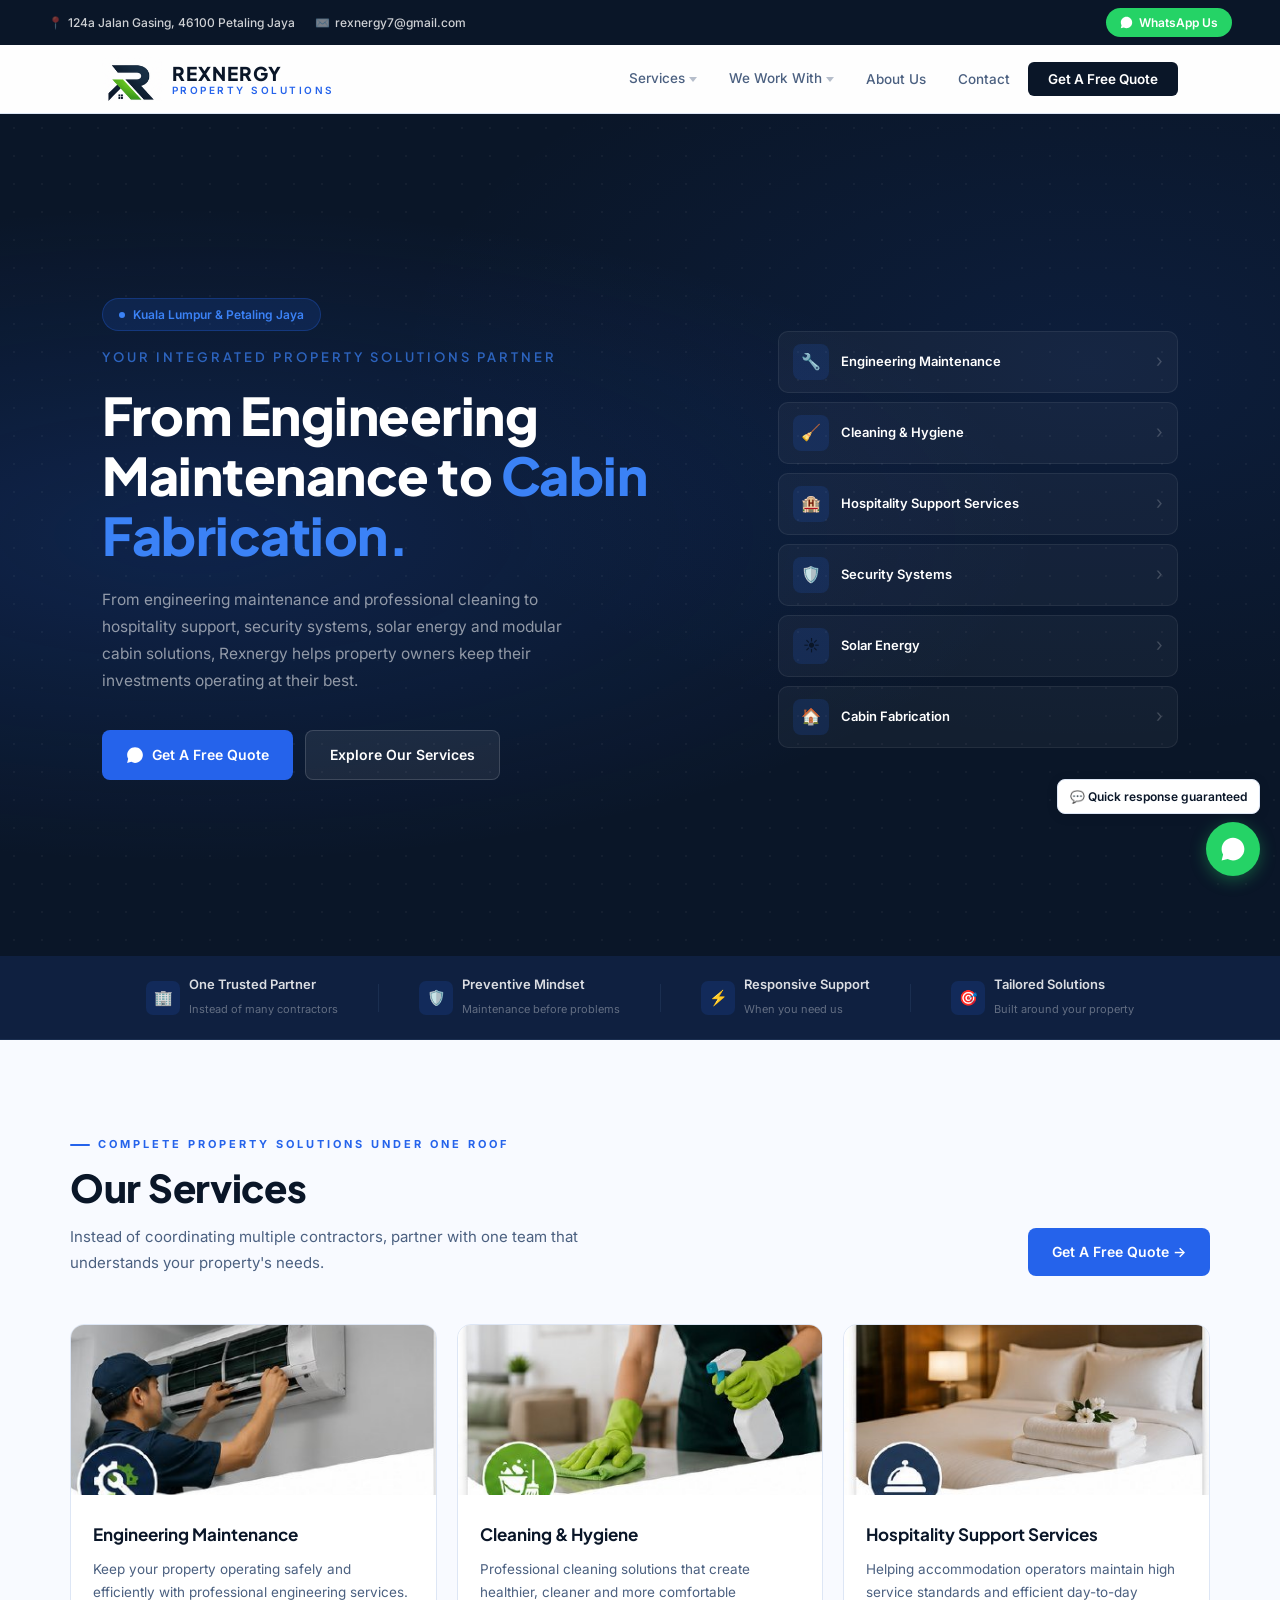
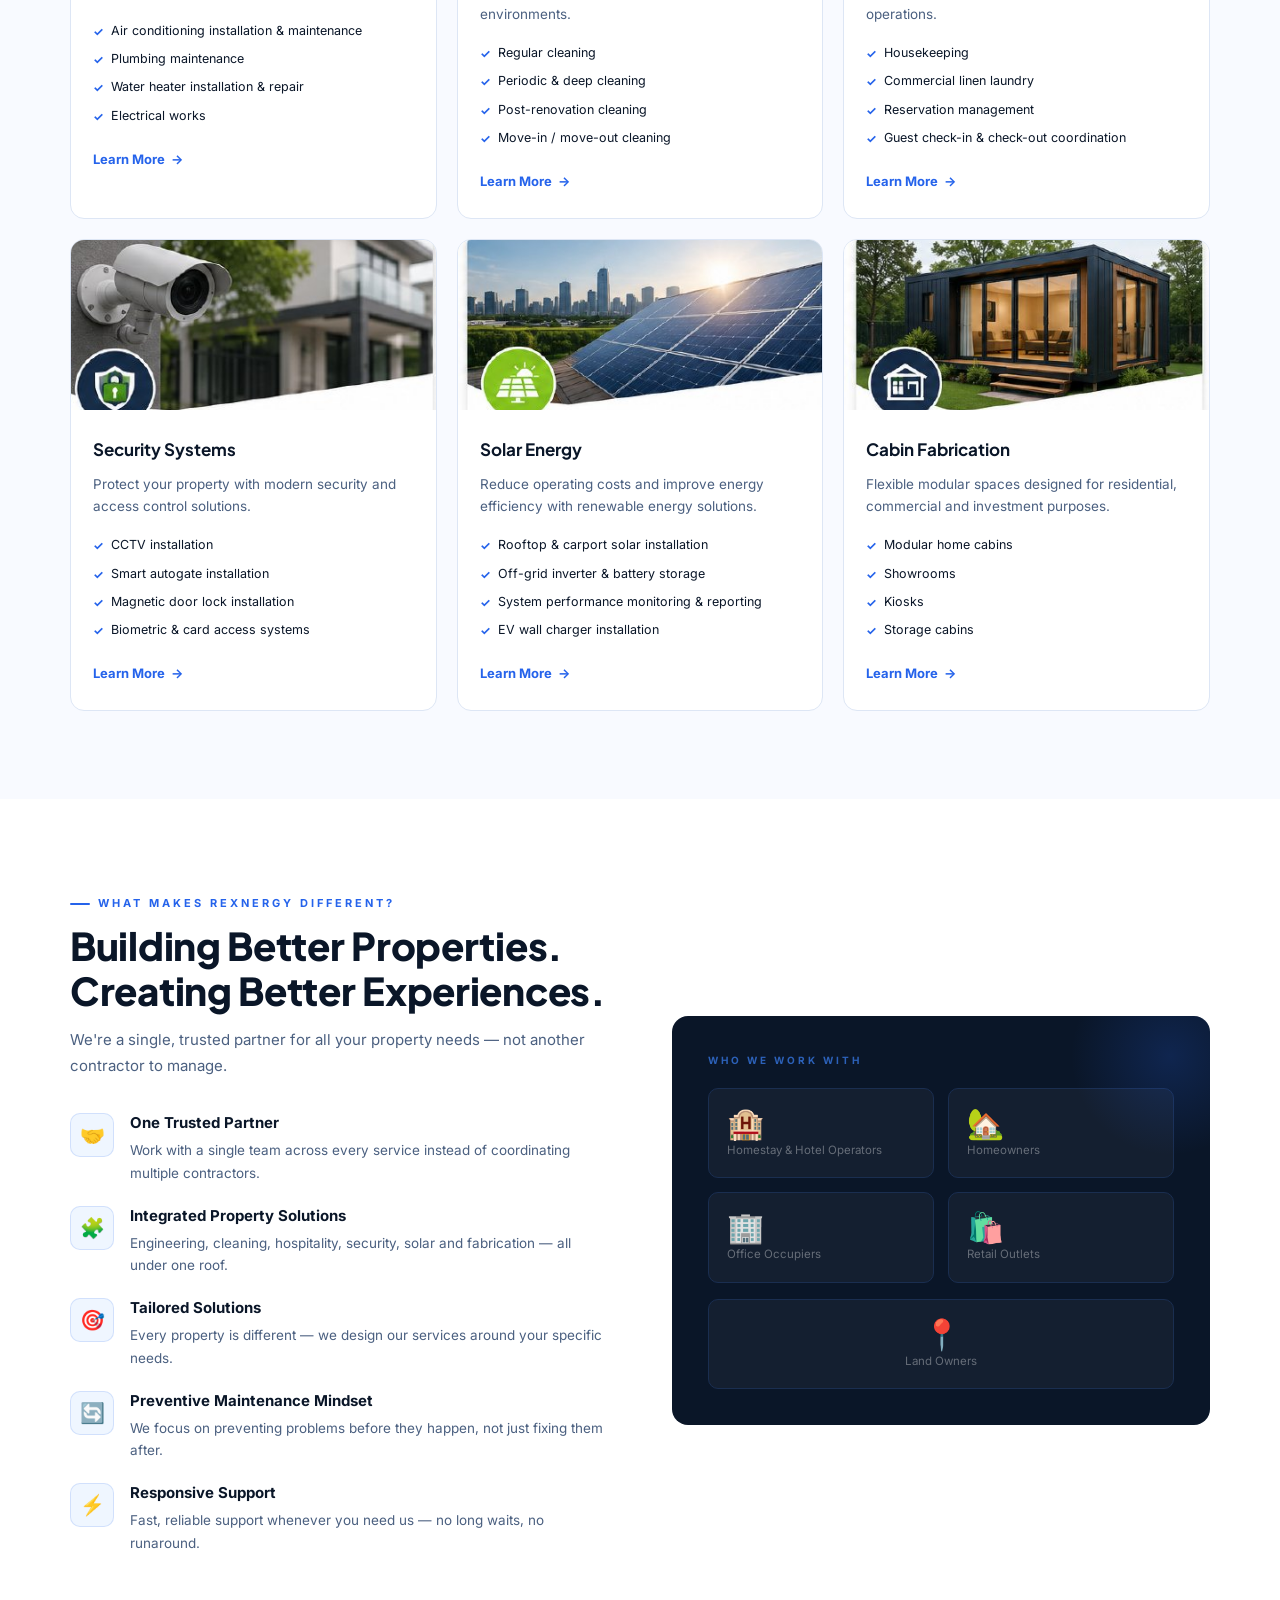
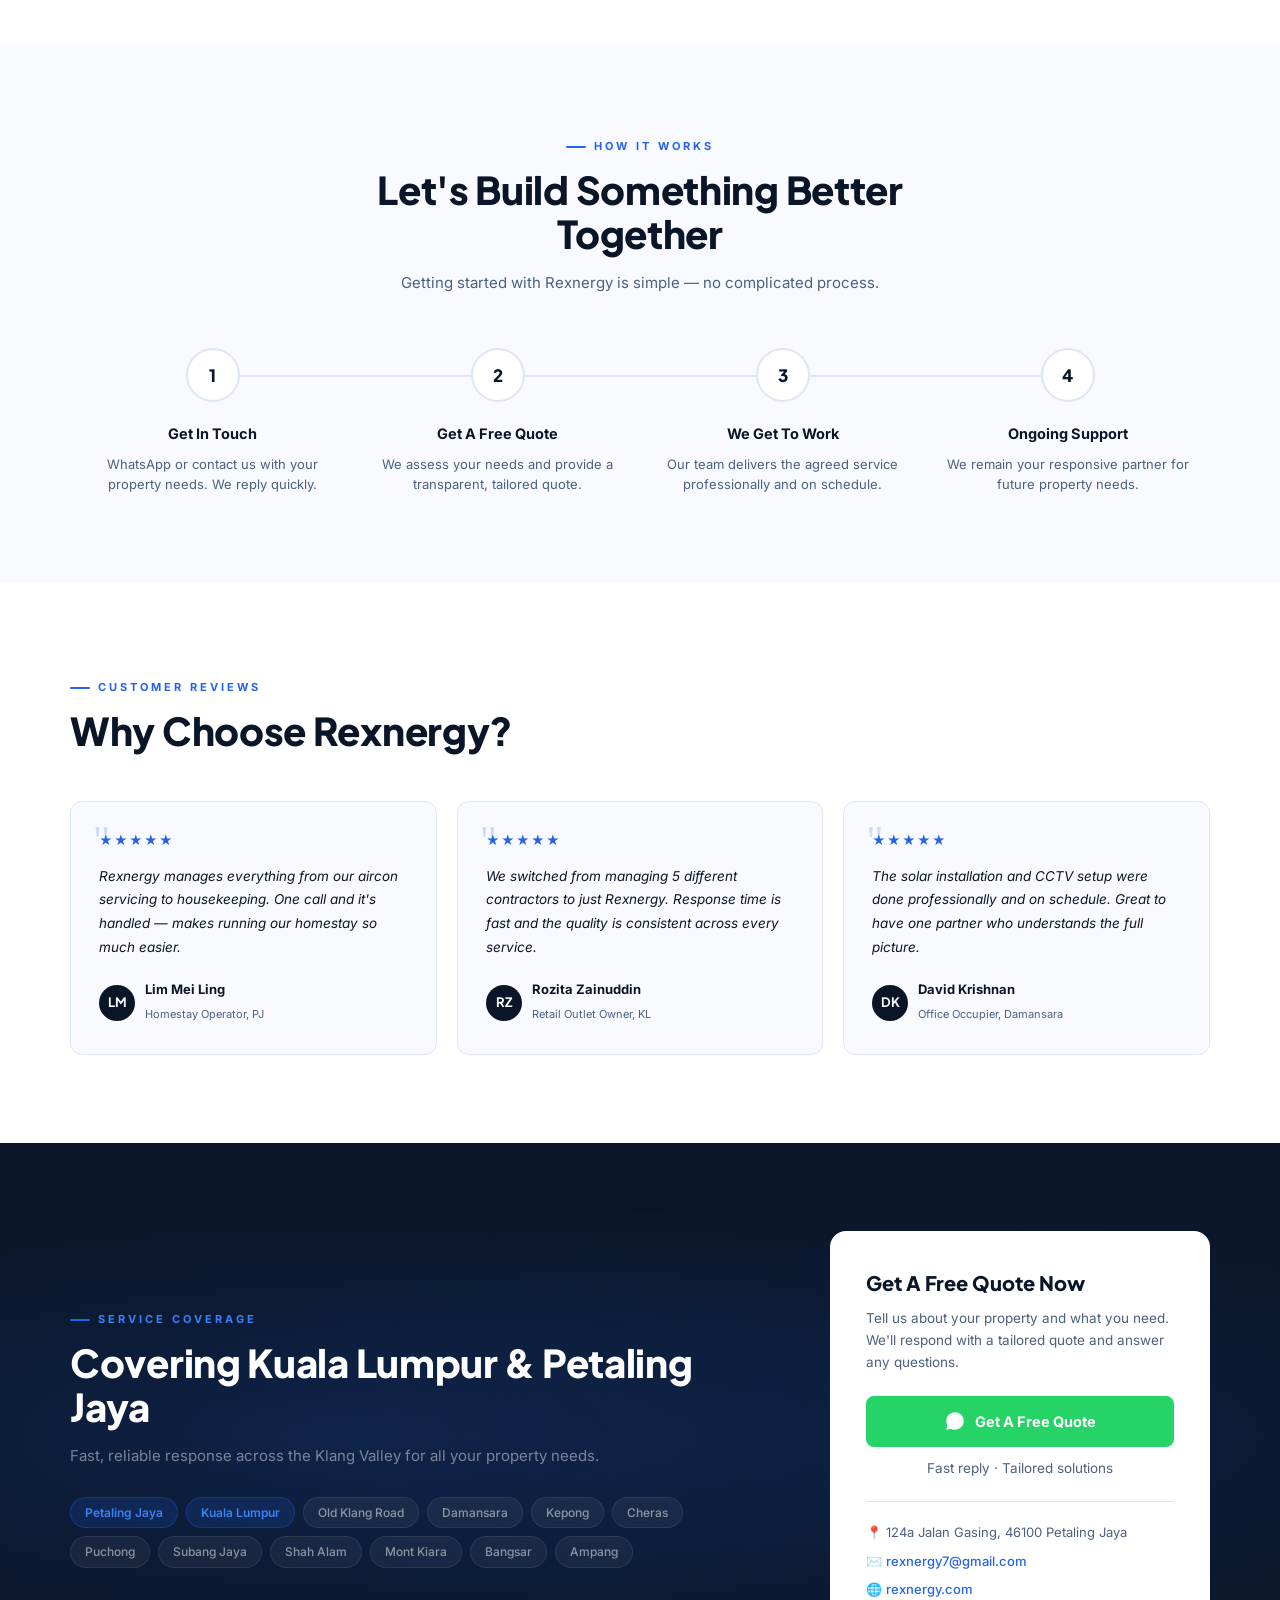
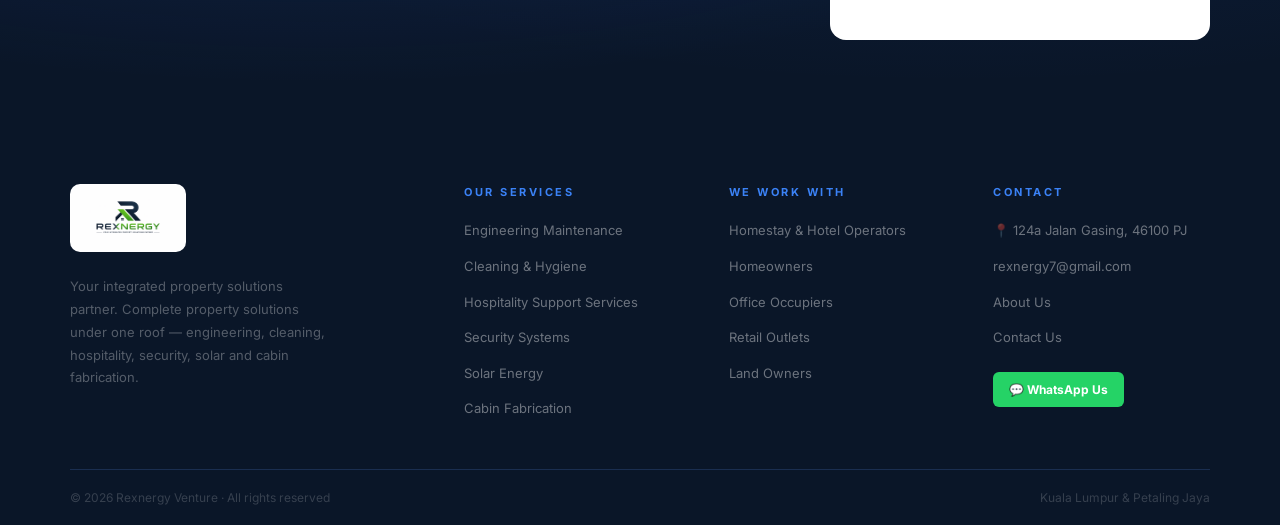
<file: index.html>
<!DOCTYPE html>
<html lang="en">
<head>
<meta charset="UTF-8">
<meta name="viewport" content="width=device-width, initial-scale=1.0">
<title>Rexnergy — Your Integrated Property Solutions Partner</title>
<meta name="description" content="From engineering maintenance and professional cleaning to hospitality support, security systems, solar energy and modular cabin solutions, Rexnergy helps property owners keep their investments operating at their best.">
<link href="https://fonts.googleapis.com/css2?family=Inter:wght@300;400;500;600;700&family=Plus+Jakarta+Sans:wght@400;500;600;700;800&display=swap" rel="stylesheet">
<link rel="stylesheet" href="/css/style.css">
<link rel="icon" type="image/x-icon" href="/images/favicon.ico">
<link rel="icon" type="image/png" sizes="32x32" href="/images/favicon-32x32.png">
<link rel="icon" type="image/png" sizes="16x16" href="/images/favicon-16x16.png">
<link rel="apple-touch-icon" sizes="180x180" href="/images/apple-touch-icon.png">
<link rel="icon" type="image/png" sizes="192x192" href="/images/favicon-192.png">
<script async src="https://www.googletagmanager.com/gtag/js?id=G-FF2KQ5VFH6"></script>
<script src="/js/main.js" defer></script>
</head>
<body>

<div id="site-header"></div>

<!-- HERO -->
<section class="hero">
  <div class="hero-glow"></div>
  <div class="hero-dots"></div>
  <div class="hero-inner">
    <div>
      <div class="hero-badge"><span>Kuala Lumpur &amp; Petaling Jaya</span></div>
      <div class="hero-tagline">Your Integrated Property Solutions Partner</div>
      <h1>From Engineering Maintenance to <span class="accent">Cabin Fabrication.</span></h1>
      <p class="hero-sub">From engineering maintenance and professional cleaning to hospitality support, security systems, solar energy and modular cabin solutions, Rexnergy helps property owners keep their investments operating at their best.</p>
      <div class="hero-btns">
        <a href="https://wa.me/60162234210?text=Hi%20Rexnergy!%20I%27d%20like%20a%20free%20quote." class="btn btn-accent" target="_blank">
          <svg width="18" height="18" viewBox="0 0 32 32" fill="white"><path d="M16 2C8.28 2 2 8.28 2 16c0 2.46.67 4.76 1.84 6.74L2 30l7.48-1.8A13.93 13.93 0 0016 30c7.72 0 14-6.28 14-14S23.72 2 16 2zm6.27 18.87c-.34-.17-2.02-1-2.34-1.11-.31-.11-.54-.17-.77.17-.23.34-.88 1.11-1.08 1.34-.2.23-.4.26-.74.09-.34-.17-1.44-.53-2.74-1.69-1.01-.9-1.7-2.01-1.9-2.35-.2-.34-.02-.52.15-.69.15-.15.34-.4.51-.6.17-.2.23-.34.34-.57.11-.23.06-.43-.03-.6-.09-.17-.77-1.86-1.06-2.54-.28-.67-.56-.58-.77-.59-.2-.01-.43-.01-.66-.01-.23 0-.6.09-.91.43-.31.34-1.2 1.17-1.2 2.86 0 1.69 1.23 3.32 1.4 3.55.17.23 2.42 3.7 5.86 5.19.82.35 1.46.56 1.96.72.82.26 1.57.22 2.16.13.66-.1 2.02-.82 2.31-1.62.28-.79.28-1.47.2-1.62-.09-.14-.31-.23-.65-.4z"/></svg>
          Get A Free Quote
        </a>
        <a href="#services" class="btn btn-ghost">Explore Our Services</a>
      </div>
    </div>
    <div class="hero-cards">
      <a href="/engineering/" class="hcard"><div class="hcard-icon">🔧</div><div class="hcard-name">Engineering Maintenance</div><div class="hcard-arr">›</div></a>
      <a href="/cleaning/" class="hcard"><div class="hcard-icon">🧹</div><div class="hcard-name">Cleaning &amp; Hygiene</div><div class="hcard-arr">›</div></a>
      <a href="/hospitality/" class="hcard"><div class="hcard-icon">🏨</div><div class="hcard-name">Hospitality Support Services</div><div class="hcard-arr">›</div></a>
      <a href="/security/" class="hcard"><div class="hcard-icon">🛡️</div><div class="hcard-name">Security Systems</div><div class="hcard-arr">›</div></a>
      <a href="/solar/" class="hcard"><div class="hcard-icon">☀️</div><div class="hcard-name">Solar Energy</div><div class="hcard-arr">›</div></a>
      <a href="/cabin/" class="hcard"><div class="hcard-icon">🏠</div><div class="hcard-name">Cabin Fabrication</div><div class="hcard-arr">›</div></a>
    </div>
  </div>
</section>

<!-- TRUST BAR -->
<div class="trust-bar">
  <div class="trust-inner">
    <div class="ti"><div class="ti-icon">🏢</div><div class="ti-text"><strong>One Trusted Partner</strong><span>Instead of many contractors</span></div></div>
    <div class="ti-div"></div>
    <div class="ti"><div class="ti-icon">🛡️</div><div class="ti-text"><strong>Preventive Mindset</strong><span>Maintenance before problems</span></div></div>
    <div class="ti-div"></div>
    <div class="ti"><div class="ti-icon">⚡</div><div class="ti-text"><strong>Responsive Support</strong><span>When you need us</span></div></div>
    <div class="ti-div"></div>
    <div class="ti"><div class="ti-icon">🎯</div><div class="ti-text"><strong>Tailored Solutions</strong><span>Built around your property</span></div></div>
  </div>
</div>

<!-- SERVICES — with real photos from company profile -->
<section class="services-bg" id="services">
  <div class="section-inner">
    <div class="srv-header">
      <div>
        <div class="eyebrow">Complete Property Solutions Under One Roof</div>
        <h2 class="section-title">Our Services</h2>
        <p class="section-sub">Instead of coordinating multiple contractors, partner with one team that understands your property's needs.</p>
      </div>
      <a href="https://wa.me/60162234210?text=Hi%20Rexnergy!%20I%27d%20like%20to%20know%20more%20about%20your%20services." target="_blank" class="btn btn-accent">Get A Free Quote →</a>
    </div>

    <div class="srv-grid">

      <a href="/engineering/" class="srv-card">
        <img class="srv-photo" src="/images/svc-engineering.jpg" alt="Engineering Maintenance">
        <div class="srv-body">
          <div class="sc-title">Engineering Maintenance</div>
          <p class="sc-desc">Keep your property operating safely and efficiently with professional engineering services.</p>
          <ul class="sc-list">
            <li>Air conditioning installation &amp; maintenance</li>
            <li>Plumbing maintenance</li>
            <li>Water heater installation &amp; repair</li>
            <li>Electrical works</li>
          </ul>
          <span class="sc-more">Learn More <span>→</span></span>
        </div>
      </a>

      <a href="/cleaning/" class="srv-card">
        <img class="srv-photo" src="/images/svc-cleaning.jpg" alt="Cleaning & Hygiene">
        <div class="srv-body">
          <div class="sc-title">Cleaning &amp; Hygiene</div>
          <p class="sc-desc">Professional cleaning solutions that create healthier, cleaner and more comfortable environments.</p>
          <ul class="sc-list">
            <li>Regular cleaning</li>
            <li>Periodic &amp; deep cleaning</li>
            <li>Post-renovation cleaning</li>
            <li>Move-in / move-out cleaning</li>
          </ul>
          <span class="sc-more">Learn More <span>→</span></span>
        </div>
      </a>

      <a href="/hospitality/" class="srv-card">
        <img class="srv-photo" src="/images/svc-hospitality.jpg" alt="Hospitality Support Services">
        <div class="srv-body">
          <div class="sc-title">Hospitality Support Services</div>
          <p class="sc-desc">Helping accommodation operators maintain high service standards and efficient day-to-day operations.</p>
          <ul class="sc-list">
            <li>Housekeeping</li>
            <li>Commercial linen laundry</li>
            <li>Reservation management</li>
            <li>Guest check-in &amp; check-out coordination</li>
          </ul>
          <span class="sc-more">Learn More <span>→</span></span>
        </div>
      </a>

      <a href="/security/" class="srv-card">
        <img class="srv-photo" src="/images/svc-security.jpg" alt="Security Systems">
        <div class="srv-body">
          <div class="sc-title">Security Systems</div>
          <p class="sc-desc">Protect your property with modern security and access control solutions.</p>
          <ul class="sc-list">
            <li>CCTV installation</li>
            <li>Smart autogate installation</li>
            <li>Magnetic door lock installation</li>
            <li>Biometric &amp; card access systems</li>
          </ul>
          <span class="sc-more">Learn More <span>→</span></span>
        </div>
      </a>

      <a href="/solar/" class="srv-card">
        <img class="srv-photo" src="/images/svc-solar.jpg" alt="Solar Energy">
        <div class="srv-body">
          <div class="sc-title">Solar Energy</div>
          <p class="sc-desc">Reduce operating costs and improve energy efficiency with renewable energy solutions.</p>
          <ul class="sc-list">
            <li>Rooftop &amp; carport solar installation</li>
            <li>Off-grid inverter &amp; battery storage</li>
            <li>System performance monitoring &amp; reporting</li>
            <li>EV wall charger installation</li>
          </ul>
          <span class="sc-more">Learn More <span>→</span></span>
        </div>
      </a>

      <a href="/cabin/" class="srv-card">
        <img class="srv-photo" src="/images/svc-cabin.jpg" alt="Cabin Fabrication">
        <div class="srv-body">
          <div class="sc-title">Cabin Fabrication</div>
          <p class="sc-desc">Flexible modular spaces designed for residential, commercial and investment purposes.</p>
          <ul class="sc-list">
            <li>Modular home cabins</li>
            <li>Showrooms</li>
            <li>Kiosks</li>
            <li>Storage cabins</li>
          </ul>
          <span class="sc-more">Learn More <span>→</span></span>
        </div>
      </a>

    </div>
  </div>
</section>

<!-- WHY CHOOSE REXNERGY -->
<section id="why">
  <div class="section-inner">
    <div class="why-grid">
      <div>
        <div class="eyebrow">What Makes Rexnergy Different?</div>
        <h2 class="section-title">Building Better Properties. Creating Better Experiences.</h2>
        <p class="section-sub">We're a single, trusted partner for all your property needs — not another contractor to manage.</p>
        <div class="why-pts">
          <div class="why-pt"><div class="wp-icon">🤝</div><div><div class="wp-title">One Trusted Partner</div><div class="wp-desc">Work with a single team across every service instead of coordinating multiple contractors.</div></div></div>
          <div class="why-pt"><div class="wp-icon">🧩</div><div><div class="wp-title">Integrated Property Solutions</div><div class="wp-desc">Engineering, cleaning, hospitality, security, solar and fabrication — all under one roof.</div></div></div>
          <div class="why-pt"><div class="wp-icon">🎯</div><div><div class="wp-title">Tailored Solutions</div><div class="wp-desc">Every property is different — we design our services around your specific needs.</div></div></div>
          <div class="why-pt"><div class="wp-icon">🔄</div><div><div class="wp-title">Preventive Maintenance Mindset</div><div class="wp-desc">We focus on preventing problems before they happen, not just fixing them after.</div></div></div>
          <div class="why-pt"><div class="wp-icon">⚡</div><div><div class="wp-title">Responsive Support</div><div class="wp-desc">Fast, reliable support whenever you need us — no long waits, no runaround.</div></div></div>
        </div>
      </div>
      <div class="why-panel">
        <div class="wp-lbl">Who We Work With</div>
        <div class="wp-stats">
          <div class="wp-stat"><div class="ws-val">🏨</div><div class="ws-desc">Homestay &amp; Hotel Operators</div></div>
          <div class="wp-stat"><div class="ws-val">🏡</div><div class="ws-desc">Homeowners</div></div>
          <div class="wp-stat"><div class="ws-val">🏢</div><div class="ws-desc">Office Occupiers</div></div>
          <div class="wp-stat"><div class="ws-val">🛍️</div><div class="ws-desc">Retail Outlets</div></div>
        </div>
        <div class="wp-stat" style="text-align:center;">
          <div class="ws-val">📍</div>
          <div class="ws-desc">Land Owners</div>
        </div>
      </div>
    </div>
  </div>
</section>

<!-- HOW IT WORKS -->
<section class="how-bg">
  <div class="section-inner">
    <div style="text-align:center;max-width:540px;margin:0 auto;">
      <div class="eyebrow" style="justify-content:center;">How It Works</div>
      <h2 class="section-title">Let's Build Something Better Together</h2>
      <p class="section-sub" style="margin:0 auto;">Getting started with Rexnergy is simple — no complicated process.</p>
    </div>
    <div class="how-steps">
      <div class="how-step"><div class="hs-num">1</div><div class="hs-title">Get In Touch</div><p class="hs-desc">WhatsApp or contact us with your property needs. We reply quickly.</p></div>
      <div class="how-step"><div class="hs-num">2</div><div class="hs-title">Get A Free Quote</div><p class="hs-desc">We assess your needs and provide a transparent, tailored quote.</p></div>
      <div class="how-step"><div class="hs-num">3</div><div class="hs-title">We Get To Work</div><p class="hs-desc">Our team delivers the agreed service professionally and on schedule.</p></div>
      <div class="how-step"><div class="hs-num">4</div><div class="hs-title">Ongoing Support</div><p class="hs-desc">We remain your responsive partner for future property needs.</p></div>
    </div>
  </div>
</section>

<!-- TESTIMONIALS -->
<section>
  <div class="section-inner">
    <div class="eyebrow">Customer Reviews</div>
    <h2 class="section-title">Why Choose Rexnergy?</h2>
    <div class="testi-grid">
      <div class="testi-card"><div class="tq">"</div><div class="t-stars">★★★★★</div><p class="t-text">Rexnergy manages everything from our aircon servicing to housekeeping. One call and it's handled — makes running our homestay so much easier.</p><div class="t-author"><div class="t-avatar">LM</div><div><span class="t-name">Lim Mei Ling</span><span class="t-loc">Homestay Operator, PJ</span></div></div></div>
      <div class="testi-card"><div class="tq">"</div><div class="t-stars">★★★★★</div><p class="t-text">We switched from managing 5 different contractors to just Rexnergy. Response time is fast and the quality is consistent across every service.</p><div class="t-author"><div class="t-avatar">RZ</div><div><span class="t-name">Rozita Zainuddin</span><span class="t-loc">Retail Outlet Owner, KL</span></div></div></div>
      <div class="testi-card"><div class="tq">"</div><div class="t-stars">★★★★★</div><p class="t-text">The solar installation and CCTV setup were done professionally and on schedule. Great to have one partner who understands the full picture.</p><div class="t-author"><div class="t-avatar">DK</div><div><span class="t-name">David Krishnan</span><span class="t-loc">Office Occupier, Damansara</span></div></div></div>
    </div>
  </div>
</section>

<!-- CTA + COVERAGE -->
<section class="cta-bg" id="coverage">
  <div class="cta-inner">
    <div>
      <div class="eyebrow">Service Coverage</div>
      <h2 class="section-title">Covering Kuala Lumpur &amp; Petaling Jaya</h2>
      <p class="section-sub">Fast, reliable response across the Klang Valley for all your property needs.</p>
      <div class="areas">
        <span class="atag hl">Petaling Jaya</span><span class="atag hl">Kuala Lumpur</span>
        <span class="atag">Old Klang Road</span><span class="atag">Damansara</span>
        <span class="atag">Kepong</span><span class="atag">Cheras</span><span class="atag">Puchong</span>
        <span class="atag">Subang Jaya</span><span class="atag">Shah Alam</span>
        <span class="atag">Mont Kiara</span><span class="atag">Bangsar</span><span class="atag">Ampang</span>
      </div>
    </div>
    <div class="cta-box">
      <h3>Get A Free Quote Now</h3>
      <p>Tell us about your property and what you need. We'll respond with a tailored quote and answer any questions.</p>
      <a href="https://wa.me/60162234210?text=Hi%20Rexnergy!%20I%27d%20like%20a%20free%20quote%20for%20my%20property." class="btn-wa" target="_blank">
        <svg width="20" height="20" viewBox="0 0 32 32" fill="white"><path d="M16 2C8.28 2 2 8.28 2 16c0 2.46.67 4.76 1.84 6.74L2 30l7.48-1.8A13.93 13.93 0 0016 30c7.72 0 14-6.28 14-14S23.72 2 16 2zm6.27 18.87c-.34-.17-2.02-1-2.34-1.11-.31-.11-.54-.17-.77.17-.23.34-.88 1.11-1.08 1.34-.2.23-.4.26-.74.09-.34-.17-1.44-.53-2.74-1.69-1.01-.9-1.7-2.01-1.9-2.35-.2-.34-.02-.52.15-.69.15-.15.34-.4.51-.6.17-.2.23-.34.34-.57.11-.23.06-.43-.03-.6-.09-.17-.77-1.86-1.06-2.54-.28-.67-.56-.58-.77-.59-.2-.01-.43-.01-.66-.01-.23 0-.6.09-.91.43-.31.34-1.2 1.17-1.2 2.86 0 1.69 1.23 3.32 1.4 3.55.17.23 2.42 3.7 5.86 5.19.82.35 1.46.56 1.96.72.82.26 1.57.22 2.16.13.66-.1 2.02-.82 2.31-1.62.28-.79.28-1.47.2-1.62-.09-.14-.31-.23-.65-.4z"/></svg>
        Get A Free Quote
      </a>
      <p class="cta-note">Fast reply · Tailored solutions</p>
      <div class="cta-contact">
        📍 124a Jalan Gasing, 46100 Petaling Jaya<br>
        ✉️ <a href="mailto:rexnergy7@gmail.com">rexnergy7@gmail.com</a><br>
        🌐 <a href="https://rexnergy.com">rexnergy.com</a>
      </div>
    </div>
  </div>
</section>

<div id="site-footer"></div>

</body>
</html>
</file>
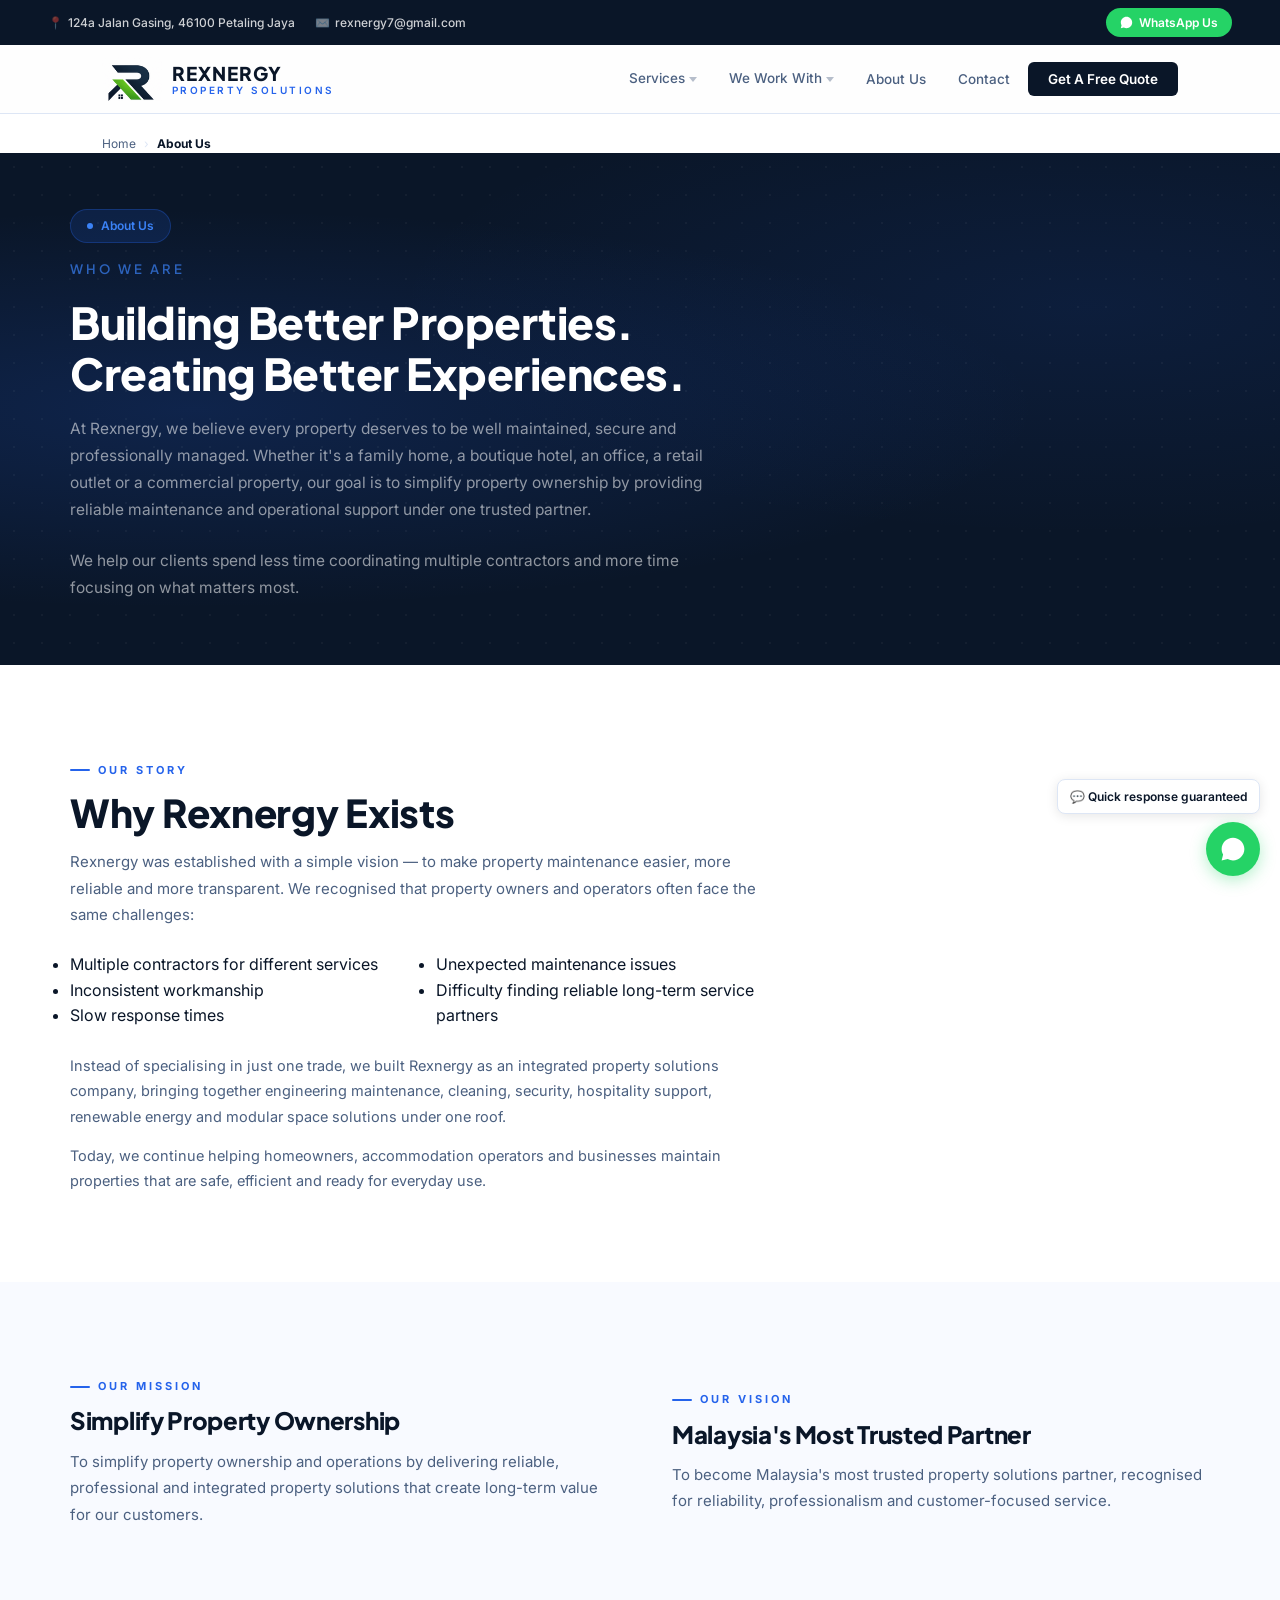
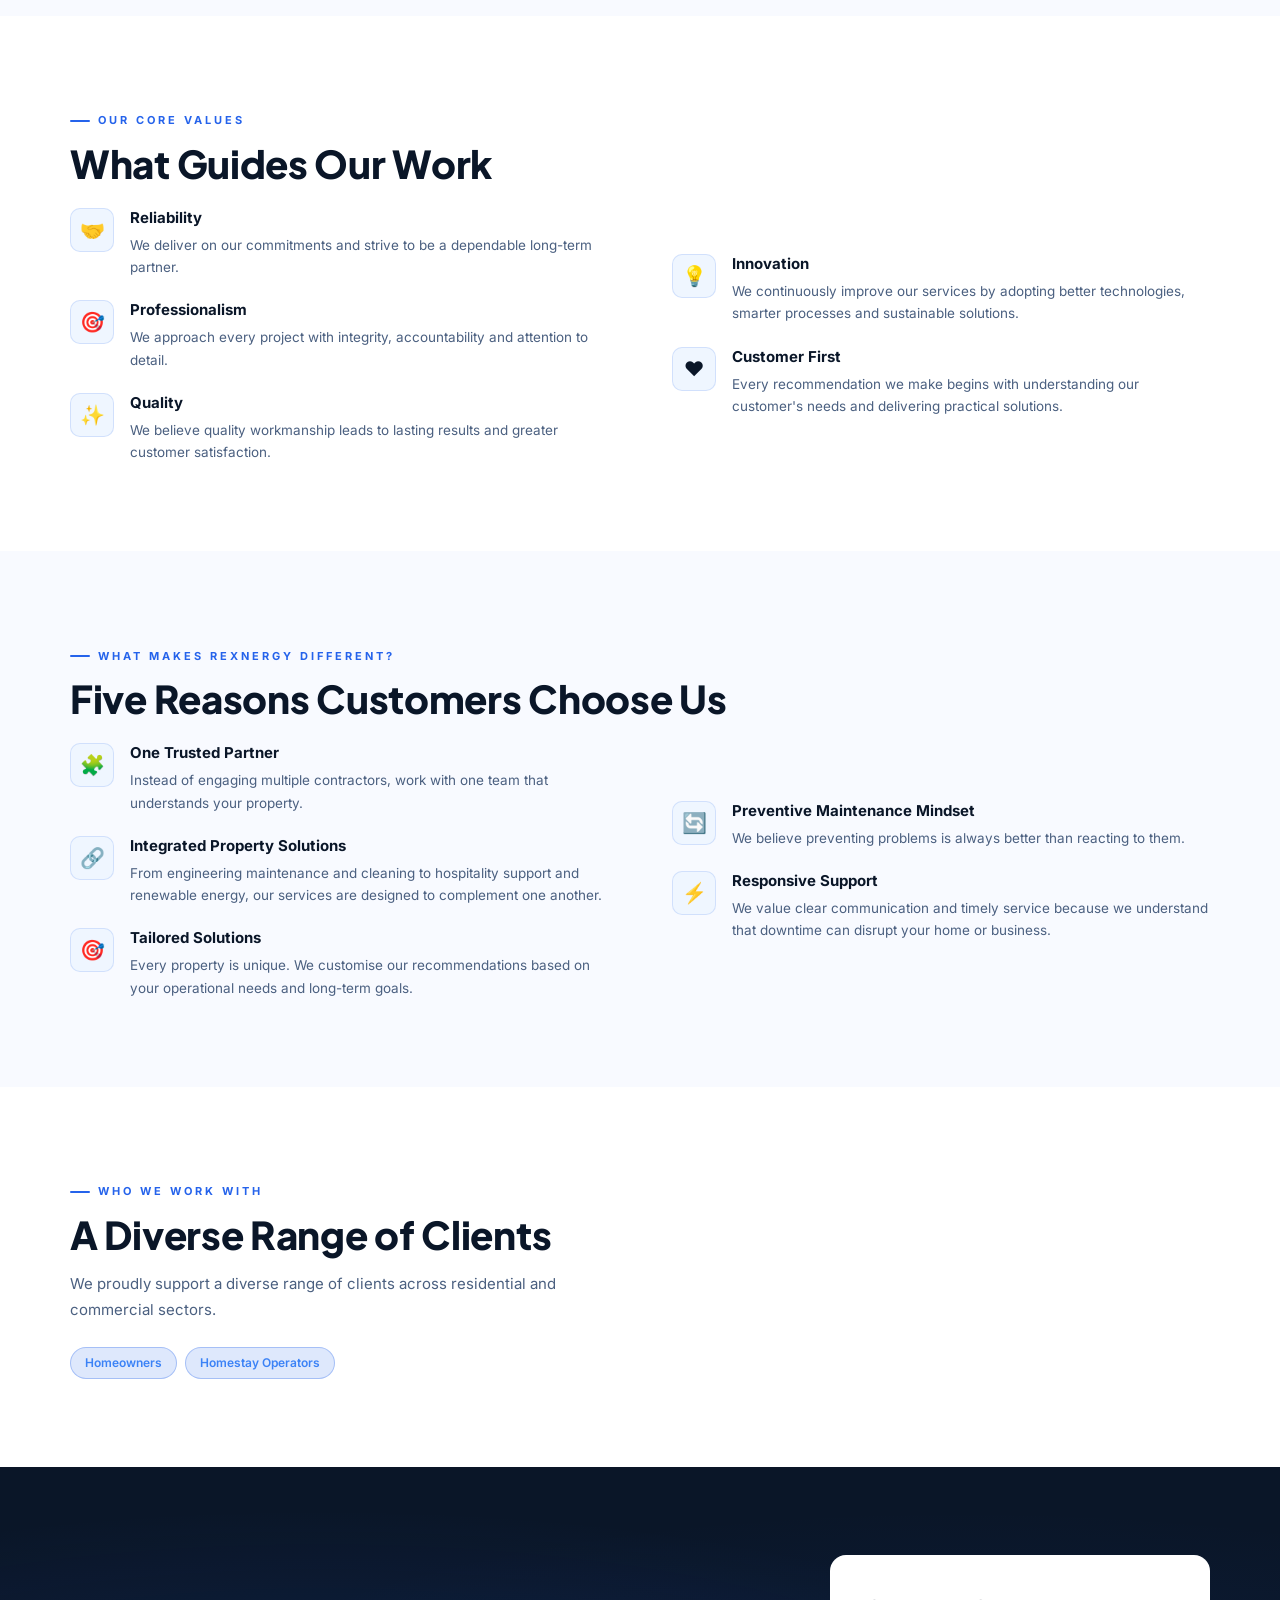
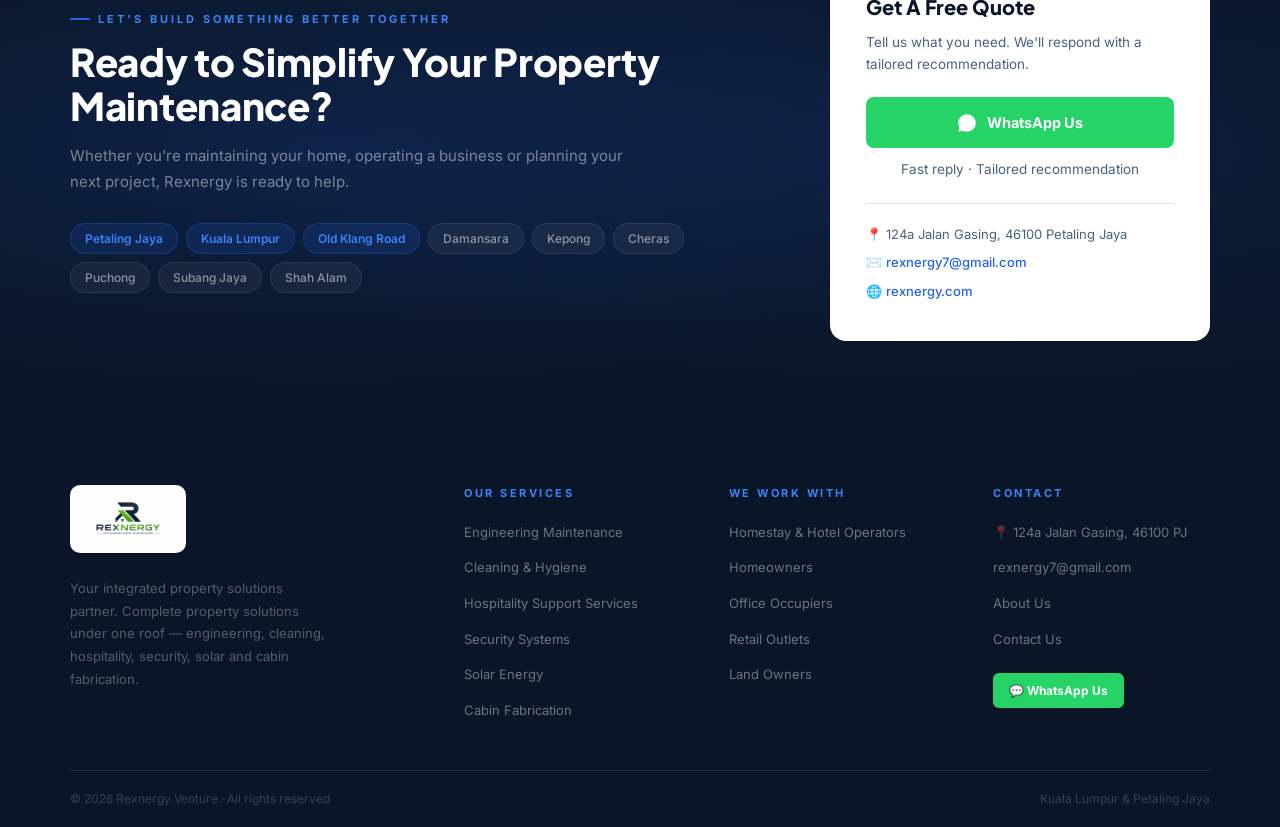
<file: about/index.html>
<!DOCTYPE html>
<html lang="en">
<head>
<meta charset="UTF-8">
<meta name="viewport" content="width=device-width, initial-scale=1.0">
<title>About Us — Rexnergy Venture | Your Integrated Property Solutions Partner</title>
<meta name="description" content="Rexnergy is an integrated property solutions company serving KL, PJ & the Klang Valley — engineering maintenance, cleaning, hospitality support, security, solar energy and cabin fabrication.">
<link href="https://fonts.googleapis.com/css2?family=Inter:wght@300;400;500;600;700&family=Plus+Jakarta+Sans:wght@400;500;600;700;800&display=swap" rel="stylesheet">
<link rel="stylesheet" href="/css/style.css">
<link rel="icon" type="image/x-icon" href="/images/favicon.ico">
<link rel="icon" type="image/png" sizes="32x32" href="/images/favicon-32x32.png">
<link rel="icon" type="image/png" sizes="16x16" href="/images/favicon-16x16.png">
<link rel="apple-touch-icon" sizes="180x180" href="/images/apple-touch-icon.png">
<script async src="https://www.googletagmanager.com/gtag/js?id=G-FF2KQ5VFH6"></script>
<script src="/js/main.js" defer></script>
</head>
<body>

<div id="site-header"></div>

<div class="breadcrumb">
  <div class="breadcrumb-inner">
    <a href="/">Home</a><span>›</span><strong>About Us</strong>
  </div>
</div>

<section class="page-hero">
  <div class="hero-glow"></div>
  <div class="hero-dots"></div>
  <div class="page-hero-inner">
    <div class="hero-badge"><span>About Us</span></div>
    <div class="hero-tagline">Who We Are</div>
    <h1 style="font-family:'Plus Jakarta Sans',sans-serif;font-size:clamp(28px,4vw,44px);font-weight:800;color:var(--white);line-height:1.15;letter-spacing:-0.5px;margin-bottom:16px;max-width:700px;">Building Better Properties. <span class="accent">Creating Better Experiences.</span></h1>
    <p style="font-size:15.5px;color:rgba(255,255,255,0.55);line-height:1.75;max-width:640px;margin-bottom:24px;">At Rexnergy, we believe every property deserves to be well maintained, secure and professionally managed. Whether it's a family home, a boutique hotel, an office, a retail outlet or a commercial property, our goal is to simplify property ownership by providing reliable maintenance and operational support under one trusted partner.</p>
    <p style="font-size:15.5px;color:rgba(255,255,255,0.55);line-height:1.75;max-width:640px;">We help our clients spend less time coordinating multiple contractors and more time focusing on what matters most.</p>
  </div>
</section>

<section style="background:var(--white);">
  <div class="section-inner">
    <div class="eyebrow">Our Story</div>
    <h2 class="section-title">Why Rexnergy Exists</h2>
    <p class="section-sub" style="max-width:700px;">Rexnergy was established with a simple vision — to make property maintenance easier, more reliable and more transparent. We recognised that property owners and operators often face the same challenges:</p>
    <div class="checklist-grid" style="margin-top:24px;max-width:700px;">
      <ul class="checklist">
        <li>Multiple contractors for different services</li>
        <li>Inconsistent workmanship</li>
        <li>Slow response times</li>
      </ul>
      <ul class="checklist">
        <li>Unexpected maintenance issues</li>
        <li>Difficulty finding reliable long-term service partners</li>
      </ul>
    </div>
    <p style="font-size:14.5px;color:var(--muted);line-height:1.75;margin-top:24px;max-width:700px;">Instead of specialising in just one trade, we built Rexnergy as an integrated property solutions company, bringing together engineering maintenance, cleaning, security, hospitality support, renewable energy and modular space solutions under one roof.</p>
    <p style="font-size:14.5px;color:var(--muted);line-height:1.75;margin-top:14px;max-width:700px;">Today, we continue helping homeowners, accommodation operators and businesses maintain properties that are safe, efficient and ready for everyday use.</p>
  </div>
</section>

<section class="how-bg">
  <div class="section-inner">
    <div class="why-grid">
      <div>
        <div class="eyebrow">Our Mission</div>
        <h2 class="section-title" style="font-size:24px;">Simplify Property Ownership</h2>
        <p class="section-sub">To simplify property ownership and operations by delivering reliable, professional and integrated property solutions that create long-term value for our customers.</p>
      </div>
      <div>
        <div class="eyebrow">Our Vision</div>
        <h2 class="section-title" style="font-size:24px;">Malaysia's Most Trusted Partner</h2>
        <p class="section-sub">To become Malaysia's most trusted property solutions partner, recognised for reliability, professionalism and customer-focused service.</p>
      </div>
    </div>
  </div>
</section>

<section style="background:var(--white);">
  <div class="section-inner">
    <div class="eyebrow">Our Core Values</div>
    <h2 class="section-title">What Guides Our Work</h2>
    <div class="why-grid" style="margin-top:20px;">
      <div class="why-pts" style="margin-top:0;">
        <div class="why-pt"><div class="wp-icon">🤝</div><div><div class="wp-title">Reliability</div><div class="wp-desc">We deliver on our commitments and strive to be a dependable long-term partner.</div></div></div>
        <div class="why-pt"><div class="wp-icon">🎯</div><div><div class="wp-title">Professionalism</div><div class="wp-desc">We approach every project with integrity, accountability and attention to detail.</div></div></div>
        <div class="why-pt"><div class="wp-icon">✨</div><div><div class="wp-title">Quality</div><div class="wp-desc">We believe quality workmanship leads to lasting results and greater customer satisfaction.</div></div></div>
      </div>
      <div class="why-pts" style="margin-top:0;">
        <div class="why-pt"><div class="wp-icon">💡</div><div><div class="wp-title">Innovation</div><div class="wp-desc">We continuously improve our services by adopting better technologies, smarter processes and sustainable solutions.</div></div></div>
        <div class="why-pt"><div class="wp-icon">❤️</div><div><div class="wp-title">Customer First</div><div class="wp-desc">Every recommendation we make begins with understanding our customer's needs and delivering practical solutions.</div></div></div>
      </div>
    </div>
  </div>
</section>

<section class="how-bg">
  <div class="section-inner">
    <div class="eyebrow">What Makes Rexnergy Different?</div>
    <h2 class="section-title">Five Reasons Customers Choose Us</h2>
    <div class="why-grid" style="margin-top:20px;">
      <div class="why-pts" style="margin-top:0;">
        <div class="why-pt"><div class="wp-icon">🧩</div><div><div class="wp-title">One Trusted Partner</div><div class="wp-desc">Instead of engaging multiple contractors, work with one team that understands your property.</div></div></div>
        <div class="why-pt"><div class="wp-icon">🔗</div><div><div class="wp-title">Integrated Property Solutions</div><div class="wp-desc">From engineering maintenance and cleaning to hospitality support and renewable energy, our services are designed to complement one another.</div></div></div>
        <div class="why-pt"><div class="wp-icon">🎯</div><div><div class="wp-title">Tailored Solutions</div><div class="wp-desc">Every property is unique. We customise our recommendations based on your operational needs and long-term goals.</div></div></div>
      </div>
      <div class="why-pts" style="margin-top:0;">
        <div class="why-pt"><div class="wp-icon">🔄</div><div><div class="wp-title">Preventive Maintenance Mindset</div><div class="wp-desc">We believe preventing problems is always better than reacting to them.</div></div></div>
        <div class="why-pt"><div class="wp-icon">⚡</div><div><div class="wp-title">Responsive Support</div><div class="wp-desc">We value clear communication and timely service because we understand that downtime can disrupt your home or business.</div></div></div>
      </div>
    </div>
  </div>
</section>

<section style="background:var(--white);">
  <div class="section-inner">
    <div class="eyebrow">Who We Work With</div>
    <h2 class="section-title">A Diverse Range of Clients</h2>
    <p class="section-sub">We proudly support a diverse range of clients across residential and commercial sectors.</p>
    <div class="areas" style="margin-top:24px;">
      <a href="/homeowners/" class="atag hl" style="text-decoration:none;">Homeowners</a>
      <a href="/homestay/" class="atag hl" style="text-decoration:none;">Homestay Operators</a>
      <a href="/homestay/" class="atag" style="text-decoration:none;">Hotels</a>
      <a href="/office/" class="atag" style="text-decoration:none;">Office Occupiers</a>
      <a href="/retail/" class="atag" style="text-decoration:none;">Retail Businesses</a>
      <a href="/landowners/" class="atag" style="text-decoration:none;">Property Investors</a>
      <a href="/landowners/" class="atag" style="text-decoration:none;">Land Owners</a>
      <span class="atag">Small &amp; Medium Enterprises (SMEs)</span>
    </div>
  </div>
</section>

<section class="cta-bg" id="coverage">
  <div class="cta-inner">
    <div>
      <div class="eyebrow">Let's Build Something Better Together</div>
      <h2 class="section-title">Ready to Simplify Your Property Maintenance?</h2>
      <p class="section-sub">Whether you're maintaining your home, operating a business or planning your next project, Rexnergy is ready to help.</p>
      <div class="areas">
        <span class="atag hl">Petaling Jaya</span><span class="atag hl">Kuala Lumpur</span>
        <span class="atag hl">Old Klang Road</span><span class="atag">Damansara</span>
        <span class="atag">Kepong</span><span class="atag">Cheras</span><span class="atag">Puchong</span>
        <span class="atag">Subang Jaya</span><span class="atag">Shah Alam</span>
      </div>
    </div>
    <div class="cta-box">
      <h3>Get A Free Quote</h3>
      <p>Tell us what you need. We'll respond with a tailored recommendation.</p>
      <a href="https://wa.me/60162234210?text=Hi%20Rexnergy!%20I%27d%20like%20a%20free%20quote." class="btn-wa" target="_blank">
        <svg width="20" height="20" viewBox="0 0 32 32" fill="white"><path d="M16 2C8.28 2 2 8.28 2 16c0 2.46.67 4.76 1.84 6.74L2 30l7.48-1.8A13.93 13.93 0 0016 30c7.72 0 14-6.28 14-14S23.72 2 16 2zm6.27 18.87c-.34-.17-2.02-1-2.34-1.11-.31-.11-.54-.17-.77.17-.23.34-.88 1.11-1.08 1.34-.2.23-.4.26-.74.09-.34-.17-1.44-.53-2.74-1.69-1.01-.9-1.7-2.01-1.9-2.35-.2-.34-.02-.52.15-.69.15-.15.34-.4.51-.6.17-.2.23-.34.34-.57.11-.23.06-.43-.03-.6-.09-.17-.77-1.86-1.06-2.54-.28-.67-.56-.58-.77-.59-.2-.01-.43-.01-.66-.01-.23 0-.6.09-.91.43-.31.34-1.2 1.17-1.2 2.86 0 1.69 1.23 3.32 1.4 3.55.17.23 2.42 3.7 5.86 5.19.82.35 1.46.56 1.96.72.82.26 1.57.22 2.16.13.66-.1 2.02-.82 2.31-1.62.28-.79.28-1.47.2-1.62-.09-.14-.31-.23-.65-.4z"/></svg>
        WhatsApp Us
      </a>
      <p class="cta-note">Fast reply · Tailored recommendation</p>
      <div class="cta-contact">
        📍 124a Jalan Gasing, 46100 Petaling Jaya<br>
        ✉️ <a href="mailto:rexnergy7@gmail.com">rexnergy7@gmail.com</a><br>
        🌐 <a href="https://rexnergy.com">rexnergy.com</a>
      </div>
    </div>
  </div>
</section>

<div id="site-footer"></div>

</body>
</html>
</file>
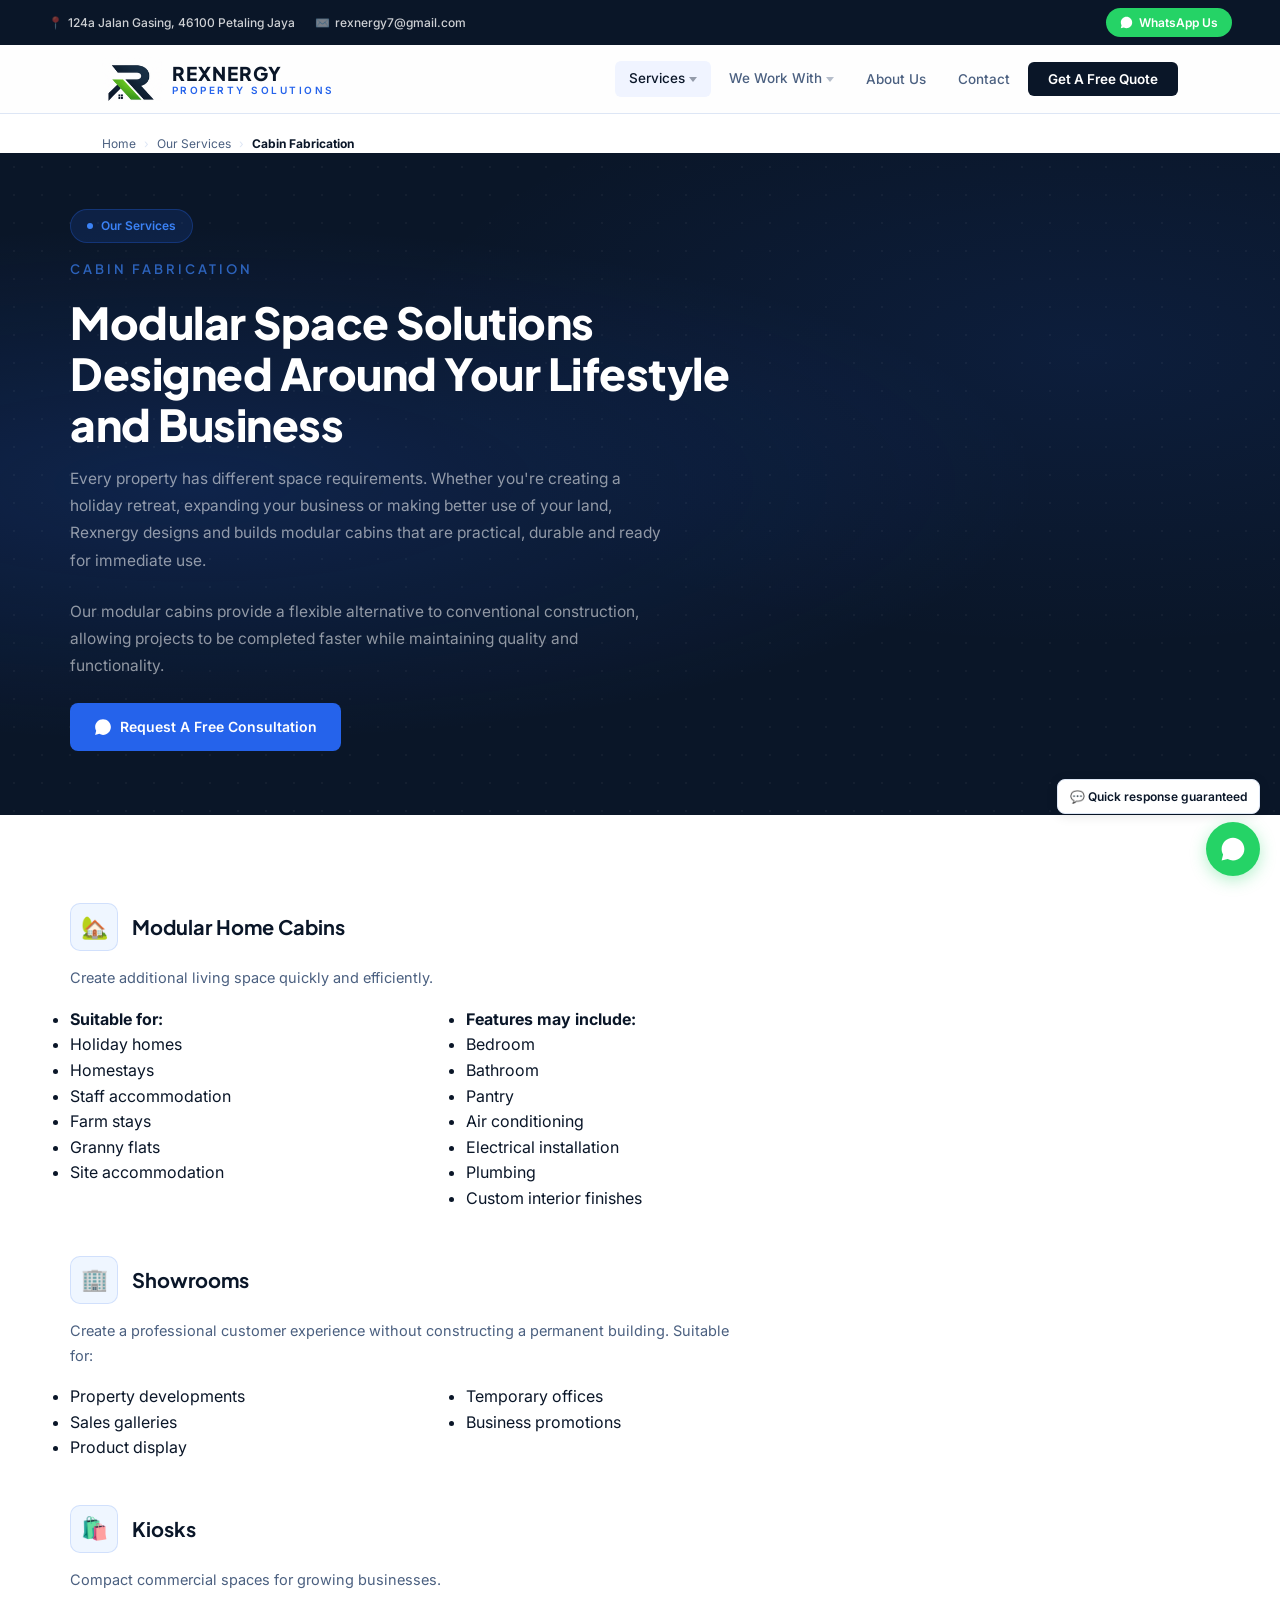
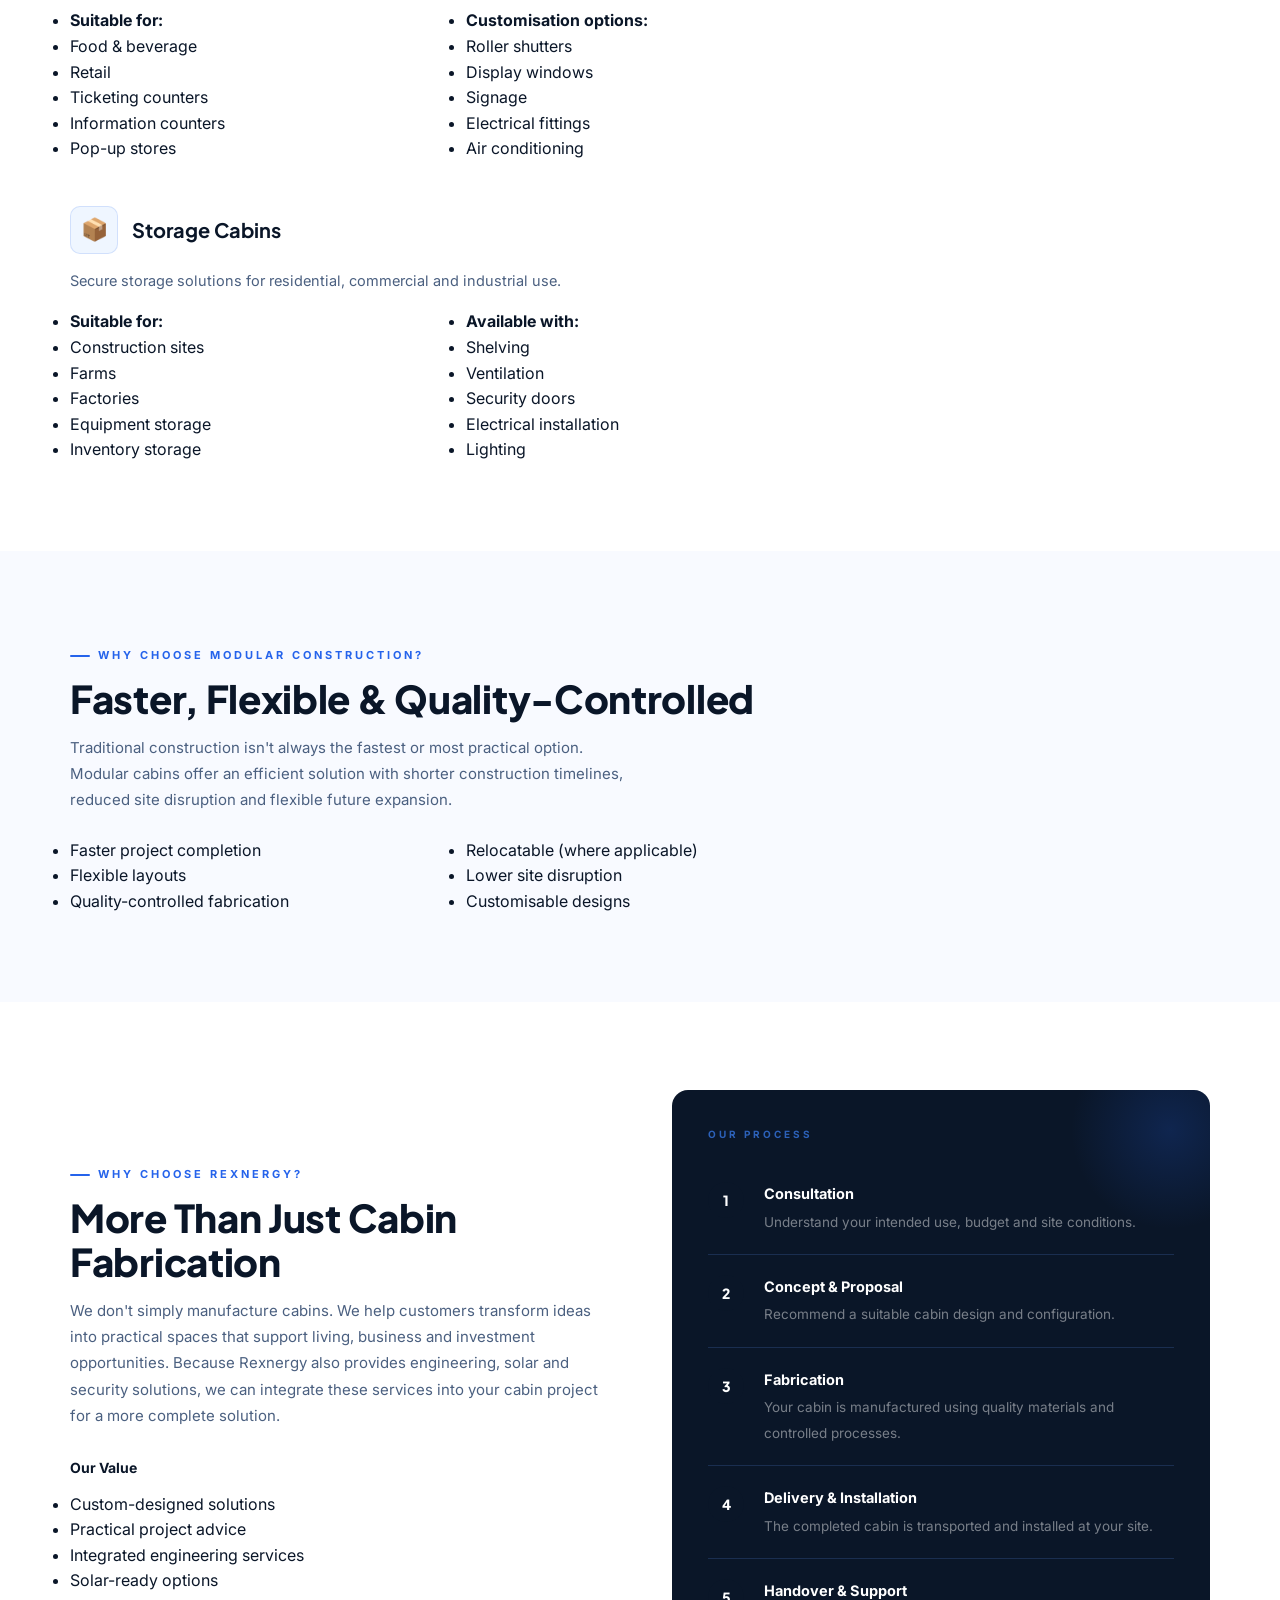
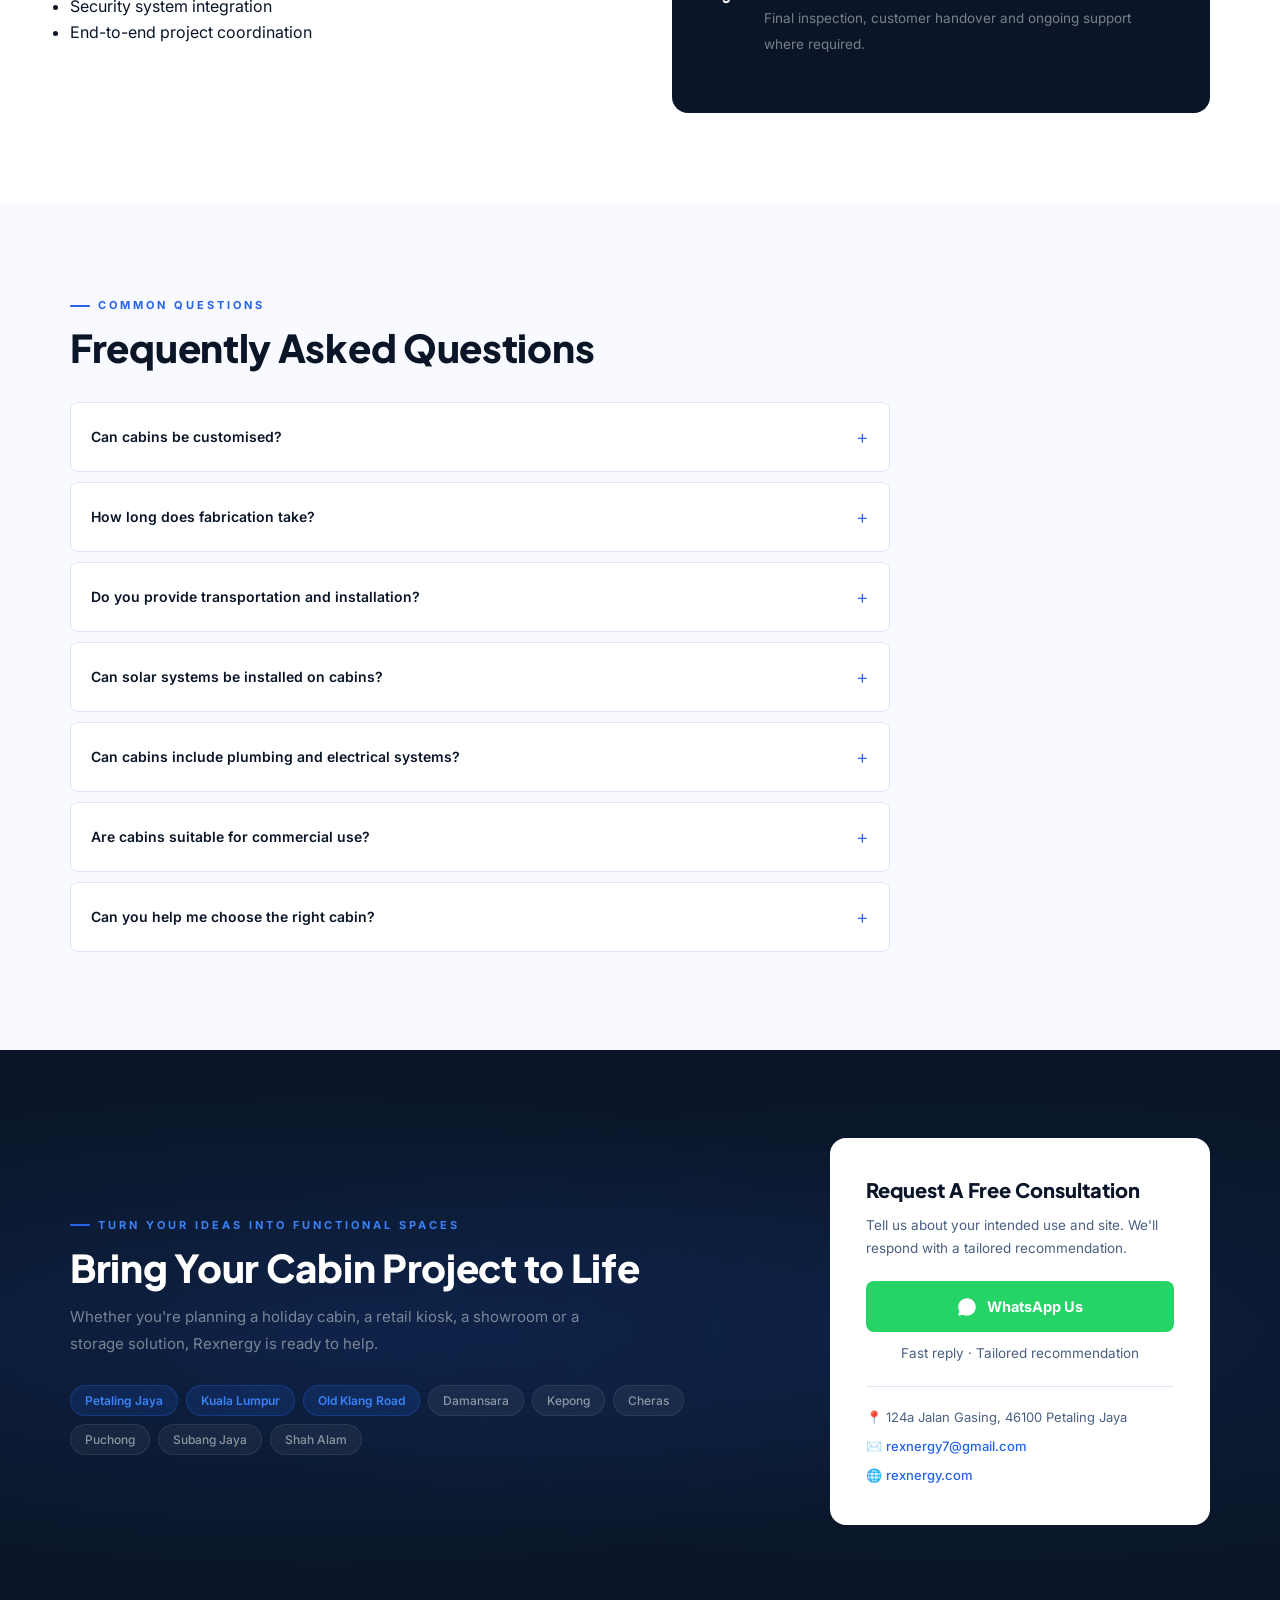
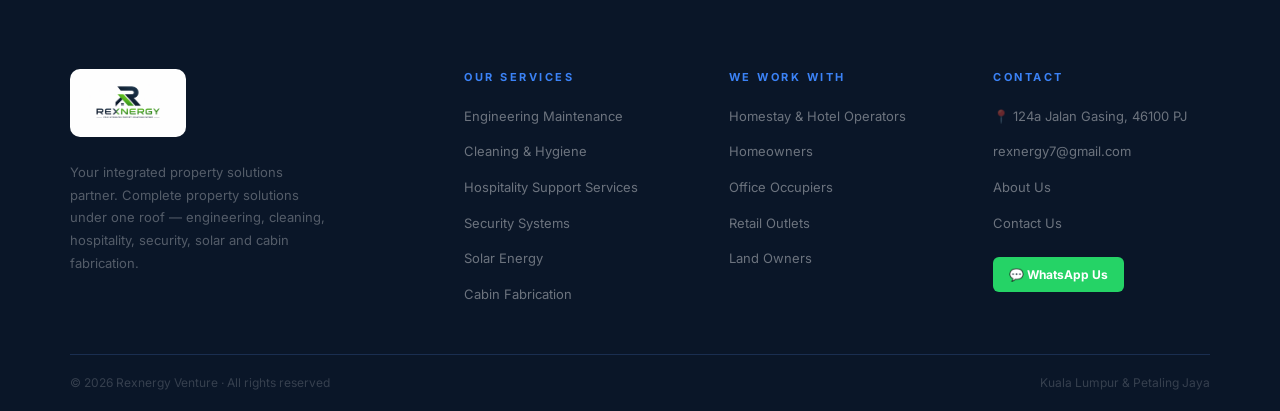
<file: cabin/index.html>
<!DOCTYPE html>
<html lang="en">
<head>
<meta charset="UTF-8">
<meta name="viewport" content="width=device-width, initial-scale=1.0">
<title>Cabin Fabrication — Modular Homes, Showrooms, Kiosks & Storage | Rexnergy</title>
<meta name="description" content="Modular cabin solutions in KL, PJ & Old Klang Road — modular home cabins, showrooms, kiosks and storage cabins. Custom-designed, fast fabrication. Request a free consultation.">
<link href="https://fonts.googleapis.com/css2?family=Inter:wght@300;400;500;600;700&family=Plus+Jakarta+Sans:wght@400;500;600;700;800&display=swap" rel="stylesheet">
<link rel="stylesheet" href="/css/style.css">
<link rel="icon" type="image/x-icon" href="/images/favicon.ico">
<link rel="icon" type="image/png" sizes="32x32" href="/images/favicon-32x32.png">
<link rel="icon" type="image/png" sizes="16x16" href="/images/favicon-16x16.png">
<link rel="apple-touch-icon" sizes="180x180" href="/images/apple-touch-icon.png">
<script async src="https://www.googletagmanager.com/gtag/js?id=G-FF2KQ5VFH6"></script>
<script src="/js/main.js" defer></script>
</head>
<body>

<div id="site-header"></div>

<div class="breadcrumb">
  <div class="breadcrumb-inner">
    <a href="/">Home</a><span>›</span><a href="/#services">Our Services</a><span>›</span><strong>Cabin Fabrication</strong>
  </div>
</div>

<section class="page-hero">
  <div class="hero-glow"></div>
  <div class="hero-dots"></div>
  <div class="page-hero-inner">
    <div class="hero-badge"><span>Our Services</span></div>
    <div class="hero-tagline">Cabin Fabrication</div>
    <h1 style="font-family:'Plus Jakarta Sans',sans-serif;font-size:clamp(28px,4vw,44px);font-weight:800;color:var(--white);line-height:1.15;letter-spacing:-0.5px;margin-bottom:16px;max-width:700px;">Modular Space Solutions Designed Around Your <span class="accent">Lifestyle and Business</span></h1>
    <p style="font-size:15.5px;color:rgba(255,255,255,0.55);line-height:1.75;max-width:600px;margin-bottom:24px;">Every property has different space requirements. Whether you're creating a holiday retreat, expanding your business or making better use of your land, Rexnergy designs and builds modular cabins that are practical, durable and ready for immediate use.</p>
    <p style="font-size:15.5px;color:rgba(255,255,255,0.55);line-height:1.75;max-width:600px;margin-bottom:24px;">Our modular cabins provide a flexible alternative to conventional construction, allowing projects to be completed faster while maintaining quality and functionality.</p>
    <a href="https://wa.me/60162234210?text=Hi%20Rexnergy!%20I%27d%20like%20to%20request%20a%20free%20consultation%20for%20Cabin%20Fabrication." class="btn btn-accent" target="_blank">
      <svg width="18" height="18" viewBox="0 0 32 32" fill="white"><path d="M16 2C8.28 2 2 8.28 2 16c0 2.46.67 4.76 1.84 6.74L2 30l7.48-1.8A13.93 13.93 0 0016 30c7.72 0 14-6.28 14-14S23.72 2 16 2zm6.27 18.87c-.34-.17-2.02-1-2.34-1.11-.31-.11-.54-.17-.77.17-.23.34-.88 1.11-1.08 1.34-.2.23-.4.26-.74.09-.34-.17-1.44-.53-2.74-1.69-1.01-.9-1.7-2.01-1.9-2.35-.2-.34-.02-.52.15-.69.15-.15.34-.4.51-.6.17-.2.23-.34.34-.57.11-.23.06-.43-.03-.6-.09-.17-.77-1.86-1.06-2.54-.28-.67-.56-.58-.77-.59-.2-.01-.43-.01-.66-.01-.23 0-.6.09-.91.43-.31.34-1.2 1.17-1.2 2.86 0 1.69 1.23 3.32 1.4 3.55.17.23 2.42 3.7 5.86 5.19.82.35 1.46.56 1.96.72.82.26 1.57.22 2.16.13.66-.1 2.02-.82 2.31-1.62.28-.79.28-1.47.2-1.62-.09-.14-.31-.23-.65-.4z"/></svg>
      Request A Free Consultation
    </a>
  </div>
</section>

<section style="background:var(--white);">
  <div class="section-inner">

    <div class="service-block">
      <div class="icon-heading">
        <div class="ih-icon">🏡</div>
        <h3>Modular Home Cabins</h3>
      </div>
      <p class="lead">Create additional living space quickly and efficiently.</p>
      <div class="checklist-grid">
        <ul class="checklist">
          <li><strong>Suitable for:</strong></li>
          <li>Holiday homes</li>
          <li>Homestays</li>
          <li>Staff accommodation</li>
          <li>Farm stays</li>
          <li>Granny flats</li>
          <li>Site accommodation</li>
        </ul>
        <ul class="checklist">
          <li><strong>Features may include:</strong></li>
          <li>Bedroom</li>
          <li>Bathroom</li>
          <li>Pantry</li>
          <li>Air conditioning</li>
          <li>Electrical installation</li>
          <li>Plumbing</li>
          <li>Custom interior finishes</li>
        </ul>
      </div>
    </div>

    <div class="service-block">
      <div class="icon-heading">
        <div class="ih-icon">🏢</div>
        <h3>Showrooms</h3>
      </div>
      <p class="lead">Create a professional customer experience without constructing a permanent building. Suitable for:</p>
      <div class="checklist-grid">
        <ul class="checklist">
          <li>Property developments</li>
          <li>Sales galleries</li>
          <li>Product display</li>
        </ul>
        <ul class="checklist">
          <li>Temporary offices</li>
          <li>Business promotions</li>
        </ul>
      </div>
    </div>

    <div class="service-block">
      <div class="icon-heading">
        <div class="ih-icon">🛍️</div>
        <h3>Kiosks</h3>
      </div>
      <p class="lead">Compact commercial spaces for growing businesses.</p>
      <div class="checklist-grid">
        <ul class="checklist">
          <li><strong>Suitable for:</strong></li>
          <li>Food &amp; beverage</li>
          <li>Retail</li>
          <li>Ticketing counters</li>
          <li>Information counters</li>
          <li>Pop-up stores</li>
        </ul>
        <ul class="checklist">
          <li><strong>Customisation options:</strong></li>
          <li>Roller shutters</li>
          <li>Display windows</li>
          <li>Signage</li>
          <li>Electrical fittings</li>
          <li>Air conditioning</li>
        </ul>
      </div>
    </div>

    <div class="service-block">
      <div class="icon-heading">
        <div class="ih-icon">📦</div>
        <h3>Storage Cabins</h3>
      </div>
      <p class="lead">Secure storage solutions for residential, commercial and industrial use.</p>
      <div class="checklist-grid">
        <ul class="checklist">
          <li><strong>Suitable for:</strong></li>
          <li>Construction sites</li>
          <li>Farms</li>
          <li>Factories</li>
          <li>Equipment storage</li>
          <li>Inventory storage</li>
        </ul>
        <ul class="checklist">
          <li><strong>Available with:</strong></li>
          <li>Shelving</li>
          <li>Ventilation</li>
          <li>Security doors</li>
          <li>Electrical installation</li>
          <li>Lighting</li>
        </ul>
      </div>
    </div>

  </div>
</section>

<section class="how-bg">
  <div class="section-inner">
    <div class="eyebrow">Why Choose Modular Construction?</div>
    <h2 class="section-title">Faster, Flexible &amp; Quality-Controlled</h2>
    <p class="section-sub">Traditional construction isn't always the fastest or most practical option. Modular cabins offer an efficient solution with shorter construction timelines, reduced site disruption and flexible future expansion.</p>
    <div class="checklist-grid" style="margin-top:24px;">
      <ul class="checklist">
        <li>Faster project completion</li>
        <li>Flexible layouts</li>
        <li>Quality-controlled fabrication</li>
      </ul>
      <ul class="checklist">
        <li>Relocatable (where applicable)</li>
        <li>Lower site disruption</li>
        <li>Customisable designs</li>
      </ul>
    </div>
  </div>
</section>

<section style="background:var(--white);">
  <div class="section-inner">
    <div class="why-grid">
      <div>
        <div class="eyebrow">Why Choose Rexnergy?</div>
        <h2 class="section-title">More Than Just Cabin Fabrication</h2>
        <p class="section-sub">We don't simply manufacture cabins. We help customers transform ideas into practical spaces that support living, business and investment opportunities. Because Rexnergy also provides engineering, solar and security solutions, we can integrate these services into your cabin project for a more complete solution.</p>
        <h4 style="font-size:14px;font-weight:700;color:var(--text);margin:28px 0 12px;">Our Value</h4>
        <ul class="checklist">
          <li>Custom-designed solutions</li>
          <li>Practical project advice</li>
          <li>Integrated engineering services</li>
          <li>Solar-ready options</li>
          <li>Security system integration</li>
          <li>End-to-end project coordination</li>
        </ul>
      </div>
      <div class="why-panel">
        <div class="wp-lbl">Our Process</div>
        <div class="process-list" style="margin-top:0;">
          <div class="process-item" style="border-color:var(--blue-border);">
            <div class="process-num">1</div>
            <div class="process-text"><strong style="color:white;">Consultation</strong><span style="color:rgba(255,255,255,0.45);">Understand your intended use, budget and site conditions.</span></div>
          </div>
          <div class="process-item" style="border-color:var(--blue-border);">
            <div class="process-num">2</div>
            <div class="process-text"><strong style="color:white;">Concept &amp; Proposal</strong><span style="color:rgba(255,255,255,0.45);">Recommend a suitable cabin design and configuration.</span></div>
          </div>
          <div class="process-item" style="border-color:var(--blue-border);">
            <div class="process-num">3</div>
            <div class="process-text"><strong style="color:white;">Fabrication</strong><span style="color:rgba(255,255,255,0.45);">Your cabin is manufactured using quality materials and controlled processes.</span></div>
          </div>
          <div class="process-item" style="border-color:var(--blue-border);">
            <div class="process-num">4</div>
            <div class="process-text"><strong style="color:white;">Delivery &amp; Installation</strong><span style="color:rgba(255,255,255,0.45);">The completed cabin is transported and installed at your site.</span></div>
          </div>
          <div class="process-item" style="border:none;">
            <div class="process-num">5</div>
            <div class="process-text"><strong style="color:white;">Handover &amp; Support</strong><span style="color:rgba(255,255,255,0.45);">Final inspection, customer handover and ongoing support where required.</span></div>
          </div>
        </div>
      </div>
    </div>
  </div>
</section>

<section class="how-bg">
  <div class="section-inner">
    <div class="eyebrow">Common Questions</div>
    <h2 class="section-title">Frequently Asked Questions</h2>
    <div style="margin-top:32px;max-width:820px;">

      <div class="faq-item">
        <div class="faq-q">Can cabins be customised?</div>
        <div class="faq-a">Yes. Cabin layouts, sizes, finishes and fittings can be customised to suit your intended use.</div>
      </div>

      <div class="faq-item">
        <div class="faq-q">How long does fabrication take?</div>
        <div class="faq-a">The timeline depends on the cabin size, level of customisation and current production schedule. We'll provide an estimated completion timeframe during the quotation stage.</div>
      </div>

      <div class="faq-item">
        <div class="faq-q">Do you provide transportation and installation?</div>
        <div class="faq-a">Yes. We can coordinate transportation and installation for completed cabins, subject to site accessibility.</div>
      </div>

      <div class="faq-item">
        <div class="faq-q">Can solar systems be installed on cabins?</div>
        <div class="faq-a">Yes. Our cabins can be designed to accommodate rooftop solar panels and off-grid battery systems where suitable.</div>
      </div>

      <div class="faq-item">
        <div class="faq-q">Can cabins include plumbing and electrical systems?</div>
        <div class="faq-a">Yes. We can integrate plumbing, electrical wiring, lighting, air conditioning and other essential services based on your requirements.</div>
      </div>

      <div class="faq-item">
        <div class="faq-q">Are cabins suitable for commercial use?</div>
        <div class="faq-a">Yes. Our modular solutions are suitable for businesses, showrooms, kiosks, offices and many other commercial applications.</div>
      </div>

      <div class="faq-item">
        <div class="faq-q">Can you help me choose the right cabin?</div>
        <div class="faq-a">Absolutely. We'll recommend a solution based on your intended use, available land and budget.</div>
      </div>

    </div>
  </div>
</section>

<section class="cta-bg" id="coverage">
  <div class="cta-inner">
    <div>
      <div class="eyebrow">Turn Your Ideas Into Functional Spaces</div>
      <h2 class="section-title">Bring Your Cabin Project to Life</h2>
      <p class="section-sub">Whether you're planning a holiday cabin, a retail kiosk, a showroom or a storage solution, Rexnergy is ready to help.</p>
      <div class="areas">
        <span class="atag hl">Petaling Jaya</span><span class="atag hl">Kuala Lumpur</span>
        <span class="atag hl">Old Klang Road</span><span class="atag">Damansara</span>
        <span class="atag">Kepong</span><span class="atag">Cheras</span><span class="atag">Puchong</span>
        <span class="atag">Subang Jaya</span><span class="atag">Shah Alam</span>
      </div>
    </div>
    <div class="cta-box">
      <h3>Request A Free Consultation</h3>
      <p>Tell us about your intended use and site. We'll respond with a tailored recommendation.</p>
      <a href="https://wa.me/60162234210?text=Hi%20Rexnergy!%20I%27d%20like%20to%20request%20a%20free%20consultation%20for%20Cabin%20Fabrication." class="btn-wa" target="_blank">
        <svg width="20" height="20" viewBox="0 0 32 32" fill="white"><path d="M16 2C8.28 2 2 8.28 2 16c0 2.46.67 4.76 1.84 6.74L2 30l7.48-1.8A13.93 13.93 0 0016 30c7.72 0 14-6.28 14-14S23.72 2 16 2zm6.27 18.87c-.34-.17-2.02-1-2.34-1.11-.31-.11-.54-.17-.77.17-.23.34-.88 1.11-1.08 1.34-.2.23-.4.26-.74.09-.34-.17-1.44-.53-2.74-1.69-1.01-.9-1.7-2.01-1.9-2.35-.2-.34-.02-.52.15-.69.15-.15.34-.4.51-.6.17-.2.23-.34.34-.57.11-.23.06-.43-.03-.6-.09-.17-.77-1.86-1.06-2.54-.28-.67-.56-.58-.77-.59-.2-.01-.43-.01-.66-.01-.23 0-.6.09-.91.43-.31.34-1.2 1.17-1.2 2.86 0 1.69 1.23 3.32 1.4 3.55.17.23 2.42 3.7 5.86 5.19.82.35 1.46.56 1.96.72.82.26 1.57.22 2.16.13.66-.1 2.02-.82 2.31-1.62.28-.79.28-1.47.2-1.62-.09-.14-.31-.23-.65-.4z"/></svg>
        WhatsApp Us
      </a>
      <p class="cta-note">Fast reply · Tailored recommendation</p>
      <div class="cta-contact">
        📍 124a Jalan Gasing, 46100 Petaling Jaya<br>
        ✉️ <a href="mailto:rexnergy7@gmail.com">rexnergy7@gmail.com</a><br>
        🌐 <a href="https://rexnergy.com">rexnergy.com</a>
      </div>
    </div>
  </div>
</section>

<div id="site-footer"></div>

</body>
</html>
</file>
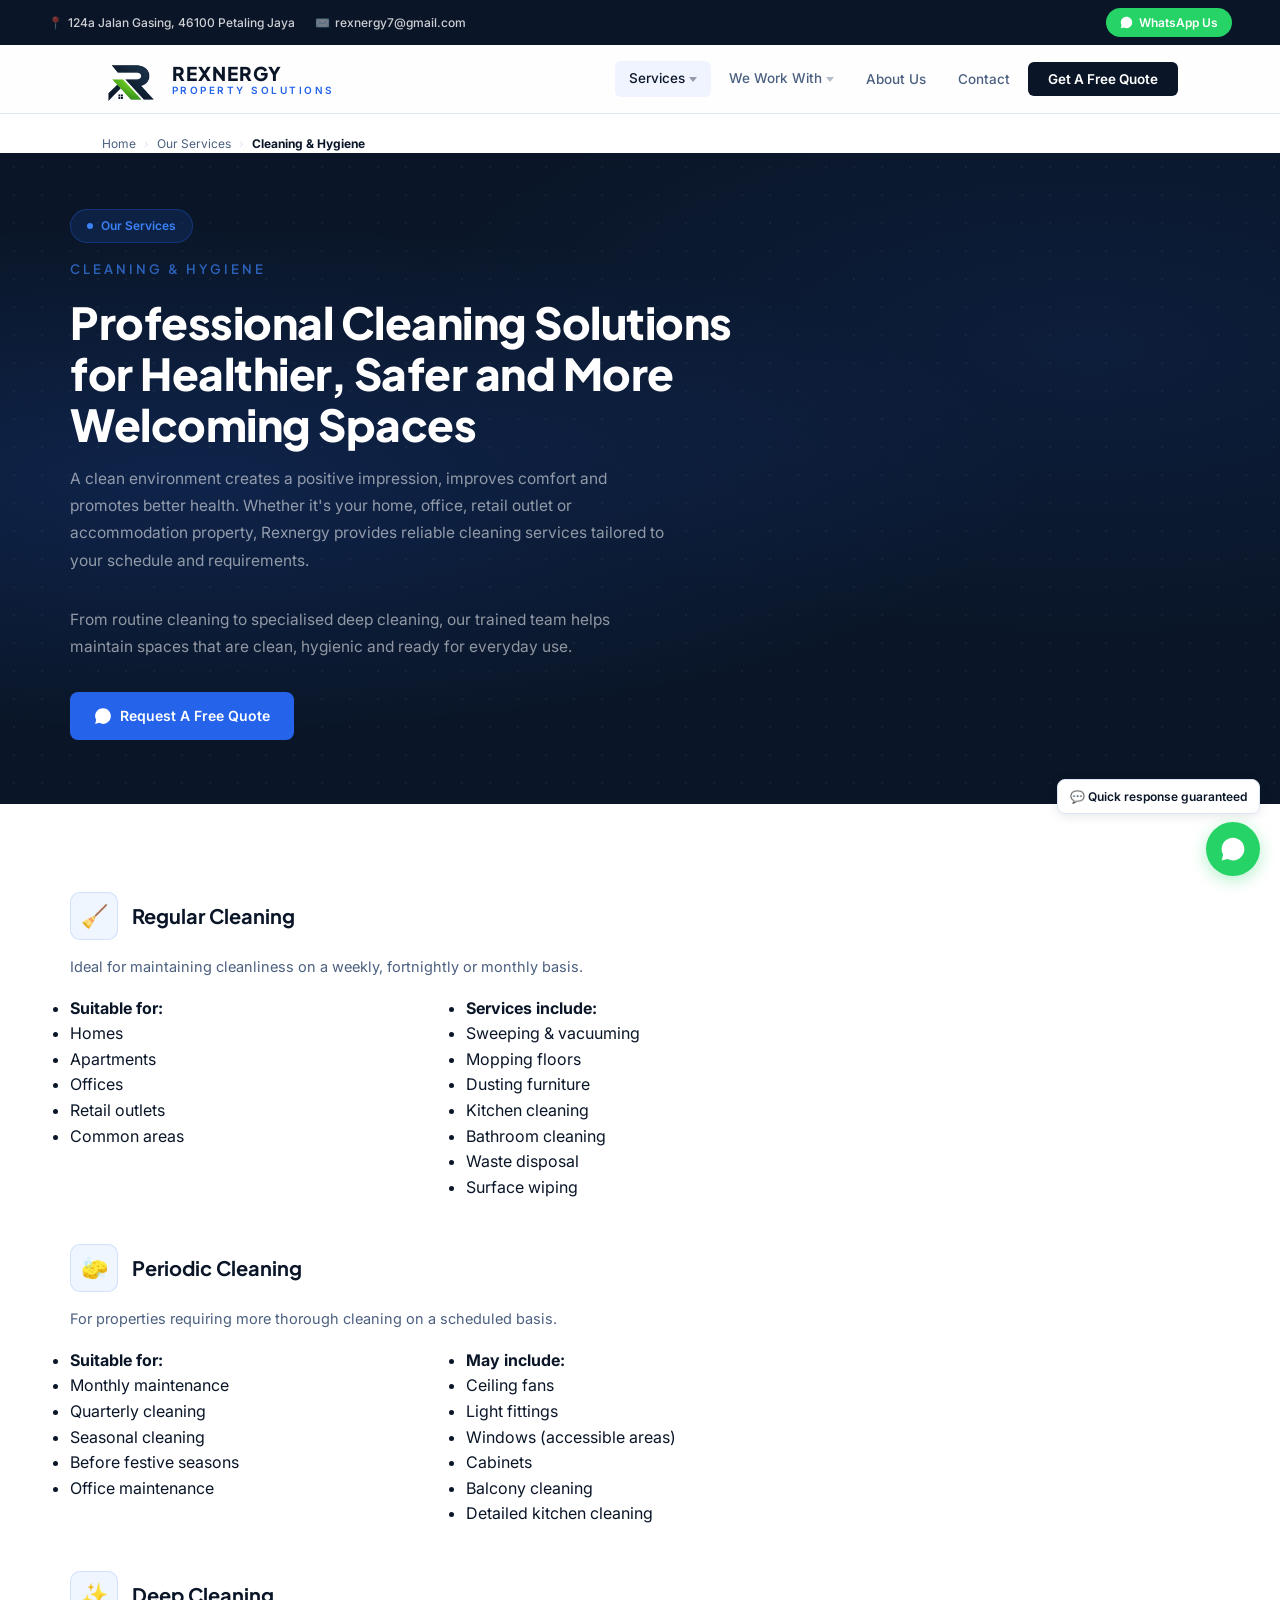
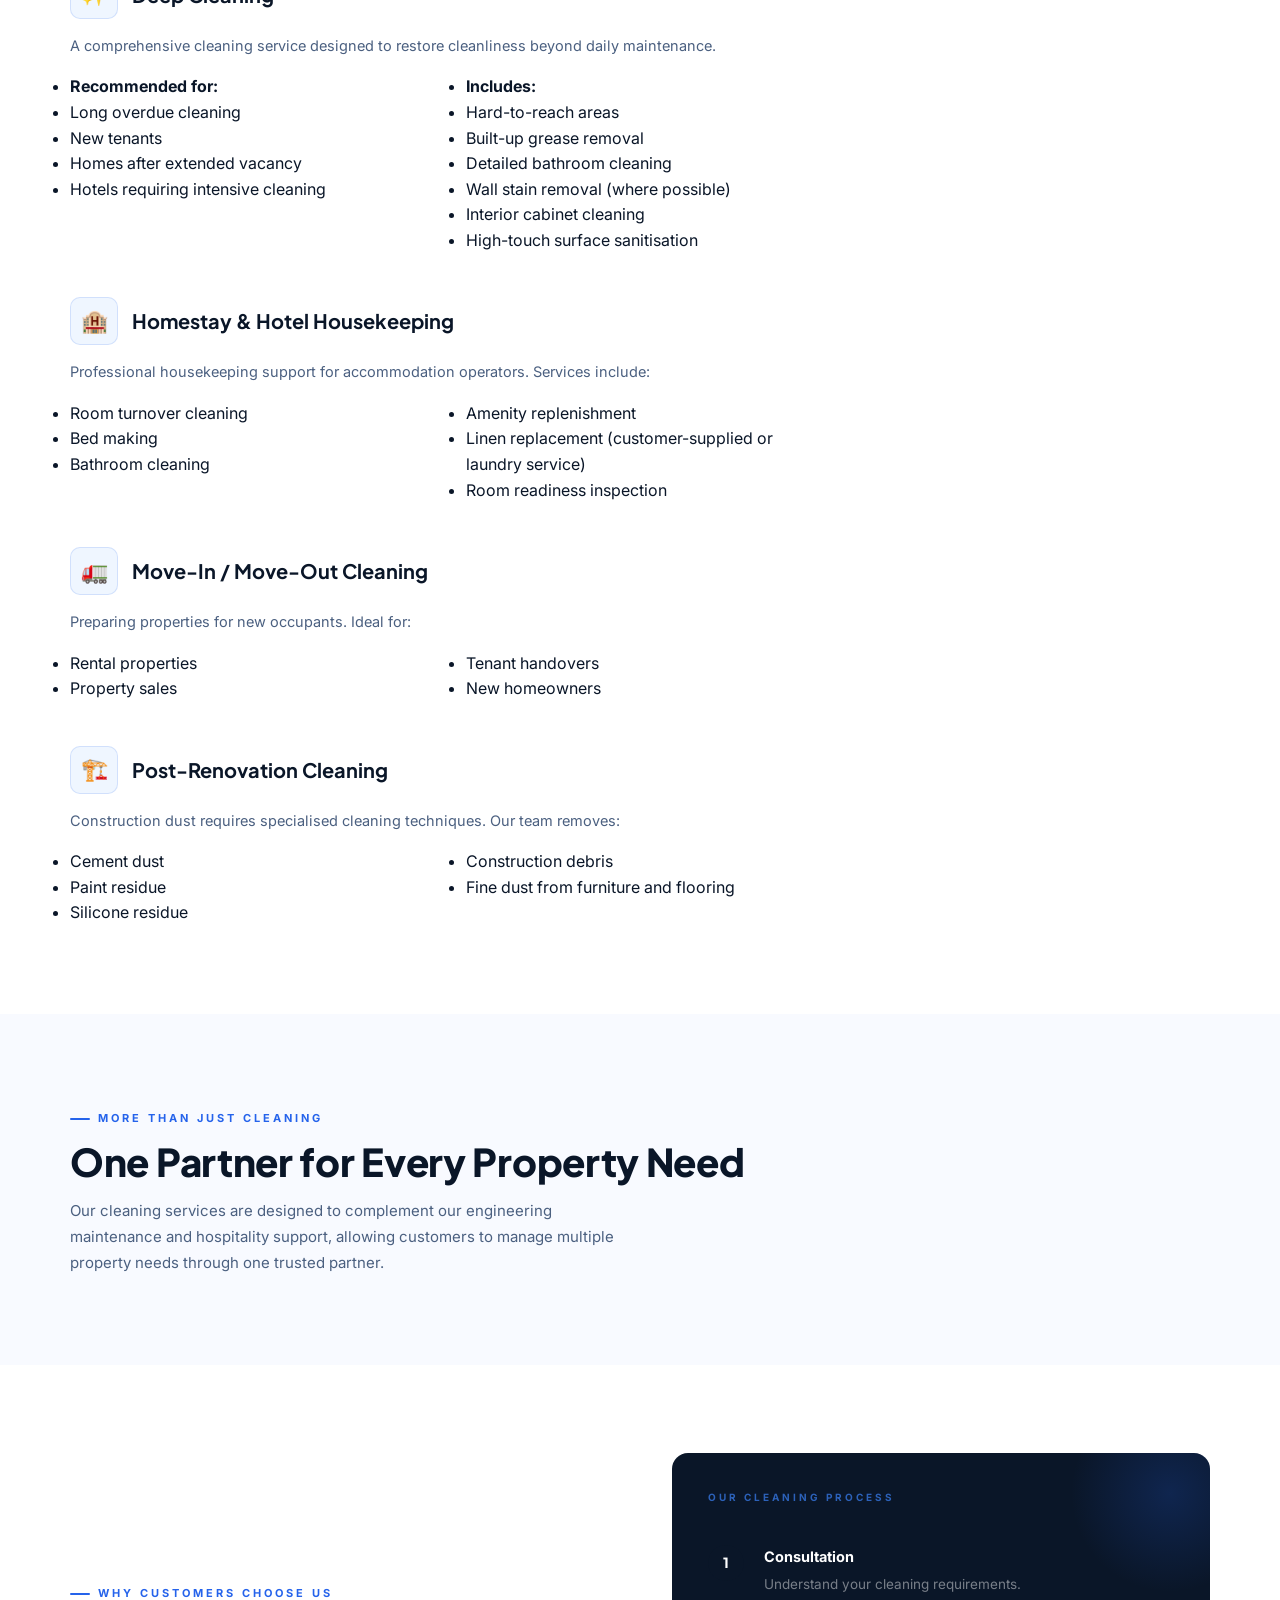
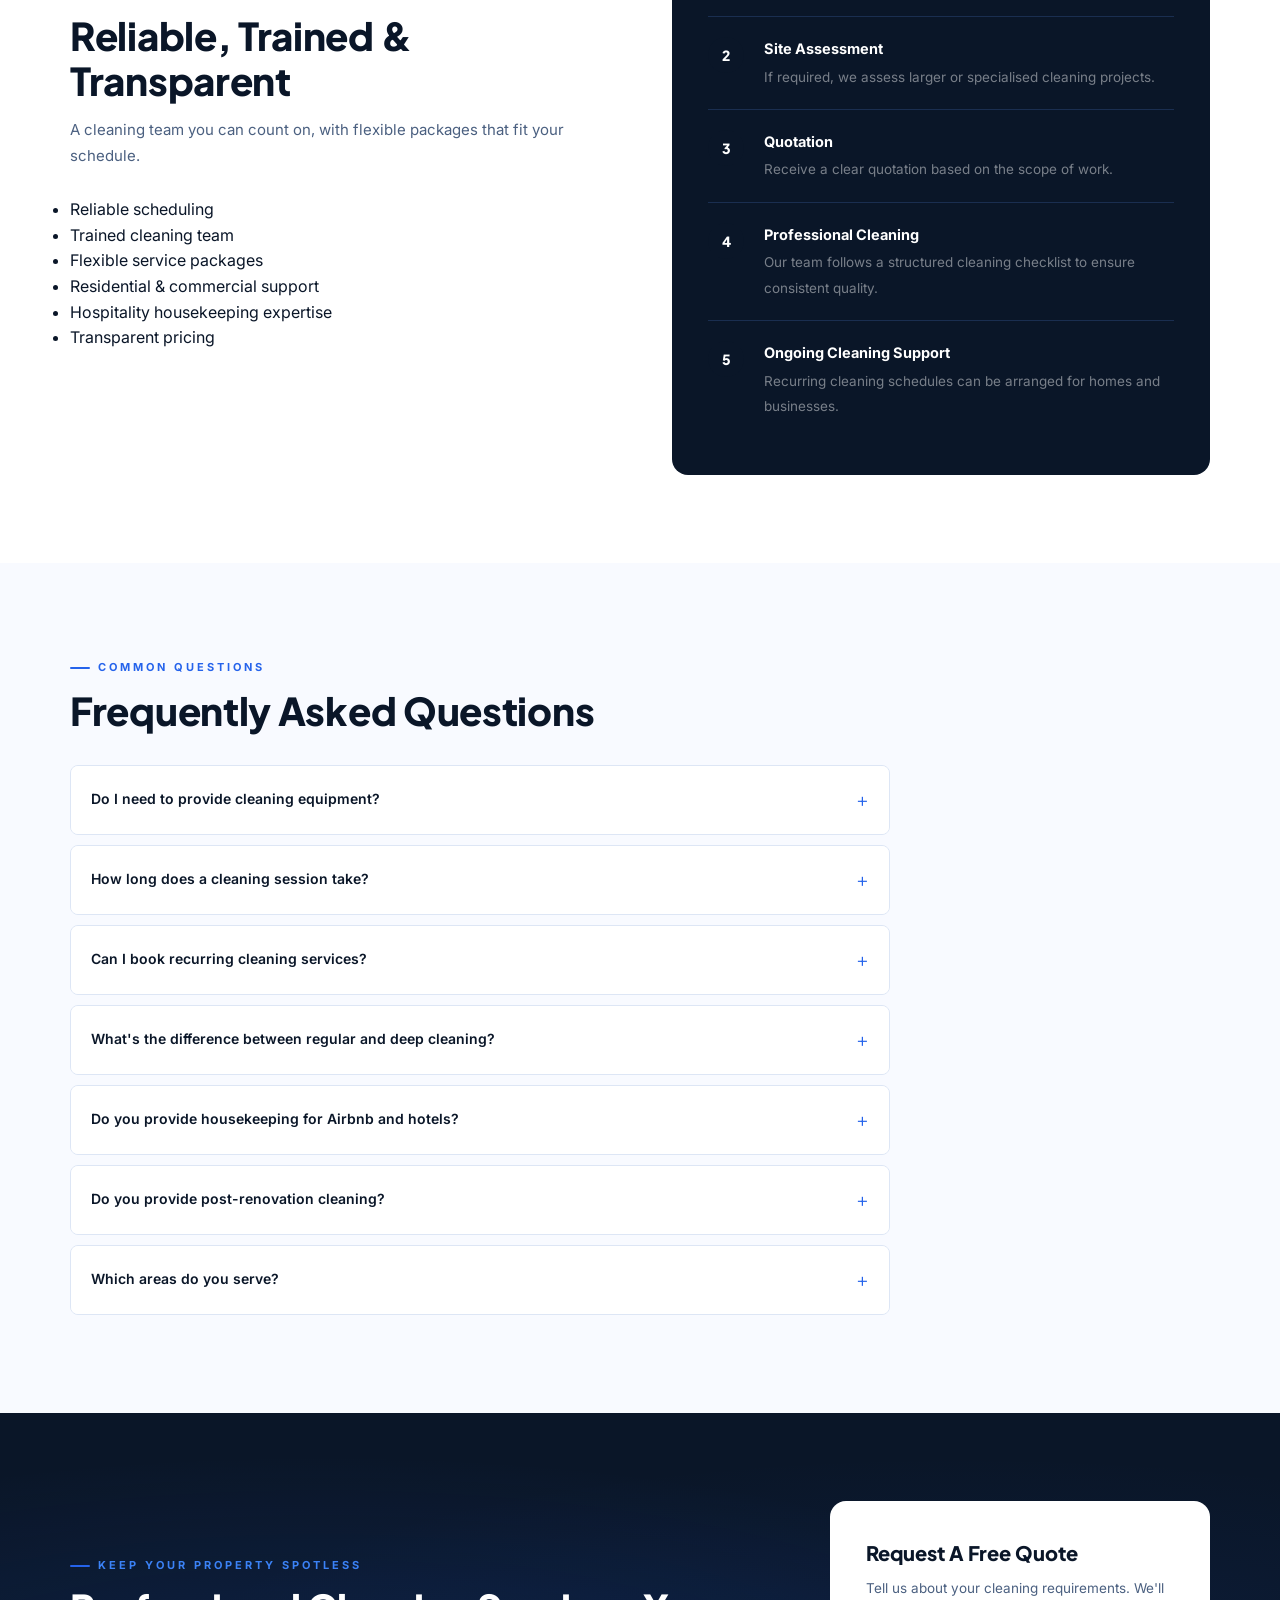
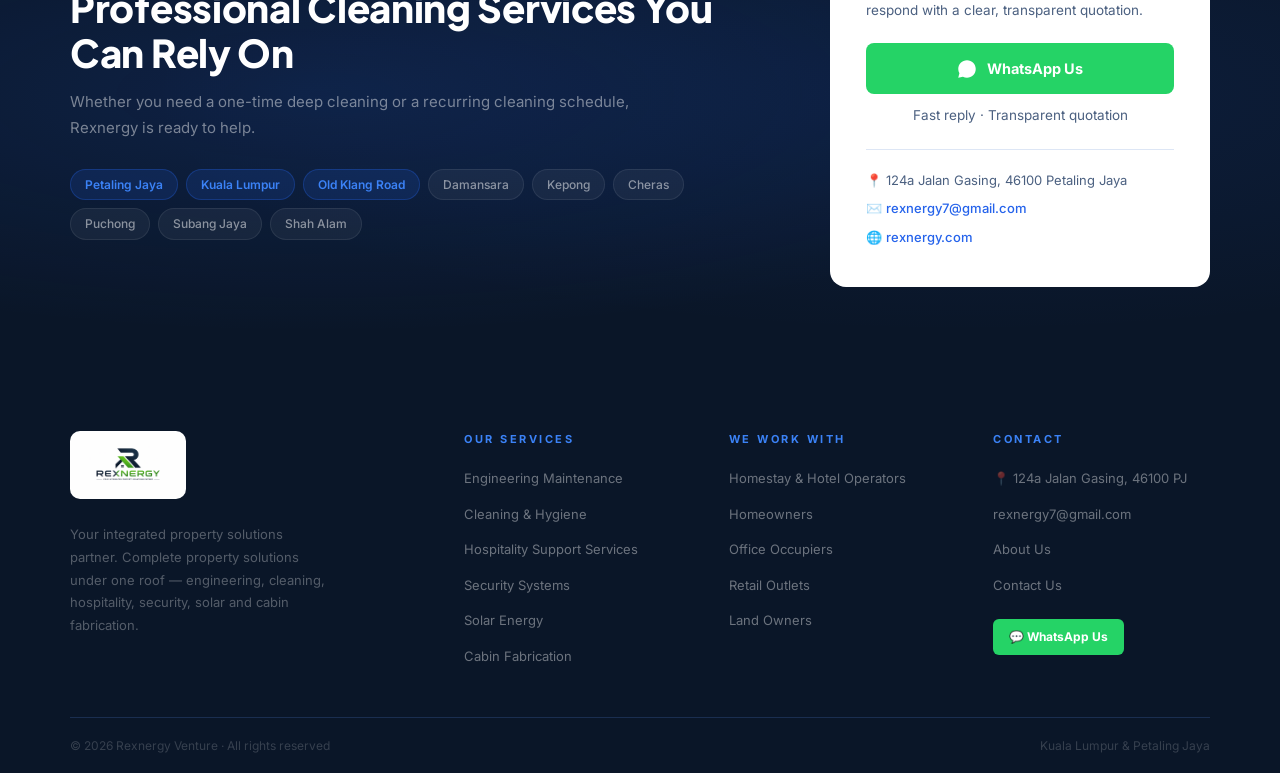
<file: cleaning/index.html>
<!DOCTYPE html>
<html lang="en">
<head>
<meta charset="UTF-8">
<meta name="viewport" content="width=device-width, initial-scale=1.0">
<title>Cleaning & Hygiene Services — Regular, Deep & Post-Renovation Cleaning | Rexnergy</title>
<meta name="description" content="Professional cleaning solutions in KL, PJ & Old Klang Road — regular cleaning, deep cleaning, homestay housekeeping, move-in/move-out and post-renovation cleaning. Request a free quote.">
<link href="https://fonts.googleapis.com/css2?family=Inter:wght@300;400;500;600;700&family=Plus+Jakarta+Sans:wght@400;500;600;700;800&display=swap" rel="stylesheet">
<link rel="stylesheet" href="/css/style.css">
<link rel="icon" type="image/x-icon" href="/images/favicon.ico">
<link rel="icon" type="image/png" sizes="32x32" href="/images/favicon-32x32.png">
<link rel="icon" type="image/png" sizes="16x16" href="/images/favicon-16x16.png">
<link rel="apple-touch-icon" sizes="180x180" href="/images/apple-touch-icon.png">
<script async src="https://www.googletagmanager.com/gtag/js?id=G-FF2KQ5VFH6"></script>
<script src="/js/main.js" defer></script>
</head>
<body>

<div id="site-header"></div>

<!-- BREADCRUMB -->
<div class="breadcrumb">
  <div class="breadcrumb-inner">
    <a href="/">Home</a><span>›</span><a href="/#services">Our Services</a><span>›</span><strong>Cleaning &amp; Hygiene</strong>
  </div>
</div>

<!-- PAGE HERO -->
<section class="page-hero">
  <div class="hero-glow"></div>
  <div class="hero-dots"></div>
  <div class="page-hero-inner">
    <div class="hero-badge"><span>Our Services</span></div>
    <div class="hero-tagline">Cleaning &amp; Hygiene</div>
    <h1 style="font-family:'Plus Jakarta Sans',sans-serif;font-size:clamp(28px,4vw,44px);font-weight:800;color:var(--white);line-height:1.15;letter-spacing:-0.5px;margin-bottom:16px;max-width:700px;">Professional Cleaning Solutions for Healthier, Safer and <span class="accent">More Welcoming Spaces</span></h1>
    <p style="font-size:15.5px;color:rgba(255,255,255,0.55);line-height:1.75;max-width:600px;margin-bottom:32px;">A clean environment creates a positive impression, improves comfort and promotes better health. Whether it's your home, office, retail outlet or accommodation property, Rexnergy provides reliable cleaning services tailored to your schedule and requirements.</p>
    <p style="font-size:15.5px;color:rgba(255,255,255,0.55);line-height:1.75;max-width:600px;margin-bottom:32px;">From routine cleaning to specialised deep cleaning, our trained team helps maintain spaces that are clean, hygienic and ready for everyday use.</p>
    <a href="https://wa.me/60162234210?text=Hi%20Rexnergy!%20I%27d%20like%20to%20request%20a%20free%20quote%20for%20Cleaning%20%26%20Hygiene%20services." class="btn btn-accent" target="_blank">
      <svg width="18" height="18" viewBox="0 0 32 32" fill="white"><path d="M16 2C8.28 2 2 8.28 2 16c0 2.46.67 4.76 1.84 6.74L2 30l7.48-1.8A13.93 13.93 0 0016 30c7.72 0 14-6.28 14-14S23.72 2 16 2zm6.27 18.87c-.34-.17-2.02-1-2.34-1.11-.31-.11-.54-.17-.77.17-.23.34-.88 1.11-1.08 1.34-.2.23-.4.26-.74.09-.34-.17-1.44-.53-2.74-1.69-1.01-.9-1.7-2.01-1.9-2.35-.2-.34-.02-.52.15-.69.15-.15.34-.4.51-.6.17-.2.23-.34.34-.57.11-.23.06-.43-.03-.6-.09-.17-.77-1.86-1.06-2.54-.28-.67-.56-.58-.77-.59-.2-.01-.43-.01-.66-.01-.23 0-.6.09-.91.43-.31.34-1.2 1.17-1.2 2.86 0 1.69 1.23 3.32 1.4 3.55.17.23 2.42 3.7 5.86 5.19.82.35 1.46.56 1.96.72.82.26 1.57.22 2.16.13.66-.1 2.02-.82 2.31-1.62.28-.79.28-1.47.2-1.62-.09-.14-.31-.23-.65-.4z"/></svg>
      Request A Free Quote
    </a>
  </div>
</section>

<!-- SERVICE DETAILS -->
<section style="background:var(--white);">
  <div class="section-inner">

    <div class="service-block">
      <div class="icon-heading">
        <div class="ih-icon">🧹</div>
        <h3>Regular Cleaning</h3>
      </div>
      <p class="lead">Ideal for maintaining cleanliness on a weekly, fortnightly or monthly basis.</p>
      <div class="checklist-grid">
        <ul class="checklist">
          <li><strong>Suitable for:</strong></li>
          <li>Homes</li>
          <li>Apartments</li>
          <li>Offices</li>
          <li>Retail outlets</li>
          <li>Common areas</li>
        </ul>
        <ul class="checklist">
          <li><strong>Services include:</strong></li>
          <li>Sweeping &amp; vacuuming</li>
          <li>Mopping floors</li>
          <li>Dusting furniture</li>
          <li>Kitchen cleaning</li>
          <li>Bathroom cleaning</li>
          <li>Waste disposal</li>
          <li>Surface wiping</li>
        </ul>
      </div>
    </div>

    <div class="service-block">
      <div class="icon-heading">
        <div class="ih-icon">🧽</div>
        <h3>Periodic Cleaning</h3>
      </div>
      <p class="lead">For properties requiring more thorough cleaning on a scheduled basis.</p>
      <div class="checklist-grid">
        <ul class="checklist">
          <li><strong>Suitable for:</strong></li>
          <li>Monthly maintenance</li>
          <li>Quarterly cleaning</li>
          <li>Seasonal cleaning</li>
          <li>Before festive seasons</li>
          <li>Office maintenance</li>
        </ul>
        <ul class="checklist">
          <li><strong>May include:</strong></li>
          <li>Ceiling fans</li>
          <li>Light fittings</li>
          <li>Windows (accessible areas)</li>
          <li>Cabinets</li>
          <li>Balcony cleaning</li>
          <li>Detailed kitchen cleaning</li>
        </ul>
      </div>
    </div>

    <div class="service-block">
      <div class="icon-heading">
        <div class="ih-icon">✨</div>
        <h3>Deep Cleaning</h3>
      </div>
      <p class="lead">A comprehensive cleaning service designed to restore cleanliness beyond daily maintenance.</p>
      <div class="checklist-grid">
        <ul class="checklist">
          <li><strong>Recommended for:</strong></li>
          <li>Long overdue cleaning</li>
          <li>New tenants</li>
          <li>Homes after extended vacancy</li>
          <li>Hotels requiring intensive cleaning</li>
        </ul>
        <ul class="checklist">
          <li><strong>Includes:</strong></li>
          <li>Hard-to-reach areas</li>
          <li>Built-up grease removal</li>
          <li>Detailed bathroom cleaning</li>
          <li>Wall stain removal (where possible)</li>
          <li>Interior cabinet cleaning</li>
          <li>High-touch surface sanitisation</li>
        </ul>
      </div>
    </div>

    <div class="service-block">
      <div class="icon-heading">
        <div class="ih-icon">🏨</div>
        <h3>Homestay &amp; Hotel Housekeeping</h3>
      </div>
      <p class="lead">Professional housekeeping support for accommodation operators. Services include:</p>
      <div class="checklist-grid">
        <ul class="checklist">
          <li>Room turnover cleaning</li>
          <li>Bed making</li>
          <li>Bathroom cleaning</li>
        </ul>
        <ul class="checklist">
          <li>Amenity replenishment</li>
          <li>Linen replacement (customer-supplied or laundry service)</li>
          <li>Room readiness inspection</li>
        </ul>
      </div>
    </div>

    <div class="service-block">
      <div class="icon-heading">
        <div class="ih-icon">🚛</div>
        <h3>Move-In / Move-Out Cleaning</h3>
      </div>
      <p class="lead">Preparing properties for new occupants. Ideal for:</p>
      <div class="checklist-grid">
        <ul class="checklist">
          <li>Rental properties</li>
          <li>Property sales</li>
        </ul>
        <ul class="checklist">
          <li>Tenant handovers</li>
          <li>New homeowners</li>
        </ul>
      </div>
    </div>

    <div class="service-block">
      <div class="icon-heading">
        <div class="ih-icon">🏗️</div>
        <h3>Post-Renovation Cleaning</h3>
      </div>
      <p class="lead">Construction dust requires specialised cleaning techniques. Our team removes:</p>
      <div class="checklist-grid">
        <ul class="checklist">
          <li>Cement dust</li>
          <li>Paint residue</li>
          <li>Silicone residue</li>
        </ul>
        <ul class="checklist">
          <li>Construction debris</li>
          <li>Fine dust from furniture and flooring</li>
        </ul>
      </div>
    </div>

  </div>
</section>

<!-- MORE THAN JUST CLEANING -->
<section class="how-bg">
  <div class="section-inner">
    <div class="eyebrow">More Than Just Cleaning</div>
    <h2 class="section-title">One Partner for Every Property Need</h2>
    <p class="section-sub">Our cleaning services are designed to complement our engineering maintenance and hospitality support, allowing customers to manage multiple property needs through one trusted partner.</p>
  </div>
</section>

<!-- WHY CUSTOMERS CHOOSE US -->
<section style="background:var(--white);">
  <div class="section-inner">
    <div class="why-grid">
      <div>
        <div class="eyebrow">Why Customers Choose Us</div>
        <h2 class="section-title">Reliable, Trained &amp; Transparent</h2>
        <p class="section-sub">A cleaning team you can count on, with flexible packages that fit your schedule.</p>
        <ul class="checklist" style="margin-top:28px;">
          <li>Reliable scheduling</li>
          <li>Trained cleaning team</li>
          <li>Flexible service packages</li>
          <li>Residential &amp; commercial support</li>
          <li>Hospitality housekeeping expertise</li>
          <li>Transparent pricing</li>
        </ul>
      </div>
      <div class="why-panel">
        <div class="wp-lbl">Our Cleaning Process</div>
        <div class="process-list" style="margin-top:0;">
          <div class="process-item" style="border-color:var(--blue-border);">
            <div class="process-num">1</div>
            <div class="process-text"><strong style="color:white;">Consultation</strong><span style="color:rgba(255,255,255,0.45);">Understand your cleaning requirements.</span></div>
          </div>
          <div class="process-item" style="border-color:var(--blue-border);">
            <div class="process-num">2</div>
            <div class="process-text"><strong style="color:white;">Site Assessment</strong><span style="color:rgba(255,255,255,0.45);">If required, we assess larger or specialised cleaning projects.</span></div>
          </div>
          <div class="process-item" style="border-color:var(--blue-border);">
            <div class="process-num">3</div>
            <div class="process-text"><strong style="color:white;">Quotation</strong><span style="color:rgba(255,255,255,0.45);">Receive a clear quotation based on the scope of work.</span></div>
          </div>
          <div class="process-item" style="border-color:var(--blue-border);">
            <div class="process-num">4</div>
            <div class="process-text"><strong style="color:white;">Professional Cleaning</strong><span style="color:rgba(255,255,255,0.45);">Our team follows a structured cleaning checklist to ensure consistent quality.</span></div>
          </div>
          <div class="process-item" style="border:none;">
            <div class="process-num">5</div>
            <div class="process-text"><strong style="color:white;">Ongoing Cleaning Support</strong><span style="color:rgba(255,255,255,0.45);">Recurring cleaning schedules can be arranged for homes and businesses.</span></div>
          </div>
        </div>
      </div>
    </div>
  </div>
</section>

<!-- FAQ -->
<section class="how-bg">
  <div class="section-inner">
    <div class="eyebrow">Common Questions</div>
    <h2 class="section-title">Frequently Asked Questions</h2>
    <div style="margin-top:32px;max-width:820px;">

      <div class="faq-item">
        <div class="faq-q">Do I need to provide cleaning equipment?</div>
        <div class="faq-a">We prefer to use your cleaning equipment if available; our team can also bring the necessary cleaning equipment and supplies. If you have preferred products, we're happy to use them upon request.</div>
      </div>

      <div class="faq-item">
        <div class="faq-q">How long does a cleaning session take?</div>
        <div class="faq-a">The duration depends on the property size and cleaning scope. We'll provide an estimated timeframe when confirming your booking.</div>
      </div>

      <div class="faq-item">
        <div class="faq-q">Can I book recurring cleaning services?</div>
        <div class="faq-a">Yes. Weekly, fortnightly and monthly cleaning schedules are available.</div>
      </div>

      <div class="faq-item">
        <div class="faq-q">What's the difference between regular and deep cleaning?</div>
        <div class="faq-a">Regular cleaning focuses on maintaining cleanliness, while deep cleaning targets accumulated dirt, grease and hard-to-reach areas that aren't usually covered during routine cleaning.</div>
      </div>

      <div class="faq-item">
        <div class="faq-q">Do you provide housekeeping for Airbnb and hotels?</div>
        <div class="faq-a">Yes. We support homestays, serviced apartments, boutique hotels and other accommodation providers with professional housekeeping services.</div>
      </div>

      <div class="faq-item">
        <div class="faq-q">Do you provide post-renovation cleaning?</div>
        <div class="faq-a">Yes. Our team is equipped to clean construction dust, paint residue and renovation debris before handover or occupancy.</div>
      </div>

      <div class="faq-item">
        <div class="faq-q">Which areas do you serve?</div>
        <div class="faq-a">We primarily serve Kuala Lumpur, Petaling Jaya, Old Klang Road and surrounding areas within the Klang Valley.</div>
      </div>

    </div>
  </div>
</section>

<!-- CTA + COVERAGE -->
<section class="cta-bg" id="coverage">
  <div class="cta-inner">
    <div>
      <div class="eyebrow">Keep Your Property Spotless</div>
      <h2 class="section-title">Professional Cleaning Services You Can Rely On</h2>
      <p class="section-sub">Whether you need a one-time deep cleaning or a recurring cleaning schedule, Rexnergy is ready to help.</p>
      <div class="areas">
        <span class="atag hl">Petaling Jaya</span><span class="atag hl">Kuala Lumpur</span>
        <span class="atag hl">Old Klang Road</span><span class="atag">Damansara</span>
        <span class="atag">Kepong</span><span class="atag">Cheras</span><span class="atag">Puchong</span>
        <span class="atag">Subang Jaya</span><span class="atag">Shah Alam</span>
      </div>
    </div>
    <div class="cta-box">
      <h3>Request A Free Quote</h3>
      <p>Tell us about your cleaning requirements. We'll respond with a clear, transparent quotation.</p>
      <a href="https://wa.me/60162234210?text=Hi%20Rexnergy!%20I%27d%20like%20to%20request%20a%20free%20quote%20for%20Cleaning%20%26%20Hygiene%20services." class="btn-wa" target="_blank">
        <svg width="20" height="20" viewBox="0 0 32 32" fill="white"><path d="M16 2C8.28 2 2 8.28 2 16c0 2.46.67 4.76 1.84 6.74L2 30l7.48-1.8A13.93 13.93 0 0016 30c7.72 0 14-6.28 14-14S23.72 2 16 2zm6.27 18.87c-.34-.17-2.02-1-2.34-1.11-.31-.11-.54-.17-.77.17-.23.34-.88 1.11-1.08 1.34-.2.23-.4.26-.74.09-.34-.17-1.44-.53-2.74-1.69-1.01-.9-1.7-2.01-1.9-2.35-.2-.34-.02-.52.15-.69.15-.15.34-.4.51-.6.17-.2.23-.34.34-.57.11-.23.06-.43-.03-.6-.09-.17-.77-1.86-1.06-2.54-.28-.67-.56-.58-.77-.59-.2-.01-.43-.01-.66-.01-.23 0-.6.09-.91.43-.31.34-1.2 1.17-1.2 2.86 0 1.69 1.23 3.32 1.4 3.55.17.23 2.42 3.7 5.86 5.19.82.35 1.46.56 1.96.72.82.26 1.57.22 2.16.13.66-.1 2.02-.82 2.31-1.62.28-.79.28-1.47.2-1.62-.09-.14-.31-.23-.65-.4z"/></svg>
        WhatsApp Us
      </a>
      <p class="cta-note">Fast reply · Transparent quotation</p>
      <div class="cta-contact">
        📍 124a Jalan Gasing, 46100 Petaling Jaya<br>
        ✉️ <a href="mailto:rexnergy7@gmail.com">rexnergy7@gmail.com</a><br>
        🌐 <a href="https://rexnergy.com">rexnergy.com</a>
      </div>
    </div>
  </div>
</section>

<div id="site-footer"></div>

</body>
</html>
</file>
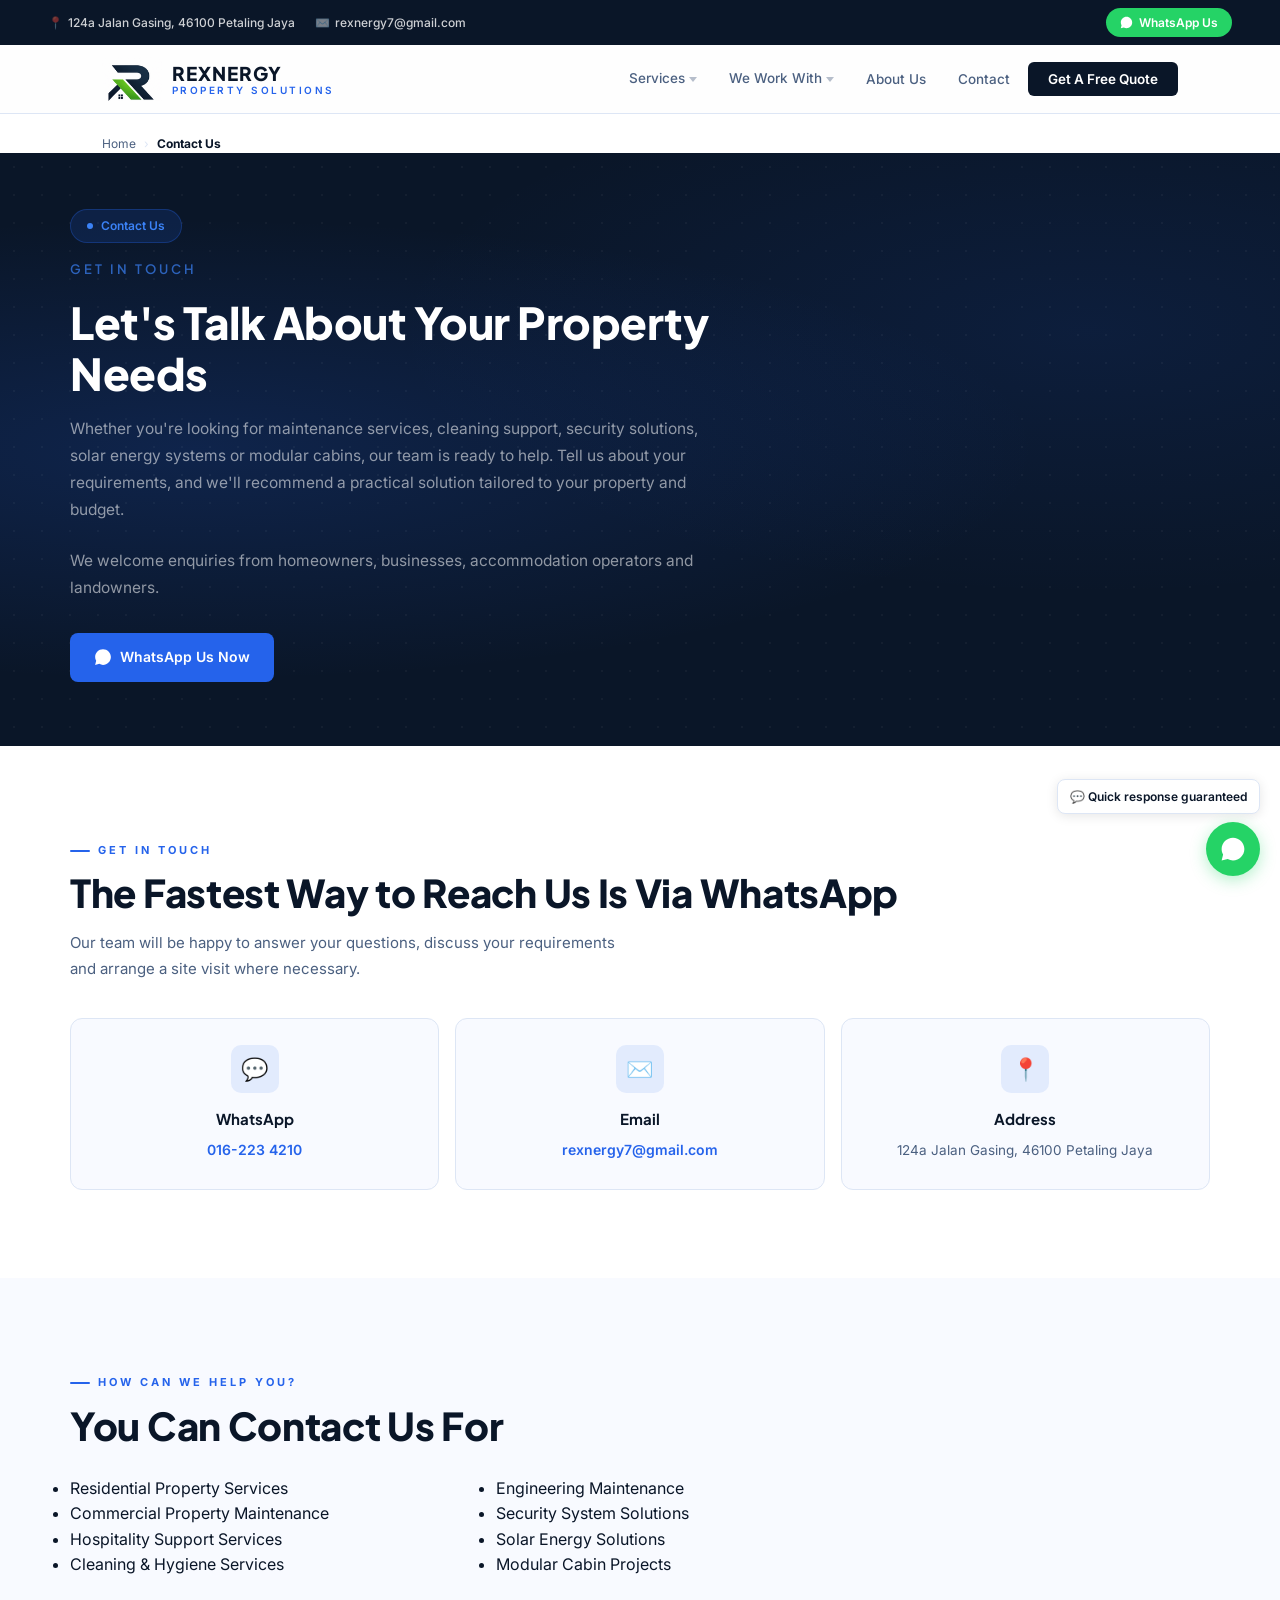
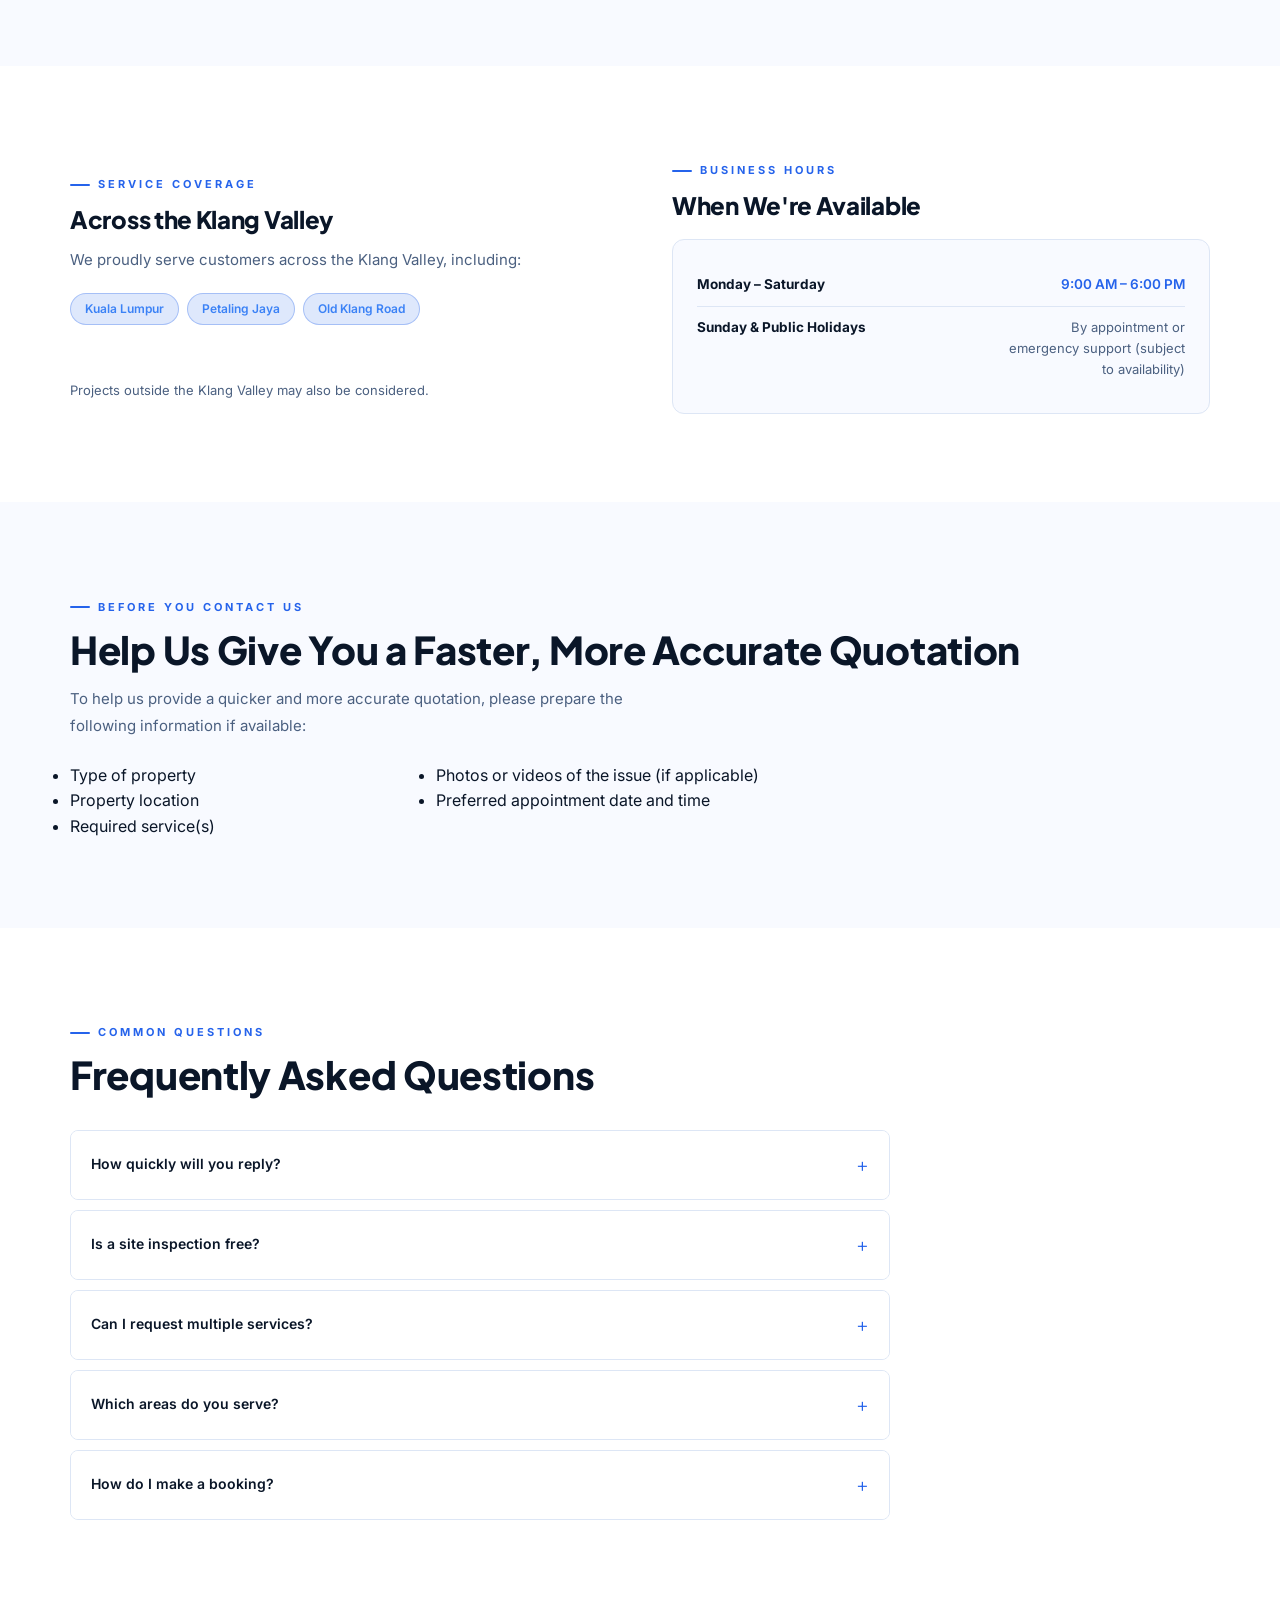
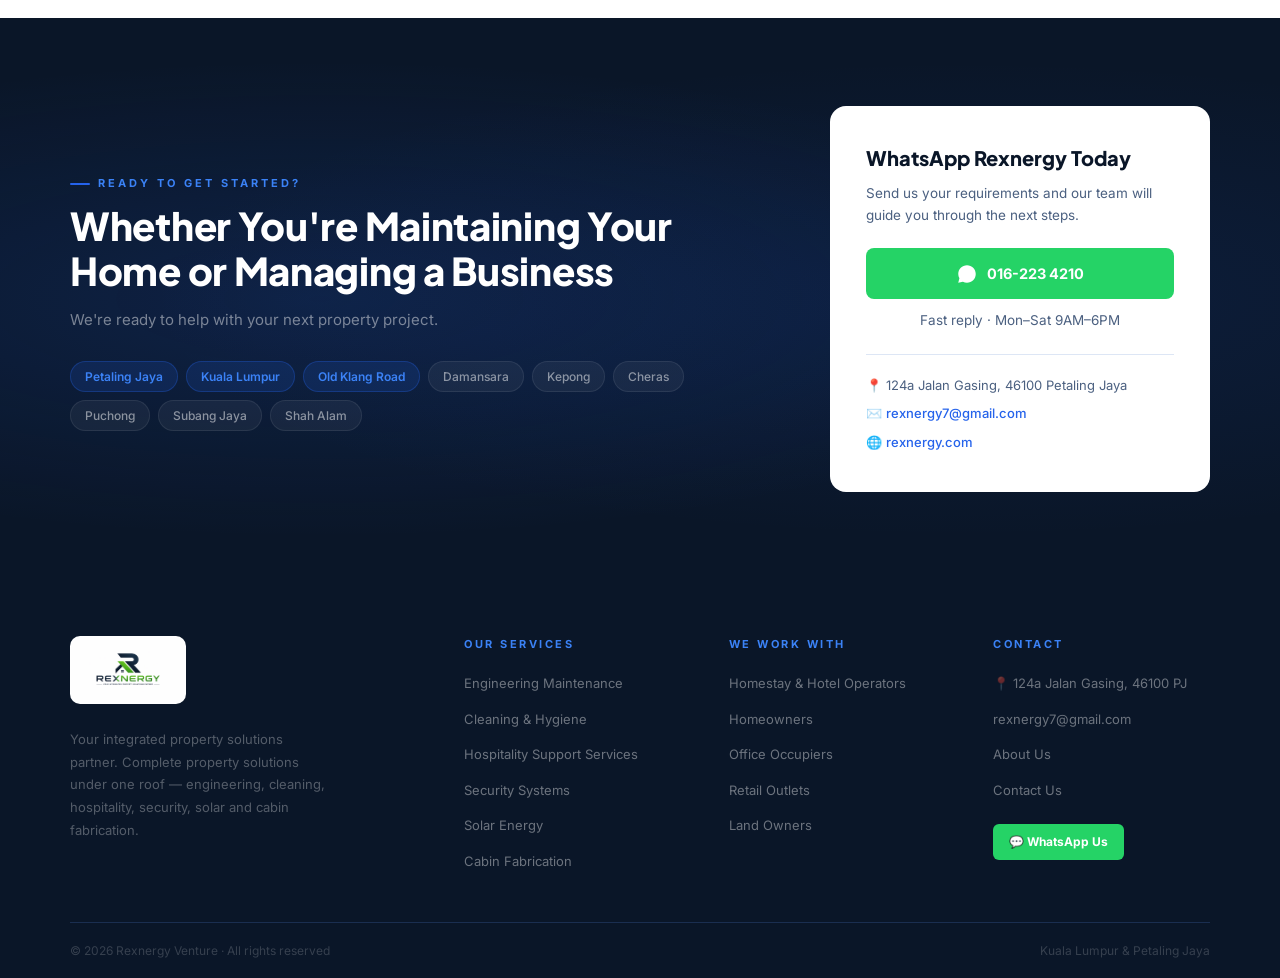
<file: contact/index.html>
<!DOCTYPE html>
<html lang="en">
<head>
<meta charset="UTF-8">
<meta name="viewport" content="width=device-width, initial-scale=1.0">
<title>Contact Us — Rexnergy Venture | Get A Free Quote</title>
<meta name="description" content="Contact Rexnergy for property maintenance, cleaning, security, solar energy and cabin fabrication services in KL, PJ & the Klang Valley. WhatsApp us at 016-223 4210 for a free quote.">
<link href="https://fonts.googleapis.com/css2?family=Inter:wght@300;400;500;600;700&family=Plus+Jakarta+Sans:wght@400;500;600;700;800&display=swap" rel="stylesheet">
<link rel="stylesheet" href="/css/style.css">
<link rel="icon" type="image/x-icon" href="/images/favicon.ico">
<link rel="icon" type="image/png" sizes="32x32" href="/images/favicon-32x32.png">
<link rel="icon" type="image/png" sizes="16x16" href="/images/favicon-16x16.png">
<link rel="apple-touch-icon" sizes="180x180" href="/images/apple-touch-icon.png">
<script async src="https://www.googletagmanager.com/gtag/js?id=G-FF2KQ5VFH6"></script>
<script src="/js/main.js" defer></script>
</head>
<body>

<div id="site-header"></div>

<div class="breadcrumb">
  <div class="breadcrumb-inner">
    <a href="/">Home</a><span>›</span><strong>Contact Us</strong>
  </div>
</div>

<section class="page-hero">
  <div class="hero-glow"></div>
  <div class="hero-dots"></div>
  <div class="page-hero-inner">
    <div class="hero-badge"><span>Contact Us</span></div>
    <div class="hero-tagline">Get In Touch</div>
    <h1 style="font-family:'Plus Jakarta Sans',sans-serif;font-size:clamp(28px,4vw,44px);font-weight:800;color:var(--white);line-height:1.15;letter-spacing:-0.5px;margin-bottom:16px;max-width:700px;">Let's Talk About Your <span class="accent">Property Needs</span></h1>
    <p style="font-size:15.5px;color:rgba(255,255,255,0.55);line-height:1.75;max-width:640px;margin-bottom:24px;">Whether you're looking for maintenance services, cleaning support, security solutions, solar energy systems or modular cabins, our team is ready to help. Tell us about your requirements, and we'll recommend a practical solution tailored to your property and budget.</p>
    <p style="font-size:15.5px;color:rgba(255,255,255,0.55);line-height:1.75;max-width:640px;margin-bottom:32px;">We welcome enquiries from homeowners, businesses, accommodation operators and landowners.</p>
    <a href="https://wa.me/60162234210?text=Hi%20Rexnergy!%20I%27d%20like%20to%20enquire%20about%20your%20services." class="btn btn-accent" target="_blank">
      <svg width="18" height="18" viewBox="0 0 32 32" fill="white"><path d="M16 2C8.28 2 2 8.28 2 16c0 2.46.67 4.76 1.84 6.74L2 30l7.48-1.8A13.93 13.93 0 0016 30c7.72 0 14-6.28 14-14S23.72 2 16 2zm6.27 18.87c-.34-.17-2.02-1-2.34-1.11-.31-.11-.54-.17-.77.17-.23.34-.88 1.11-1.08 1.34-.2.23-.4.26-.74.09-.34-.17-1.44-.53-2.74-1.69-1.01-.9-1.7-2.01-1.9-2.35-.2-.34-.02-.52.15-.69.15-.15.34-.4.51-.6.17-.2.23-.34.34-.57.11-.23.06-.43-.03-.6-.09-.17-.77-1.86-1.06-2.54-.28-.67-.56-.58-.77-.59-.2-.01-.43-.01-.66-.01-.23 0-.6.09-.91.43-.31.34-1.2 1.17-1.2 2.86 0 1.69 1.23 3.32 1.4 3.55.17.23 2.42 3.7 5.86 5.19.82.35 1.46.56 1.96.72.82.26 1.57.22 2.16.13.66-.1 2.02-.82 2.31-1.62.28-.79.28-1.47.2-1.62-.09-.14-.31-.23-.65-.4z"/></svg>
      WhatsApp Us Now
    </a>
  </div>
</section>

<!-- CONTACT CARDS -->
<section style="background:var(--white);">
  <div class="section-inner">
    <div class="eyebrow">Get In Touch</div>
    <h2 class="section-title">The Fastest Way to Reach Us Is Via WhatsApp</h2>
    <p class="section-sub">Our team will be happy to answer your questions, discuss your requirements and arrange a site visit where necessary.</p>

    <div style="display:grid;grid-template-columns:repeat(3,1fr);gap:16px;margin-top:36px;">
      <div style="background:var(--off);border:1.5px solid var(--border);border-radius:12px;padding:26px;text-align:center;">
        <div style="width:48px;height:48px;background:rgba(37,99,235,0.1);border-radius:10px;display:flex;align-items:center;justify-content:center;font-size:22px;margin:0 auto 14px;">💬</div>
        <div style="font-family:'Plus Jakarta Sans',sans-serif;font-size:15px;font-weight:700;color:var(--text);margin-bottom:6px;">WhatsApp</div>
        <a href="https://wa.me/60162234210" target="_blank" style="font-size:14px;color:var(--accent);font-weight:600;">016-223 4210</a>
      </div>
      <div style="background:var(--off);border:1.5px solid var(--border);border-radius:12px;padding:26px;text-align:center;">
        <div style="width:48px;height:48px;background:rgba(37,99,235,0.1);border-radius:10px;display:flex;align-items:center;justify-content:center;font-size:22px;margin:0 auto 14px;">✉️</div>
        <div style="font-family:'Plus Jakarta Sans',sans-serif;font-size:15px;font-weight:700;color:var(--text);margin-bottom:6px;">Email</div>
        <a href="mailto:rexnergy7@gmail.com" style="font-size:14px;color:var(--accent);font-weight:600;word-break:break-all;">rexnergy7@gmail.com</a>
      </div>
      <div style="background:var(--off);border:1.5px solid var(--border);border-radius:12px;padding:26px;text-align:center;">
        <div style="width:48px;height:48px;background:rgba(37,99,235,0.1);border-radius:10px;display:flex;align-items:center;justify-content:center;font-size:22px;margin:0 auto 14px;">📍</div>
        <div style="font-family:'Plus Jakarta Sans',sans-serif;font-size:15px;font-weight:700;color:var(--text);margin-bottom:6px;">Address</div>
        <span style="font-size:13.5px;color:var(--muted);">124a Jalan Gasing, 46100 Petaling Jaya</span>
      </div>
    </div>
  </div>
</section>

<!-- HOW CAN WE HELP -->
<section class="how-bg">
  <div class="section-inner">
    <div class="eyebrow">How Can We Help You?</div>
    <h2 class="section-title">You Can Contact Us For</h2>
    <div class="checklist-grid" style="margin-top:28px;max-width:820px;">
      <ul class="checklist">
        <li><a href="/homeowners/" style="color:var(--text);">Residential Property Services</a></li>
        <li><a href="/office/" style="color:var(--text);">Commercial Property Maintenance</a></li>
        <li><a href="/hospitality/" style="color:var(--text);">Hospitality Support Services</a></li>
        <li><a href="/cleaning/" style="color:var(--text);">Cleaning &amp; Hygiene Services</a></li>
      </ul>
      <ul class="checklist">
        <li><a href="/engineering/" style="color:var(--text);">Engineering Maintenance</a></li>
        <li><a href="/security/" style="color:var(--text);">Security System Solutions</a></li>
        <li><a href="/solar/" style="color:var(--text);">Solar Energy Solutions</a></li>
        <li><a href="/cabin/" style="color:var(--text);">Modular Cabin Projects</a></li>
      </ul>
    </div>
  </div>
</section>

<!-- COVERAGE + HOURS -->
<section style="background:var(--white);">
  <div class="section-inner">
    <div class="why-grid">
      <div>
        <div class="eyebrow">Service Coverage</div>
        <h2 class="section-title" style="font-size:24px;">Across the Klang Valley</h2>
        <p class="section-sub">We proudly serve customers across the Klang Valley, including:</p>
        <div class="areas" style="margin-top:20px;">
          <span class="atag hl">Kuala Lumpur</span>
          <span class="atag hl">Petaling Jaya</span>
          <span class="atag hl">Old Klang Road</span>
          <span class="atag">Shah Alam</span>
          <span class="atag">Subang Jaya</span>
          <span class="atag">Puchong</span>
          <span class="atag">Cheras</span>
          <span class="atag">Kajang</span>
          <span class="atag">Surrounding areas</span>
        </div>
        <p style="font-size:13px;color:var(--muted);margin-top:16px;">Projects outside the Klang Valley may also be considered.</p>
      </div>
      <div>
        <div class="eyebrow">Business Hours</div>
        <h2 class="section-title" style="font-size:24px;">When We're Available</h2>
        <div style="background:var(--off);border:1.5px solid var(--border);border-radius:12px;padding:24px;margin-top:20px;">
          <div style="display:flex;justify-content:space-between;padding:10px 0;border-bottom:1px solid var(--border);">
            <span style="font-size:13.5px;font-weight:700;color:var(--text);">Monday – Saturday</span>
            <span style="font-size:13.5px;color:var(--accent);font-weight:600;">9:00 AM – 6:00 PM</span>
          </div>
          <div style="display:flex;justify-content:space-between;padding:10px 0;">
            <span style="font-size:13.5px;font-weight:700;color:var(--text);">Sunday &amp; Public Holidays</span>
            <span style="font-size:13px;color:var(--muted);text-align:right;max-width:180px;">By appointment or emergency support (subject to availability)</span>
          </div>
        </div>
      </div>
    </div>
  </div>
</section>

<!-- BEFORE YOU CONTACT US -->
<section class="how-bg">
  <div class="section-inner">
    <div class="eyebrow">Before You Contact Us</div>
    <h2 class="section-title">Help Us Give You a Faster, More Accurate Quotation</h2>
    <p class="section-sub">To help us provide a quicker and more accurate quotation, please prepare the following information if available:</p>
    <div class="checklist-grid" style="margin-top:24px;max-width:700px;">
      <ul class="checklist">
        <li>Type of property</li>
        <li>Property location</li>
        <li>Required service(s)</li>
      </ul>
      <ul class="checklist">
        <li>Photos or videos of the issue (if applicable)</li>
        <li>Preferred appointment date and time</li>
      </ul>
    </div>
  </div>
</section>

<!-- FAQ -->
<section style="background:var(--white);">
  <div class="section-inner">
    <div class="eyebrow">Common Questions</div>
    <h2 class="section-title">Frequently Asked Questions</h2>
    <div style="margin-top:32px;max-width:820px;">

      <div class="faq-item">
        <div class="faq-q">How quickly will you reply?</div>
        <div class="faq-a">We aim to respond to WhatsApp enquiries as soon as possible during business hours.</div>
      </div>

      <div class="faq-item">
        <div class="faq-q">Is a site inspection free?</div>
        <div class="faq-a">For many enquiries, an initial consultation is free. Larger or more complex projects may require a site assessment before a quotation can be prepared.</div>
      </div>

      <div class="faq-item">
        <div class="faq-q">Can I request multiple services?</div>
        <div class="faq-a">Yes. Many of our customers engage us for multiple services, and we can prepare a combined quotation where appropriate.</div>
      </div>

      <div class="faq-item">
        <div class="faq-q">Which areas do you serve?</div>
        <div class="faq-a">We primarily serve Kuala Lumpur, Petaling Jaya and surrounding areas within the Klang Valley.</div>
      </div>

      <div class="faq-item">
        <div class="faq-q">How do I make a booking?</div>
        <div class="faq-a">Simply send us a WhatsApp message with your requirements, and our team will guide you through the next steps.</div>
      </div>

    </div>
  </div>
</section>

<!-- FINAL CTA -->
<section class="cta-bg" id="coverage">
  <div class="cta-inner">
    <div>
      <div class="eyebrow">Ready to Get Started?</div>
      <h2 class="section-title">Whether You're Maintaining Your Home or Managing a Business</h2>
      <p class="section-sub">We're ready to help with your next property project.</p>
      <div class="areas">
        <span class="atag hl">Petaling Jaya</span><span class="atag hl">Kuala Lumpur</span>
        <span class="atag hl">Old Klang Road</span><span class="atag">Damansara</span>
        <span class="atag">Kepong</span><span class="atag">Cheras</span><span class="atag">Puchong</span>
        <span class="atag">Subang Jaya</span><span class="atag">Shah Alam</span>
      </div>
    </div>
    <div class="cta-box">
      <h3>WhatsApp Rexnergy Today</h3>
      <p>Send us your requirements and our team will guide you through the next steps.</p>
      <a href="https://wa.me/60162234210?text=Hi%20Rexnergy!%20I%27d%20like%20to%20get%20started%20with%20a%20project." class="btn-wa" target="_blank">
        <svg width="20" height="20" viewBox="0 0 32 32" fill="white"><path d="M16 2C8.28 2 2 8.28 2 16c0 2.46.67 4.76 1.84 6.74L2 30l7.48-1.8A13.93 13.93 0 0016 30c7.72 0 14-6.28 14-14S23.72 2 16 2zm6.27 18.87c-.34-.17-2.02-1-2.34-1.11-.31-.11-.54-.17-.77.17-.23.34-.88 1.11-1.08 1.34-.2.23-.4.26-.74.09-.34-.17-1.44-.53-2.74-1.69-1.01-.9-1.7-2.01-1.9-2.35-.2-.34-.02-.52.15-.69.15-.15.34-.4.51-.6.17-.2.23-.34.34-.57.11-.23.06-.43-.03-.6-.09-.17-.77-1.86-1.06-2.54-.28-.67-.56-.58-.77-.59-.2-.01-.43-.01-.66-.01-.23 0-.6.09-.91.43-.31.34-1.2 1.17-1.2 2.86 0 1.69 1.23 3.32 1.4 3.55.17.23 2.42 3.7 5.86 5.19.82.35 1.46.56 1.96.72.82.26 1.57.22 2.16.13.66-.1 2.02-.82 2.31-1.62.28-.79.28-1.47.2-1.62-.09-.14-.31-.23-.65-.4z"/></svg>
        016-223 4210
      </a>
      <p class="cta-note">Fast reply · Mon–Sat 9AM–6PM</p>
      <div class="cta-contact">
        📍 124a Jalan Gasing, 46100 Petaling Jaya<br>
        ✉️ <a href="mailto:rexnergy7@gmail.com">rexnergy7@gmail.com</a><br>
        🌐 <a href="https://rexnergy.com">rexnergy.com</a>
      </div>
    </div>
  </div>
</section>

<div id="site-footer"></div>

</body>
</html>
</file>
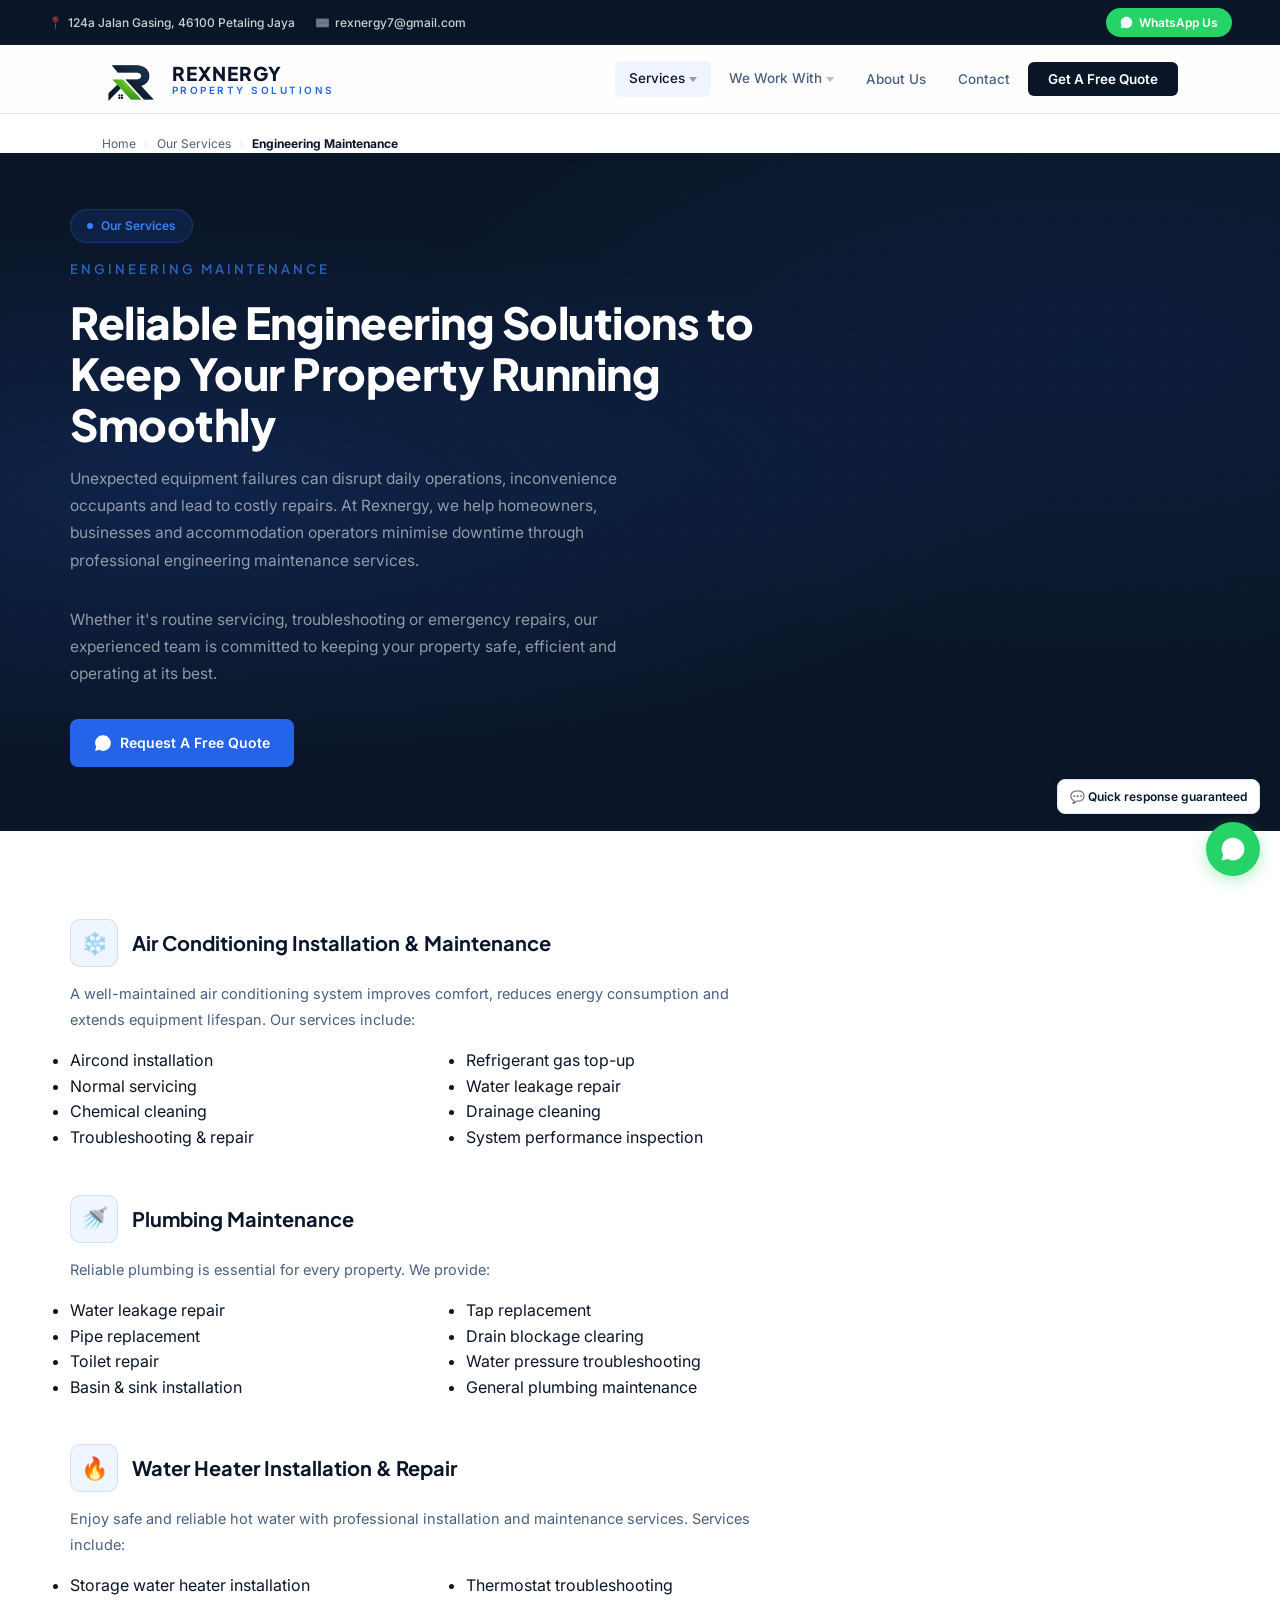
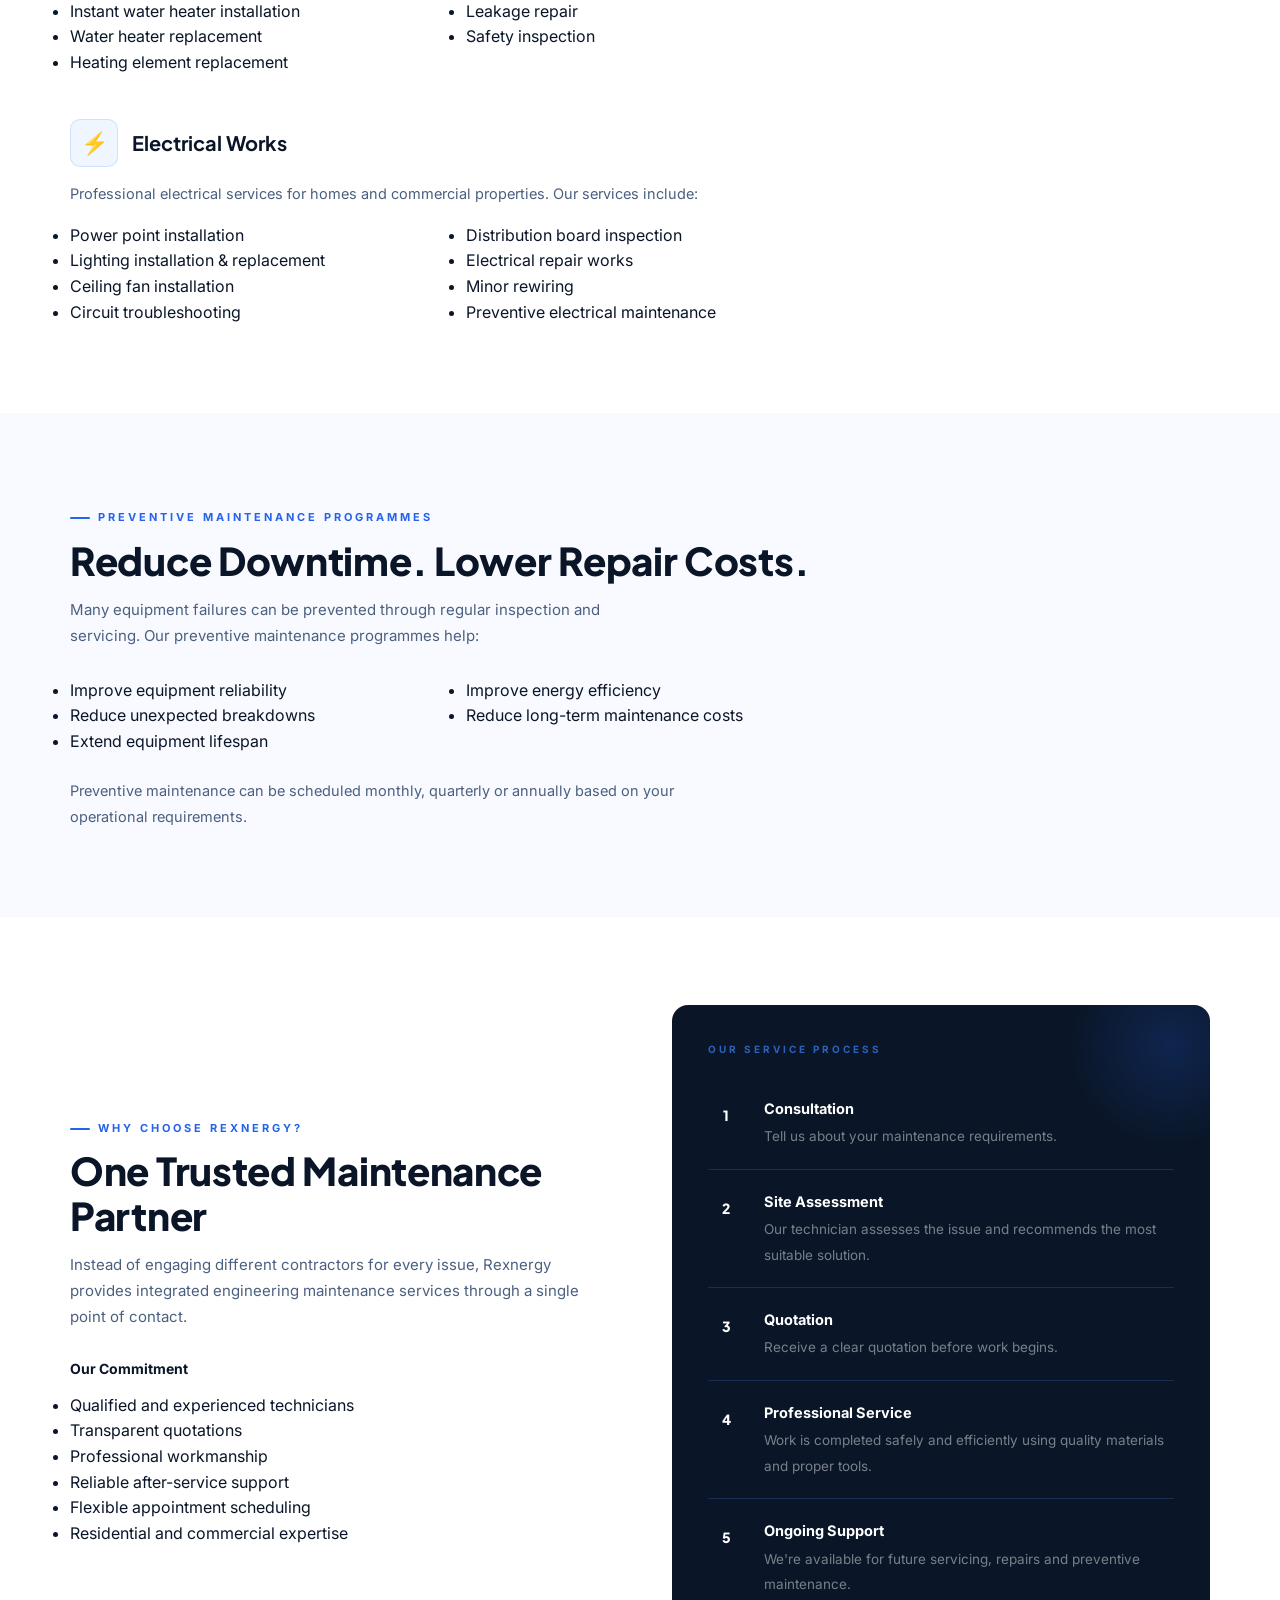
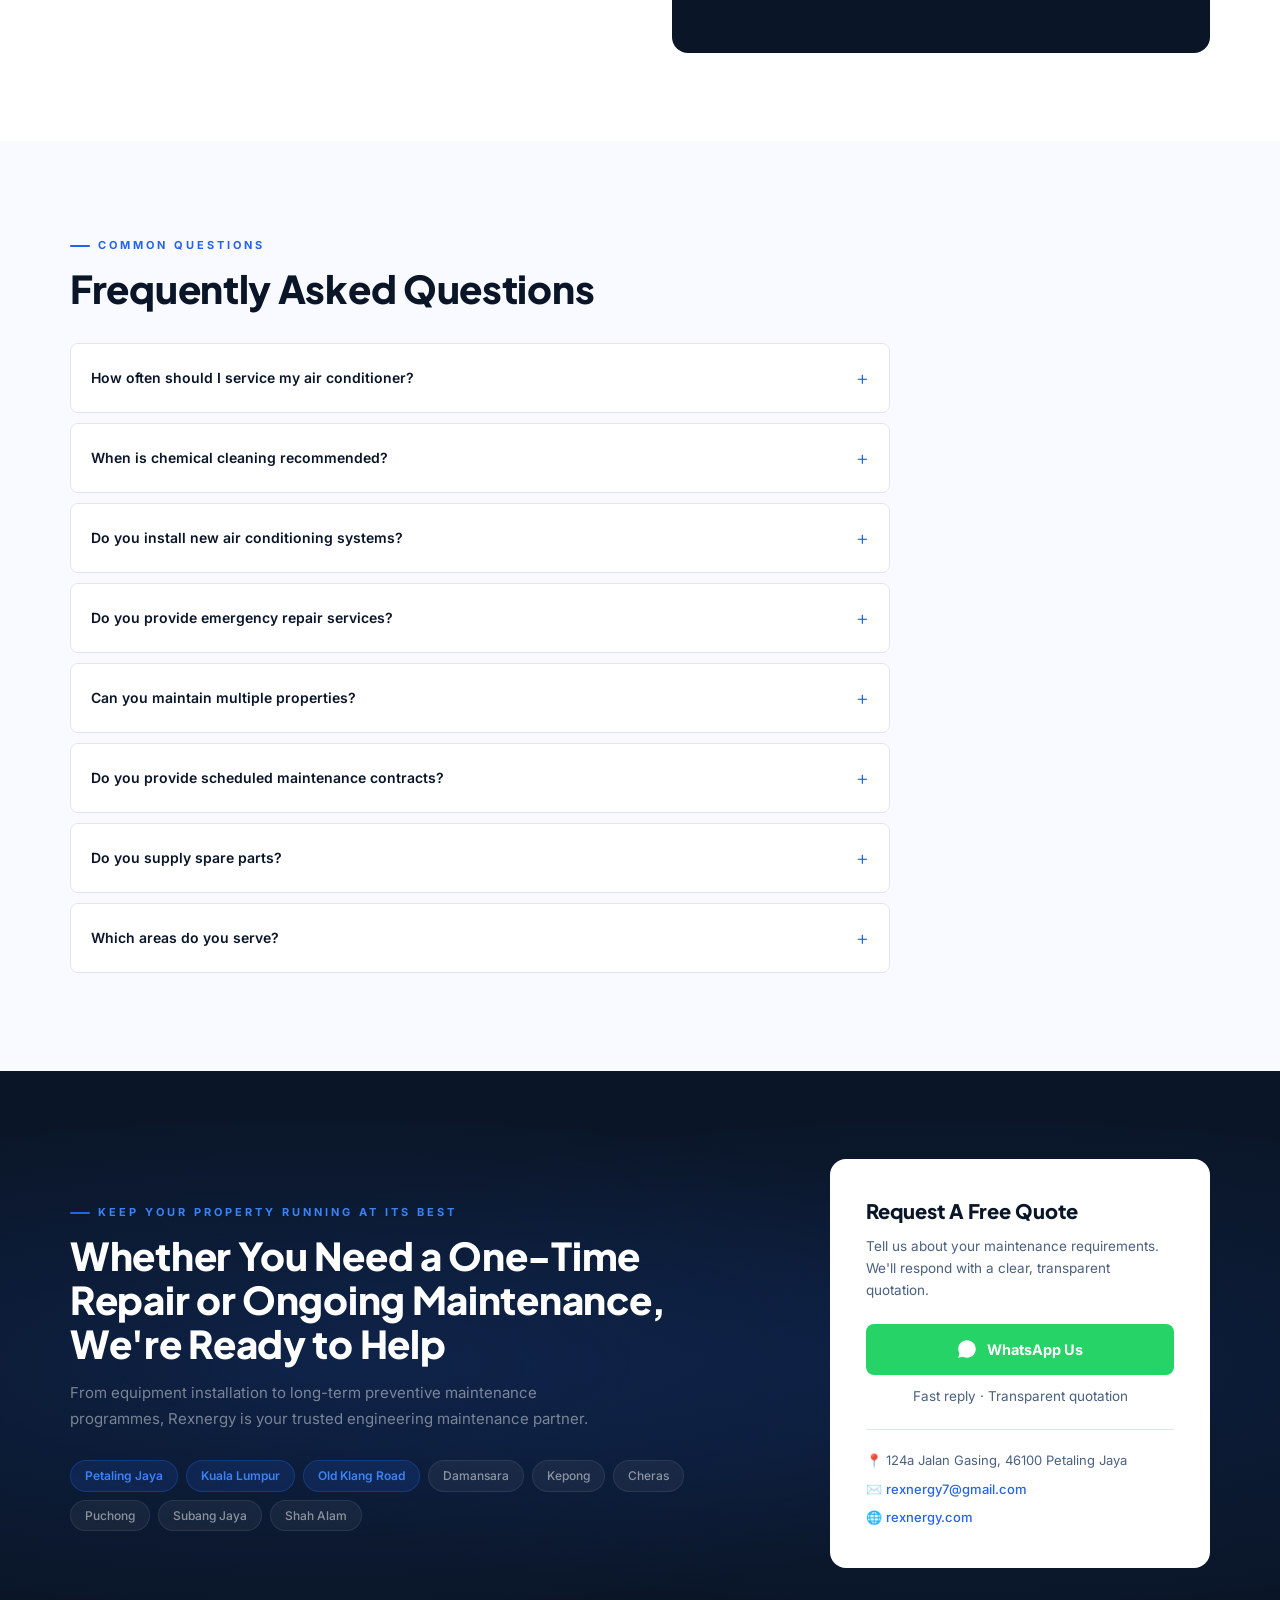
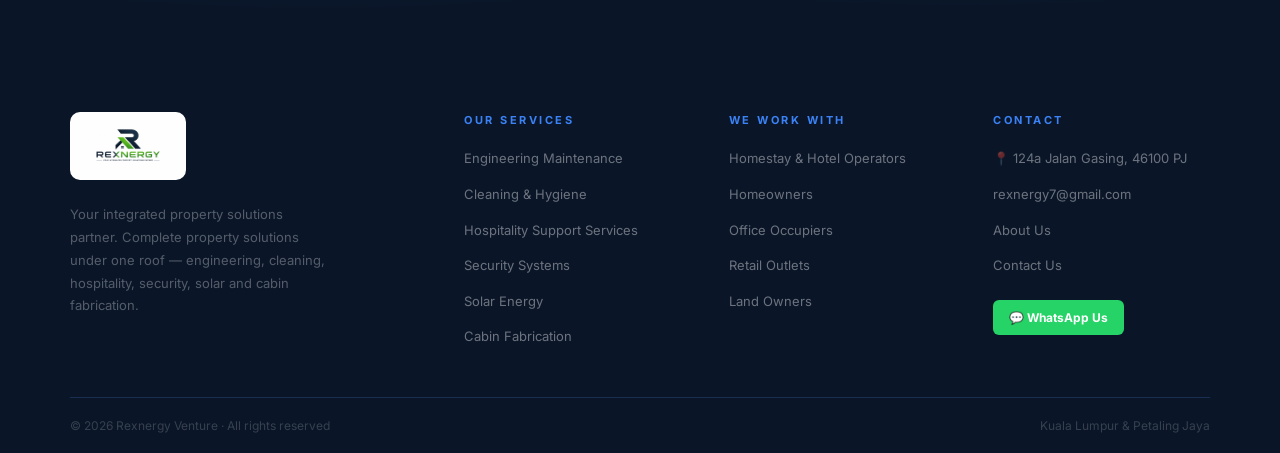
<file: engineering/index.html>
<!DOCTYPE html>
<html lang="en">
<head>
<meta charset="UTF-8">
<meta name="viewport" content="width=device-width, initial-scale=1.0">
<title>Engineering Maintenance — Aircon, Plumbing, Water Heater & Electrical | Rexnergy</title>
<meta name="description" content="Professional engineering maintenance services in KL, PJ & Old Klang Road — air conditioning, plumbing, water heater installation & repair, and electrical works. Request a free quote.">
<link href="https://fonts.googleapis.com/css2?family=Inter:wght@300;400;500;600;700&family=Plus+Jakarta+Sans:wght@400;500;600;700;800&display=swap" rel="stylesheet">
<link rel="stylesheet" href="/css/style.css">
<link rel="icon" type="image/x-icon" href="/images/favicon.ico">
<link rel="icon" type="image/png" sizes="32x32" href="/images/favicon-32x32.png">
<link rel="icon" type="image/png" sizes="16x16" href="/images/favicon-16x16.png">
<link rel="apple-touch-icon" sizes="180x180" href="/images/apple-touch-icon.png">
<script async src="https://www.googletagmanager.com/gtag/js?id=G-FF2KQ5VFH6"></script>
<script src="/js/main.js" defer></script>
</head>
<body>

<div id="site-header"></div>

<!-- BREADCRUMB -->
<div class="breadcrumb">
  <div class="breadcrumb-inner">
    <a href="/">Home</a><span>›</span><a href="/#services">Our Services</a><span>›</span><strong>Engineering Maintenance</strong>
  </div>
</div>

<!-- PAGE HERO -->
<section class="page-hero">
  <div class="hero-glow"></div>
  <div class="hero-dots"></div>
  <div class="page-hero-inner">
    <div class="hero-badge"><span>Our Services</span></div>
    <div class="hero-tagline">Engineering Maintenance</div>
    <h1 style="font-family:'Plus Jakarta Sans',sans-serif;font-size:clamp(28px,4vw,44px);font-weight:800;color:var(--white);line-height:1.15;letter-spacing:-0.5px;margin-bottom:16px;max-width:700px;">Reliable Engineering Solutions to Keep Your Property <span class="accent">Running Smoothly</span></h1>
    <p style="font-size:15.5px;color:rgba(255,255,255,0.55);line-height:1.75;max-width:600px;margin-bottom:32px;">Unexpected equipment failures can disrupt daily operations, inconvenience occupants and lead to costly repairs. At Rexnergy, we help homeowners, businesses and accommodation operators minimise downtime through professional engineering maintenance services.</p>
    <p style="font-size:15.5px;color:rgba(255,255,255,0.55);line-height:1.75;max-width:600px;margin-bottom:32px;">Whether it's routine servicing, troubleshooting or emergency repairs, our experienced team is committed to keeping your property safe, efficient and operating at its best.</p>
    <a href="https://wa.me/60162234210?text=Hi%20Rexnergy!%20I%27d%20like%20to%20request%20a%20free%20quote%20for%20Engineering%20Maintenance." class="btn btn-accent" target="_blank">
      <svg width="18" height="18" viewBox="0 0 32 32" fill="white"><path d="M16 2C8.28 2 2 8.28 2 16c0 2.46.67 4.76 1.84 6.74L2 30l7.48-1.8A13.93 13.93 0 0016 30c7.72 0 14-6.28 14-14S23.72 2 16 2zm6.27 18.87c-.34-.17-2.02-1-2.34-1.11-.31-.11-.54-.17-.77.17-.23.34-.88 1.11-1.08 1.34-.2.23-.4.26-.74.09-.34-.17-1.44-.53-2.74-1.69-1.01-.9-1.7-2.01-1.9-2.35-.2-.34-.02-.52.15-.69.15-.15.34-.4.51-.6.17-.2.23-.34.34-.57.11-.23.06-.43-.03-.6-.09-.17-.77-1.86-1.06-2.54-.28-.67-.56-.58-.77-.59-.2-.01-.43-.01-.66-.01-.23 0-.6.09-.91.43-.31.34-1.2 1.17-1.2 2.86 0 1.69 1.23 3.32 1.4 3.55.17.23 2.42 3.7 5.86 5.19.82.35 1.46.56 1.96.72.82.26 1.57.22 2.16.13.66-.1 2.02-.82 2.31-1.62.28-.79.28-1.47.2-1.62-.09-.14-.31-.23-.65-.4z"/></svg>
      Request A Free Quote
    </a>
  </div>
</section>

<!-- SERVICE DETAILS -->
<section style="background:var(--white);">
  <div class="section-inner">

    <div class="service-block">
      <div class="icon-heading">
        <div class="ih-icon">❄️</div>
        <h3>Air Conditioning Installation &amp; Maintenance</h3>
      </div>
      <p class="lead">A well-maintained air conditioning system improves comfort, reduces energy consumption and extends equipment lifespan. Our services include:</p>
      <div class="checklist-grid">
        <ul class="checklist">
          <li>Aircond installation</li>
          <li>Normal servicing</li>
          <li>Chemical cleaning</li>
          <li>Troubleshooting &amp; repair</li>
        </ul>
        <ul class="checklist">
          <li>Refrigerant gas top-up</li>
          <li>Water leakage repair</li>
          <li>Drainage cleaning</li>
          <li>System performance inspection</li>
        </ul>
      </div>
    </div>

    <div class="service-block">
      <div class="icon-heading">
        <div class="ih-icon">🚿</div>
        <h3>Plumbing Maintenance</h3>
      </div>
      <p class="lead">Reliable plumbing is essential for every property. We provide:</p>
      <div class="checklist-grid">
        <ul class="checklist">
          <li>Water leakage repair</li>
          <li>Pipe replacement</li>
          <li>Toilet repair</li>
          <li>Basin &amp; sink installation</li>
        </ul>
        <ul class="checklist">
          <li>Tap replacement</li>
          <li>Drain blockage clearing</li>
          <li>Water pressure troubleshooting</li>
          <li>General plumbing maintenance</li>
        </ul>
      </div>
    </div>

    <div class="service-block">
      <div class="icon-heading">
        <div class="ih-icon">🔥</div>
        <h3>Water Heater Installation &amp; Repair</h3>
      </div>
      <p class="lead">Enjoy safe and reliable hot water with professional installation and maintenance services. Services include:</p>
      <div class="checklist-grid">
        <ul class="checklist">
          <li>Storage water heater installation</li>
          <li>Instant water heater installation</li>
          <li>Water heater replacement</li>
          <li>Heating element replacement</li>
        </ul>
        <ul class="checklist">
          <li>Thermostat troubleshooting</li>
          <li>Leakage repair</li>
          <li>Safety inspection</li>
        </ul>
      </div>
    </div>

    <div class="service-block">
      <div class="icon-heading">
        <div class="ih-icon">⚡</div>
        <h3>Electrical Works</h3>
      </div>
      <p class="lead">Professional electrical services for homes and commercial properties. Our services include:</p>
      <div class="checklist-grid">
        <ul class="checklist">
          <li>Power point installation</li>
          <li>Lighting installation &amp; replacement</li>
          <li>Ceiling fan installation</li>
          <li>Circuit troubleshooting</li>
        </ul>
        <ul class="checklist">
          <li>Distribution board inspection</li>
          <li>Electrical repair works</li>
          <li>Minor rewiring</li>
          <li>Preventive electrical maintenance</li>
        </ul>
      </div>
    </div>

  </div>
</section>

<!-- PREVENTIVE MAINTENANCE -->
<section class="how-bg">
  <div class="section-inner">
    <div class="eyebrow">Preventive Maintenance Programmes</div>
    <h2 class="section-title">Reduce Downtime. Lower Repair Costs.</h2>
    <p class="section-sub">Many equipment failures can be prevented through regular inspection and servicing. Our preventive maintenance programmes help:</p>
    <div class="checklist-grid" style="margin-top:28px;">
      <ul class="checklist">
        <li>Improve equipment reliability</li>
        <li>Reduce unexpected breakdowns</li>
        <li>Extend equipment lifespan</li>
      </ul>
      <ul class="checklist">
        <li>Improve energy efficiency</li>
        <li>Reduce long-term maintenance costs</li>
      </ul>
    </div>
    <p style="font-size:14.5px;color:var(--muted);line-height:1.75;margin-top:24px;max-width:680px;">Preventive maintenance can be scheduled monthly, quarterly or annually based on your operational requirements.</p>
  </div>
</section>

<!-- WHY CHOOSE REXNERGY -->
<section style="background:var(--white);">
  <div class="section-inner">
    <div class="why-grid">
      <div>
        <div class="eyebrow">Why Choose Rexnergy?</div>
        <h2 class="section-title">One Trusted Maintenance Partner</h2>
        <p class="section-sub">Instead of engaging different contractors for every issue, Rexnergy provides integrated engineering maintenance services through a single point of contact.</p>
        <h4 style="font-size:14px;font-weight:700;color:var(--text);margin:28px 0 12px;">Our Commitment</h4>
        <ul class="checklist">
          <li>Qualified and experienced technicians</li>
          <li>Transparent quotations</li>
          <li>Professional workmanship</li>
          <li>Reliable after-service support</li>
          <li>Flexible appointment scheduling</li>
          <li>Residential and commercial expertise</li>
        </ul>
      </div>
      <div class="why-panel">
        <div class="wp-lbl">Our Service Process</div>
        <div class="process-list" style="margin-top:0;">
          <div class="process-item" style="border-color:var(--blue-border);">
            <div class="process-num">1</div>
            <div class="process-text"><strong style="color:white;">Consultation</strong><span style="color:rgba(255,255,255,0.45);">Tell us about your maintenance requirements.</span></div>
          </div>
          <div class="process-item" style="border-color:var(--blue-border);">
            <div class="process-num">2</div>
            <div class="process-text"><strong style="color:white;">Site Assessment</strong><span style="color:rgba(255,255,255,0.45);">Our technician assesses the issue and recommends the most suitable solution.</span></div>
          </div>
          <div class="process-item" style="border-color:var(--blue-border);">
            <div class="process-num">3</div>
            <div class="process-text"><strong style="color:white;">Quotation</strong><span style="color:rgba(255,255,255,0.45);">Receive a clear quotation before work begins.</span></div>
          </div>
          <div class="process-item" style="border-color:var(--blue-border);">
            <div class="process-num">4</div>
            <div class="process-text"><strong style="color:white;">Professional Service</strong><span style="color:rgba(255,255,255,0.45);">Work is completed safely and efficiently using quality materials and proper tools.</span></div>
          </div>
          <div class="process-item" style="border:none;">
            <div class="process-num">5</div>
            <div class="process-text"><strong style="color:white;">Ongoing Support</strong><span style="color:rgba(255,255,255,0.45);">We're available for future servicing, repairs and preventive maintenance.</span></div>
          </div>
        </div>
      </div>
    </div>
  </div>
</section>

<!-- FAQ -->
<section class="how-bg">
  <div class="section-inner">
    <div class="eyebrow">Common Questions</div>
    <h2 class="section-title">Frequently Asked Questions</h2>
    <div style="margin-top:32px;max-width:820px;">

      <div class="faq-item">
        <div class="faq-q">How often should I service my air conditioner?</div>
        <div class="faq-a">For residential properties, we generally recommend servicing every 3–6 months, depending on usage. Hotels, homestays and commercial properties with higher usage may benefit from more frequent servicing as part of a preventive maintenance programme.</div>
      </div>

      <div class="faq-item">
        <div class="faq-q">When is chemical cleaning recommended?</div>
        <div class="faq-a">Chemical cleaning is typically recommended when an air conditioner is no longer cooling effectively, has significant dirt build-up, emits unpleasant odours or experiences water leakage. Our technicians will assess whether a normal service or chemical cleaning is the most appropriate solution.</div>
      </div>

      <div class="faq-item">
        <div class="faq-q">Do you install new air conditioning systems?</div>
        <div class="faq-a">Yes. We provide installation services for new air conditioning systems and can recommend suitable capacities based on your room size and usage.</div>
      </div>

      <div class="faq-item">
        <div class="faq-q">Do you provide emergency repair services?</div>
        <div class="faq-a">Yes. We strive to respond promptly to urgent engineering maintenance issues, subject to technician availability.</div>
      </div>

      <div class="faq-item">
        <div class="faq-q">Can you maintain multiple properties?</div>
        <div class="faq-a">Yes. We support homeowners with multiple residences, accommodation operators and businesses managing properties across different locations.</div>
      </div>

      <div class="faq-item">
        <div class="faq-q">Do you provide scheduled maintenance contracts?</div>
        <div class="faq-a">Yes. We offer customised preventive maintenance programmes for residential, commercial and hospitality properties.</div>
      </div>

      <div class="faq-item">
        <div class="faq-q">Do you supply spare parts?</div>
        <div class="faq-a">Yes. Where replacement parts are required, we will recommend suitable components and provide transparent pricing before carrying out any repair work.</div>
      </div>

      <div class="faq-item">
        <div class="faq-q">Which areas do you serve?</div>
        <div class="faq-a">We primarily serve Kuala Lumpur, Petaling Jaya, Old Klang Road and surrounding areas within the Klang Valley.</div>
      </div>

    </div>
  </div>
</section>

<!-- CTA + COVERAGE -->
<section class="cta-bg" id="coverage">
  <div class="cta-inner">
    <div>
      <div class="eyebrow">Keep Your Property Running at Its Best</div>
      <h2 class="section-title">Whether You Need a One-Time Repair or Ongoing Maintenance, We're Ready to Help</h2>
      <p class="section-sub">From equipment installation to long-term preventive maintenance programmes, Rexnergy is your trusted engineering maintenance partner.</p>
      <div class="areas">
        <span class="atag hl">Petaling Jaya</span><span class="atag hl">Kuala Lumpur</span>
        <span class="atag hl">Old Klang Road</span><span class="atag">Damansara</span>
        <span class="atag">Kepong</span><span class="atag">Cheras</span><span class="atag">Puchong</span>
        <span class="atag">Subang Jaya</span><span class="atag">Shah Alam</span>
      </div>
    </div>
    <div class="cta-box">
      <h3>Request A Free Quote</h3>
      <p>Tell us about your maintenance requirements. We'll respond with a clear, transparent quotation.</p>
      <a href="https://wa.me/60162234210?text=Hi%20Rexnergy!%20I%27d%20like%20to%20request%20a%20free%20quote%20for%20Engineering%20Maintenance." class="btn-wa" target="_blank">
        <svg width="20" height="20" viewBox="0 0 32 32" fill="white"><path d="M16 2C8.28 2 2 8.28 2 16c0 2.46.67 4.76 1.84 6.74L2 30l7.48-1.8A13.93 13.93 0 0016 30c7.72 0 14-6.28 14-14S23.72 2 16 2zm6.27 18.87c-.34-.17-2.02-1-2.34-1.11-.31-.11-.54-.17-.77.17-.23.34-.88 1.11-1.08 1.34-.2.23-.4.26-.74.09-.34-.17-1.44-.53-2.74-1.69-1.01-.9-1.7-2.01-1.9-2.35-.2-.34-.02-.52.15-.69.15-.15.34-.4.51-.6.17-.2.23-.34.34-.57.11-.23.06-.43-.03-.6-.09-.17-.77-1.86-1.06-2.54-.28-.67-.56-.58-.77-.59-.2-.01-.43-.01-.66-.01-.23 0-.6.09-.91.43-.31.34-1.2 1.17-1.2 2.86 0 1.69 1.23 3.32 1.4 3.55.17.23 2.42 3.7 5.86 5.19.82.35 1.46.56 1.96.72.82.26 1.57.22 2.16.13.66-.1 2.02-.82 2.31-1.62.28-.79.28-1.47.2-1.62-.09-.14-.31-.23-.65-.4z"/></svg>
        WhatsApp Us
      </a>
      <p class="cta-note">Fast reply · Transparent quotation</p>
      <div class="cta-contact">
        📍 124a Jalan Gasing, 46100 Petaling Jaya<br>
        ✉️ <a href="mailto:rexnergy7@gmail.com">rexnergy7@gmail.com</a><br>
        🌐 <a href="https://rexnergy.com">rexnergy.com</a>
      </div>
    </div>
  </div>
</section>

<div id="site-footer"></div>

</body>
</html>
</file>
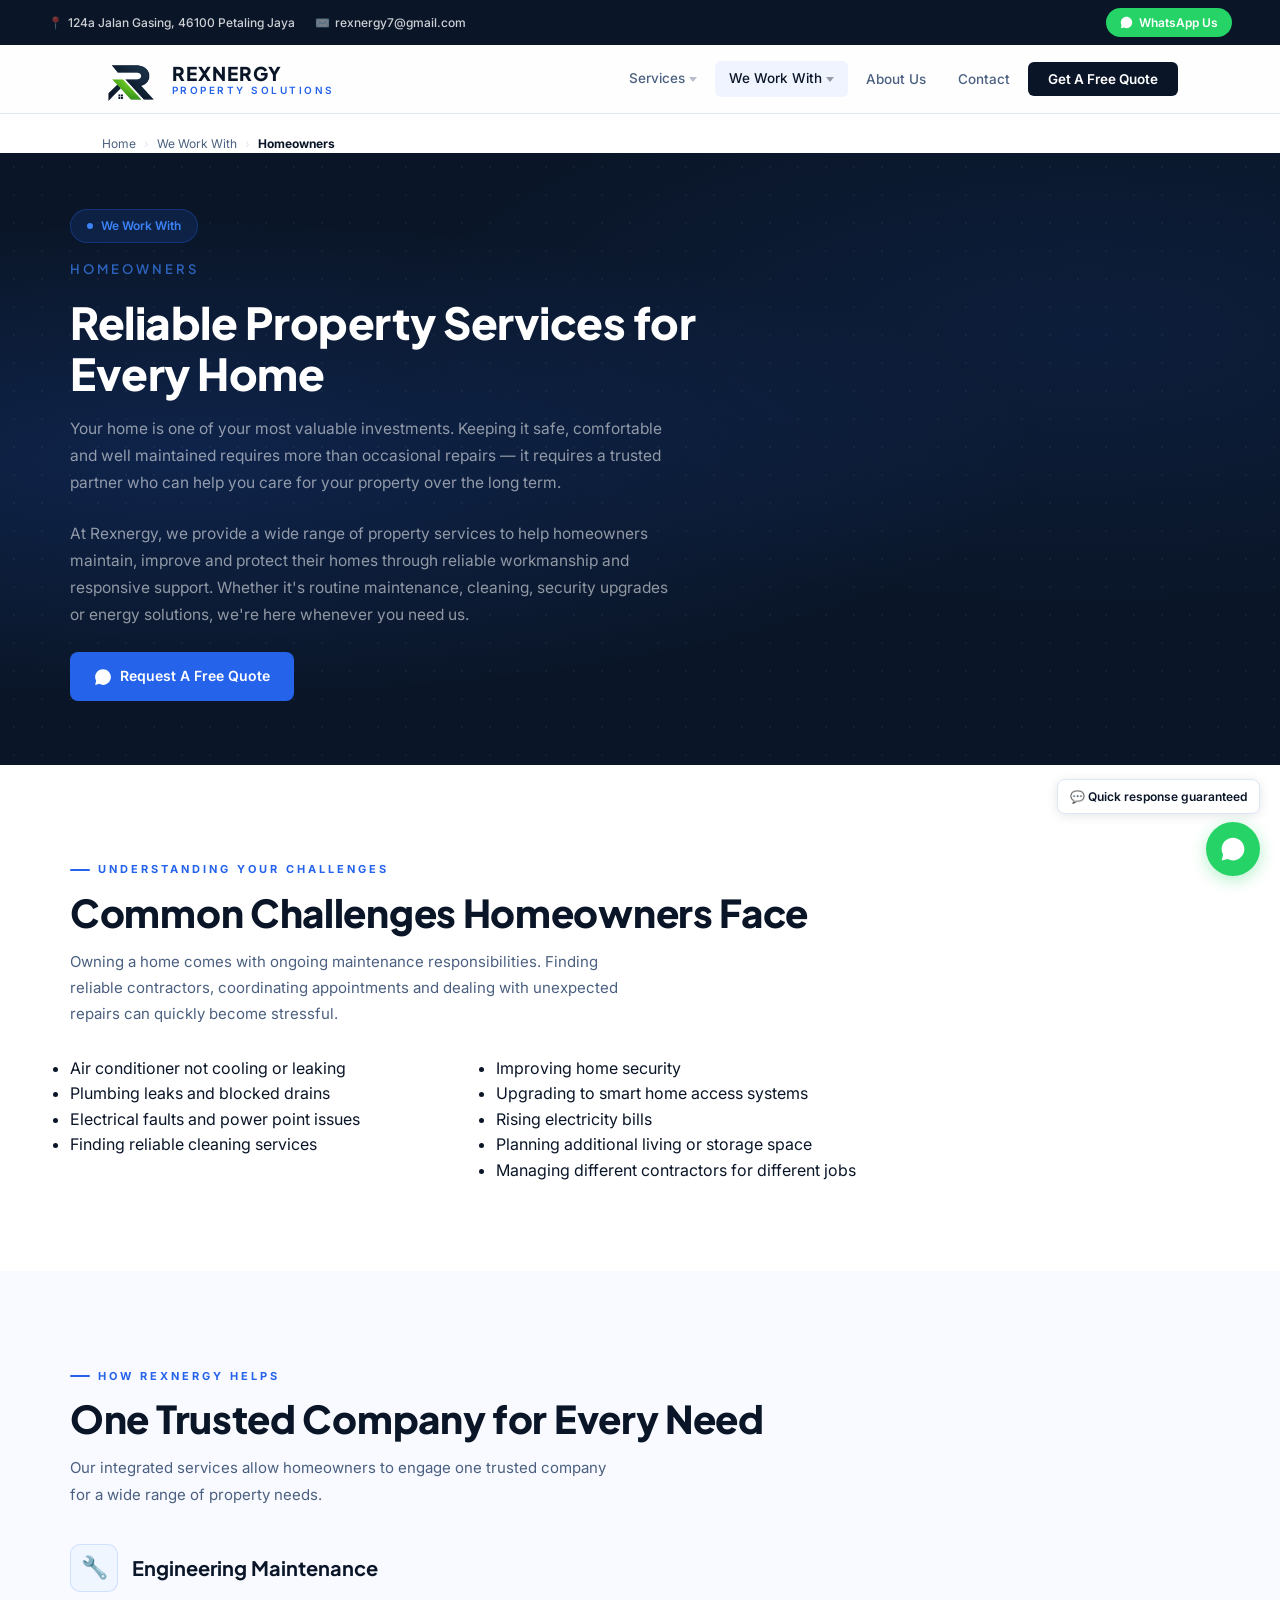
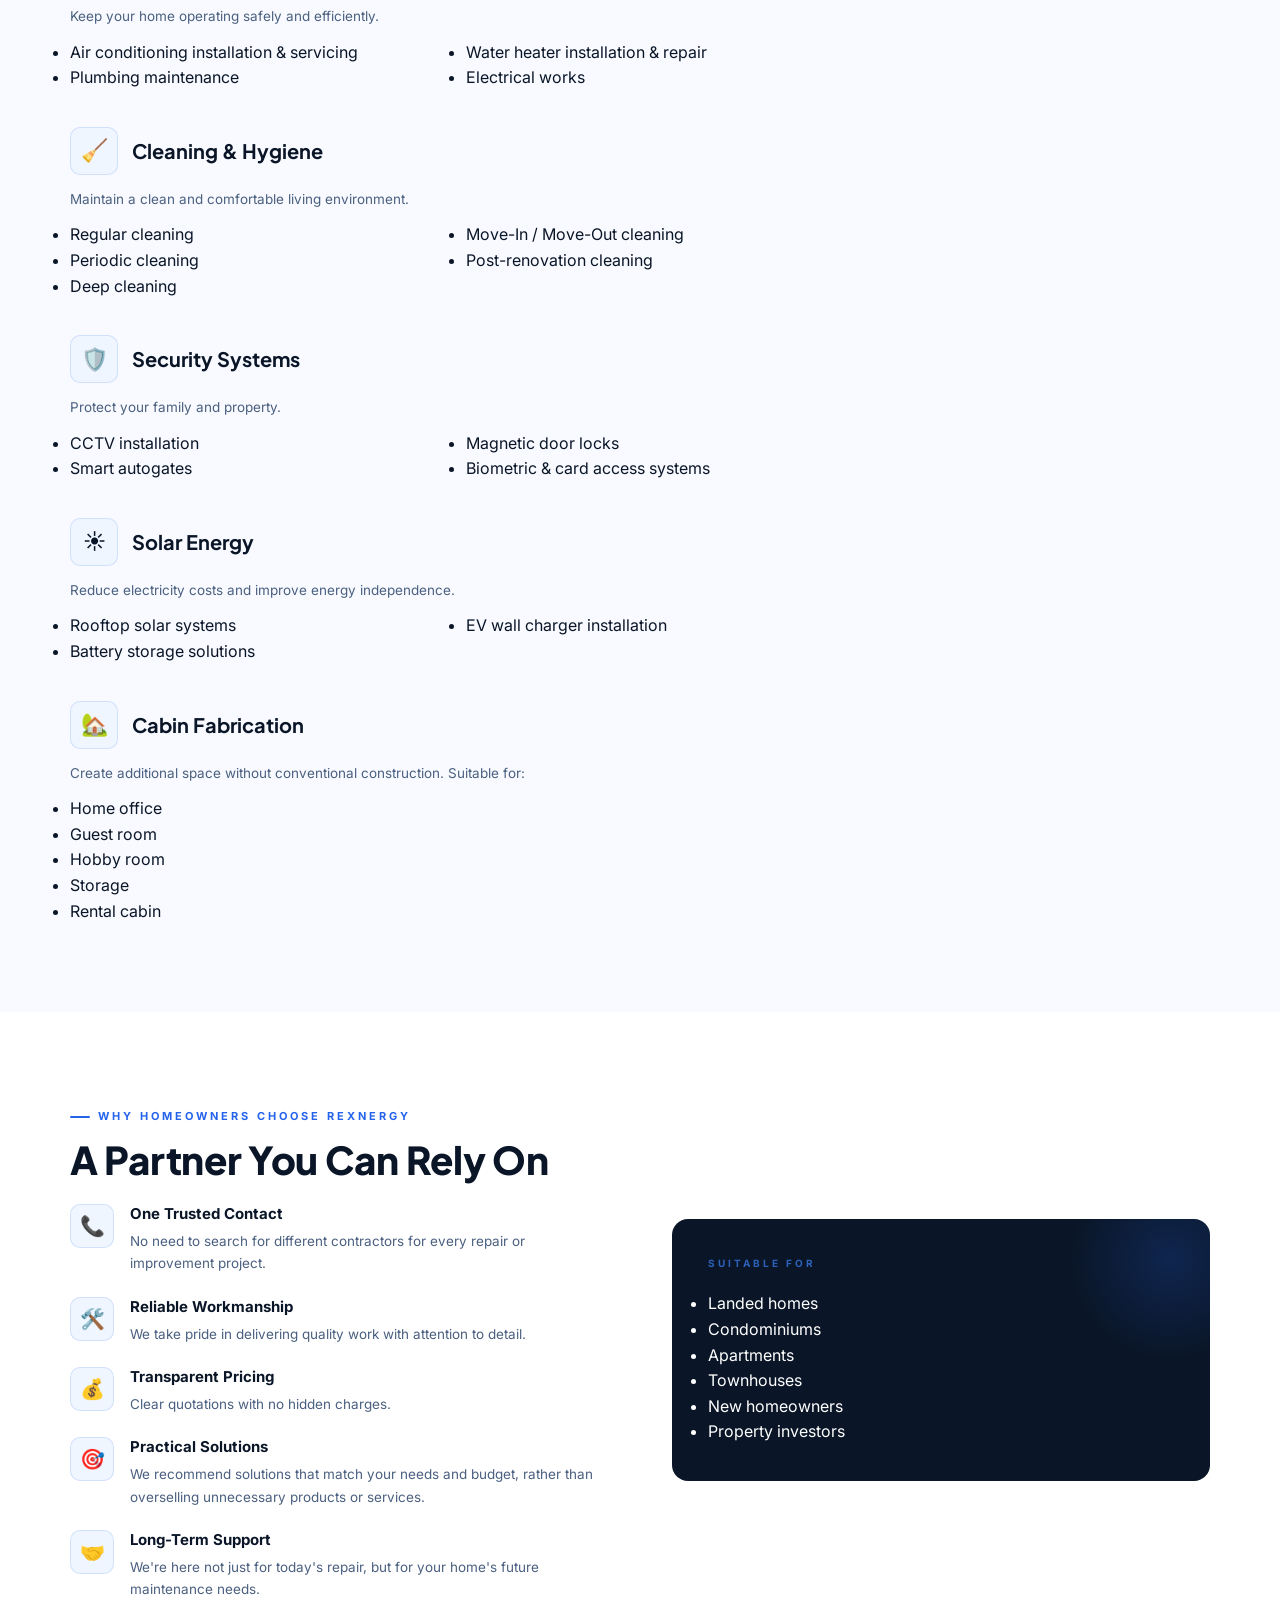
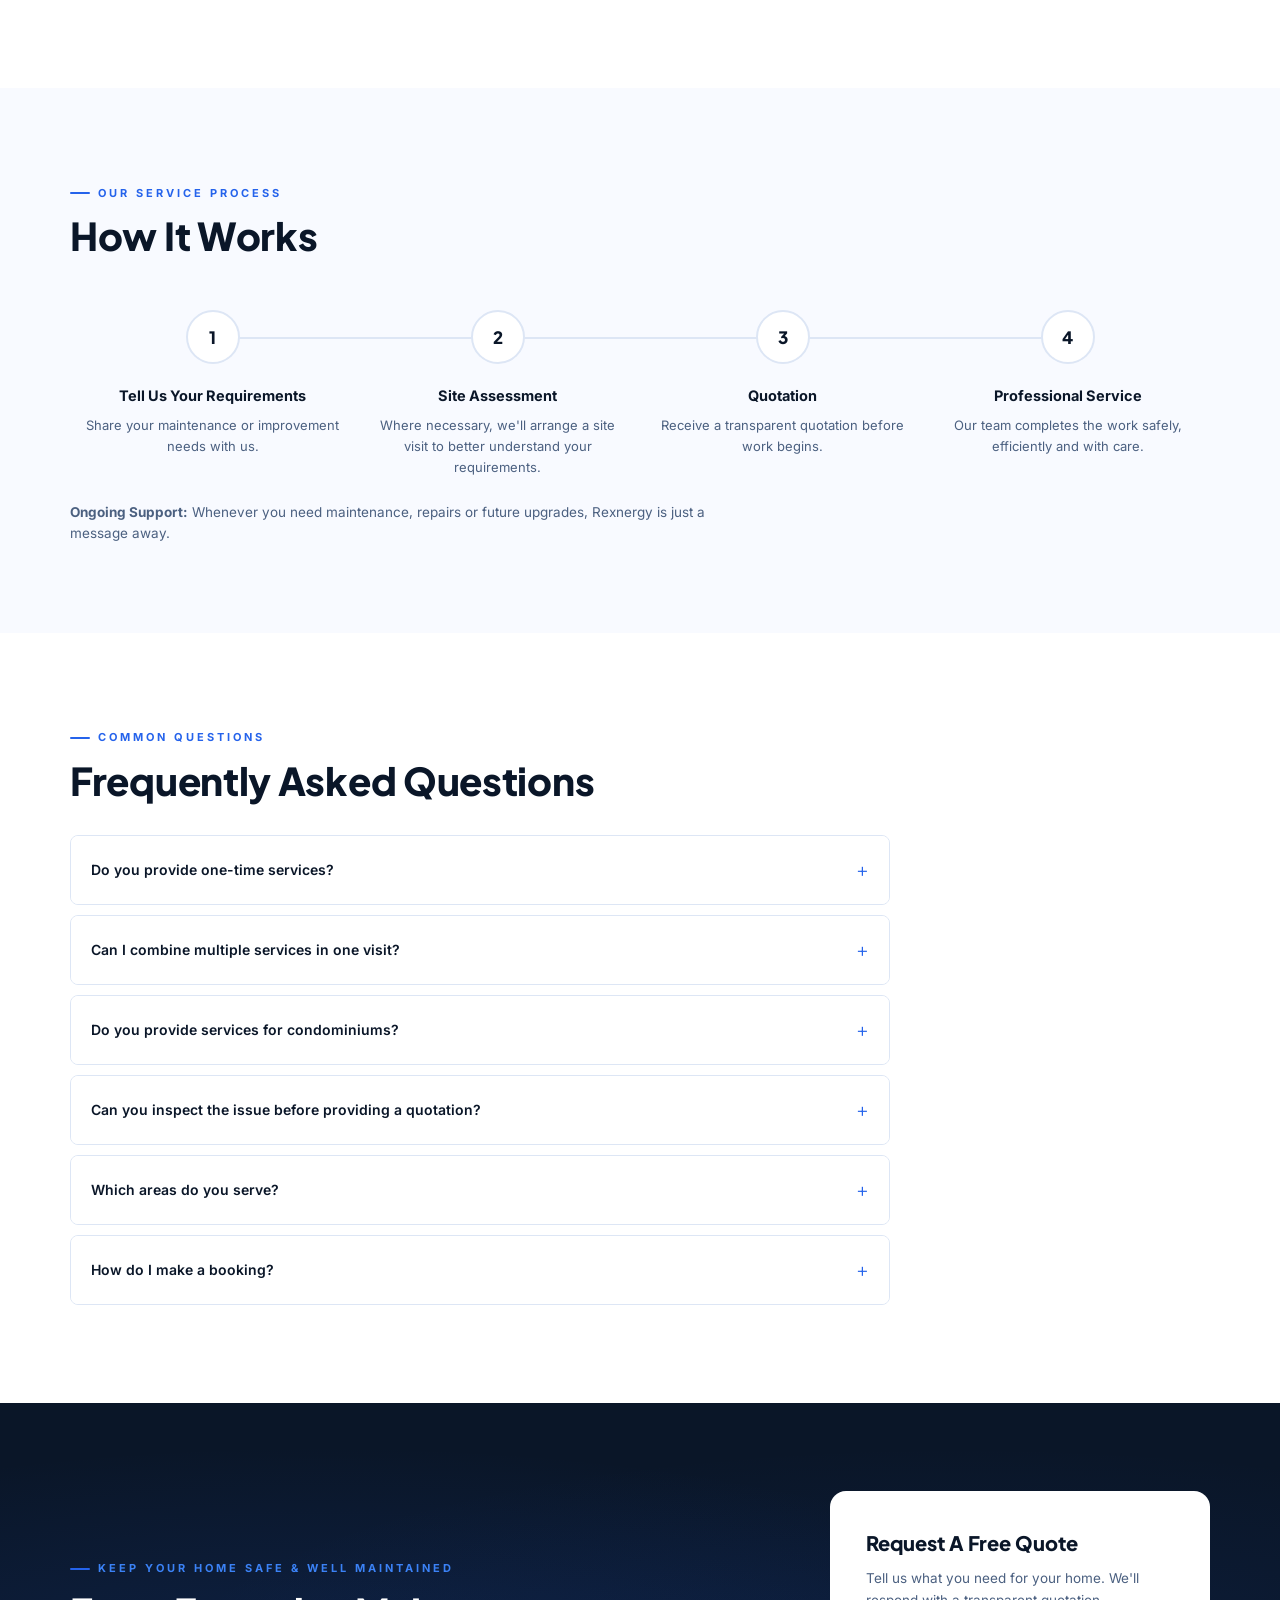
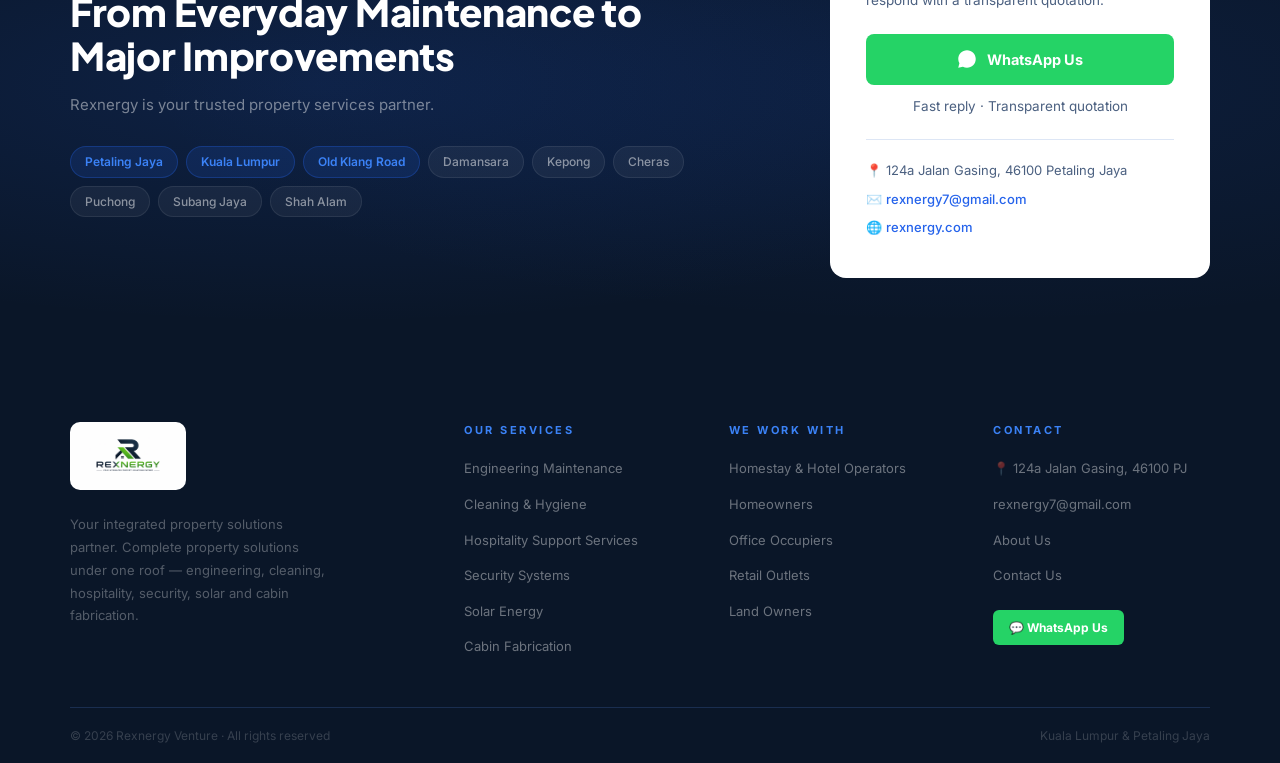
<file: homeowners/index.html>
<!DOCTYPE html>
<html lang="en">
<head>
<meta charset="UTF-8">
<meta name="viewport" content="width=device-width, initial-scale=1.0">
<title>Property Services for Homeowners — Maintenance, Cleaning & Security | Rexnergy</title>
<meta name="description" content="Reliable property services for homeowners in KL, PJ & Old Klang Road — engineering maintenance, cleaning, security systems, solar energy and cabin fabrication under one trusted partner.">
<link href="https://fonts.googleapis.com/css2?family=Inter:wght@300;400;500;600;700&family=Plus+Jakarta+Sans:wght@400;500;600;700;800&display=swap" rel="stylesheet">
<link rel="stylesheet" href="/css/style.css">
<link rel="icon" type="image/x-icon" href="/images/favicon.ico">
<link rel="icon" type="image/png" sizes="32x32" href="/images/favicon-32x32.png">
<link rel="icon" type="image/png" sizes="16x16" href="/images/favicon-16x16.png">
<link rel="apple-touch-icon" sizes="180x180" href="/images/apple-touch-icon.png">
<script async src="https://www.googletagmanager.com/gtag/js?id=G-FF2KQ5VFH6"></script>
<script src="/js/main.js" defer></script>
</head>
<body>

<div id="site-header"></div>

<div class="breadcrumb">
  <div class="breadcrumb-inner">
    <a href="/">Home</a><span>›</span><a href="/#services">We Work With</a><span>›</span><strong>Homeowners</strong>
  </div>
</div>

<section class="page-hero">
  <div class="hero-glow"></div>
  <div class="hero-dots"></div>
  <div class="page-hero-inner">
    <div class="hero-badge"><span>We Work With</span></div>
    <div class="hero-tagline">Homeowners</div>
    <h1 style="font-family:'Plus Jakarta Sans',sans-serif;font-size:clamp(28px,4vw,44px);font-weight:800;color:var(--white);line-height:1.15;letter-spacing:-0.5px;margin-bottom:16px;max-width:700px;">Reliable Property Services for <span class="accent">Every Home</span></h1>
    <p style="font-size:15.5px;color:rgba(255,255,255,0.55);line-height:1.75;max-width:600px;margin-bottom:24px;">Your home is one of your most valuable investments. Keeping it safe, comfortable and well maintained requires more than occasional repairs — it requires a trusted partner who can help you care for your property over the long term.</p>
    <p style="font-size:15.5px;color:rgba(255,255,255,0.55);line-height:1.75;max-width:600px;margin-bottom:24px;">At Rexnergy, we provide a wide range of property services to help homeowners maintain, improve and protect their homes through reliable workmanship and responsive support. Whether it's routine maintenance, cleaning, security upgrades or energy solutions, we're here whenever you need us.</p>
    <a href="https://wa.me/60162234210?text=Hi%20Rexnergy!%20I%27m%20a%20homeowner%20and%20would%20like%20to%20request%20a%20free%20quote." class="btn btn-accent" target="_blank">
      <svg width="18" height="18" viewBox="0 0 32 32" fill="white"><path d="M16 2C8.28 2 2 8.28 2 16c0 2.46.67 4.76 1.84 6.74L2 30l7.48-1.8A13.93 13.93 0 0016 30c7.72 0 14-6.28 14-14S23.72 2 16 2zm6.27 18.87c-.34-.17-2.02-1-2.34-1.11-.31-.11-.54-.17-.77.17-.23.34-.88 1.11-1.08 1.34-.2.23-.4.26-.74.09-.34-.17-1.44-.53-2.74-1.69-1.01-.9-1.7-2.01-1.9-2.35-.2-.34-.02-.52.15-.69.15-.15.34-.4.51-.6.17-.2.23-.34.34-.57.11-.23.06-.43-.03-.6-.09-.17-.77-1.86-1.06-2.54-.28-.67-.56-.58-.77-.59-.2-.01-.43-.01-.66-.01-.23 0-.6.09-.91.43-.31.34-1.2 1.17-1.2 2.86 0 1.69 1.23 3.32 1.4 3.55.17.23 2.42 3.7 5.86 5.19.82.35 1.46.56 1.96.72.82.26 1.57.22 2.16.13.66-.1 2.02-.82 2.31-1.62.28-.79.28-1.47.2-1.62-.09-.14-.31-.23-.65-.4z"/></svg>
      Request A Free Quote
    </a>
  </div>
</section>

<section style="background:var(--white);">
  <div class="section-inner">
    <div class="eyebrow">Understanding Your Challenges</div>
    <h2 class="section-title">Common Challenges Homeowners Face</h2>
    <p class="section-sub">Owning a home comes with ongoing maintenance responsibilities. Finding reliable contractors, coordinating appointments and dealing with unexpected repairs can quickly become stressful.</p>
    <div class="checklist-grid" style="margin-top:28px;max-width:820px;">
      <ul class="checklist">
        <li>Air conditioner not cooling or leaking</li>
        <li>Plumbing leaks and blocked drains</li>
        <li>Electrical faults and power point issues</li>
        <li>Finding reliable cleaning services</li>
      </ul>
      <ul class="checklist">
        <li>Improving home security</li>
        <li>Upgrading to smart home access systems</li>
        <li>Rising electricity bills</li>
        <li>Planning additional living or storage space</li>
        <li>Managing different contractors for different jobs</li>
      </ul>
    </div>
  </div>
</section>

<section class="how-bg">
  <div class="section-inner">
    <div class="eyebrow">How Rexnergy Helps</div>
    <h2 class="section-title">One Trusted Company for Every Need</h2>
    <p class="section-sub">Our integrated services allow homeowners to engage one trusted company for a wide range of property needs.</p>

    <div style="margin-top:36px;">
      <div class="icon-heading"><div class="ih-icon">🔧</div><h3>Engineering Maintenance</h3></div>
      <p style="font-size:13.5px;color:var(--muted);margin-bottom:12px;">Keep your home operating safely and efficiently.</p>
      <div class="checklist-grid">
        <ul class="checklist">
          <li>Air conditioning installation &amp; servicing</li>
          <li>Plumbing maintenance</li>
        </ul>
        <ul class="checklist">
          <li>Water heater installation &amp; repair</li>
          <li>Electrical works</li>
        </ul>
      </div>
    </div>

    <div style="margin-top:36px;">
      <div class="icon-heading"><div class="ih-icon">🧹</div><h3>Cleaning &amp; Hygiene</h3></div>
      <p style="font-size:13.5px;color:var(--muted);margin-bottom:12px;">Maintain a clean and comfortable living environment.</p>
      <div class="checklist-grid">
        <ul class="checklist">
          <li>Regular cleaning</li>
          <li>Periodic cleaning</li>
          <li>Deep cleaning</li>
        </ul>
        <ul class="checklist">
          <li>Move-In / Move-Out cleaning</li>
          <li>Post-renovation cleaning</li>
        </ul>
      </div>
    </div>

    <div style="margin-top:36px;">
      <div class="icon-heading"><div class="ih-icon">🛡️</div><h3>Security Systems</h3></div>
      <p style="font-size:13.5px;color:var(--muted);margin-bottom:12px;">Protect your family and property.</p>
      <div class="checklist-grid">
        <ul class="checklist">
          <li>CCTV installation</li>
          <li>Smart autogates</li>
        </ul>
        <ul class="checklist">
          <li>Magnetic door locks</li>
          <li>Biometric &amp; card access systems</li>
        </ul>
      </div>
    </div>

    <div style="margin-top:36px;">
      <div class="icon-heading"><div class="ih-icon">☀️</div><h3>Solar Energy</h3></div>
      <p style="font-size:13.5px;color:var(--muted);margin-bottom:12px;">Reduce electricity costs and improve energy independence.</p>
      <div class="checklist-grid">
        <ul class="checklist">
          <li>Rooftop solar systems</li>
          <li>Battery storage solutions</li>
        </ul>
        <ul class="checklist">
          <li>EV wall charger installation</li>
        </ul>
      </div>
    </div>

    <div style="margin-top:36px;">
      <div class="icon-heading"><div class="ih-icon">🏡</div><h3>Cabin Fabrication</h3></div>
      <p style="font-size:13.5px;color:var(--muted);margin-bottom:12px;">Create additional space without conventional construction. Suitable for:</p>
      <ul class="checklist">
        <li>Home office</li>
        <li>Guest room</li>
        <li>Hobby room</li>
        <li>Storage</li>
        <li>Rental cabin</li>
      </ul>
    </div>
  </div>
</section>

<section style="background:var(--white);">
  <div class="section-inner">
    <div class="why-grid">
      <div>
        <div class="eyebrow">Why Homeowners Choose Rexnergy</div>
        <h2 class="section-title">A Partner You Can Rely On</h2>
        <div class="why-pts" style="margin-top:20px;">
          <div class="why-pt"><div class="wp-icon">📞</div><div><div class="wp-title">One Trusted Contact</div><div class="wp-desc">No need to search for different contractors for every repair or improvement project.</div></div></div>
          <div class="why-pt"><div class="wp-icon">🛠️</div><div><div class="wp-title">Reliable Workmanship</div><div class="wp-desc">We take pride in delivering quality work with attention to detail.</div></div></div>
          <div class="why-pt"><div class="wp-icon">💰</div><div><div class="wp-title">Transparent Pricing</div><div class="wp-desc">Clear quotations with no hidden charges.</div></div></div>
          <div class="why-pt"><div class="wp-icon">🎯</div><div><div class="wp-title">Practical Solutions</div><div class="wp-desc">We recommend solutions that match your needs and budget, rather than overselling unnecessary products or services.</div></div></div>
          <div class="why-pt"><div class="wp-icon">🤝</div><div><div class="wp-title">Long-Term Support</div><div class="wp-desc">We're here not just for today's repair, but for your home's future maintenance needs.</div></div></div>
        </div>
      </div>
      <div class="why-panel">
        <div class="wp-lbl">Suitable For</div>
        <ul class="checklist" style="margin-top:0;">
          <li style="color:white;border-color:var(--blue-border);">Landed homes</li>
          <li style="color:white;border-color:var(--blue-border);">Condominiums</li>
          <li style="color:white;border-color:var(--blue-border);">Apartments</li>
          <li style="color:white;border-color:var(--blue-border);">Townhouses</li>
          <li style="color:white;border-color:var(--blue-border);">New homeowners</li>
          <li style="color:white;border:none;">Property investors</li>
        </ul>
      </div>
    </div>
  </div>
</section>

<section class="how-bg">
  <div class="section-inner">
    <div class="eyebrow">Our Service Process</div>
    <h2 class="section-title">How It Works</h2>
    <div class="how-steps">
      <div class="how-step"><div class="hs-num">1</div><div class="hs-title">Tell Us Your Requirements</div><p class="hs-desc">Share your maintenance or improvement needs with us.</p></div>
      <div class="how-step"><div class="hs-num">2</div><div class="hs-title">Site Assessment</div><p class="hs-desc">Where necessary, we'll arrange a site visit to better understand your requirements.</p></div>
      <div class="how-step"><div class="hs-num">3</div><div class="hs-title">Quotation</div><p class="hs-desc">Receive a transparent quotation before work begins.</p></div>
      <div class="how-step"><div class="hs-num">4</div><div class="hs-title">Professional Service</div><p class="hs-desc">Our team completes the work safely, efficiently and with care.</p></div>
    </div>
    <p style="font-size:13.5px;color:var(--muted);margin-top:24px;max-width:680px;"><strong>Ongoing Support:</strong> Whenever you need maintenance, repairs or future upgrades, Rexnergy is just a message away.</p>
  </div>
</section>

<section style="background:var(--white);">
  <div class="section-inner">
    <div class="eyebrow">Common Questions</div>
    <h2 class="section-title">Frequently Asked Questions</h2>
    <div style="margin-top:32px;max-width:820px;">

      <div class="faq-item">
        <div class="faq-q">Do you provide one-time services?</div>
        <div class="faq-a">Yes. Whether you need a single repair or a larger installation project, we're happy to help.</div>
      </div>

      <div class="faq-item">
        <div class="faq-q">Can I combine multiple services in one visit?</div>
        <div class="faq-a">Yes. Whenever possible, we can coordinate multiple services to save you time and reduce the need for separate appointments.</div>
      </div>

      <div class="faq-item">
        <div class="faq-q">Do you provide services for condominiums?</div>
        <div class="faq-a">Yes. We work with both landed properties and high-rise residential developments.</div>
      </div>

      <div class="faq-item">
        <div class="faq-q">Can you inspect the issue before providing a quotation?</div>
        <div class="faq-a">Yes. For more complex jobs, we may recommend a site assessment before preparing a quotation.</div>
      </div>

      <div class="faq-item">
        <div class="faq-q">Which areas do you serve?</div>
        <div class="faq-a">We primarily serve Kuala Lumpur, Petaling Jaya, Old Klang Road and surrounding Klang Valley areas.</div>
      </div>

      <div class="faq-item">
        <div class="faq-q">How do I make a booking?</div>
        <div class="faq-a">Simply contact us via WhatsApp or our online enquiry form, and our team will guide you through the next steps.</div>
      </div>

    </div>
  </div>
</section>

<section class="cta-bg" id="coverage">
  <div class="cta-inner">
    <div>
      <div class="eyebrow">Keep Your Home Safe &amp; Well Maintained</div>
      <h2 class="section-title">From Everyday Maintenance to Major Improvements</h2>
      <p class="section-sub">Rexnergy is your trusted property services partner.</p>
      <div class="areas">
        <span class="atag hl">Petaling Jaya</span><span class="atag hl">Kuala Lumpur</span>
        <span class="atag hl">Old Klang Road</span><span class="atag">Damansara</span>
        <span class="atag">Kepong</span><span class="atag">Cheras</span><span class="atag">Puchong</span>
        <span class="atag">Subang Jaya</span><span class="atag">Shah Alam</span>
      </div>
    </div>
    <div class="cta-box">
      <h3>Request A Free Quote</h3>
      <p>Tell us what you need for your home. We'll respond with a transparent quotation.</p>
      <a href="https://wa.me/60162234210?text=Hi%20Rexnergy!%20I%27m%20a%20homeowner%20and%20would%20like%20a%20free%20quote." class="btn-wa" target="_blank">
        <svg width="20" height="20" viewBox="0 0 32 32" fill="white"><path d="M16 2C8.28 2 2 8.28 2 16c0 2.46.67 4.76 1.84 6.74L2 30l7.48-1.8A13.93 13.93 0 0016 30c7.72 0 14-6.28 14-14S23.72 2 16 2zm6.27 18.87c-.34-.17-2.02-1-2.34-1.11-.31-.11-.54-.17-.77.17-.23.34-.88 1.11-1.08 1.34-.2.23-.4.26-.74.09-.34-.17-1.44-.53-2.74-1.69-1.01-.9-1.7-2.01-1.9-2.35-.2-.34-.02-.52.15-.69.15-.15.34-.4.51-.6.17-.2.23-.34.34-.57.11-.23.06-.43-.03-.6-.09-.17-.77-1.86-1.06-2.54-.28-.67-.56-.58-.77-.59-.2-.01-.43-.01-.66-.01-.23 0-.6.09-.91.43-.31.34-1.2 1.17-1.2 2.86 0 1.69 1.23 3.32 1.4 3.55.17.23 2.42 3.7 5.86 5.19.82.35 1.46.56 1.96.72.82.26 1.57.22 2.16.13.66-.1 2.02-.82 2.31-1.62.28-.79.28-1.47.2-1.62-.09-.14-.31-.23-.65-.4z"/></svg>
        WhatsApp Us
      </a>
      <p class="cta-note">Fast reply · Transparent quotation</p>
      <div class="cta-contact">
        📍 124a Jalan Gasing, 46100 Petaling Jaya<br>
        ✉️ <a href="mailto:rexnergy7@gmail.com">rexnergy7@gmail.com</a><br>
        🌐 <a href="https://rexnergy.com">rexnergy.com</a>
      </div>
    </div>
  </div>
</section>

<div id="site-footer"></div>

</body>
</html>
</file>
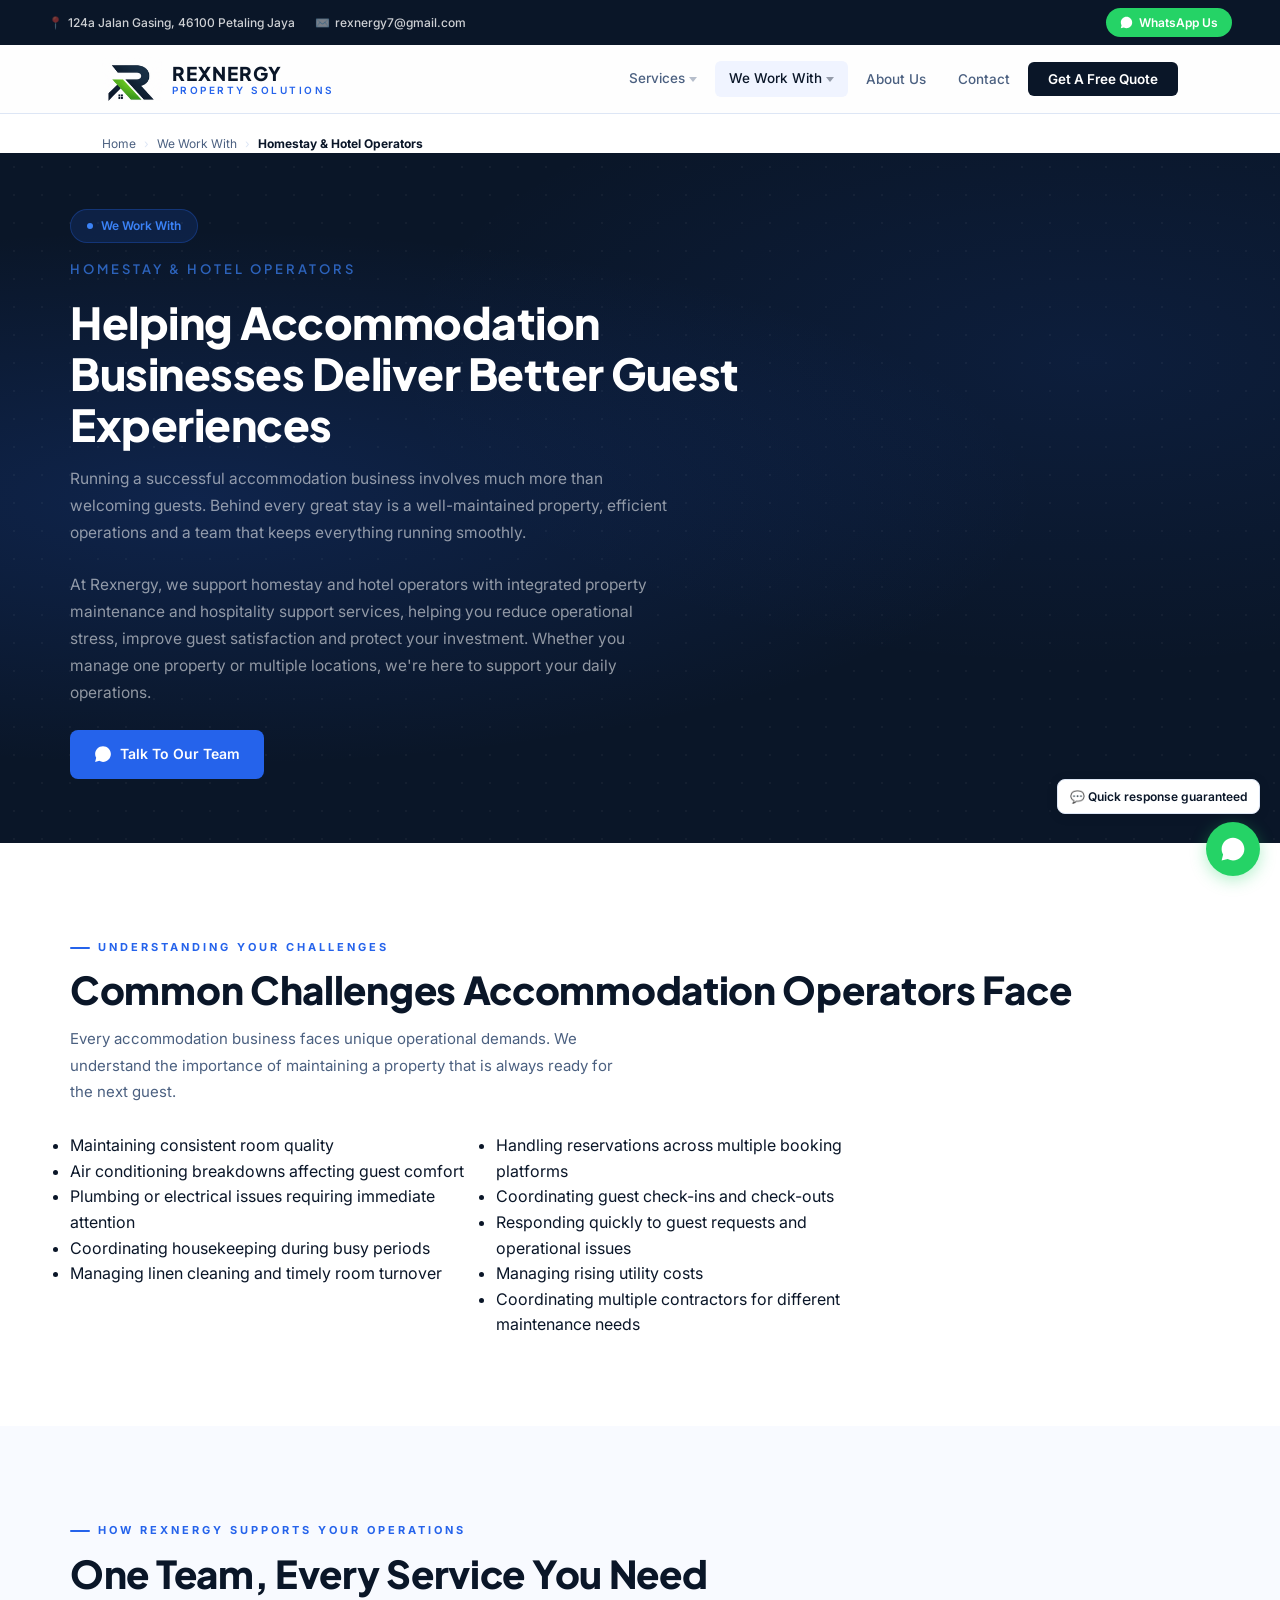
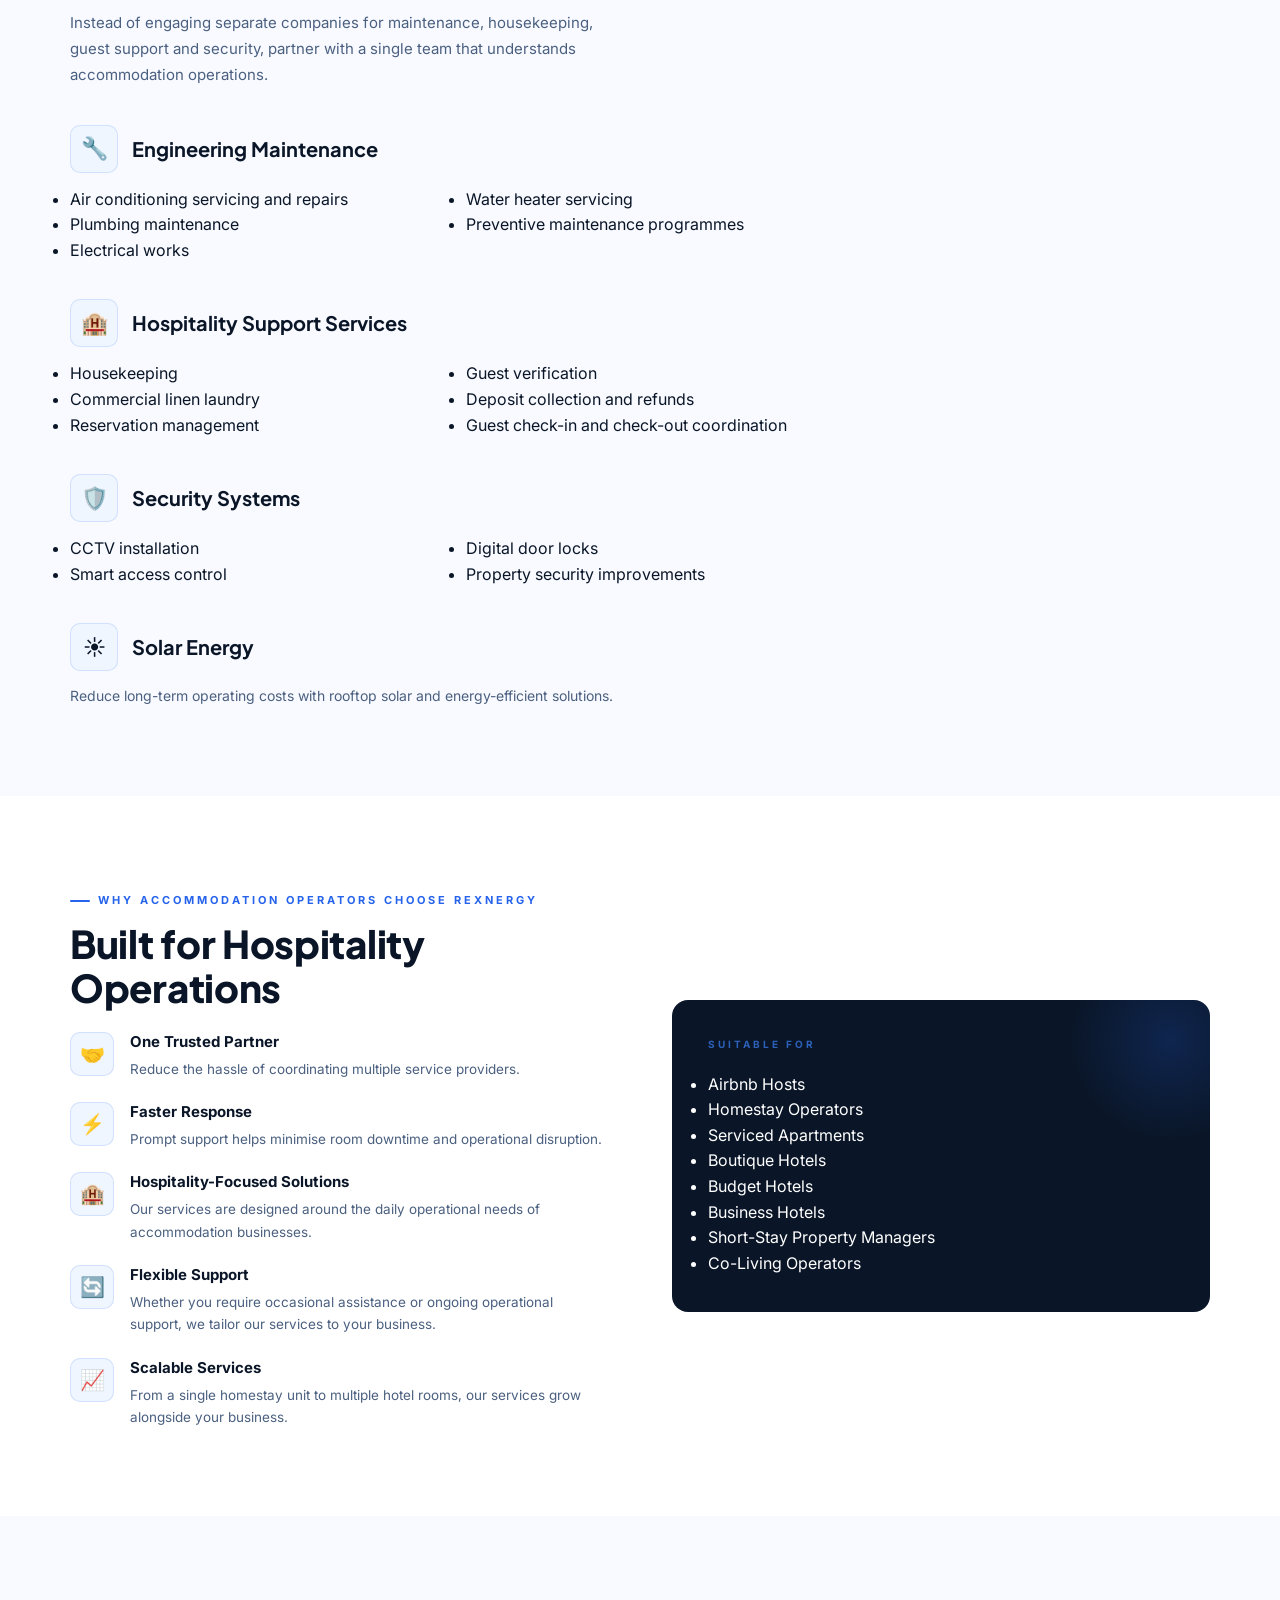
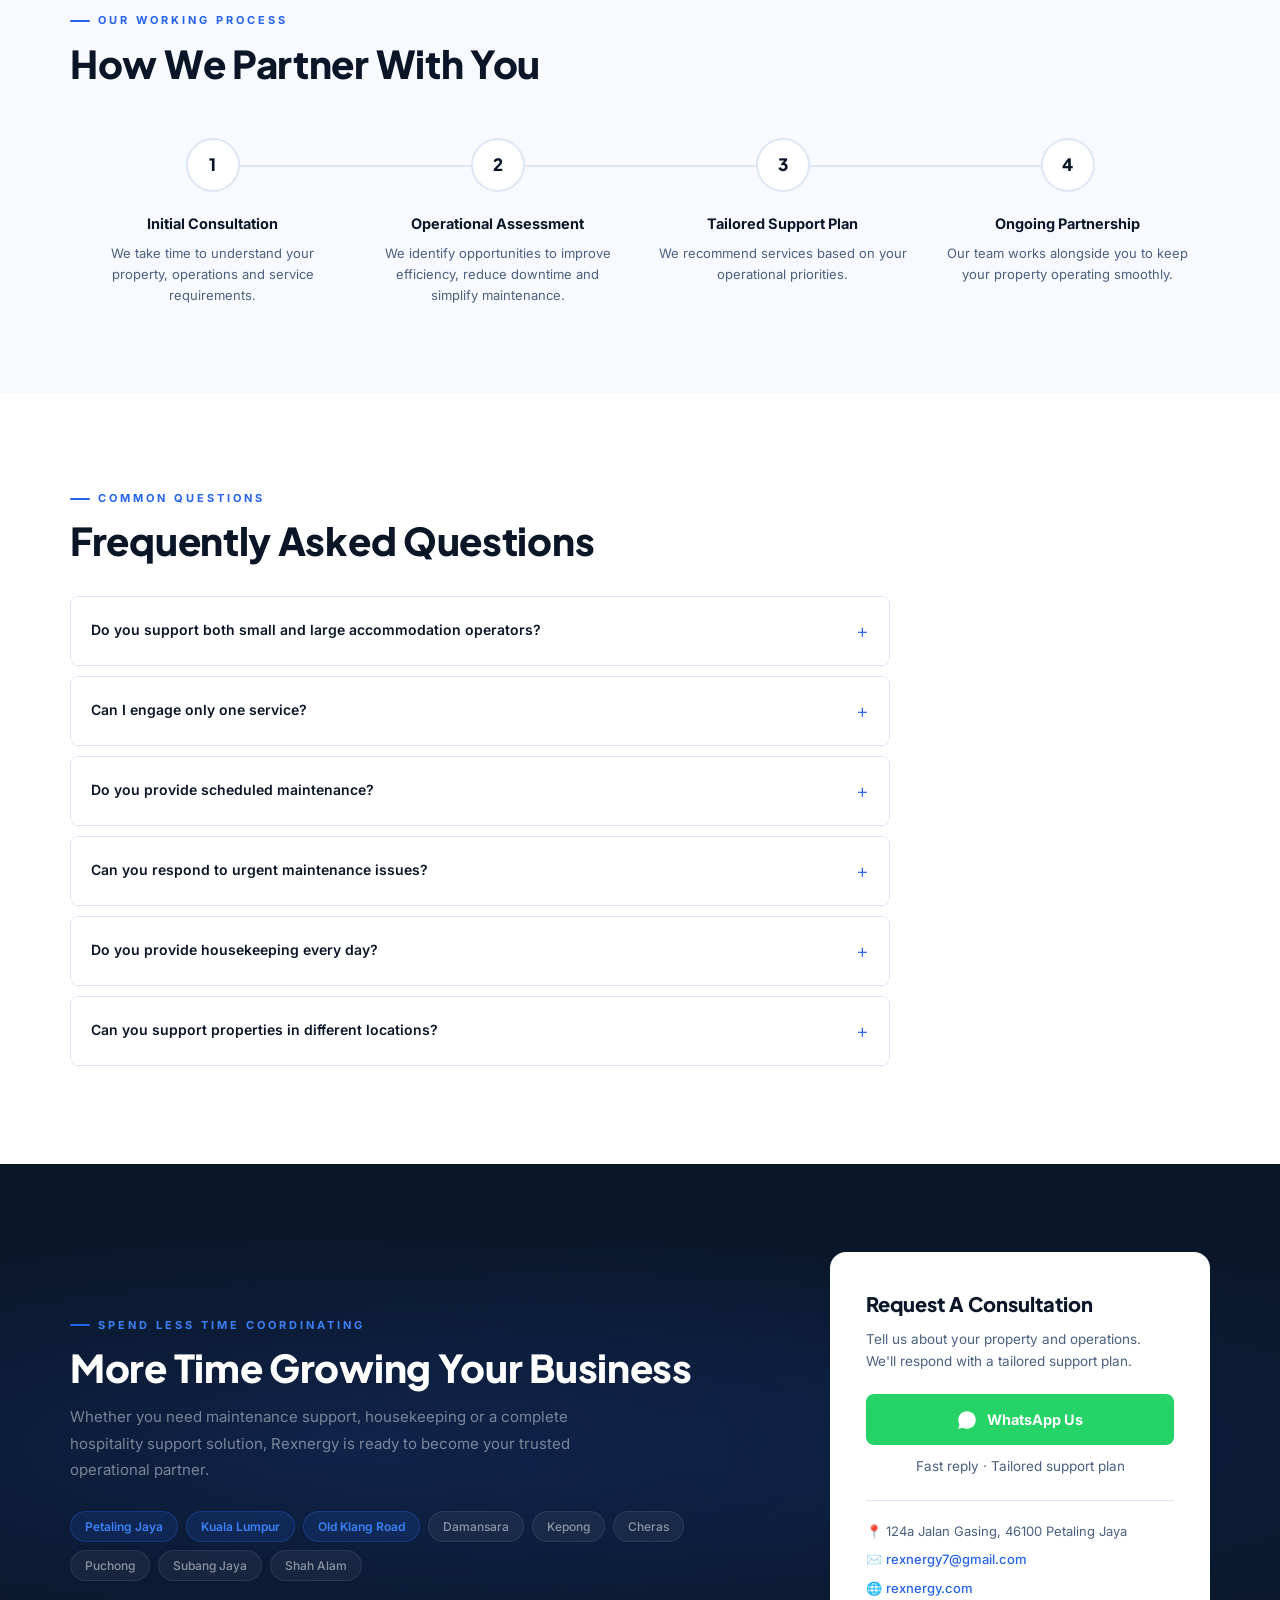
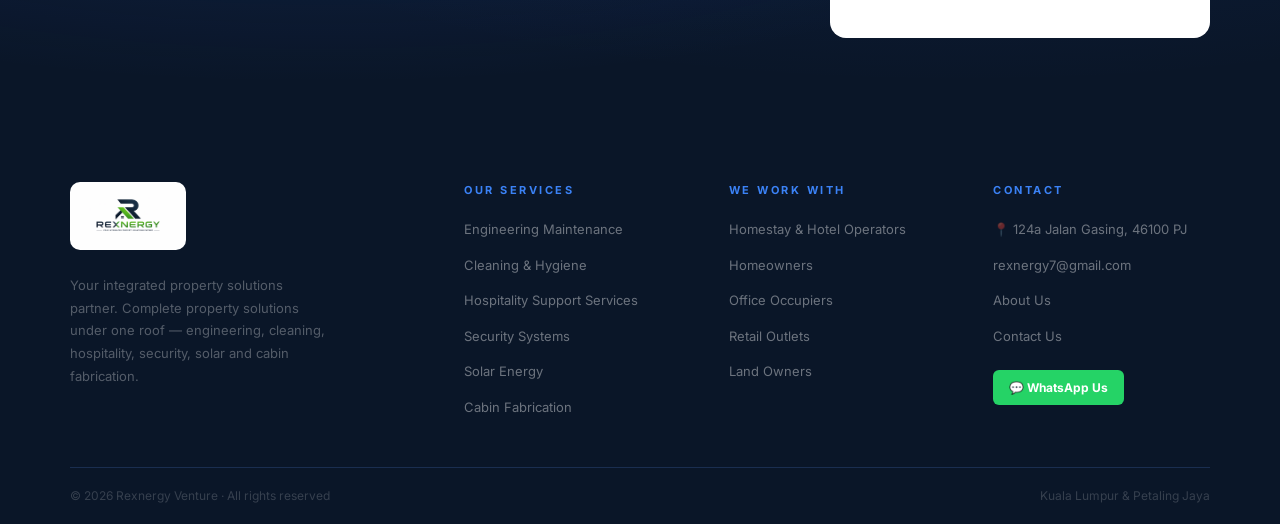
<file: homestay/index.html>
<!DOCTYPE html>
<html lang="en">
<head>
<meta charset="UTF-8">
<meta name="viewport" content="width=device-width, initial-scale=1.0">
<title>Homestay & Hotel Operators — Property Maintenance & Hospitality Support | Rexnergy</title>
<meta name="description" content="Integrated property maintenance and hospitality support for homestay and hotel operators in KL, PJ & Old Klang Road. Housekeeping, engineering maintenance, security and more.">
<link href="https://fonts.googleapis.com/css2?family=Inter:wght@300;400;500;600;700&family=Plus+Jakarta+Sans:wght@400;500;600;700;800&display=swap" rel="stylesheet">
<link rel="stylesheet" href="/css/style.css">
<link rel="icon" type="image/x-icon" href="/images/favicon.ico">
<link rel="icon" type="image/png" sizes="32x32" href="/images/favicon-32x32.png">
<link rel="icon" type="image/png" sizes="16x16" href="/images/favicon-16x16.png">
<link rel="apple-touch-icon" sizes="180x180" href="/images/apple-touch-icon.png">
<script async src="https://www.googletagmanager.com/gtag/js?id=G-FF2KQ5VFH6"></script>
<script src="/js/main.js" defer></script>
</head>
<body>

<div id="site-header"></div>

<div class="breadcrumb">
  <div class="breadcrumb-inner">
    <a href="/">Home</a><span>›</span><a href="/#services">We Work With</a><span>›</span><strong>Homestay &amp; Hotel Operators</strong>
  </div>
</div>

<section class="page-hero">
  <div class="hero-glow"></div>
  <div class="hero-dots"></div>
  <div class="page-hero-inner">
    <div class="hero-badge"><span>We Work With</span></div>
    <div class="hero-tagline">Homestay &amp; Hotel Operators</div>
    <h1 style="font-family:'Plus Jakarta Sans',sans-serif;font-size:clamp(28px,4vw,44px);font-weight:800;color:var(--white);line-height:1.15;letter-spacing:-0.5px;margin-bottom:16px;max-width:700px;">Helping Accommodation Businesses Deliver <span class="accent">Better Guest Experiences</span></h1>
    <p style="font-size:15.5px;color:rgba(255,255,255,0.55);line-height:1.75;max-width:600px;margin-bottom:24px;">Running a successful accommodation business involves much more than welcoming guests. Behind every great stay is a well-maintained property, efficient operations and a team that keeps everything running smoothly.</p>
    <p style="font-size:15.5px;color:rgba(255,255,255,0.55);line-height:1.75;max-width:600px;margin-bottom:24px;">At Rexnergy, we support homestay and hotel operators with integrated property maintenance and hospitality support services, helping you reduce operational stress, improve guest satisfaction and protect your investment. Whether you manage one property or multiple locations, we're here to support your daily operations.</p>
    <a href="https://wa.me/60162234210?text=Hi%20Rexnergy!%20I%27m%20a%20homestay%2Fhotel%20operator%20and%20would%20like%20to%20talk%20to%20your%20team." class="btn btn-accent" target="_blank">
      <svg width="18" height="18" viewBox="0 0 32 32" fill="white"><path d="M16 2C8.28 2 2 8.28 2 16c0 2.46.67 4.76 1.84 6.74L2 30l7.48-1.8A13.93 13.93 0 0016 30c7.72 0 14-6.28 14-14S23.72 2 16 2zm6.27 18.87c-.34-.17-2.02-1-2.34-1.11-.31-.11-.54-.17-.77.17-.23.34-.88 1.11-1.08 1.34-.2.23-.4.26-.74.09-.34-.17-1.44-.53-2.74-1.69-1.01-.9-1.7-2.01-1.9-2.35-.2-.34-.02-.52.15-.69.15-.15.34-.4.51-.6.17-.2.23-.34.34-.57.11-.23.06-.43-.03-.6-.09-.17-.77-1.86-1.06-2.54-.28-.67-.56-.58-.77-.59-.2-.01-.43-.01-.66-.01-.23 0-.6.09-.91.43-.31.34-1.2 1.17-1.2 2.86 0 1.69 1.23 3.32 1.4 3.55.17.23 2.42 3.7 5.86 5.19.82.35 1.46.56 1.96.72.82.26 1.57.22 2.16.13.66-.1 2.02-.82 2.31-1.62.28-.79.28-1.47.2-1.62-.09-.14-.31-.23-.65-.4z"/></svg>
      Talk To Our Team
    </a>
  </div>
</section>

<section style="background:var(--white);">
  <div class="section-inner">
    <div class="eyebrow">Understanding Your Challenges</div>
    <h2 class="section-title">Common Challenges Accommodation Operators Face</h2>
    <p class="section-sub">Every accommodation business faces unique operational demands. We understand the importance of maintaining a property that is always ready for the next guest.</p>
    <div class="checklist-grid" style="margin-top:28px;max-width:820px;">
      <ul class="checklist">
        <li>Maintaining consistent room quality</li>
        <li>Air conditioning breakdowns affecting guest comfort</li>
        <li>Plumbing or electrical issues requiring immediate attention</li>
        <li>Coordinating housekeeping during busy periods</li>
        <li>Managing linen cleaning and timely room turnover</li>
      </ul>
      <ul class="checklist">
        <li>Handling reservations across multiple booking platforms</li>
        <li>Coordinating guest check-ins and check-outs</li>
        <li>Responding quickly to guest requests and operational issues</li>
        <li>Managing rising utility costs</li>
        <li>Coordinating multiple contractors for different maintenance needs</li>
      </ul>
    </div>
  </div>
</section>

<section class="how-bg">
  <div class="section-inner">
    <div class="eyebrow">How Rexnergy Supports Your Operations</div>
    <h2 class="section-title">One Team, Every Service You Need</h2>
    <p class="section-sub">Instead of engaging separate companies for maintenance, housekeeping, guest support and security, partner with a single team that understands accommodation operations.</p>

    <div style="margin-top:36px;">
      <div class="icon-heading"><div class="ih-icon">🔧</div><h3>Engineering Maintenance</h3></div>
      <div class="checklist-grid">
        <ul class="checklist">
          <li>Air conditioning servicing and repairs</li>
          <li>Plumbing maintenance</li>
          <li>Electrical works</li>
        </ul>
        <ul class="checklist">
          <li>Water heater servicing</li>
          <li>Preventive maintenance programmes</li>
        </ul>
      </div>
    </div>

    <div style="margin-top:36px;">
      <div class="icon-heading"><div class="ih-icon">🏨</div><h3>Hospitality Support Services</h3></div>
      <div class="checklist-grid">
        <ul class="checklist">
          <li>Housekeeping</li>
          <li>Commercial linen laundry</li>
          <li>Reservation management</li>
        </ul>
        <ul class="checklist">
          <li>Guest verification</li>
          <li>Deposit collection and refunds</li>
          <li>Guest check-in and check-out coordination</li>
        </ul>
      </div>
    </div>

    <div style="margin-top:36px;">
      <div class="icon-heading"><div class="ih-icon">🛡️</div><h3>Security Systems</h3></div>
      <div class="checklist-grid">
        <ul class="checklist">
          <li>CCTV installation</li>
          <li>Smart access control</li>
        </ul>
        <ul class="checklist">
          <li>Digital door locks</li>
          <li>Property security improvements</li>
        </ul>
      </div>
    </div>

    <div style="margin-top:36px;">
      <div class="icon-heading"><div class="ih-icon">☀️</div><h3>Solar Energy</h3></div>
      <p style="font-size:14px;color:var(--muted);">Reduce long-term operating costs with rooftop solar and energy-efficient solutions.</p>
    </div>
  </div>
</section>

<section style="background:var(--white);">
  <div class="section-inner">
    <div class="why-grid">
      <div>
        <div class="eyebrow">Why Accommodation Operators Choose Rexnergy</div>
        <h2 class="section-title">Built for Hospitality Operations</h2>
        <div class="why-pts" style="margin-top:20px;">
          <div class="why-pt"><div class="wp-icon">🤝</div><div><div class="wp-title">One Trusted Partner</div><div class="wp-desc">Reduce the hassle of coordinating multiple service providers.</div></div></div>
          <div class="why-pt"><div class="wp-icon">⚡</div><div><div class="wp-title">Faster Response</div><div class="wp-desc">Prompt support helps minimise room downtime and operational disruption.</div></div></div>
          <div class="why-pt"><div class="wp-icon">🏨</div><div><div class="wp-title">Hospitality-Focused Solutions</div><div class="wp-desc">Our services are designed around the daily operational needs of accommodation businesses.</div></div></div>
          <div class="why-pt"><div class="wp-icon">🔄</div><div><div class="wp-title">Flexible Support</div><div class="wp-desc">Whether you require occasional assistance or ongoing operational support, we tailor our services to your business.</div></div></div>
          <div class="why-pt"><div class="wp-icon">📈</div><div><div class="wp-title">Scalable Services</div><div class="wp-desc">From a single homestay unit to multiple hotel rooms, our services grow alongside your business.</div></div></div>
        </div>
      </div>
      <div class="why-panel">
        <div class="wp-lbl">Suitable For</div>
        <ul class="checklist" style="margin-top:0;">
          <li style="color:white;border-color:var(--blue-border);">Airbnb Hosts</li>
          <li style="color:white;border-color:var(--blue-border);">Homestay Operators</li>
          <li style="color:white;border-color:var(--blue-border);">Serviced Apartments</li>
          <li style="color:white;border-color:var(--blue-border);">Boutique Hotels</li>
          <li style="color:white;border-color:var(--blue-border);">Budget Hotels</li>
          <li style="color:white;border-color:var(--blue-border);">Business Hotels</li>
          <li style="color:white;border-color:var(--blue-border);">Short-Stay Property Managers</li>
          <li style="color:white;border:none;">Co-Living Operators</li>
        </ul>
      </div>
    </div>
  </div>
</section>

<section class="how-bg">
  <div class="section-inner">
    <div class="eyebrow">Our Working Process</div>
    <h2 class="section-title">How We Partner With You</h2>
    <div class="how-steps">
      <div class="how-step"><div class="hs-num">1</div><div class="hs-title">Initial Consultation</div><p class="hs-desc">We take time to understand your property, operations and service requirements.</p></div>
      <div class="how-step"><div class="hs-num">2</div><div class="hs-title">Operational Assessment</div><p class="hs-desc">We identify opportunities to improve efficiency, reduce downtime and simplify maintenance.</p></div>
      <div class="how-step"><div class="hs-num">3</div><div class="hs-title">Tailored Support Plan</div><p class="hs-desc">We recommend services based on your operational priorities.</p></div>
      <div class="how-step"><div class="hs-num">4</div><div class="hs-title">Ongoing Partnership</div><p class="hs-desc">Our team works alongside you to keep your property operating smoothly.</p></div>
    </div>
  </div>
</section>

<section style="background:var(--white);">
  <div class="section-inner">
    <div class="eyebrow">Common Questions</div>
    <h2 class="section-title">Frequently Asked Questions</h2>
    <div style="margin-top:32px;max-width:820px;">

      <div class="faq-item">
        <div class="faq-q">Do you support both small and large accommodation operators?</div>
        <div class="faq-a">Yes. Whether you manage a single Airbnb unit or multiple hotels, our services can be tailored to your operational needs.</div>
      </div>

      <div class="faq-item">
        <div class="faq-q">Can I engage only one service?</div>
        <div class="faq-a">Absolutely. You may engage us for a single service such as air conditioning maintenance or housekeeping, or combine multiple services into an integrated support package.</div>
      </div>

      <div class="faq-item">
        <div class="faq-q">Do you provide scheduled maintenance?</div>
        <div class="faq-a">Yes. Preventive maintenance programmes can be arranged monthly, quarterly or according to your operational requirements.</div>
      </div>

      <div class="faq-item">
        <div class="faq-q">Can you respond to urgent maintenance issues?</div>
        <div class="faq-a">We understand that guest comfort is essential and strive to respond promptly to urgent maintenance requests, subject to scheduling and availability.</div>
      </div>

      <div class="faq-item">
        <div class="faq-q">Do you provide housekeeping every day?</div>
        <div class="faq-a">Yes. Daily, scheduled or on-demand housekeeping support can be arranged depending on your occupancy and business needs.</div>
      </div>

      <div class="faq-item">
        <div class="faq-q">Can you support properties in different locations?</div>
        <div class="faq-a">Yes. We can discuss support arrangements for operators managing multiple properties across different locations.</div>
      </div>

    </div>
  </div>
</section>

<section class="cta-bg" id="coverage">
  <div class="cta-inner">
    <div>
      <div class="eyebrow">Spend Less Time Coordinating</div>
      <h2 class="section-title">More Time Growing Your Business</h2>
      <p class="section-sub">Whether you need maintenance support, housekeeping or a complete hospitality support solution, Rexnergy is ready to become your trusted operational partner.</p>
      <div class="areas">
        <span class="atag hl">Petaling Jaya</span><span class="atag hl">Kuala Lumpur</span>
        <span class="atag hl">Old Klang Road</span><span class="atag">Damansara</span>
        <span class="atag">Kepong</span><span class="atag">Cheras</span><span class="atag">Puchong</span>
        <span class="atag">Subang Jaya</span><span class="atag">Shah Alam</span>
      </div>
    </div>
    <div class="cta-box">
      <h3>Request A Consultation</h3>
      <p>Tell us about your property and operations. We'll respond with a tailored support plan.</p>
      <a href="https://wa.me/60162234210?text=Hi%20Rexnergy!%20I%27d%20like%20to%20request%20a%20consultation.%20I%20operate%20a%20homestay%2Fhotel." class="btn-wa" target="_blank">
        <svg width="20" height="20" viewBox="0 0 32 32" fill="white"><path d="M16 2C8.28 2 2 8.28 2 16c0 2.46.67 4.76 1.84 6.74L2 30l7.48-1.8A13.93 13.93 0 0016 30c7.72 0 14-6.28 14-14S23.72 2 16 2zm6.27 18.87c-.34-.17-2.02-1-2.34-1.11-.31-.11-.54-.17-.77.17-.23.34-.88 1.11-1.08 1.34-.2.23-.4.26-.74.09-.34-.17-1.44-.53-2.74-1.69-1.01-.9-1.7-2.01-1.9-2.35-.2-.34-.02-.52.15-.69.15-.15.34-.4.51-.6.17-.2.23-.34.34-.57.11-.23.06-.43-.03-.6-.09-.17-.77-1.86-1.06-2.54-.28-.67-.56-.58-.77-.59-.2-.01-.43-.01-.66-.01-.23 0-.6.09-.91.43-.31.34-1.2 1.17-1.2 2.86 0 1.69 1.23 3.32 1.4 3.55.17.23 2.42 3.7 5.86 5.19.82.35 1.46.56 1.96.72.82.26 1.57.22 2.16.13.66-.1 2.02-.82 2.31-1.62.28-.79.28-1.47.2-1.62-.09-.14-.31-.23-.65-.4z"/></svg>
        WhatsApp Us
      </a>
      <p class="cta-note">Fast reply · Tailored support plan</p>
      <div class="cta-contact">
        📍 124a Jalan Gasing, 46100 Petaling Jaya<br>
        ✉️ <a href="mailto:rexnergy7@gmail.com">rexnergy7@gmail.com</a><br>
        🌐 <a href="https://rexnergy.com">rexnergy.com</a>
      </div>
    </div>
  </div>
</section>

<div id="site-footer"></div>

</body>
</html>
</file>
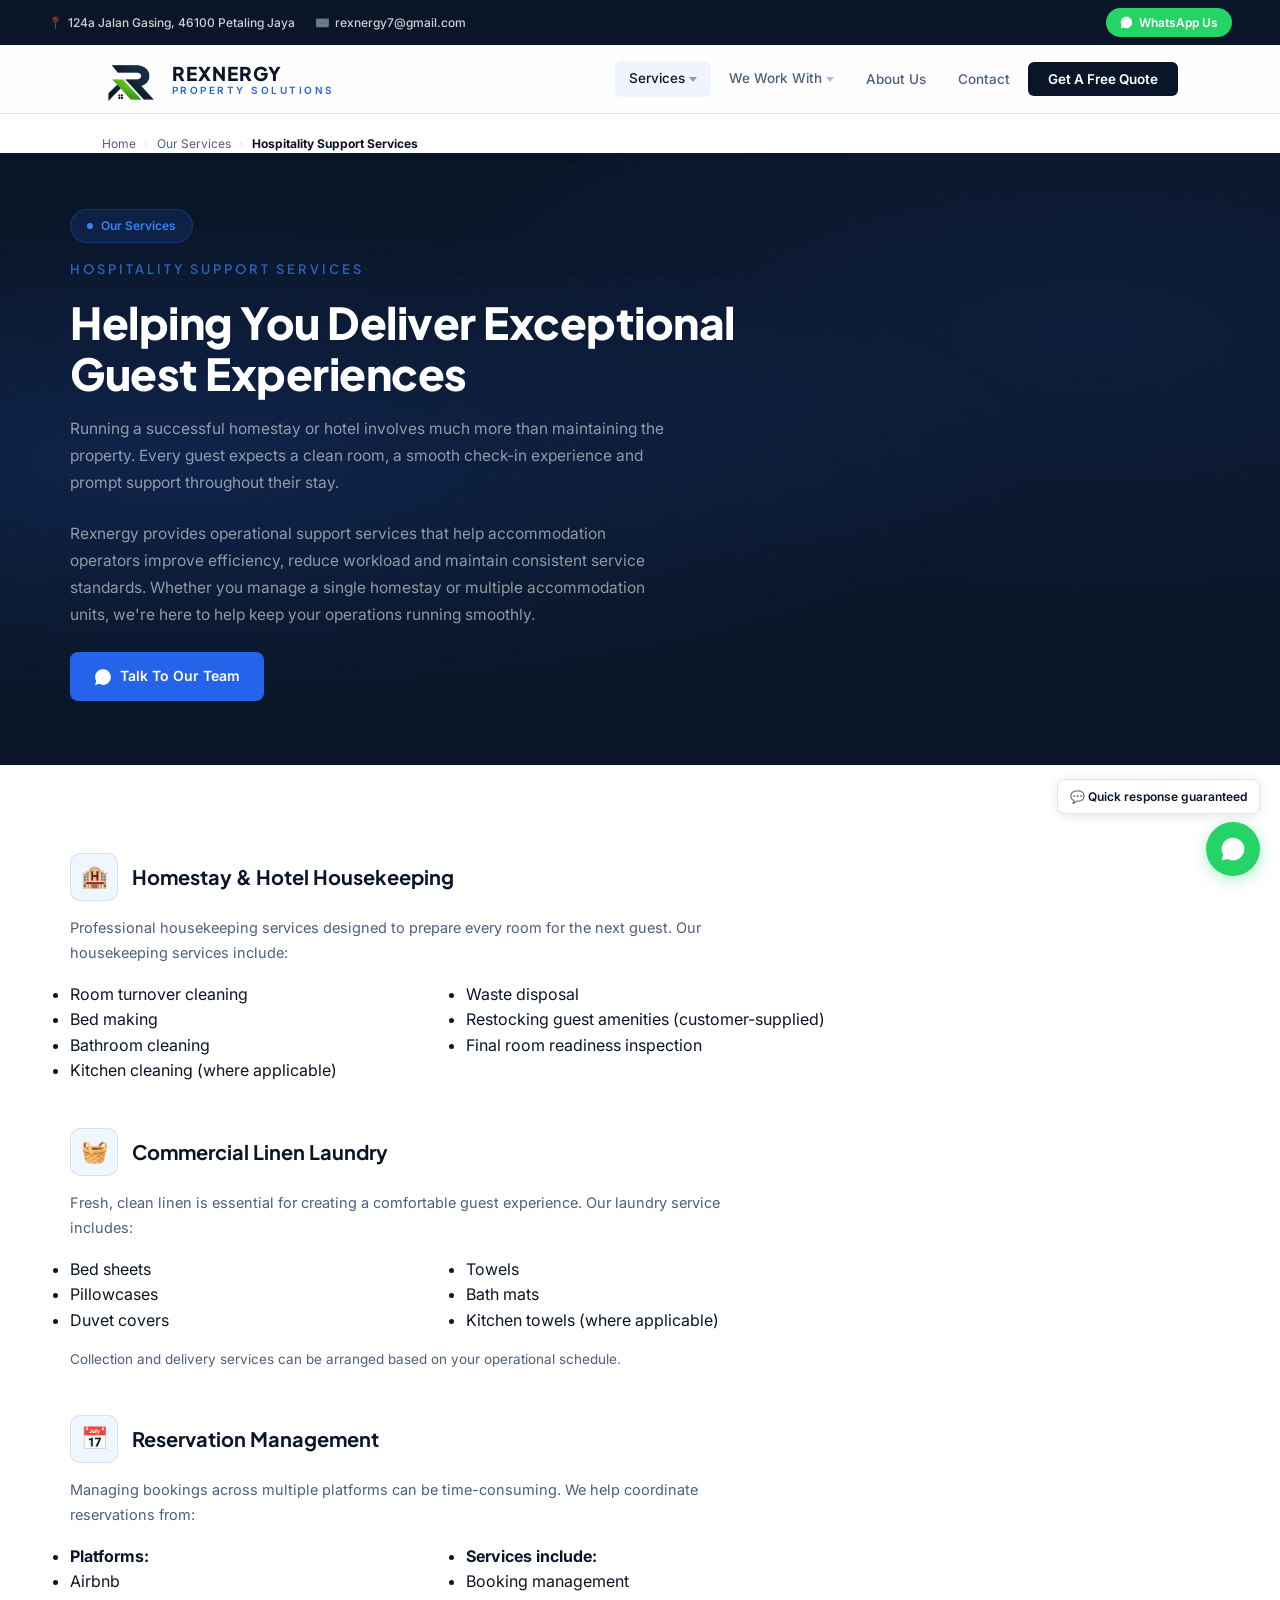
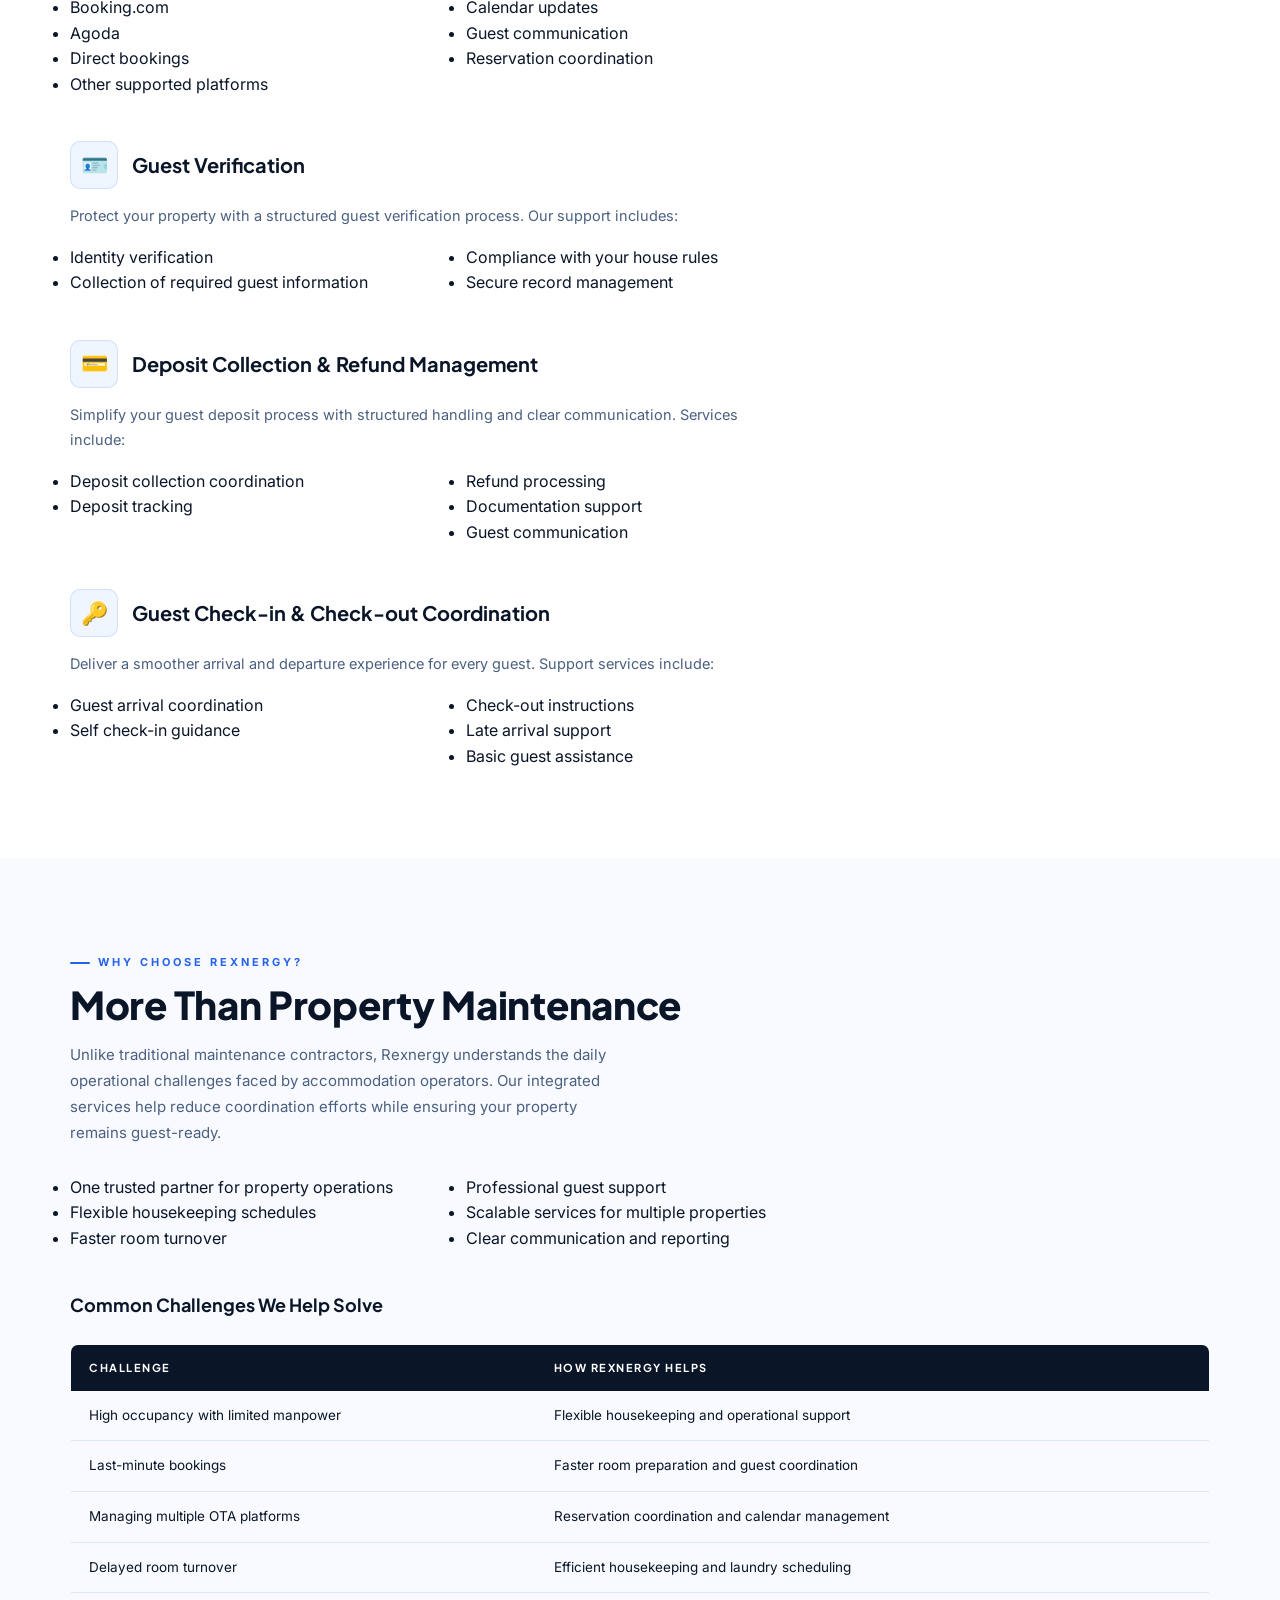
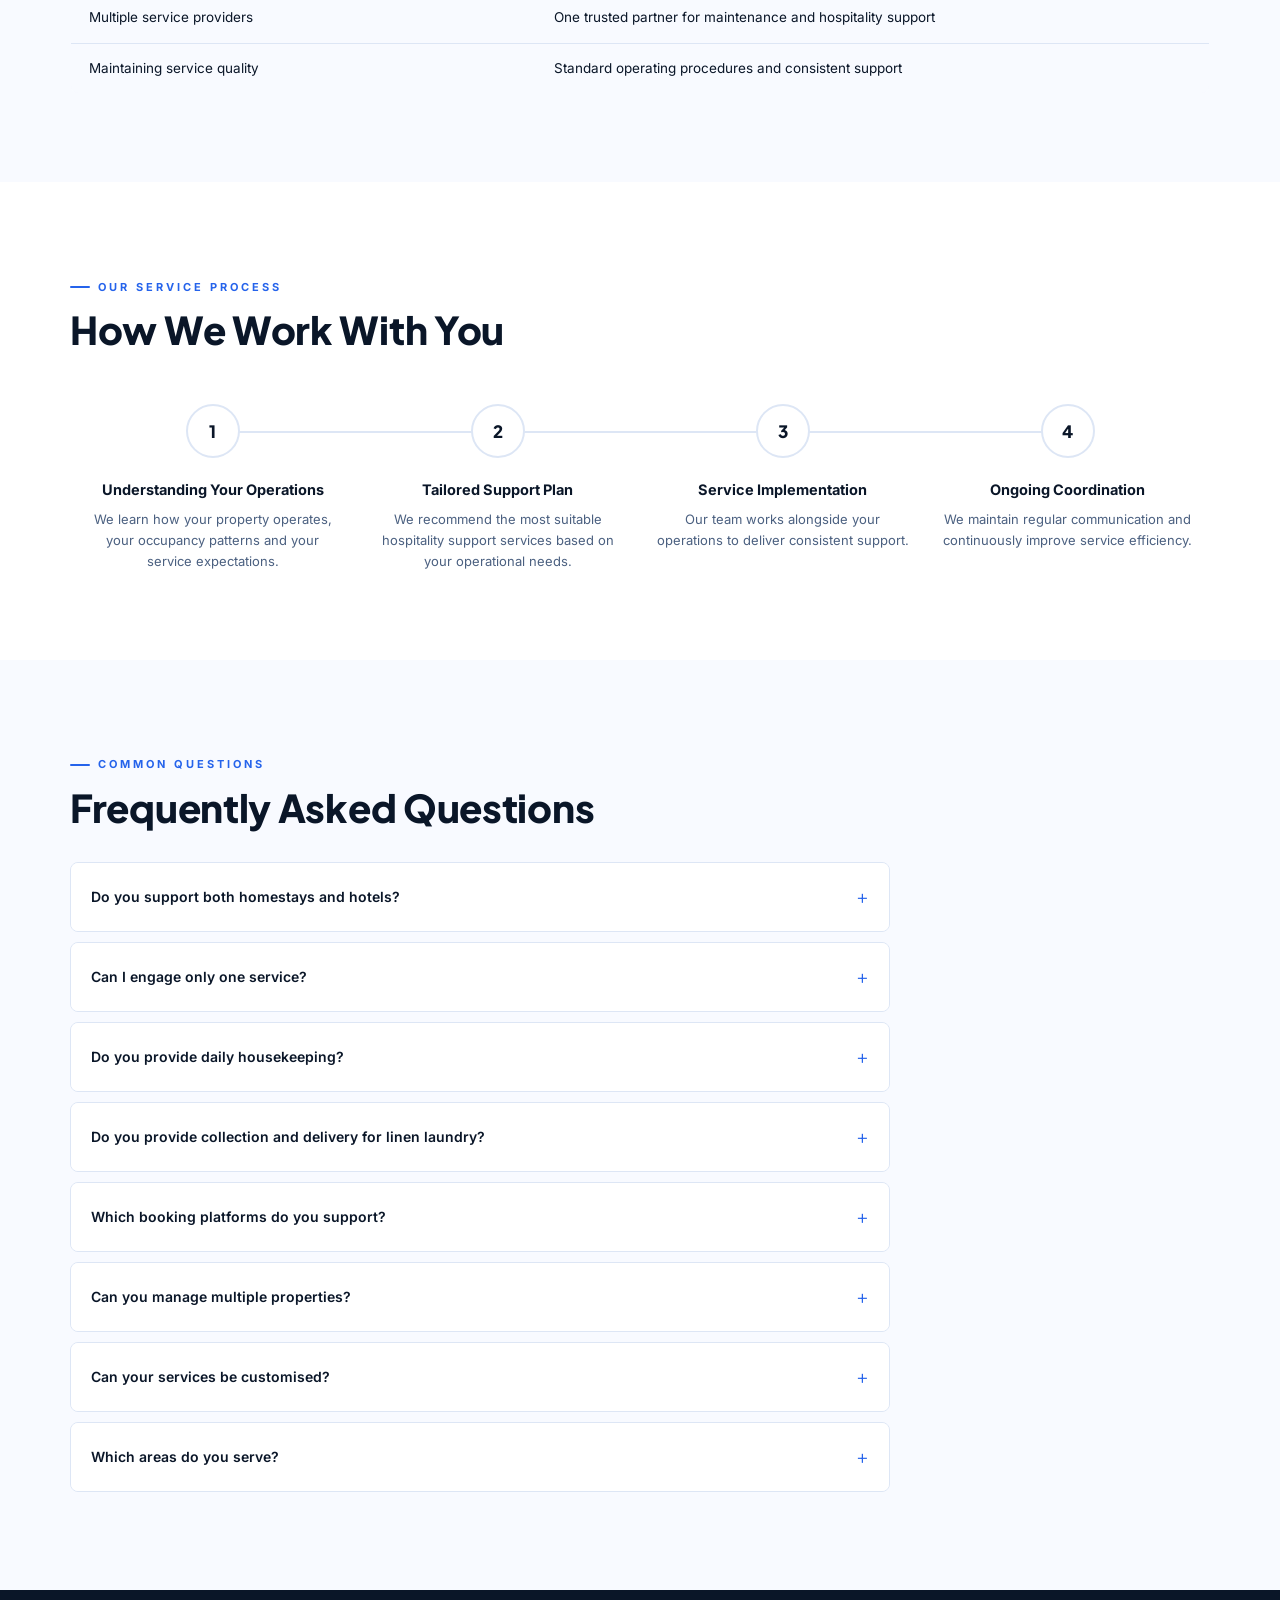
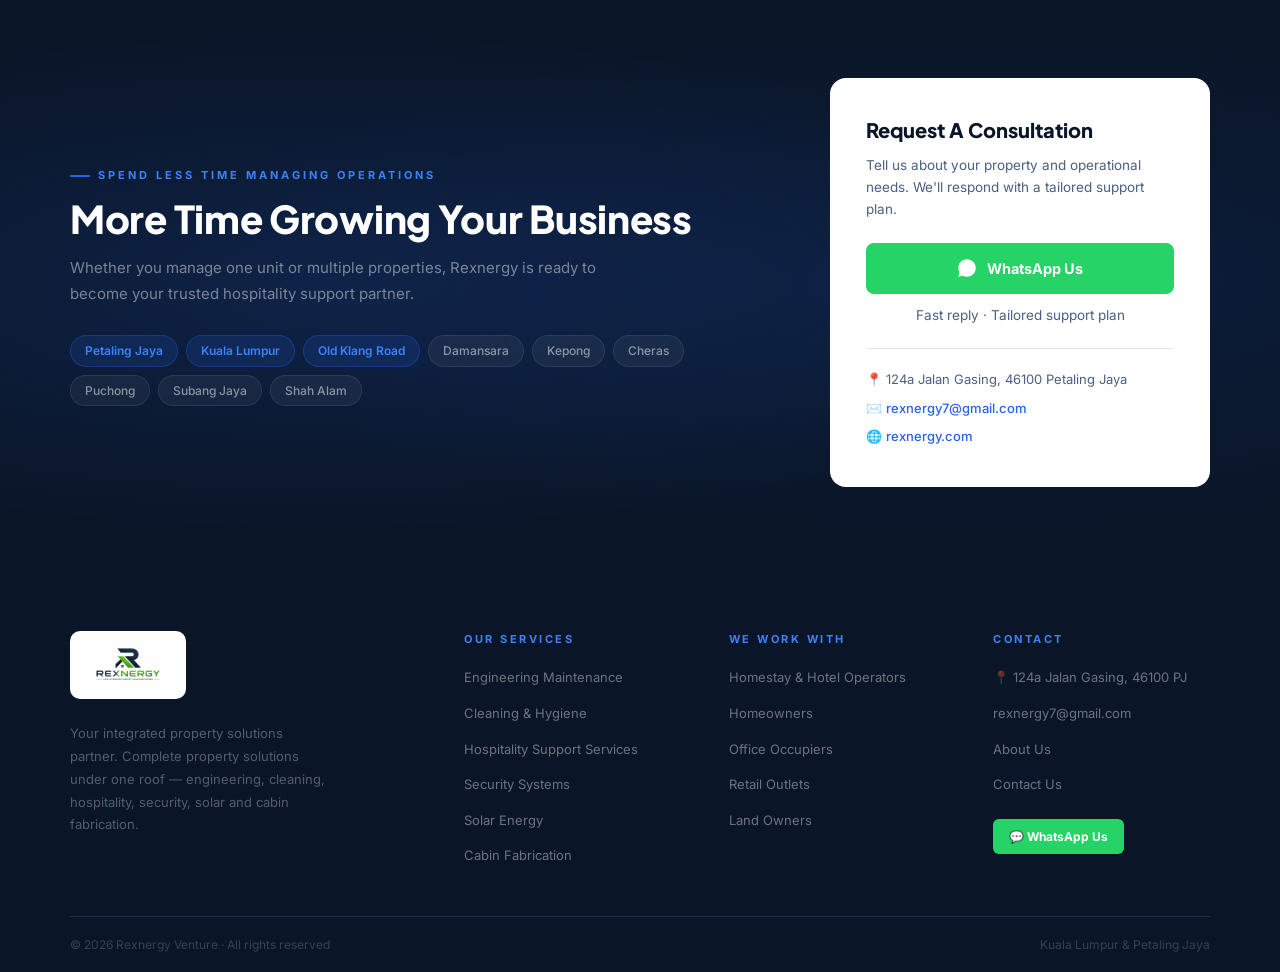
<file: hospitality/index.html>
<!DOCTYPE html>
<html lang="en">
<head>
<meta charset="UTF-8">
<meta name="viewport" content="width=device-width, initial-scale=1.0">
<title>Hospitality Support Services — Housekeeping, Laundry & Reservation Management | Rexnergy</title>
<meta name="description" content="Operational support for homestay and hotel operators in KL, PJ & Old Klang Road — housekeeping, linen laundry, reservation management, guest verification and check-in coordination.">
<link href="https://fonts.googleapis.com/css2?family=Inter:wght@300;400;500;600;700&family=Plus+Jakarta+Sans:wght@400;500;600;700;800&display=swap" rel="stylesheet">
<link rel="stylesheet" href="/css/style.css">
<link rel="icon" type="image/x-icon" href="/images/favicon.ico">
<link rel="icon" type="image/png" sizes="32x32" href="/images/favicon-32x32.png">
<link rel="icon" type="image/png" sizes="16x16" href="/images/favicon-16x16.png">
<link rel="apple-touch-icon" sizes="180x180" href="/images/apple-touch-icon.png">
<script async src="https://www.googletagmanager.com/gtag/js?id=G-FF2KQ5VFH6"></script>
<script src="/js/main.js" defer></script>
</head>
<body>

<div id="site-header"></div>

<!-- BREADCRUMB -->
<div class="breadcrumb">
  <div class="breadcrumb-inner">
    <a href="/">Home</a><span>›</span><a href="/#services">Our Services</a><span>›</span><strong>Hospitality Support Services</strong>
  </div>
</div>

<!-- PAGE HERO -->
<section class="page-hero">
  <div class="hero-glow"></div>
  <div class="hero-dots"></div>
  <div class="page-hero-inner">
    <div class="hero-badge"><span>Our Services</span></div>
    <div class="hero-tagline">Hospitality Support Services</div>
    <h1 style="font-family:'Plus Jakarta Sans',sans-serif;font-size:clamp(28px,4vw,44px);font-weight:800;color:var(--white);line-height:1.15;letter-spacing:-0.5px;margin-bottom:16px;max-width:700px;">Helping You Deliver <span class="accent">Exceptional Guest Experiences</span></h1>
    <p style="font-size:15.5px;color:rgba(255,255,255,0.55);line-height:1.75;max-width:600px;margin-bottom:24px;">Running a successful homestay or hotel involves much more than maintaining the property. Every guest expects a clean room, a smooth check-in experience and prompt support throughout their stay.</p>
    <p style="font-size:15.5px;color:rgba(255,255,255,0.55);line-height:1.75;max-width:600px;margin-bottom:24px;">Rexnergy provides operational support services that help accommodation operators improve efficiency, reduce workload and maintain consistent service standards. Whether you manage a single homestay or multiple accommodation units, we're here to help keep your operations running smoothly.</p>
    <a href="https://wa.me/60162234210?text=Hi%20Rexnergy!%20I%27d%20like%20to%20request%20a%20free%20consultation%20for%20Hospitality%20Support%20Services." class="btn btn-accent" target="_blank">
      <svg width="18" height="18" viewBox="0 0 32 32" fill="white"><path d="M16 2C8.28 2 2 8.28 2 16c0 2.46.67 4.76 1.84 6.74L2 30l7.48-1.8A13.93 13.93 0 0016 30c7.72 0 14-6.28 14-14S23.72 2 16 2zm6.27 18.87c-.34-.17-2.02-1-2.34-1.11-.31-.11-.54-.17-.77.17-.23.34-.88 1.11-1.08 1.34-.2.23-.4.26-.74.09-.34-.17-1.44-.53-2.74-1.69-1.01-.9-1.7-2.01-1.9-2.35-.2-.34-.02-.52.15-.69.15-.15.34-.4.51-.6.17-.2.23-.34.34-.57.11-.23.06-.43-.03-.6-.09-.17-.77-1.86-1.06-2.54-.28-.67-.56-.58-.77-.59-.2-.01-.43-.01-.66-.01-.23 0-.6.09-.91.43-.31.34-1.2 1.17-1.2 2.86 0 1.69 1.23 3.32 1.4 3.55.17.23 2.42 3.7 5.86 5.19.82.35 1.46.56 1.96.72.82.26 1.57.22 2.16.13.66-.1 2.02-.82 2.31-1.62.28-.79.28-1.47.2-1.62-.09-.14-.31-.23-.65-.4z"/></svg>
      Talk To Our Team
    </a>
  </div>
</section>

<!-- SERVICE DETAILS -->
<section style="background:var(--white);">
  <div class="section-inner">

    <div class="service-block">
      <div class="icon-heading">
        <div class="ih-icon">🏨</div>
        <h3>Homestay &amp; Hotel Housekeeping</h3>
      </div>
      <p class="lead">Professional housekeeping services designed to prepare every room for the next guest. Our housekeeping services include:</p>
      <div class="checklist-grid">
        <ul class="checklist">
          <li>Room turnover cleaning</li>
          <li>Bed making</li>
          <li>Bathroom cleaning</li>
          <li>Kitchen cleaning (where applicable)</li>
        </ul>
        <ul class="checklist">
          <li>Waste disposal</li>
          <li>Restocking guest amenities (customer-supplied)</li>
          <li>Final room readiness inspection</li>
        </ul>
      </div>
    </div>

    <div class="service-block">
      <div class="icon-heading">
        <div class="ih-icon">🧺</div>
        <h3>Commercial Linen Laundry</h3>
      </div>
      <p class="lead">Fresh, clean linen is essential for creating a comfortable guest experience. Our laundry service includes:</p>
      <div class="checklist-grid">
        <ul class="checklist">
          <li>Bed sheets</li>
          <li>Pillowcases</li>
          <li>Duvet covers</li>
        </ul>
        <ul class="checklist">
          <li>Towels</li>
          <li>Bath mats</li>
          <li>Kitchen towels (where applicable)</li>
        </ul>
      </div>
      <p style="font-size:13.5px;color:var(--muted);margin-top:16px;">Collection and delivery services can be arranged based on your operational schedule.</p>
    </div>

    <div class="service-block">
      <div class="icon-heading">
        <div class="ih-icon">📅</div>
        <h3>Reservation Management</h3>
      </div>
      <p class="lead">Managing bookings across multiple platforms can be time-consuming. We help coordinate reservations from:</p>
      <div class="checklist-grid">
        <ul class="checklist">
          <li><strong>Platforms:</strong></li>
          <li>Airbnb</li>
          <li>Booking.com</li>
          <li>Agoda</li>
          <li>Direct bookings</li>
          <li>Other supported platforms</li>
        </ul>
        <ul class="checklist">
          <li><strong>Services include:</strong></li>
          <li>Booking management</li>
          <li>Calendar updates</li>
          <li>Guest communication</li>
          <li>Reservation coordination</li>
        </ul>
      </div>
    </div>

    <div class="service-block">
      <div class="icon-heading">
        <div class="ih-icon">🪪</div>
        <h3>Guest Verification</h3>
      </div>
      <p class="lead">Protect your property with a structured guest verification process. Our support includes:</p>
      <div class="checklist-grid">
        <ul class="checklist">
          <li>Identity verification</li>
          <li>Collection of required guest information</li>
        </ul>
        <ul class="checklist">
          <li>Compliance with your house rules</li>
          <li>Secure record management</li>
        </ul>
      </div>
    </div>

    <div class="service-block">
      <div class="icon-heading">
        <div class="ih-icon">💳</div>
        <h3>Deposit Collection &amp; Refund Management</h3>
      </div>
      <p class="lead">Simplify your guest deposit process with structured handling and clear communication. Services include:</p>
      <div class="checklist-grid">
        <ul class="checklist">
          <li>Deposit collection coordination</li>
          <li>Deposit tracking</li>
        </ul>
        <ul class="checklist">
          <li>Refund processing</li>
          <li>Documentation support</li>
          <li>Guest communication</li>
        </ul>
      </div>
    </div>

    <div class="service-block">
      <div class="icon-heading">
        <div class="ih-icon">🔑</div>
        <h3>Guest Check-in &amp; Check-out Coordination</h3>
      </div>
      <p class="lead">Deliver a smoother arrival and departure experience for every guest. Support services include:</p>
      <div class="checklist-grid">
        <ul class="checklist">
          <li>Guest arrival coordination</li>
          <li>Self check-in guidance</li>
        </ul>
        <ul class="checklist">
          <li>Check-out instructions</li>
          <li>Late arrival support</li>
          <li>Basic guest assistance</li>
        </ul>
      </div>
    </div>

  </div>
</section>

<!-- WHY CHOOSE REXNERGY + CHALLENGES TABLE -->
<section class="how-bg">
  <div class="section-inner">
    <div class="eyebrow">Why Choose Rexnergy?</div>
    <h2 class="section-title">More Than Property Maintenance</h2>
    <p class="section-sub">Unlike traditional maintenance contractors, Rexnergy understands the daily operational challenges faced by accommodation operators. Our integrated services help reduce coordination efforts while ensuring your property remains guest-ready.</p>

    <div class="checklist-grid" style="margin-top:28px;">
      <ul class="checklist">
        <li>One trusted partner for property operations</li>
        <li>Flexible housekeeping schedules</li>
        <li>Faster room turnover</li>
      </ul>
      <ul class="checklist">
        <li>Professional guest support</li>
        <li>Scalable services for multiple properties</li>
        <li>Clear communication and reporting</li>
      </ul>
    </div>

    <h3 style="font-family:'Plus Jakarta Sans',sans-serif;font-size:18px;font-weight:700;color:var(--text);margin:40px 0 4px;">Common Challenges We Help Solve</h3>
    <table class="content-table">
      <thead>
        <tr><th>Challenge</th><th>How Rexnergy Helps</th></tr>
      </thead>
      <tbody>
        <tr><td>High occupancy with limited manpower</td><td>Flexible housekeeping and operational support</td></tr>
        <tr><td>Last-minute bookings</td><td>Faster room preparation and guest coordination</td></tr>
        <tr><td>Managing multiple OTA platforms</td><td>Reservation coordination and calendar management</td></tr>
        <tr><td>Delayed room turnover</td><td>Efficient housekeeping and laundry scheduling</td></tr>
        <tr><td>Multiple service providers</td><td>One trusted partner for maintenance and hospitality support</td></tr>
        <tr><td>Maintaining service quality</td><td>Standard operating procedures and consistent support</td></tr>
      </tbody>
    </table>
  </div>
</section>

<!-- SERVICE PROCESS -->
<section style="background:var(--white);">
  <div class="section-inner">
    <div class="eyebrow">Our Service Process</div>
    <h2 class="section-title">How We Work With You</h2>
    <div class="how-steps">
      <div class="how-step"><div class="hs-num">1</div><div class="hs-title">Understanding Your Operations</div><p class="hs-desc">We learn how your property operates, your occupancy patterns and your service expectations.</p></div>
      <div class="how-step"><div class="hs-num">2</div><div class="hs-title">Tailored Support Plan</div><p class="hs-desc">We recommend the most suitable hospitality support services based on your operational needs.</p></div>
      <div class="how-step"><div class="hs-num">3</div><div class="hs-title">Service Implementation</div><p class="hs-desc">Our team works alongside your operations to deliver consistent support.</p></div>
      <div class="how-step"><div class="hs-num">4</div><div class="hs-title">Ongoing Coordination</div><p class="hs-desc">We maintain regular communication and continuously improve service efficiency.</p></div>
    </div>
  </div>
</section>

<!-- FAQ -->
<section class="how-bg">
  <div class="section-inner">
    <div class="eyebrow">Common Questions</div>
    <h2 class="section-title">Frequently Asked Questions</h2>
    <div style="margin-top:32px;max-width:820px;">

      <div class="faq-item">
        <div class="faq-q">Do you support both homestays and hotels?</div>
        <div class="faq-a">Yes. We support Airbnb hosts, serviced apartments, boutique hotels, budget hotels and other accommodation providers.</div>
      </div>

      <div class="faq-item">
        <div class="faq-q">Can I engage only one service?</div>
        <div class="faq-a">Yes. You may engage individual services such as housekeeping or reservation management, or combine multiple services into a customised support package.</div>
      </div>

      <div class="faq-item">
        <div class="faq-q">Do you provide daily housekeeping?</div>
        <div class="faq-a">Yes. Housekeeping schedules can be arranged based on your occupancy and operational requirements.</div>
      </div>

      <div class="faq-item">
        <div class="faq-q">Do you provide collection and delivery for linen laundry?</div>
        <div class="faq-a">Yes. Collection and delivery can be scheduled to match your room turnover requirements.</div>
      </div>

      <div class="faq-item">
        <div class="faq-q">Which booking platforms do you support?</div>
        <div class="faq-a">We can assist with reservations from major OTA platforms such as Airbnb, Booking.com, Agoda and direct bookings, subject to your preferred workflow.</div>
      </div>

      <div class="faq-item">
        <div class="faq-q">Can you manage multiple properties?</div>
        <div class="faq-a">Yes. Our services are designed to support operators managing multiple homestays, serviced apartments or hotels across different locations.</div>
      </div>

      <div class="faq-item">
        <div class="faq-q">Can your services be customised?</div>
        <div class="faq-a">Absolutely. Every accommodation business operates differently, so we'll tailor a support solution that fits your property size, occupancy and operational needs.</div>
      </div>

      <div class="faq-item">
        <div class="faq-q">Which areas do you serve?</div>
        <div class="faq-a">We primarily support accommodation operators in Kuala Lumpur, Petaling Jaya, Old Klang Road and surrounding Klang Valley areas.</div>
      </div>

    </div>
  </div>
</section>

<!-- CTA + COVERAGE -->
<section class="cta-bg" id="coverage">
  <div class="cta-inner">
    <div>
      <div class="eyebrow">Spend Less Time Managing Operations</div>
      <h2 class="section-title">More Time Growing Your Business</h2>
      <p class="section-sub">Whether you manage one unit or multiple properties, Rexnergy is ready to become your trusted hospitality support partner.</p>
      <div class="areas">
        <span class="atag hl">Petaling Jaya</span><span class="atag hl">Kuala Lumpur</span>
        <span class="atag hl">Old Klang Road</span><span class="atag">Damansara</span>
        <span class="atag">Kepong</span><span class="atag">Cheras</span><span class="atag">Puchong</span>
        <span class="atag">Subang Jaya</span><span class="atag">Shah Alam</span>
      </div>
    </div>
    <div class="cta-box">
      <h3>Request A Consultation</h3>
      <p>Tell us about your property and operational needs. We'll respond with a tailored support plan.</p>
      <a href="https://wa.me/60162234210?text=Hi%20Rexnergy!%20I%27d%20like%20to%20request%20a%20consultation%20for%20Hospitality%20Support%20Services." class="btn-wa" target="_blank">
        <svg width="20" height="20" viewBox="0 0 32 32" fill="white"><path d="M16 2C8.28 2 2 8.28 2 16c0 2.46.67 4.76 1.84 6.74L2 30l7.48-1.8A13.93 13.93 0 0016 30c7.72 0 14-6.28 14-14S23.72 2 16 2zm6.27 18.87c-.34-.17-2.02-1-2.34-1.11-.31-.11-.54-.17-.77.17-.23.34-.88 1.11-1.08 1.34-.2.23-.4.26-.74.09-.34-.17-1.44-.53-2.74-1.69-1.01-.9-1.7-2.01-1.9-2.35-.2-.34-.02-.52.15-.69.15-.15.34-.4.51-.6.17-.2.23-.34.34-.57.11-.23.06-.43-.03-.6-.09-.17-.77-1.86-1.06-2.54-.28-.67-.56-.58-.77-.59-.2-.01-.43-.01-.66-.01-.23 0-.6.09-.91.43-.31.34-1.2 1.17-1.2 2.86 0 1.69 1.23 3.32 1.4 3.55.17.23 2.42 3.7 5.86 5.19.82.35 1.46.56 1.96.72.82.26 1.57.22 2.16.13.66-.1 2.02-.82 2.31-1.62.28-.79.28-1.47.2-1.62-.09-.14-.31-.23-.65-.4z"/></svg>
        WhatsApp Us
      </a>
      <p class="cta-note">Fast reply · Tailored support plan</p>
      <div class="cta-contact">
        📍 124a Jalan Gasing, 46100 Petaling Jaya<br>
        ✉️ <a href="mailto:rexnergy7@gmail.com">rexnergy7@gmail.com</a><br>
        🌐 <a href="https://rexnergy.com">rexnergy.com</a>
      </div>
    </div>
  </div>
</section>

<div id="site-footer"></div>

</body>
</html>
</file>
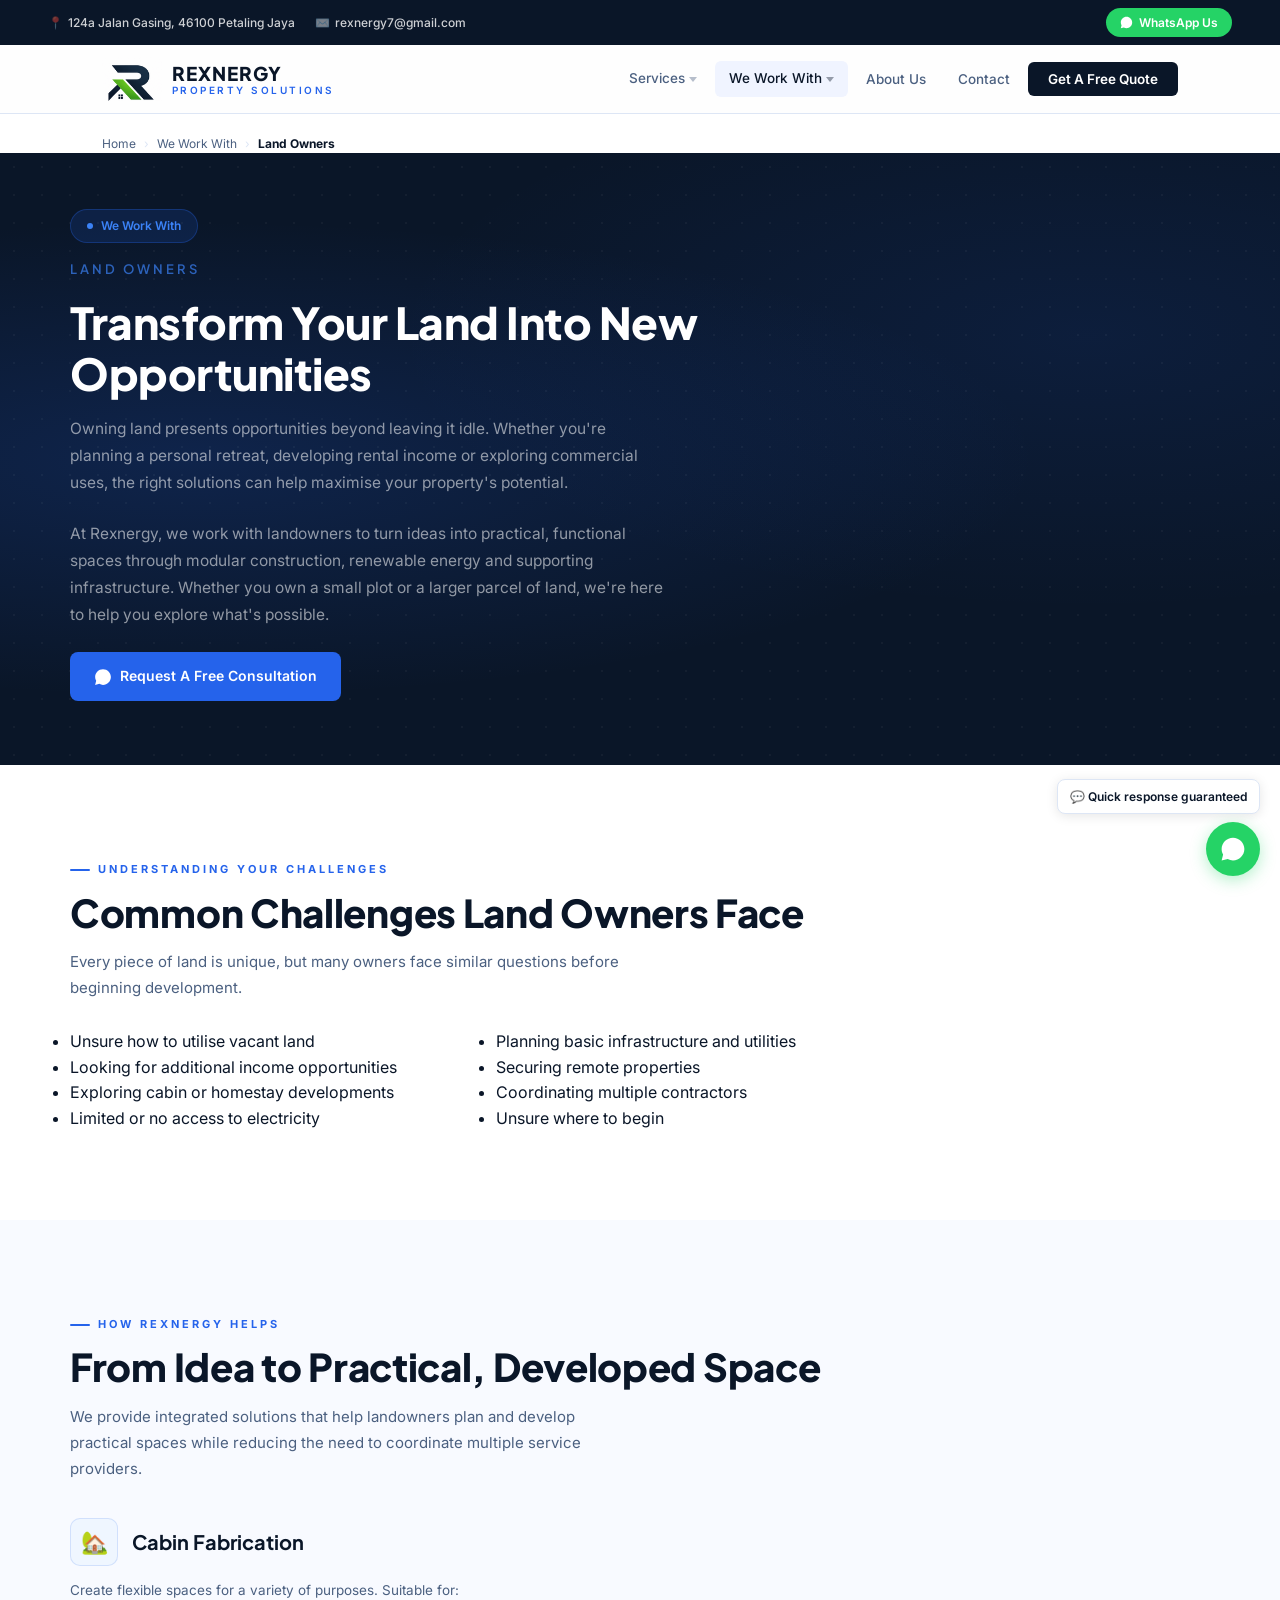
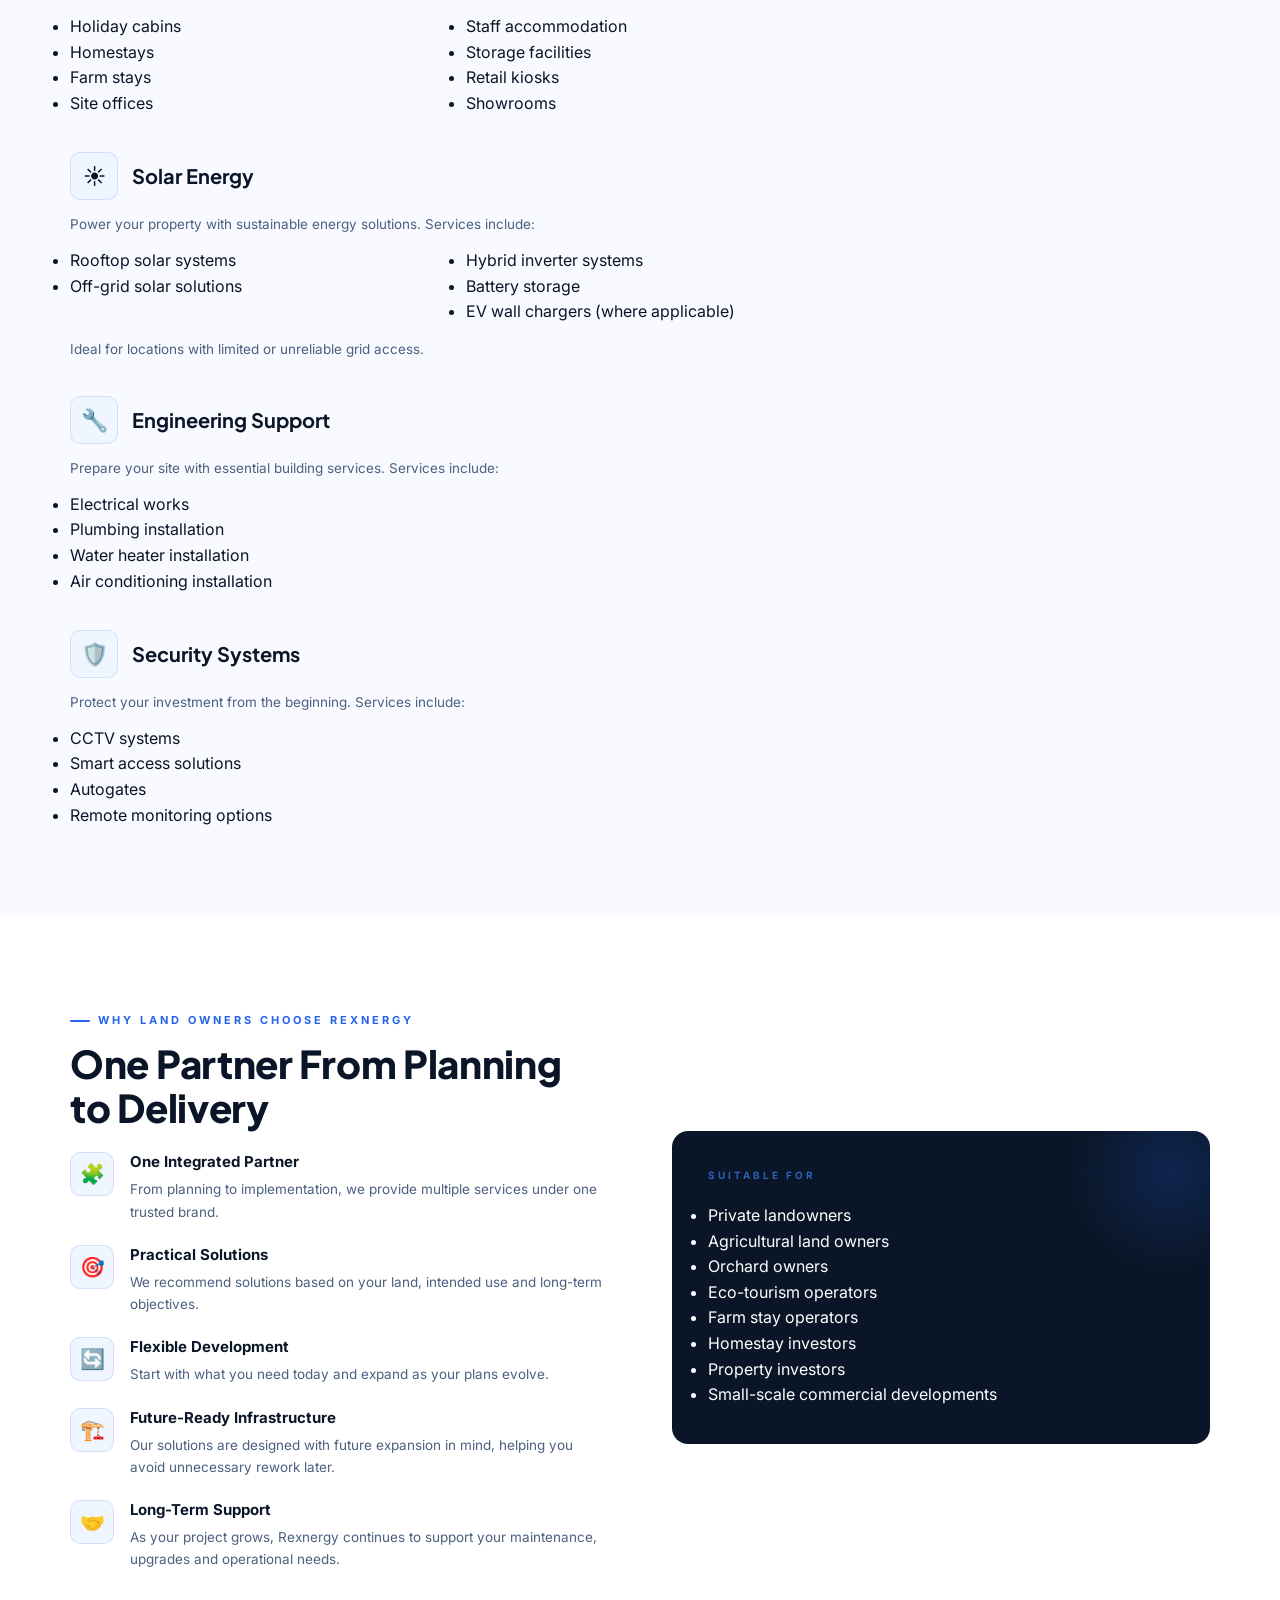
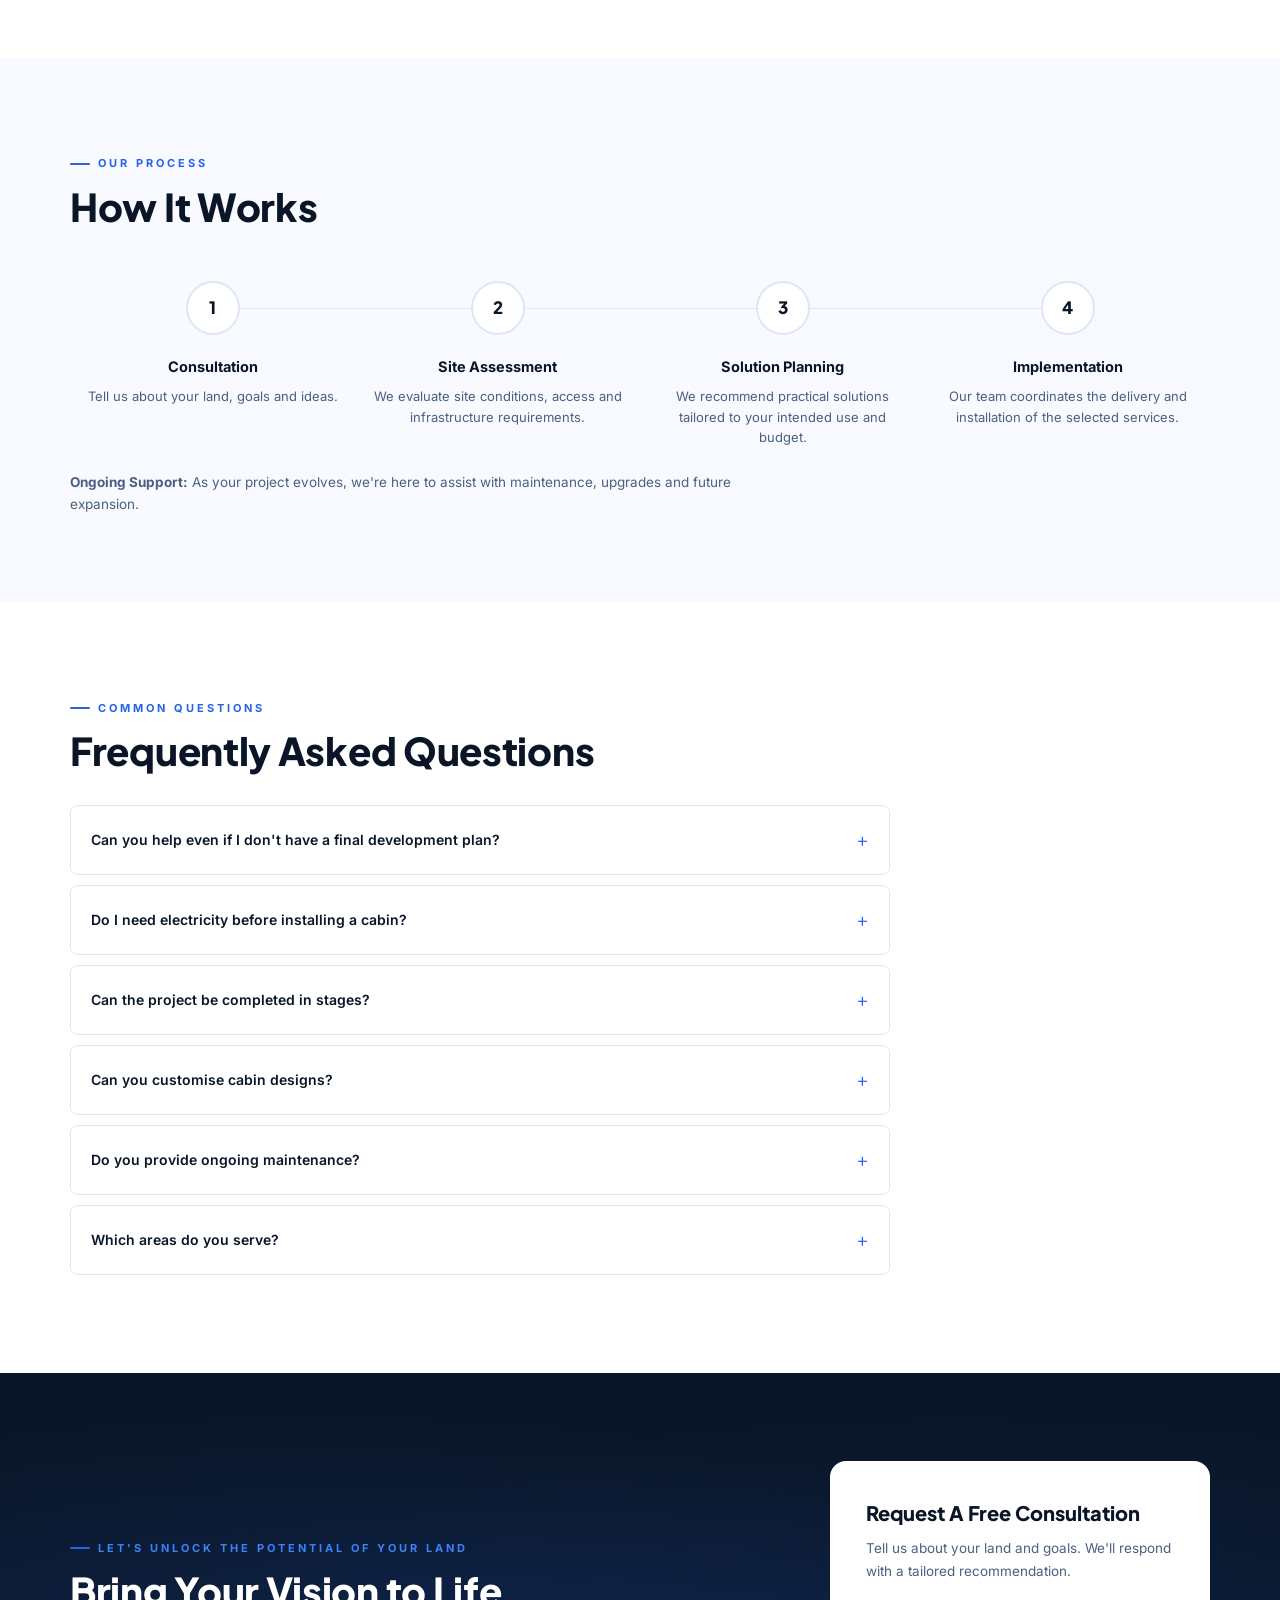
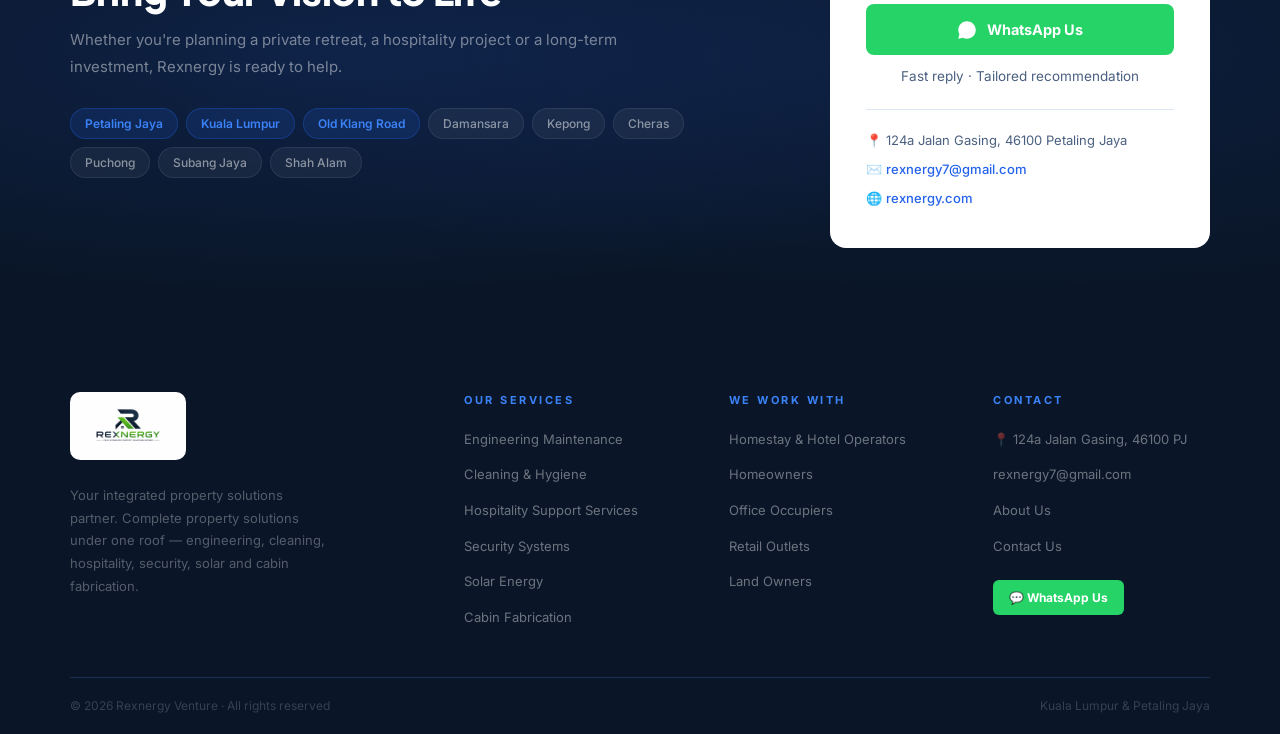
<file: landowners/index.html>
<!DOCTYPE html>
<html lang="en">
<head>
<meta charset="UTF-8">
<meta name="viewport" content="width=device-width, initial-scale=1.0">
<title>Property Services for Land Owners — Modular Cabins & Solar Energy | Rexnergy</title>
<meta name="description" content="Transform vacant land into practical spaces in KL, PJ & surrounding Klang Valley. Modular cabin fabrication, off-grid solar, engineering support and security systems.">
<link href="https://fonts.googleapis.com/css2?family=Inter:wght@300;400;500;600;700&family=Plus+Jakarta+Sans:wght@400;500;600;700;800&display=swap" rel="stylesheet">
<link rel="stylesheet" href="/css/style.css">
<link rel="icon" type="image/x-icon" href="/images/favicon.ico">
<link rel="icon" type="image/png" sizes="32x32" href="/images/favicon-32x32.png">
<link rel="icon" type="image/png" sizes="16x16" href="/images/favicon-16x16.png">
<link rel="apple-touch-icon" sizes="180x180" href="/images/apple-touch-icon.png">
<script async src="https://www.googletagmanager.com/gtag/js?id=G-FF2KQ5VFH6"></script>
<script src="/js/main.js" defer></script>
</head>
<body>

<div id="site-header"></div>

<div class="breadcrumb">
  <div class="breadcrumb-inner">
    <a href="/">Home</a><span>›</span><a href="/#services">We Work With</a><span>›</span><strong>Land Owners</strong>
  </div>
</div>

<section class="page-hero">
  <div class="hero-glow"></div>
  <div class="hero-dots"></div>
  <div class="page-hero-inner">
    <div class="hero-badge"><span>We Work With</span></div>
    <div class="hero-tagline">Land Owners</div>
    <h1 style="font-family:'Plus Jakarta Sans',sans-serif;font-size:clamp(28px,4vw,44px);font-weight:800;color:var(--white);line-height:1.15;letter-spacing:-0.5px;margin-bottom:16px;max-width:700px;">Transform Your Land Into <span class="accent">New Opportunities</span></h1>
    <p style="font-size:15.5px;color:rgba(255,255,255,0.55);line-height:1.75;max-width:600px;margin-bottom:24px;">Owning land presents opportunities beyond leaving it idle. Whether you're planning a personal retreat, developing rental income or exploring commercial uses, the right solutions can help maximise your property's potential.</p>
    <p style="font-size:15.5px;color:rgba(255,255,255,0.55);line-height:1.75;max-width:600px;margin-bottom:24px;">At Rexnergy, we work with landowners to turn ideas into practical, functional spaces through modular construction, renewable energy and supporting infrastructure. Whether you own a small plot or a larger parcel of land, we're here to help you explore what's possible.</p>
    <a href="https://wa.me/60162234210?text=Hi%20Rexnergy!%20I%20own%20land%20and%20would%20like%20a%20free%20consultation." class="btn btn-accent" target="_blank">
      <svg width="18" height="18" viewBox="0 0 32 32" fill="white"><path d="M16 2C8.28 2 2 8.28 2 16c0 2.46.67 4.76 1.84 6.74L2 30l7.48-1.8A13.93 13.93 0 0016 30c7.72 0 14-6.28 14-14S23.72 2 16 2zm6.27 18.87c-.34-.17-2.02-1-2.34-1.11-.31-.11-.54-.17-.77.17-.23.34-.88 1.11-1.08 1.34-.2.23-.4.26-.74.09-.34-.17-1.44-.53-2.74-1.69-1.01-.9-1.7-2.01-1.9-2.35-.2-.34-.02-.52.15-.69.15-.15.34-.4.51-.6.17-.2.23-.34.34-.57.11-.23.06-.43-.03-.6-.09-.17-.77-1.86-1.06-2.54-.28-.67-.56-.58-.77-.59-.2-.01-.43-.01-.66-.01-.23 0-.6.09-.91.43-.31.34-1.2 1.17-1.2 2.86 0 1.69 1.23 3.32 1.4 3.55.17.23 2.42 3.7 5.86 5.19.82.35 1.46.56 1.96.72.82.26 1.57.22 2.16.13.66-.1 2.02-.82 2.31-1.62.28-.79.28-1.47.2-1.62-.09-.14-.31-.23-.65-.4z"/></svg>
      Request A Free Consultation
    </a>
  </div>
</section>

<section style="background:var(--white);">
  <div class="section-inner">
    <div class="eyebrow">Understanding Your Challenges</div>
    <h2 class="section-title">Common Challenges Land Owners Face</h2>
    <p class="section-sub">Every piece of land is unique, but many owners face similar questions before beginning development.</p>
    <div class="checklist-grid" style="margin-top:28px;max-width:820px;">
      <ul class="checklist">
        <li>Unsure how to utilise vacant land</li>
        <li>Looking for additional income opportunities</li>
        <li>Exploring cabin or homestay developments</li>
        <li>Limited or no access to electricity</li>
      </ul>
      <ul class="checklist">
        <li>Planning basic infrastructure and utilities</li>
        <li>Securing remote properties</li>
        <li>Coordinating multiple contractors</li>
        <li>Unsure where to begin</li>
      </ul>
    </div>
  </div>
</section>

<section class="how-bg">
  <div class="section-inner">
    <div class="eyebrow">How Rexnergy Helps</div>
    <h2 class="section-title">From Idea to Practical, Developed Space</h2>
    <p class="section-sub">We provide integrated solutions that help landowners plan and develop practical spaces while reducing the need to coordinate multiple service providers.</p>

    <div style="margin-top:36px;">
      <div class="icon-heading"><div class="ih-icon">🏡</div><h3>Cabin Fabrication</h3></div>
      <p style="font-size:13.5px;color:var(--muted);margin-bottom:12px;">Create flexible spaces for a variety of purposes. Suitable for:</p>
      <div class="checklist-grid">
        <ul class="checklist">
          <li>Holiday cabins</li>
          <li>Homestays</li>
          <li>Farm stays</li>
          <li>Site offices</li>
        </ul>
        <ul class="checklist">
          <li>Staff accommodation</li>
          <li>Storage facilities</li>
          <li>Retail kiosks</li>
          <li>Showrooms</li>
        </ul>
      </div>
    </div>

    <div style="margin-top:36px;">
      <div class="icon-heading"><div class="ih-icon">☀️</div><h3>Solar Energy</h3></div>
      <p style="font-size:13.5px;color:var(--muted);margin-bottom:12px;">Power your property with sustainable energy solutions. Services include:</p>
      <div class="checklist-grid">
        <ul class="checklist">
          <li>Rooftop solar systems</li>
          <li>Off-grid solar solutions</li>
        </ul>
        <ul class="checklist">
          <li>Hybrid inverter systems</li>
          <li>Battery storage</li>
          <li>EV wall chargers (where applicable)</li>
        </ul>
      </div>
      <p style="font-size:13.5px;color:var(--muted);margin-top:14px;">Ideal for locations with limited or unreliable grid access.</p>
    </div>

    <div style="margin-top:36px;">
      <div class="icon-heading"><div class="ih-icon">🔧</div><h3>Engineering Support</h3></div>
      <p style="font-size:13.5px;color:var(--muted);margin-bottom:12px;">Prepare your site with essential building services. Services include:</p>
      <ul class="checklist">
        <li>Electrical works</li>
        <li>Plumbing installation</li>
        <li>Water heater installation</li>
        <li>Air conditioning installation</li>
      </ul>
    </div>

    <div style="margin-top:36px;">
      <div class="icon-heading"><div class="ih-icon">🛡️</div><h3>Security Systems</h3></div>
      <p style="font-size:13.5px;color:var(--muted);margin-bottom:12px;">Protect your investment from the beginning. Services include:</p>
      <ul class="checklist">
        <li>CCTV systems</li>
        <li>Smart access solutions</li>
        <li>Autogates</li>
        <li>Remote monitoring options</li>
      </ul>
    </div>
  </div>
</section>

<section style="background:var(--white);">
  <div class="section-inner">
    <div class="why-grid">
      <div>
        <div class="eyebrow">Why Land Owners Choose Rexnergy</div>
        <h2 class="section-title">One Partner From Planning to Delivery</h2>
        <div class="why-pts" style="margin-top:20px;">
          <div class="why-pt"><div class="wp-icon">🧩</div><div><div class="wp-title">One Integrated Partner</div><div class="wp-desc">From planning to implementation, we provide multiple services under one trusted brand.</div></div></div>
          <div class="why-pt"><div class="wp-icon">🎯</div><div><div class="wp-title">Practical Solutions</div><div class="wp-desc">We recommend solutions based on your land, intended use and long-term objectives.</div></div></div>
          <div class="why-pt"><div class="wp-icon">🔄</div><div><div class="wp-title">Flexible Development</div><div class="wp-desc">Start with what you need today and expand as your plans evolve.</div></div></div>
          <div class="why-pt"><div class="wp-icon">🏗️</div><div><div class="wp-title">Future-Ready Infrastructure</div><div class="wp-desc">Our solutions are designed with future expansion in mind, helping you avoid unnecessary rework later.</div></div></div>
          <div class="why-pt"><div class="wp-icon">🤝</div><div><div class="wp-title">Long-Term Support</div><div class="wp-desc">As your project grows, Rexnergy continues to support your maintenance, upgrades and operational needs.</div></div></div>
        </div>
      </div>
      <div class="why-panel">
        <div class="wp-lbl">Suitable For</div>
        <ul class="checklist" style="margin-top:0;">
          <li style="color:white;border-color:var(--blue-border);">Private landowners</li>
          <li style="color:white;border-color:var(--blue-border);">Agricultural land owners</li>
          <li style="color:white;border-color:var(--blue-border);">Orchard owners</li>
          <li style="color:white;border-color:var(--blue-border);">Eco-tourism operators</li>
          <li style="color:white;border-color:var(--blue-border);">Farm stay operators</li>
          <li style="color:white;border-color:var(--blue-border);">Homestay investors</li>
          <li style="color:white;border-color:var(--blue-border);">Property investors</li>
          <li style="color:white;border:none;">Small-scale commercial developments</li>
        </ul>
      </div>
    </div>
  </div>
</section>

<section class="how-bg">
  <div class="section-inner">
    <div class="eyebrow">Our Process</div>
    <h2 class="section-title">How It Works</h2>
    <div class="how-steps">
      <div class="how-step"><div class="hs-num">1</div><div class="hs-title">Consultation</div><p class="hs-desc">Tell us about your land, goals and ideas.</p></div>
      <div class="how-step"><div class="hs-num">2</div><div class="hs-title">Site Assessment</div><p class="hs-desc">We evaluate site conditions, access and infrastructure requirements.</p></div>
      <div class="how-step"><div class="hs-num">3</div><div class="hs-title">Solution Planning</div><p class="hs-desc">We recommend practical solutions tailored to your intended use and budget.</p></div>
      <div class="how-step"><div class="hs-num">4</div><div class="hs-title">Implementation</div><p class="hs-desc">Our team coordinates the delivery and installation of the selected services.</p></div>
    </div>
    <p style="font-size:13.5px;color:var(--muted);margin-top:24px;max-width:680px;"><strong>Ongoing Support:</strong> As your project evolves, we're here to assist with maintenance, upgrades and future expansion.</p>
  </div>
</section>

<section style="background:var(--white);">
  <div class="section-inner">
    <div class="eyebrow">Common Questions</div>
    <h2 class="section-title">Frequently Asked Questions</h2>
    <div style="margin-top:32px;max-width:820px;">

      <div class="faq-item">
        <div class="faq-q">Can you help even if I don't have a final development plan?</div>
        <div class="faq-a">Yes. Many clients come to us with an idea rather than a complete plan. We can discuss suitable options based on your land and objectives.</div>
      </div>

      <div class="faq-item">
        <div class="faq-q">Do I need electricity before installing a cabin?</div>
        <div class="faq-a">Not necessarily. We can recommend off-grid solar and battery solutions where utility power is unavailable.</div>
      </div>

      <div class="faq-item">
        <div class="faq-q">Can the project be completed in stages?</div>
        <div class="faq-a">Yes. Many landowners begin with a cabin or basic infrastructure and expand over time.</div>
      </div>

      <div class="faq-item">
        <div class="faq-q">Can you customise cabin designs?</div>
        <div class="faq-a">Yes. Cabin layouts and features can be tailored to your intended use and site requirements.</div>
      </div>

      <div class="faq-item">
        <div class="faq-q">Do you provide ongoing maintenance?</div>
        <div class="faq-a">Yes. We continue to support completed projects with maintenance, engineering services, security upgrades and energy solutions.</div>
      </div>

      <div class="faq-item">
        <div class="faq-q">Which areas do you serve?</div>
        <div class="faq-a">We primarily serve Kuala Lumpur, Selangor and surrounding regions. For projects outside these areas, please contact us to discuss your requirements.</div>
      </div>

    </div>
  </div>
</section>

<section class="cta-bg" id="coverage">
  <div class="cta-inner">
    <div>
      <div class="eyebrow">Let's Unlock the Potential of Your Land</div>
      <h2 class="section-title">Bring Your Vision to Life</h2>
      <p class="section-sub">Whether you're planning a private retreat, a hospitality project or a long-term investment, Rexnergy is ready to help.</p>
      <div class="areas">
        <span class="atag hl">Petaling Jaya</span><span class="atag hl">Kuala Lumpur</span>
        <span class="atag hl">Old Klang Road</span><span class="atag">Damansara</span>
        <span class="atag">Kepong</span><span class="atag">Cheras</span><span class="atag">Puchong</span>
        <span class="atag">Subang Jaya</span><span class="atag">Shah Alam</span>
      </div>
    </div>
    <div class="cta-box">
      <h3>Request A Free Consultation</h3>
      <p>Tell us about your land and goals. We'll respond with a tailored recommendation.</p>
      <a href="https://wa.me/60162234210?text=Hi%20Rexnergy!%20I%20own%20land%20and%20would%20like%20a%20free%20consultation." class="btn-wa" target="_blank">
        <svg width="20" height="20" viewBox="0 0 32 32" fill="white"><path d="M16 2C8.28 2 2 8.28 2 16c0 2.46.67 4.76 1.84 6.74L2 30l7.48-1.8A13.93 13.93 0 0016 30c7.72 0 14-6.28 14-14S23.72 2 16 2zm6.27 18.87c-.34-.17-2.02-1-2.34-1.11-.31-.11-.54-.17-.77.17-.23.34-.88 1.11-1.08 1.34-.2.23-.4.26-.74.09-.34-.17-1.44-.53-2.74-1.69-1.01-.9-1.7-2.01-1.9-2.35-.2-.34-.02-.52.15-.69.15-.15.34-.4.51-.6.17-.2.23-.34.34-.57.11-.23.06-.43-.03-.6-.09-.17-.77-1.86-1.06-2.54-.28-.67-.56-.58-.77-.59-.2-.01-.43-.01-.66-.01-.23 0-.6.09-.91.43-.31.34-1.2 1.17-1.2 2.86 0 1.69 1.23 3.32 1.4 3.55.17.23 2.42 3.7 5.86 5.19.82.35 1.46.56 1.96.72.82.26 1.57.22 2.16.13.66-.1 2.02-.82 2.31-1.62.28-.79.28-1.47.2-1.62-.09-.14-.31-.23-.65-.4z"/></svg>
        WhatsApp Us
      </a>
      <p class="cta-note">Fast reply · Tailored recommendation</p>
      <div class="cta-contact">
        📍 124a Jalan Gasing, 46100 Petaling Jaya<br>
        ✉️ <a href="mailto:rexnergy7@gmail.com">rexnergy7@gmail.com</a><br>
        🌐 <a href="https://rexnergy.com">rexnergy.com</a>
      </div>
    </div>
  </div>
</section>

<div id="site-footer"></div>

</body>
</html>
</file>
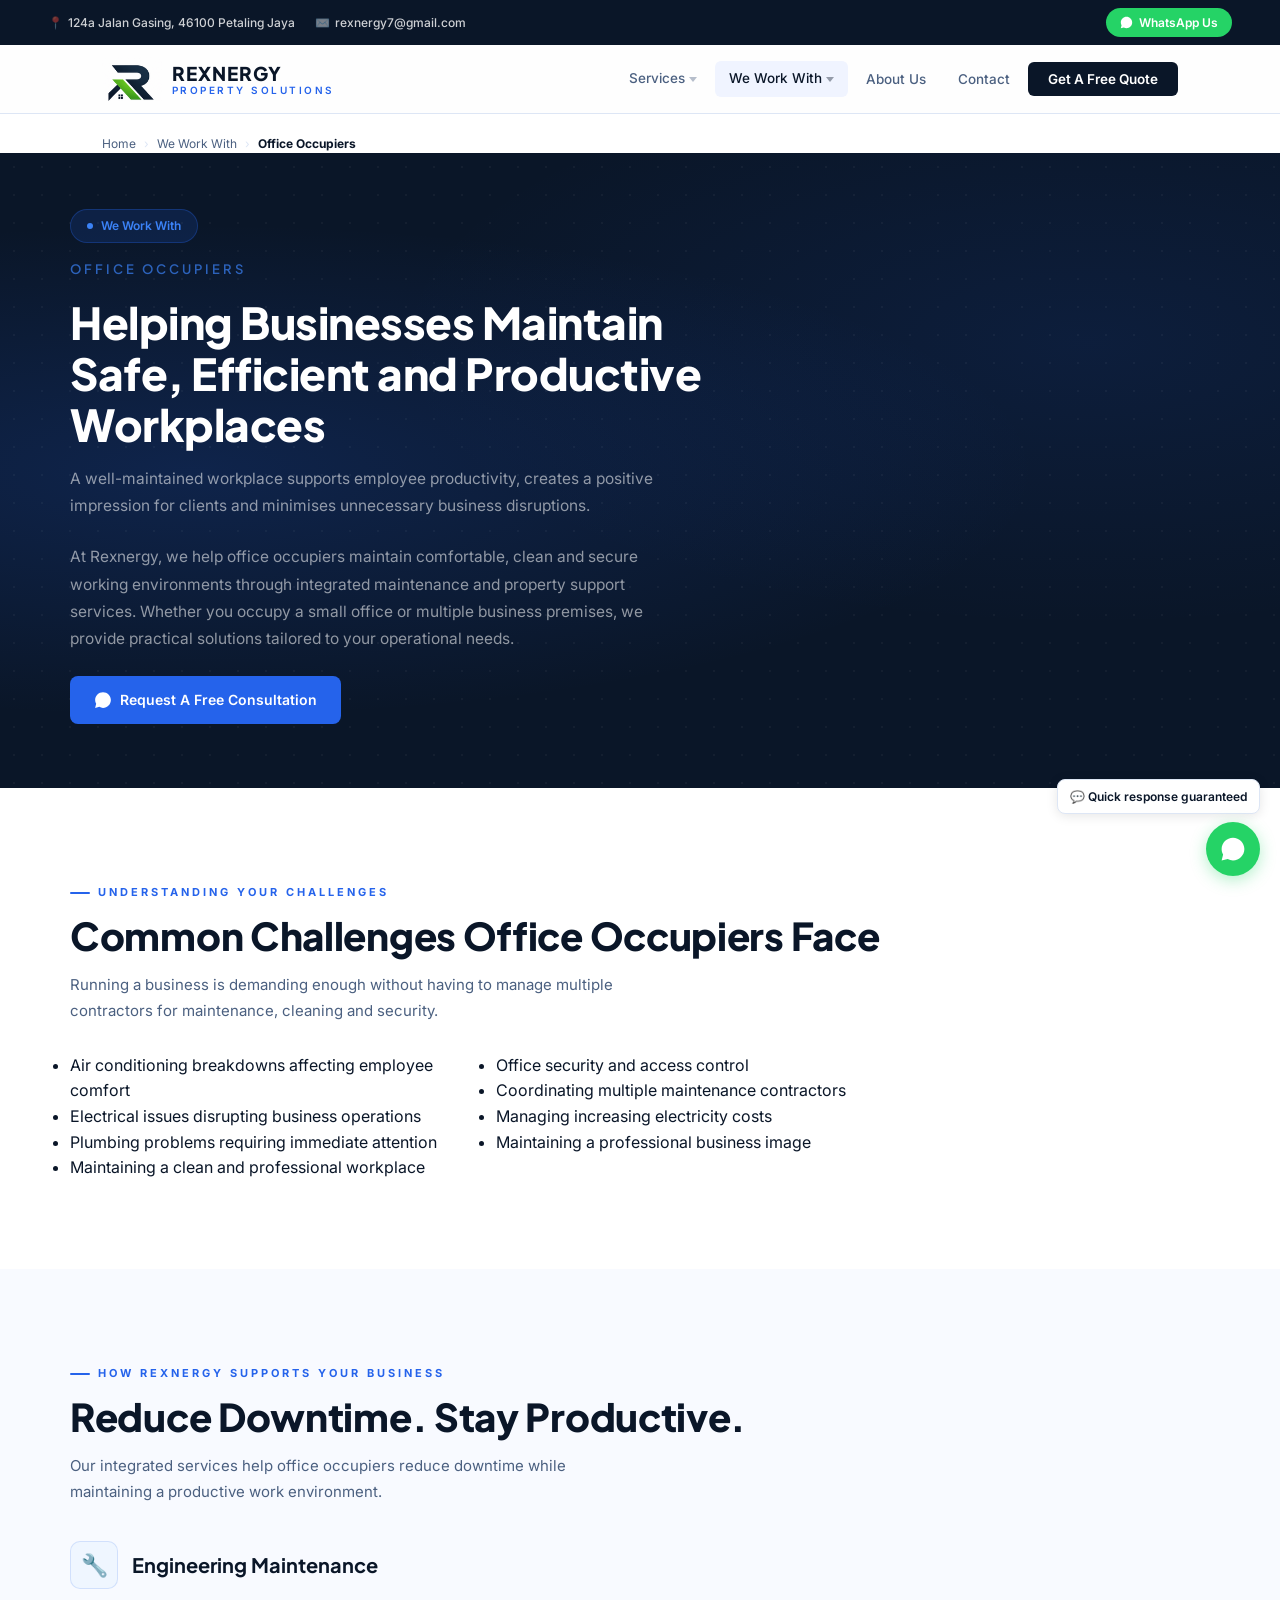
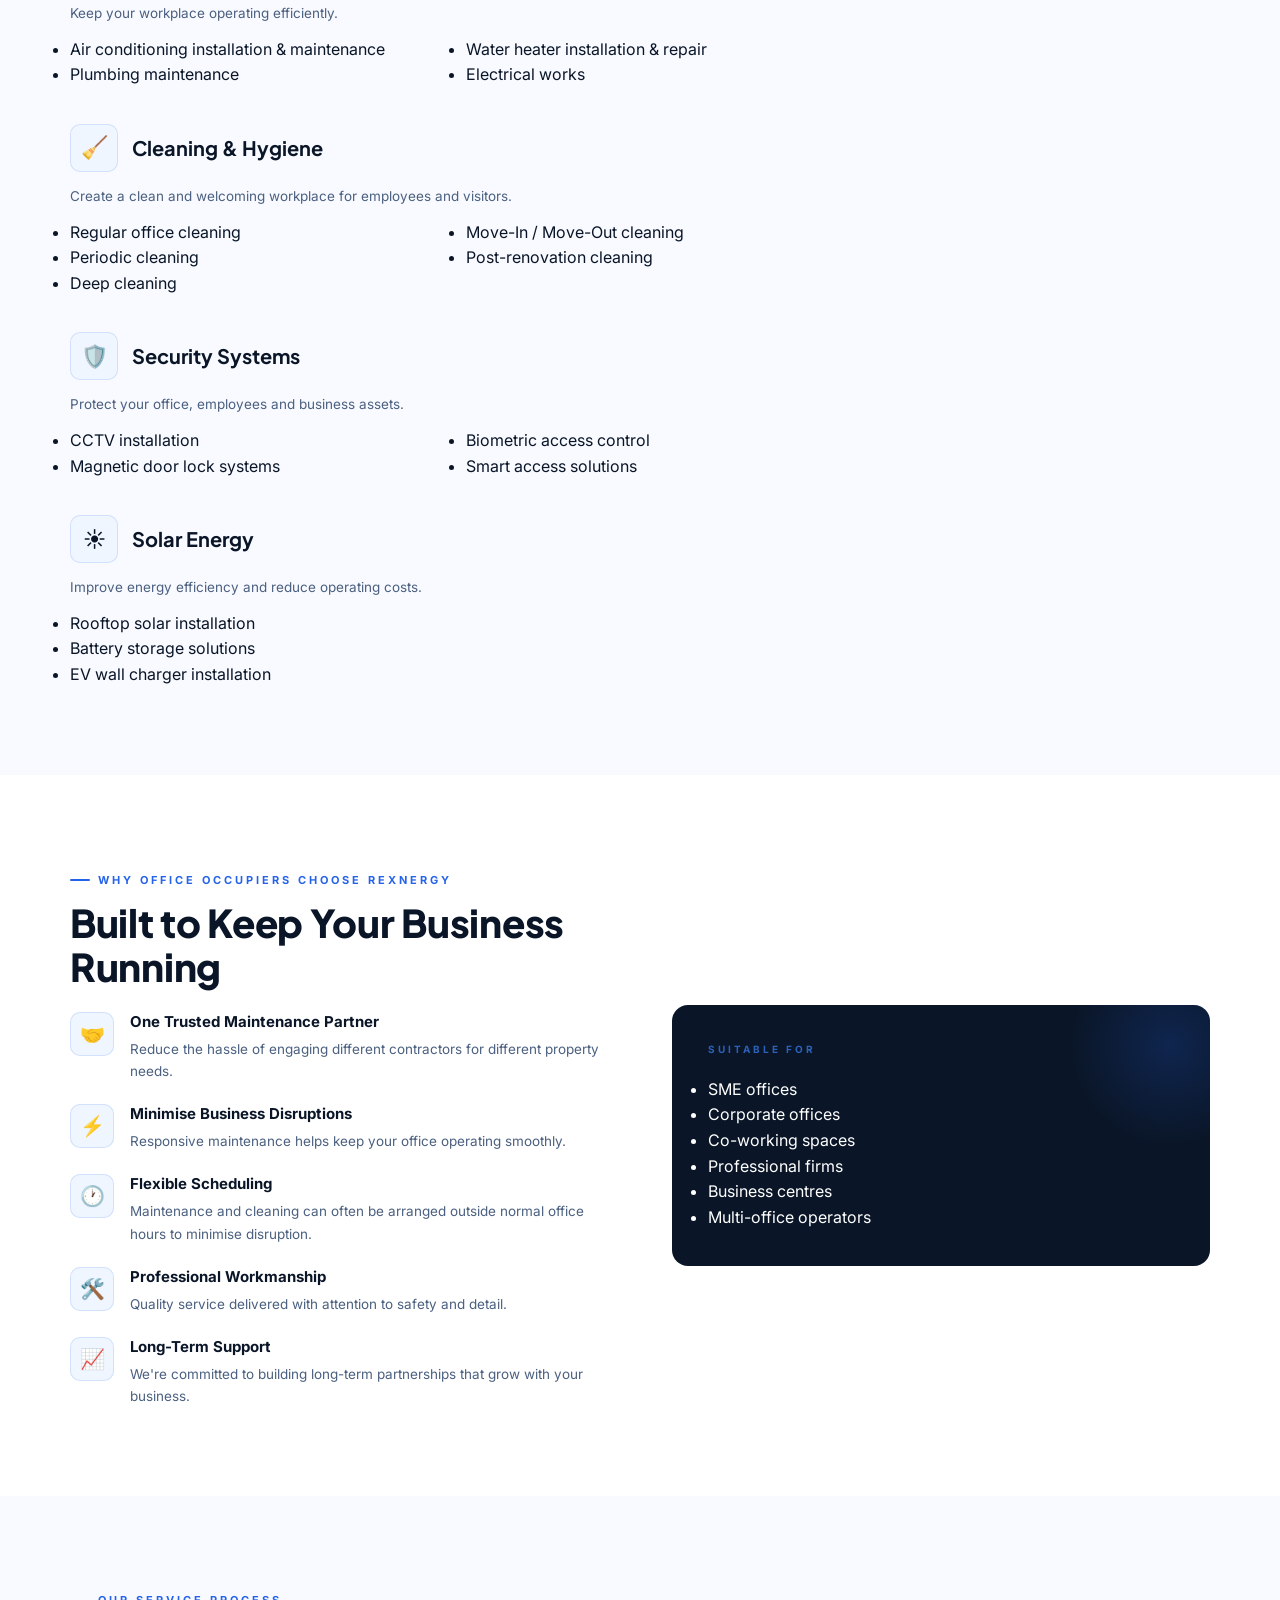
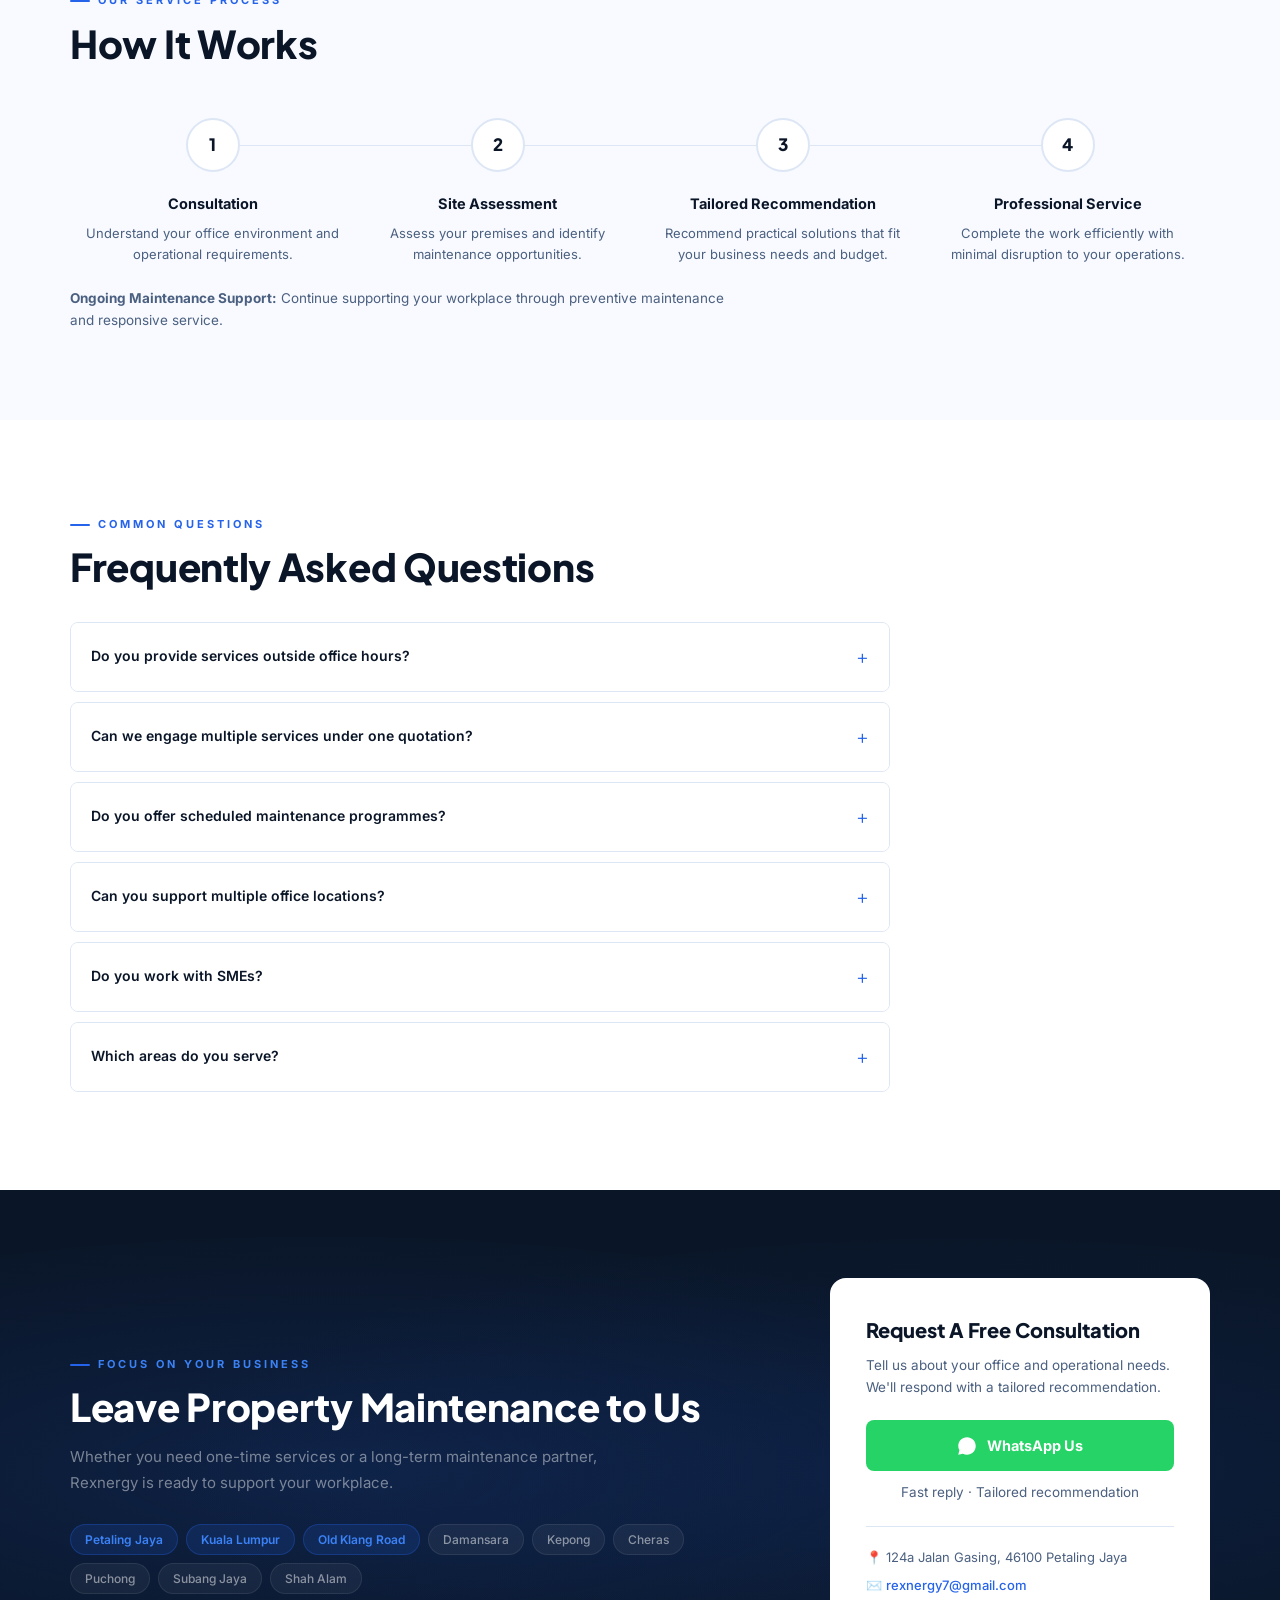
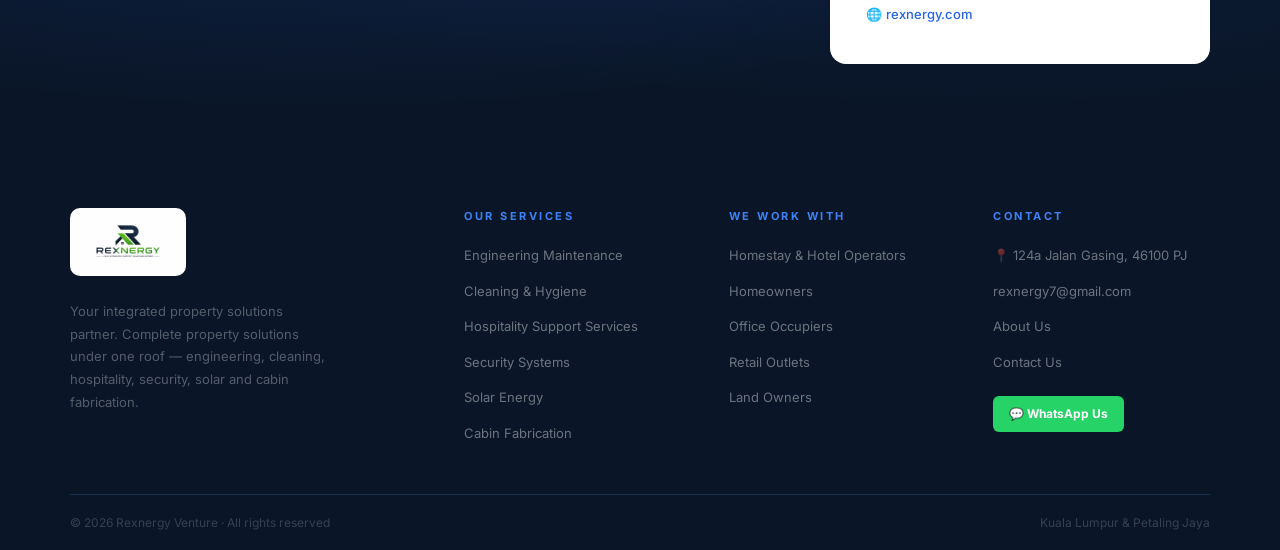
<file: office/index.html>
<!DOCTYPE html>
<html lang="en">
<head>
<meta charset="UTF-8">
<meta name="viewport" content="width=device-width, initial-scale=1.0">
<title>Property Services for Office Occupiers — Maintenance & Security | Rexnergy</title>
<meta name="description" content="Integrated maintenance, cleaning, security and solar solutions for office occupiers in KL, PJ & Old Klang Road. Flexible scheduling, one trusted partner. Request a free consultation.">
<link href="https://fonts.googleapis.com/css2?family=Inter:wght@300;400;500;600;700&family=Plus+Jakarta+Sans:wght@400;500;600;700;800&display=swap" rel="stylesheet">
<link rel="stylesheet" href="/css/style.css">
<link rel="icon" type="image/x-icon" href="/images/favicon.ico">
<link rel="icon" type="image/png" sizes="32x32" href="/images/favicon-32x32.png">
<link rel="icon" type="image/png" sizes="16x16" href="/images/favicon-16x16.png">
<link rel="apple-touch-icon" sizes="180x180" href="/images/apple-touch-icon.png">
<script async src="https://www.googletagmanager.com/gtag/js?id=G-FF2KQ5VFH6"></script>
<script src="/js/main.js" defer></script>
</head>
<body>

<div id="site-header"></div>

<div class="breadcrumb">
  <div class="breadcrumb-inner">
    <a href="/">Home</a><span>›</span><a href="/#services">We Work With</a><span>›</span><strong>Office Occupiers</strong>
  </div>
</div>

<section class="page-hero">
  <div class="hero-glow"></div>
  <div class="hero-dots"></div>
  <div class="page-hero-inner">
    <div class="hero-badge"><span>We Work With</span></div>
    <div class="hero-tagline">Office Occupiers</div>
    <h1 style="font-family:'Plus Jakarta Sans',sans-serif;font-size:clamp(28px,4vw,44px);font-weight:800;color:var(--white);line-height:1.15;letter-spacing:-0.5px;margin-bottom:16px;max-width:700px;">Helping Businesses Maintain Safe, Efficient and <span class="accent">Productive Workplaces</span></h1>
    <p style="font-size:15.5px;color:rgba(255,255,255,0.55);line-height:1.75;max-width:600px;margin-bottom:24px;">A well-maintained workplace supports employee productivity, creates a positive impression for clients and minimises unnecessary business disruptions.</p>
    <p style="font-size:15.5px;color:rgba(255,255,255,0.55);line-height:1.75;max-width:600px;margin-bottom:24px;">At Rexnergy, we help office occupiers maintain comfortable, clean and secure working environments through integrated maintenance and property support services. Whether you occupy a small office or multiple business premises, we provide practical solutions tailored to your operational needs.</p>
    <a href="https://wa.me/60162234210?text=Hi%20Rexnergy!%20I%27m%20an%20office%20occupier%20and%20would%20like%20to%20request%20a%20free%20consultation." class="btn btn-accent" target="_blank">
      <svg width="18" height="18" viewBox="0 0 32 32" fill="white"><path d="M16 2C8.28 2 2 8.28 2 16c0 2.46.67 4.76 1.84 6.74L2 30l7.48-1.8A13.93 13.93 0 0016 30c7.72 0 14-6.28 14-14S23.72 2 16 2zm6.27 18.87c-.34-.17-2.02-1-2.34-1.11-.31-.11-.54-.17-.77.17-.23.34-.88 1.11-1.08 1.34-.2.23-.4.26-.74.09-.34-.17-1.44-.53-2.74-1.69-1.01-.9-1.7-2.01-1.9-2.35-.2-.34-.02-.52.15-.69.15-.15.34-.4.51-.6.17-.2.23-.34.34-.57.11-.23.06-.43-.03-.6-.09-.17-.77-1.86-1.06-2.54-.28-.67-.56-.58-.77-.59-.2-.01-.43-.01-.66-.01-.23 0-.6.09-.91.43-.31.34-1.2 1.17-1.2 2.86 0 1.69 1.23 3.32 1.4 3.55.17.23 2.42 3.7 5.86 5.19.82.35 1.46.56 1.96.72.82.26 1.57.22 2.16.13.66-.1 2.02-.82 2.31-1.62.28-.79.28-1.47.2-1.62-.09-.14-.31-.23-.65-.4z"/></svg>
      Request A Free Consultation
    </a>
  </div>
</section>

<section style="background:var(--white);">
  <div class="section-inner">
    <div class="eyebrow">Understanding Your Challenges</div>
    <h2 class="section-title">Common Challenges Office Occupiers Face</h2>
    <p class="section-sub">Running a business is demanding enough without having to manage multiple contractors for maintenance, cleaning and security.</p>
    <div class="checklist-grid" style="margin-top:28px;max-width:820px;">
      <ul class="checklist">
        <li>Air conditioning breakdowns affecting employee comfort</li>
        <li>Electrical issues disrupting business operations</li>
        <li>Plumbing problems requiring immediate attention</li>
        <li>Maintaining a clean and professional workplace</li>
      </ul>
      <ul class="checklist">
        <li>Office security and access control</li>
        <li>Coordinating multiple maintenance contractors</li>
        <li>Managing increasing electricity costs</li>
        <li>Maintaining a professional business image</li>
      </ul>
    </div>
  </div>
</section>

<section class="how-bg">
  <div class="section-inner">
    <div class="eyebrow">How Rexnergy Supports Your Business</div>
    <h2 class="section-title">Reduce Downtime. Stay Productive.</h2>
    <p class="section-sub">Our integrated services help office occupiers reduce downtime while maintaining a productive work environment.</p>

    <div style="margin-top:36px;">
      <div class="icon-heading"><div class="ih-icon">🔧</div><h3>Engineering Maintenance</h3></div>
      <p style="font-size:13.5px;color:var(--muted);margin-bottom:12px;">Keep your workplace operating efficiently.</p>
      <div class="checklist-grid">
        <ul class="checklist">
          <li>Air conditioning installation &amp; maintenance</li>
          <li>Plumbing maintenance</li>
        </ul>
        <ul class="checklist">
          <li>Water heater installation &amp; repair</li>
          <li>Electrical works</li>
        </ul>
      </div>
    </div>

    <div style="margin-top:36px;">
      <div class="icon-heading"><div class="ih-icon">🧹</div><h3>Cleaning &amp; Hygiene</h3></div>
      <p style="font-size:13.5px;color:var(--muted);margin-bottom:12px;">Create a clean and welcoming workplace for employees and visitors.</p>
      <div class="checklist-grid">
        <ul class="checklist">
          <li>Regular office cleaning</li>
          <li>Periodic cleaning</li>
          <li>Deep cleaning</li>
        </ul>
        <ul class="checklist">
          <li>Move-In / Move-Out cleaning</li>
          <li>Post-renovation cleaning</li>
        </ul>
      </div>
    </div>

    <div style="margin-top:36px;">
      <div class="icon-heading"><div class="ih-icon">🛡️</div><h3>Security Systems</h3></div>
      <p style="font-size:13.5px;color:var(--muted);margin-bottom:12px;">Protect your office, employees and business assets.</p>
      <div class="checklist-grid">
        <ul class="checklist">
          <li>CCTV installation</li>
          <li>Magnetic door lock systems</li>
        </ul>
        <ul class="checklist">
          <li>Biometric access control</li>
          <li>Smart access solutions</li>
        </ul>
      </div>
    </div>

    <div style="margin-top:36px;">
      <div class="icon-heading"><div class="ih-icon">☀️</div><h3>Solar Energy</h3></div>
      <p style="font-size:13.5px;color:var(--muted);margin-bottom:12px;">Improve energy efficiency and reduce operating costs.</p>
      <ul class="checklist">
        <li>Rooftop solar installation</li>
        <li>Battery storage solutions</li>
        <li>EV wall charger installation</li>
      </ul>
    </div>
  </div>
</section>

<section style="background:var(--white);">
  <div class="section-inner">
    <div class="why-grid">
      <div>
        <div class="eyebrow">Why Office Occupiers Choose Rexnergy</div>
        <h2 class="section-title">Built to Keep Your Business Running</h2>
        <div class="why-pts" style="margin-top:20px;">
          <div class="why-pt"><div class="wp-icon">🤝</div><div><div class="wp-title">One Trusted Maintenance Partner</div><div class="wp-desc">Reduce the hassle of engaging different contractors for different property needs.</div></div></div>
          <div class="why-pt"><div class="wp-icon">⚡</div><div><div class="wp-title">Minimise Business Disruptions</div><div class="wp-desc">Responsive maintenance helps keep your office operating smoothly.</div></div></div>
          <div class="why-pt"><div class="wp-icon">🕐</div><div><div class="wp-title">Flexible Scheduling</div><div class="wp-desc">Maintenance and cleaning can often be arranged outside normal office hours to minimise disruption.</div></div></div>
          <div class="why-pt"><div class="wp-icon">🛠️</div><div><div class="wp-title">Professional Workmanship</div><div class="wp-desc">Quality service delivered with attention to safety and detail.</div></div></div>
          <div class="why-pt"><div class="wp-icon">📈</div><div><div class="wp-title">Long-Term Support</div><div class="wp-desc">We're committed to building long-term partnerships that grow with your business.</div></div></div>
        </div>
      </div>
      <div class="why-panel">
        <div class="wp-lbl">Suitable For</div>
        <ul class="checklist" style="margin-top:0;">
          <li style="color:white;border-color:var(--blue-border);">SME offices</li>
          <li style="color:white;border-color:var(--blue-border);">Corporate offices</li>
          <li style="color:white;border-color:var(--blue-border);">Co-working spaces</li>
          <li style="color:white;border-color:var(--blue-border);">Professional firms</li>
          <li style="color:white;border-color:var(--blue-border);">Business centres</li>
          <li style="color:white;border:none;">Multi-office operators</li>
        </ul>
      </div>
    </div>
  </div>
</section>

<section class="how-bg">
  <div class="section-inner">
    <div class="eyebrow">Our Service Process</div>
    <h2 class="section-title">How It Works</h2>
    <div class="how-steps">
      <div class="how-step"><div class="hs-num">1</div><div class="hs-title">Consultation</div><p class="hs-desc">Understand your office environment and operational requirements.</p></div>
      <div class="how-step"><div class="hs-num">2</div><div class="hs-title">Site Assessment</div><p class="hs-desc">Assess your premises and identify maintenance opportunities.</p></div>
      <div class="how-step"><div class="hs-num">3</div><div class="hs-title">Tailored Recommendation</div><p class="hs-desc">Recommend practical solutions that fit your business needs and budget.</p></div>
      <div class="how-step"><div class="hs-num">4</div><div class="hs-title">Professional Service</div><p class="hs-desc">Complete the work efficiently with minimal disruption to your operations.</p></div>
    </div>
    <p style="font-size:13.5px;color:var(--muted);margin-top:24px;max-width:680px;"><strong>Ongoing Maintenance Support:</strong> Continue supporting your workplace through preventive maintenance and responsive service.</p>
  </div>
</section>

<section style="background:var(--white);">
  <div class="section-inner">
    <div class="eyebrow">Common Questions</div>
    <h2 class="section-title">Frequently Asked Questions</h2>
    <div style="margin-top:32px;max-width:820px;">

      <div class="faq-item">
        <div class="faq-q">Do you provide services outside office hours?</div>
        <div class="faq-a">Yes. Where practical, we can arrange work after office hours or during weekends to minimise disruption.</div>
      </div>

      <div class="faq-item">
        <div class="faq-q">Can we engage multiple services under one quotation?</div>
        <div class="faq-a">Yes. We can combine engineering maintenance, cleaning, security and solar solutions into a single proposal where applicable.</div>
      </div>

      <div class="faq-item">
        <div class="faq-q">Do you offer scheduled maintenance programmes?</div>
        <div class="faq-a">Yes. We provide customised maintenance schedules based on your office size and operational requirements.</div>
      </div>

      <div class="faq-item">
        <div class="faq-q">Can you support multiple office locations?</div>
        <div class="faq-a">Yes. We can discuss support arrangements for businesses operating across multiple locations.</div>
      </div>

      <div class="faq-item">
        <div class="faq-q">Do you work with SMEs?</div>
        <div class="faq-a">Absolutely. We support businesses of all sizes, from small offices to larger commercial operations.</div>
      </div>

      <div class="faq-item">
        <div class="faq-q">Which areas do you serve?</div>
        <div class="faq-a">We primarily serve Kuala Lumpur, Petaling Jaya, Old Klang Road and surrounding areas within the Klang Valley.</div>
      </div>

    </div>
  </div>
</section>

<section class="cta-bg" id="coverage">
  <div class="cta-inner">
    <div>
      <div class="eyebrow">Focus on Your Business</div>
      <h2 class="section-title">Leave Property Maintenance to Us</h2>
      <p class="section-sub">Whether you need one-time services or a long-term maintenance partner, Rexnergy is ready to support your workplace.</p>
      <div class="areas">
        <span class="atag hl">Petaling Jaya</span><span class="atag hl">Kuala Lumpur</span>
        <span class="atag hl">Old Klang Road</span><span class="atag">Damansara</span>
        <span class="atag">Kepong</span><span class="atag">Cheras</span><span class="atag">Puchong</span>
        <span class="atag">Subang Jaya</span><span class="atag">Shah Alam</span>
      </div>
    </div>
    <div class="cta-box">
      <h3>Request A Free Consultation</h3>
      <p>Tell us about your office and operational needs. We'll respond with a tailored recommendation.</p>
      <a href="https://wa.me/60162234210?text=Hi%20Rexnergy!%20I%27m%20an%20office%20occupier%20and%20would%20like%20a%20free%20consultation." class="btn-wa" target="_blank">
        <svg width="20" height="20" viewBox="0 0 32 32" fill="white"><path d="M16 2C8.28 2 2 8.28 2 16c0 2.46.67 4.76 1.84 6.74L2 30l7.48-1.8A13.93 13.93 0 0016 30c7.72 0 14-6.28 14-14S23.72 2 16 2zm6.27 18.87c-.34-.17-2.02-1-2.34-1.11-.31-.11-.54-.17-.77.17-.23.34-.88 1.11-1.08 1.34-.2.23-.4.26-.74.09-.34-.17-1.44-.53-2.74-1.69-1.01-.9-1.7-2.01-1.9-2.35-.2-.34-.02-.52.15-.69.15-.15.34-.4.51-.6.17-.2.23-.34.34-.57.11-.23.06-.43-.03-.6-.09-.17-.77-1.86-1.06-2.54-.28-.67-.56-.58-.77-.59-.2-.01-.43-.01-.66-.01-.23 0-.6.09-.91.43-.31.34-1.2 1.17-1.2 2.86 0 1.69 1.23 3.32 1.4 3.55.17.23 2.42 3.7 5.86 5.19.82.35 1.46.56 1.96.72.82.26 1.57.22 2.16.13.66-.1 2.02-.82 2.31-1.62.28-.79.28-1.47.2-1.62-.09-.14-.31-.23-.65-.4z"/></svg>
        WhatsApp Us
      </a>
      <p class="cta-note">Fast reply · Tailored recommendation</p>
      <div class="cta-contact">
        📍 124a Jalan Gasing, 46100 Petaling Jaya<br>
        ✉️ <a href="mailto:rexnergy7@gmail.com">rexnergy7@gmail.com</a><br>
        🌐 <a href="https://rexnergy.com">rexnergy.com</a>
      </div>
    </div>
  </div>
</section>

<div id="site-footer"></div>

</body>
</html>
</file>
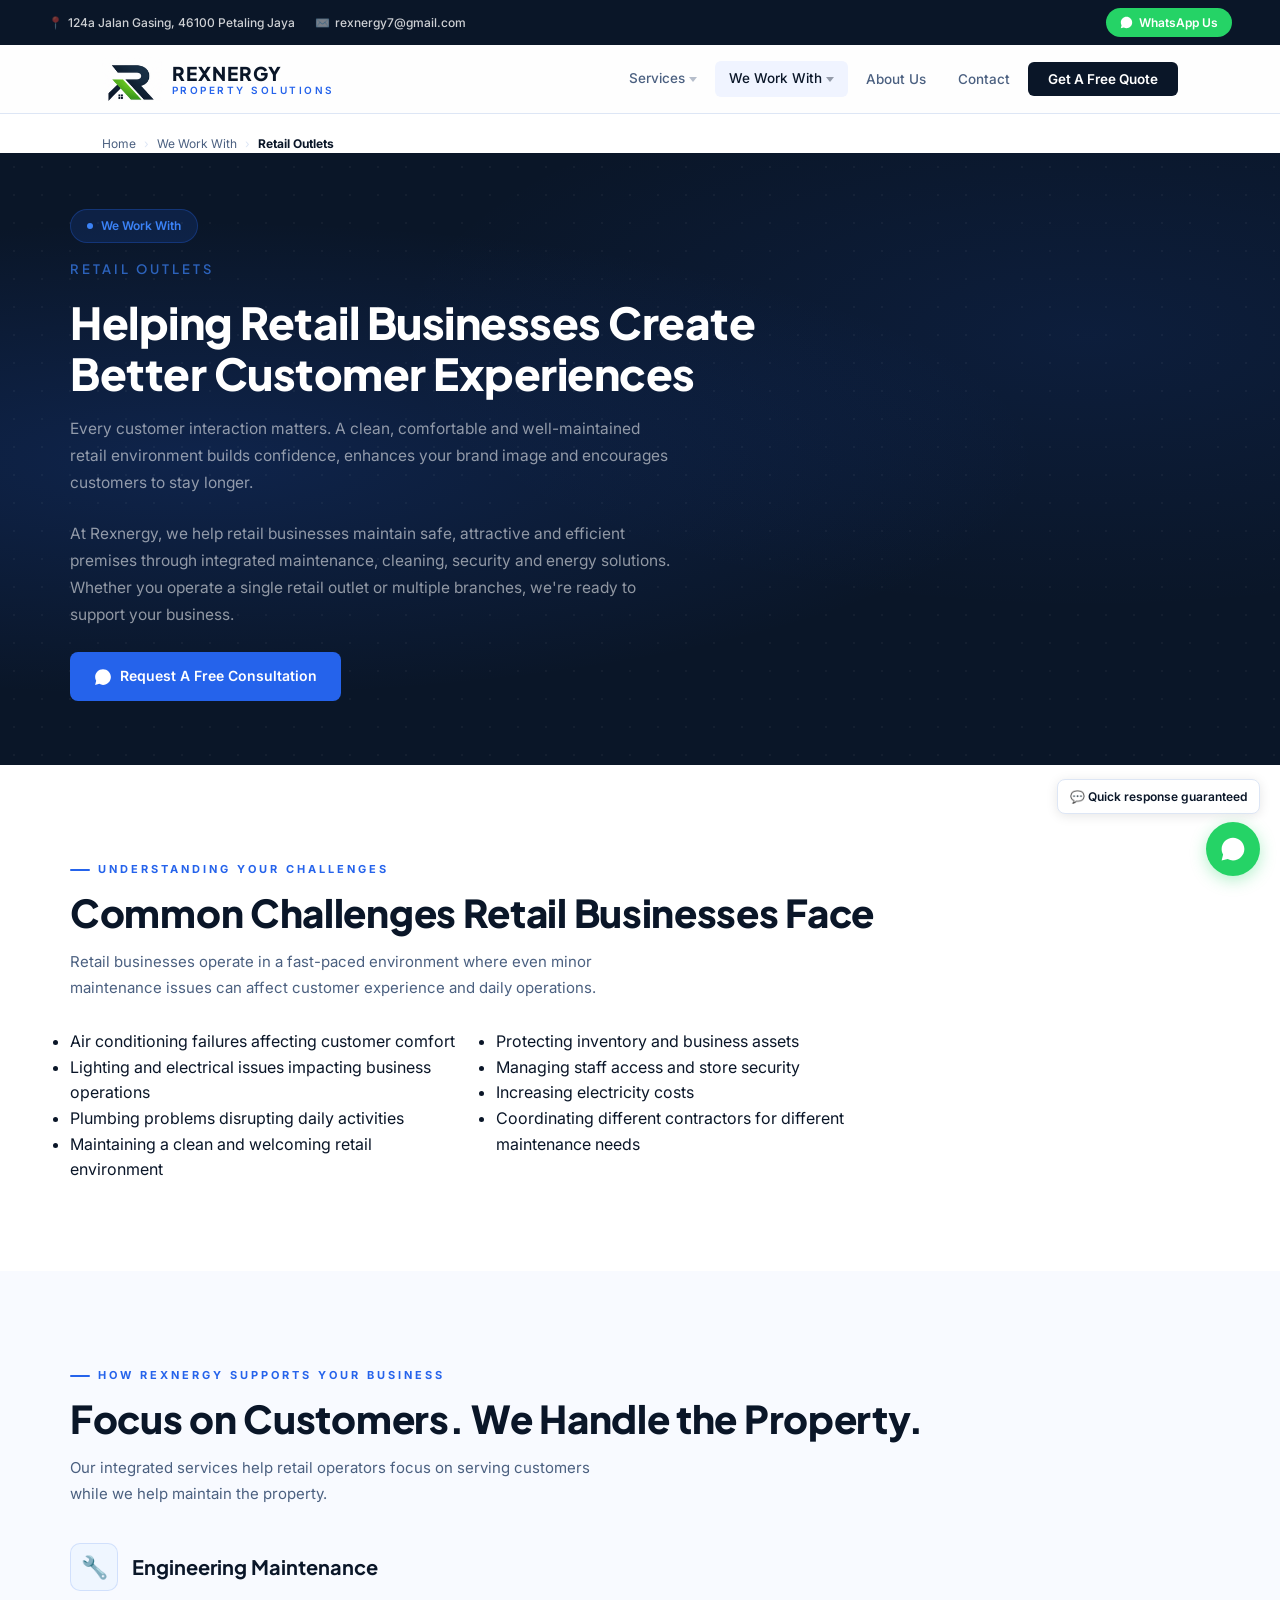
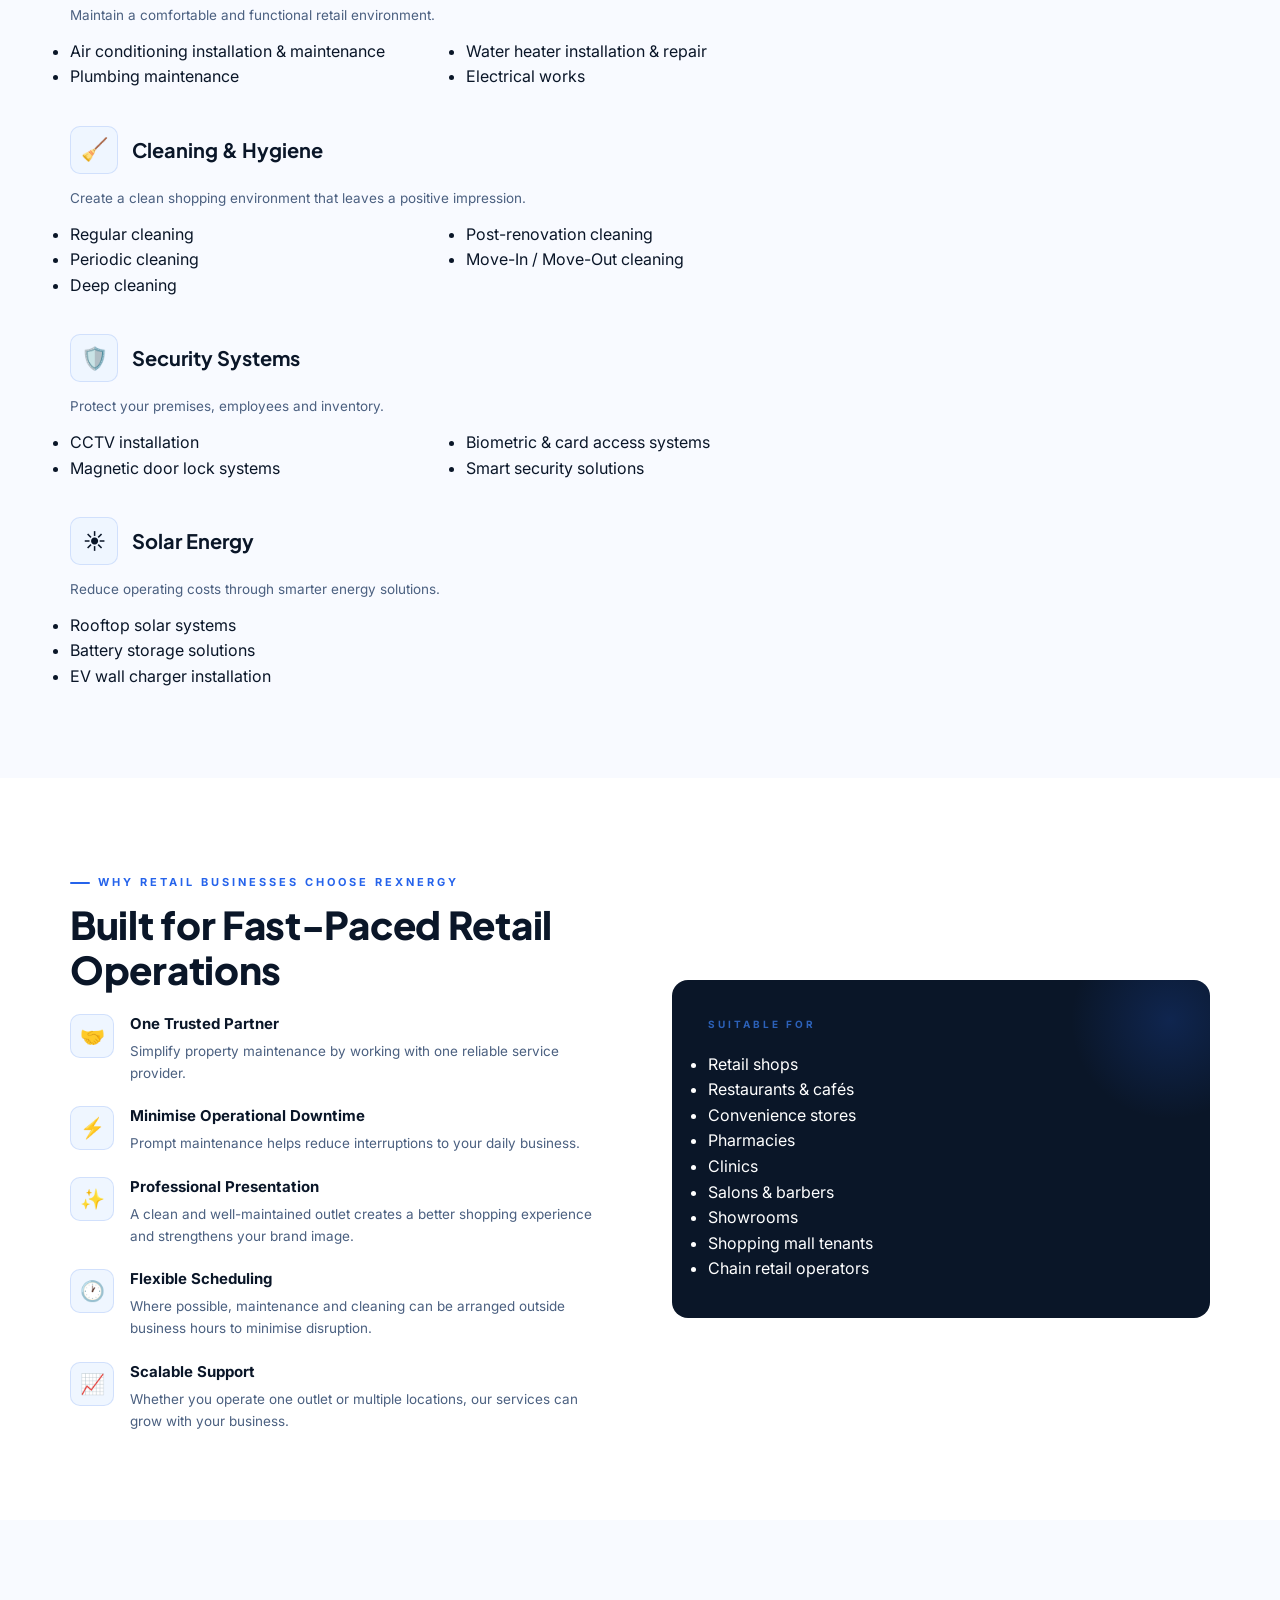
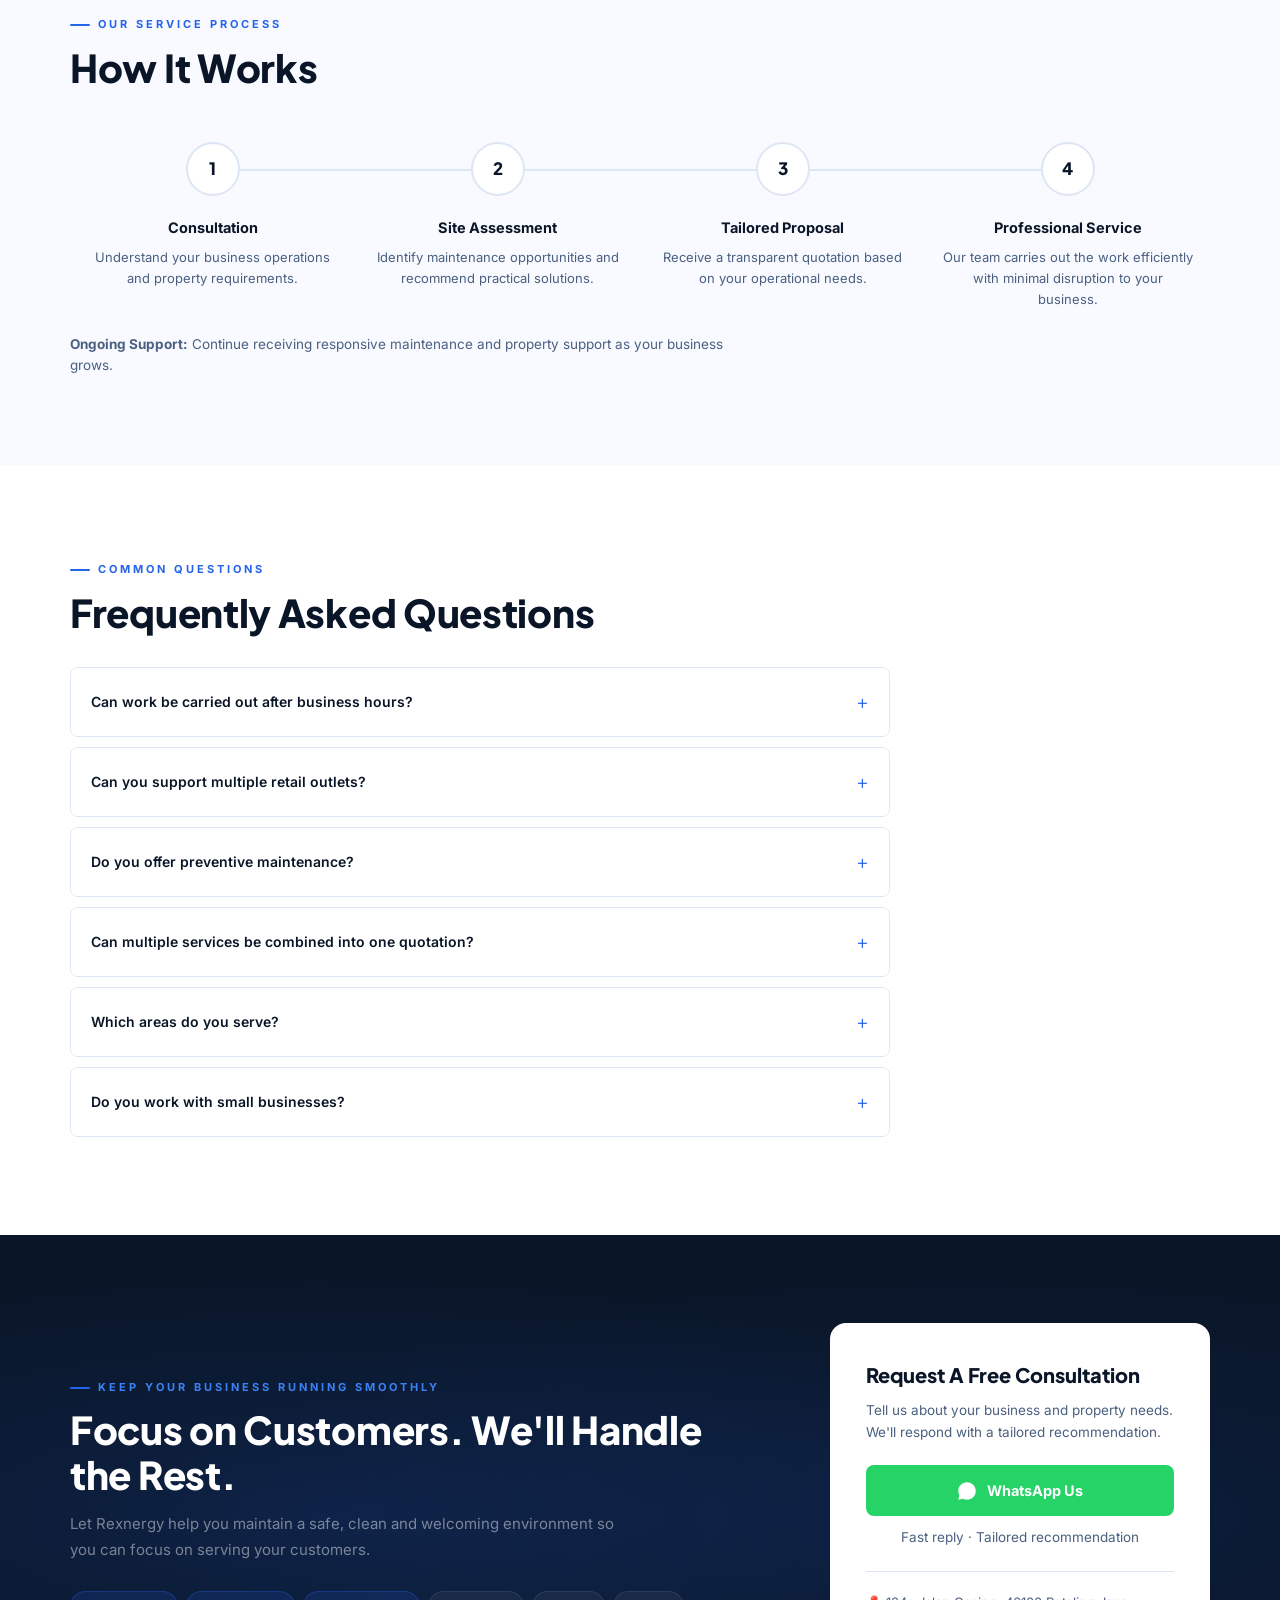
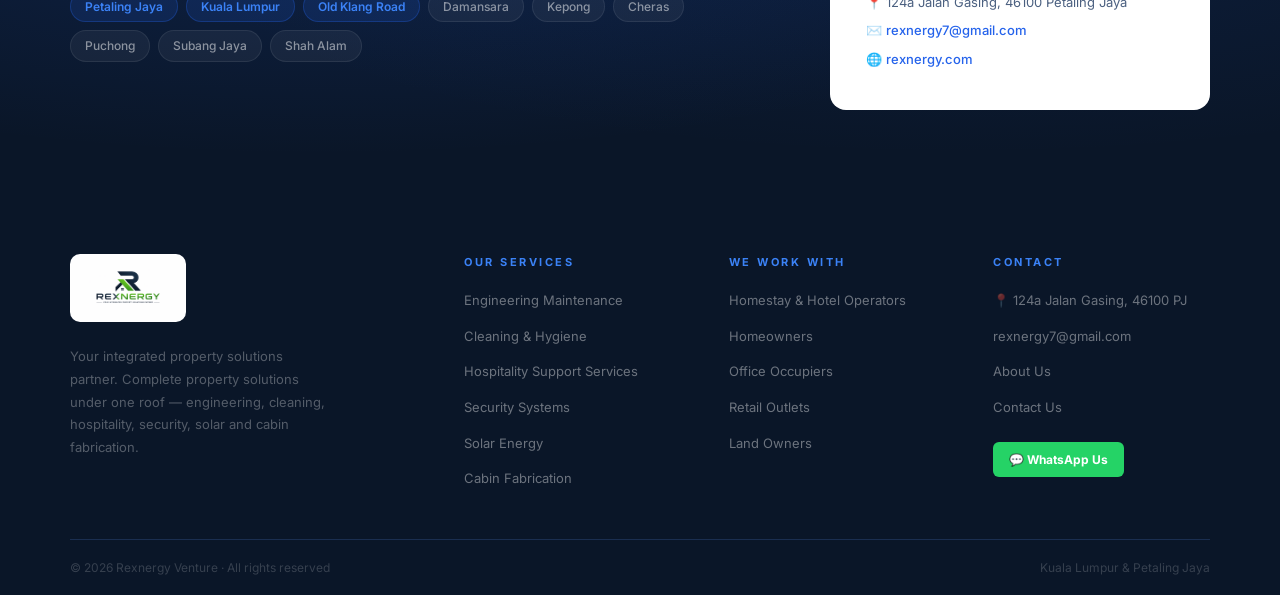
<file: retail/index.html>
<!DOCTYPE html>
<html lang="en">
<head>
<meta charset="UTF-8">
<meta name="viewport" content="width=device-width, initial-scale=1.0">
<title>Property Services for Retail Outlets — Maintenance & Security | Rexnergy</title>
<meta name="description" content="Integrated maintenance, cleaning, security and solar solutions for retail businesses in KL, PJ & Old Klang Road. Flexible scheduling, one trusted partner. Request a free consultation.">
<link href="https://fonts.googleapis.com/css2?family=Inter:wght@300;400;500;600;700&family=Plus+Jakarta+Sans:wght@400;500;600;700;800&display=swap" rel="stylesheet">
<link rel="stylesheet" href="/css/style.css">
<link rel="icon" type="image/x-icon" href="/images/favicon.ico">
<link rel="icon" type="image/png" sizes="32x32" href="/images/favicon-32x32.png">
<link rel="icon" type="image/png" sizes="16x16" href="/images/favicon-16x16.png">
<link rel="apple-touch-icon" sizes="180x180" href="/images/apple-touch-icon.png">
<script async src="https://www.googletagmanager.com/gtag/js?id=G-FF2KQ5VFH6"></script>
<script src="/js/main.js" defer></script>
</head>
<body>

<div id="site-header"></div>

<div class="breadcrumb">
  <div class="breadcrumb-inner">
    <a href="/">Home</a><span>›</span><a href="/#services">We Work With</a><span>›</span><strong>Retail Outlets</strong>
  </div>
</div>

<section class="page-hero">
  <div class="hero-glow"></div>
  <div class="hero-dots"></div>
  <div class="page-hero-inner">
    <div class="hero-badge"><span>We Work With</span></div>
    <div class="hero-tagline">Retail Outlets</div>
    <h1 style="font-family:'Plus Jakarta Sans',sans-serif;font-size:clamp(28px,4vw,44px);font-weight:800;color:var(--white);line-height:1.15;letter-spacing:-0.5px;margin-bottom:16px;max-width:700px;">Helping Retail Businesses Create <span class="accent">Better Customer Experiences</span></h1>
    <p style="font-size:15.5px;color:rgba(255,255,255,0.55);line-height:1.75;max-width:600px;margin-bottom:24px;">Every customer interaction matters. A clean, comfortable and well-maintained retail environment builds confidence, enhances your brand image and encourages customers to stay longer.</p>
    <p style="font-size:15.5px;color:rgba(255,255,255,0.55);line-height:1.75;max-width:600px;margin-bottom:24px;">At Rexnergy, we help retail businesses maintain safe, attractive and efficient premises through integrated maintenance, cleaning, security and energy solutions. Whether you operate a single retail outlet or multiple branches, we're ready to support your business.</p>
    <a href="https://wa.me/60162234210?text=Hi%20Rexnergy!%20I%20operate%20a%20retail%20outlet%20and%20would%20like%20a%20free%20consultation." class="btn btn-accent" target="_blank">
      <svg width="18" height="18" viewBox="0 0 32 32" fill="white"><path d="M16 2C8.28 2 2 8.28 2 16c0 2.46.67 4.76 1.84 6.74L2 30l7.48-1.8A13.93 13.93 0 0016 30c7.72 0 14-6.28 14-14S23.72 2 16 2zm6.27 18.87c-.34-.17-2.02-1-2.34-1.11-.31-.11-.54-.17-.77.17-.23.34-.88 1.11-1.08 1.34-.2.23-.4.26-.74.09-.34-.17-1.44-.53-2.74-1.69-1.01-.9-1.7-2.01-1.9-2.35-.2-.34-.02-.52.15-.69.15-.15.34-.4.51-.6.17-.2.23-.34.34-.57.11-.23.06-.43-.03-.6-.09-.17-.77-1.86-1.06-2.54-.28-.67-.56-.58-.77-.59-.2-.01-.43-.01-.66-.01-.23 0-.6.09-.91.43-.31.34-1.2 1.17-1.2 2.86 0 1.69 1.23 3.32 1.4 3.55.17.23 2.42 3.7 5.86 5.19.82.35 1.46.56 1.96.72.82.26 1.57.22 2.16.13.66-.1 2.02-.82 2.31-1.62.28-.79.28-1.47.2-1.62-.09-.14-.31-.23-.65-.4z"/></svg>
      Request A Free Consultation
    </a>
  </div>
</section>

<section style="background:var(--white);">
  <div class="section-inner">
    <div class="eyebrow">Understanding Your Challenges</div>
    <h2 class="section-title">Common Challenges Retail Businesses Face</h2>
    <p class="section-sub">Retail businesses operate in a fast-paced environment where even minor maintenance issues can affect customer experience and daily operations.</p>
    <div class="checklist-grid" style="margin-top:28px;max-width:820px;">
      <ul class="checklist">
        <li>Air conditioning failures affecting customer comfort</li>
        <li>Lighting and electrical issues impacting business operations</li>
        <li>Plumbing problems disrupting daily activities</li>
        <li>Maintaining a clean and welcoming retail environment</li>
      </ul>
      <ul class="checklist">
        <li>Protecting inventory and business assets</li>
        <li>Managing staff access and store security</li>
        <li>Increasing electricity costs</li>
        <li>Coordinating different contractors for different maintenance needs</li>
      </ul>
    </div>
  </div>
</section>

<section class="how-bg">
  <div class="section-inner">
    <div class="eyebrow">How Rexnergy Supports Your Business</div>
    <h2 class="section-title">Focus on Customers. We Handle the Property.</h2>
    <p class="section-sub">Our integrated services help retail operators focus on serving customers while we help maintain the property.</p>

    <div style="margin-top:36px;">
      <div class="icon-heading"><div class="ih-icon">🔧</div><h3>Engineering Maintenance</h3></div>
      <p style="font-size:13.5px;color:var(--muted);margin-bottom:12px;">Maintain a comfortable and functional retail environment.</p>
      <div class="checklist-grid">
        <ul class="checklist">
          <li>Air conditioning installation &amp; maintenance</li>
          <li>Plumbing maintenance</li>
        </ul>
        <ul class="checklist">
          <li>Water heater installation &amp; repair</li>
          <li>Electrical works</li>
        </ul>
      </div>
    </div>

    <div style="margin-top:36px;">
      <div class="icon-heading"><div class="ih-icon">🧹</div><h3>Cleaning &amp; Hygiene</h3></div>
      <p style="font-size:13.5px;color:var(--muted);margin-bottom:12px;">Create a clean shopping environment that leaves a positive impression.</p>
      <div class="checklist-grid">
        <ul class="checklist">
          <li>Regular cleaning</li>
          <li>Periodic cleaning</li>
          <li>Deep cleaning</li>
        </ul>
        <ul class="checklist">
          <li>Post-renovation cleaning</li>
          <li>Move-In / Move-Out cleaning</li>
        </ul>
      </div>
    </div>

    <div style="margin-top:36px;">
      <div class="icon-heading"><div class="ih-icon">🛡️</div><h3>Security Systems</h3></div>
      <p style="font-size:13.5px;color:var(--muted);margin-bottom:12px;">Protect your premises, employees and inventory.</p>
      <div class="checklist-grid">
        <ul class="checklist">
          <li>CCTV installation</li>
          <li>Magnetic door lock systems</li>
        </ul>
        <ul class="checklist">
          <li>Biometric &amp; card access systems</li>
          <li>Smart security solutions</li>
        </ul>
      </div>
    </div>

    <div style="margin-top:36px;">
      <div class="icon-heading"><div class="ih-icon">☀️</div><h3>Solar Energy</h3></div>
      <p style="font-size:13.5px;color:var(--muted);margin-bottom:12px;">Reduce operating costs through smarter energy solutions.</p>
      <ul class="checklist">
        <li>Rooftop solar systems</li>
        <li>Battery storage solutions</li>
        <li>EV wall charger installation</li>
      </ul>
    </div>
  </div>
</section>

<section style="background:var(--white);">
  <div class="section-inner">
    <div class="why-grid">
      <div>
        <div class="eyebrow">Why Retail Businesses Choose Rexnergy</div>
        <h2 class="section-title">Built for Fast-Paced Retail Operations</h2>
        <div class="why-pts" style="margin-top:20px;">
          <div class="why-pt"><div class="wp-icon">🤝</div><div><div class="wp-title">One Trusted Partner</div><div class="wp-desc">Simplify property maintenance by working with one reliable service provider.</div></div></div>
          <div class="why-pt"><div class="wp-icon">⚡</div><div><div class="wp-title">Minimise Operational Downtime</div><div class="wp-desc">Prompt maintenance helps reduce interruptions to your daily business.</div></div></div>
          <div class="why-pt"><div class="wp-icon">✨</div><div><div class="wp-title">Professional Presentation</div><div class="wp-desc">A clean and well-maintained outlet creates a better shopping experience and strengthens your brand image.</div></div></div>
          <div class="why-pt"><div class="wp-icon">🕐</div><div><div class="wp-title">Flexible Scheduling</div><div class="wp-desc">Where possible, maintenance and cleaning can be arranged outside business hours to minimise disruption.</div></div></div>
          <div class="why-pt"><div class="wp-icon">📈</div><div><div class="wp-title">Scalable Support</div><div class="wp-desc">Whether you operate one outlet or multiple locations, our services can grow with your business.</div></div></div>
        </div>
      </div>
      <div class="why-panel">
        <div class="wp-lbl">Suitable For</div>
        <ul class="checklist" style="margin-top:0;">
          <li style="color:white;border-color:var(--blue-border);">Retail shops</li>
          <li style="color:white;border-color:var(--blue-border);">Restaurants &amp; cafés</li>
          <li style="color:white;border-color:var(--blue-border);">Convenience stores</li>
          <li style="color:white;border-color:var(--blue-border);">Pharmacies</li>
          <li style="color:white;border-color:var(--blue-border);">Clinics</li>
          <li style="color:white;border-color:var(--blue-border);">Salons &amp; barbers</li>
          <li style="color:white;border-color:var(--blue-border);">Showrooms</li>
          <li style="color:white;border-color:var(--blue-border);">Shopping mall tenants</li>
          <li style="color:white;border:none;">Chain retail operators</li>
        </ul>
      </div>
    </div>
  </div>
</section>

<section class="how-bg">
  <div class="section-inner">
    <div class="eyebrow">Our Service Process</div>
    <h2 class="section-title">How It Works</h2>
    <div class="how-steps">
      <div class="how-step"><div class="hs-num">1</div><div class="hs-title">Consultation</div><p class="hs-desc">Understand your business operations and property requirements.</p></div>
      <div class="how-step"><div class="hs-num">2</div><div class="hs-title">Site Assessment</div><p class="hs-desc">Identify maintenance opportunities and recommend practical solutions.</p></div>
      <div class="how-step"><div class="hs-num">3</div><div class="hs-title">Tailored Proposal</div><p class="hs-desc">Receive a transparent quotation based on your operational needs.</p></div>
      <div class="how-step"><div class="hs-num">4</div><div class="hs-title">Professional Service</div><p class="hs-desc">Our team carries out the work efficiently with minimal disruption to your business.</p></div>
    </div>
    <p style="font-size:13.5px;color:var(--muted);margin-top:24px;max-width:680px;"><strong>Ongoing Support:</strong> Continue receiving responsive maintenance and property support as your business grows.</p>
  </div>
</section>

<section style="background:var(--white);">
  <div class="section-inner">
    <div class="eyebrow">Common Questions</div>
    <h2 class="section-title">Frequently Asked Questions</h2>
    <div style="margin-top:32px;max-width:820px;">

      <div class="faq-item">
        <div class="faq-q">Can work be carried out after business hours?</div>
        <div class="faq-a">Yes. We understand that many retail businesses prefer maintenance outside operating hours whenever possible.</div>
      </div>

      <div class="faq-item">
        <div class="faq-q">Can you support multiple retail outlets?</div>
        <div class="faq-a">Yes. We can coordinate maintenance services across multiple branches and locations.</div>
      </div>

      <div class="faq-item">
        <div class="faq-q">Do you offer preventive maintenance?</div>
        <div class="faq-a">Yes. Scheduled maintenance programmes help reduce unexpected breakdowns and improve equipment reliability.</div>
      </div>

      <div class="faq-item">
        <div class="faq-q">Can multiple services be combined into one quotation?</div>
        <div class="faq-a">Absolutely. Engineering maintenance, cleaning, security and solar services can be combined into a single proposal where applicable.</div>
      </div>

      <div class="faq-item">
        <div class="faq-q">Which areas do you serve?</div>
        <div class="faq-a">We primarily serve Kuala Lumpur, Petaling Jaya, Old Klang Road and surrounding areas within the Klang Valley.</div>
      </div>

      <div class="faq-item">
        <div class="faq-q">Do you work with small businesses?</div>
        <div class="faq-a">Yes. We support both independent retailers and businesses operating multiple outlets.</div>
      </div>

    </div>
  </div>
</section>

<section class="cta-bg" id="coverage">
  <div class="cta-inner">
    <div>
      <div class="eyebrow">Keep Your Business Running Smoothly</div>
      <h2 class="section-title">Focus on Customers. We'll Handle the Rest.</h2>
      <p class="section-sub">Let Rexnergy help you maintain a safe, clean and welcoming environment so you can focus on serving your customers.</p>
      <div class="areas">
        <span class="atag hl">Petaling Jaya</span><span class="atag hl">Kuala Lumpur</span>
        <span class="atag hl">Old Klang Road</span><span class="atag">Damansara</span>
        <span class="atag">Kepong</span><span class="atag">Cheras</span><span class="atag">Puchong</span>
        <span class="atag">Subang Jaya</span><span class="atag">Shah Alam</span>
      </div>
    </div>
    <div class="cta-box">
      <h3>Request A Free Consultation</h3>
      <p>Tell us about your business and property needs. We'll respond with a tailored recommendation.</p>
      <a href="https://wa.me/60162234210?text=Hi%20Rexnergy!%20I%20operate%20a%20retail%20outlet%20and%20would%20like%20a%20free%20consultation." class="btn-wa" target="_blank">
        <svg width="20" height="20" viewBox="0 0 32 32" fill="white"><path d="M16 2C8.28 2 2 8.28 2 16c0 2.46.67 4.76 1.84 6.74L2 30l7.48-1.8A13.93 13.93 0 0016 30c7.72 0 14-6.28 14-14S23.72 2 16 2zm6.27 18.87c-.34-.17-2.02-1-2.34-1.11-.31-.11-.54-.17-.77.17-.23.34-.88 1.11-1.08 1.34-.2.23-.4.26-.74.09-.34-.17-1.44-.53-2.74-1.69-1.01-.9-1.7-2.01-1.9-2.35-.2-.34-.02-.52.15-.69.15-.15.34-.4.51-.6.17-.2.23-.34.34-.57.11-.23.06-.43-.03-.6-.09-.17-.77-1.86-1.06-2.54-.28-.67-.56-.58-.77-.59-.2-.01-.43-.01-.66-.01-.23 0-.6.09-.91.43-.31.34-1.2 1.17-1.2 2.86 0 1.69 1.23 3.32 1.4 3.55.17.23 2.42 3.7 5.86 5.19.82.35 1.46.56 1.96.72.82.26 1.57.22 2.16.13.66-.1 2.02-.82 2.31-1.62.28-.79.28-1.47.2-1.62-.09-.14-.31-.23-.65-.4z"/></svg>
        WhatsApp Us
      </a>
      <p class="cta-note">Fast reply · Tailored recommendation</p>
      <div class="cta-contact">
        📍 124a Jalan Gasing, 46100 Petaling Jaya<br>
        ✉️ <a href="mailto:rexnergy7@gmail.com">rexnergy7@gmail.com</a><br>
        🌐 <a href="https://rexnergy.com">rexnergy.com</a>
      </div>
    </div>
  </div>
</section>

<div id="site-footer"></div>

</body>
</html>
</file>
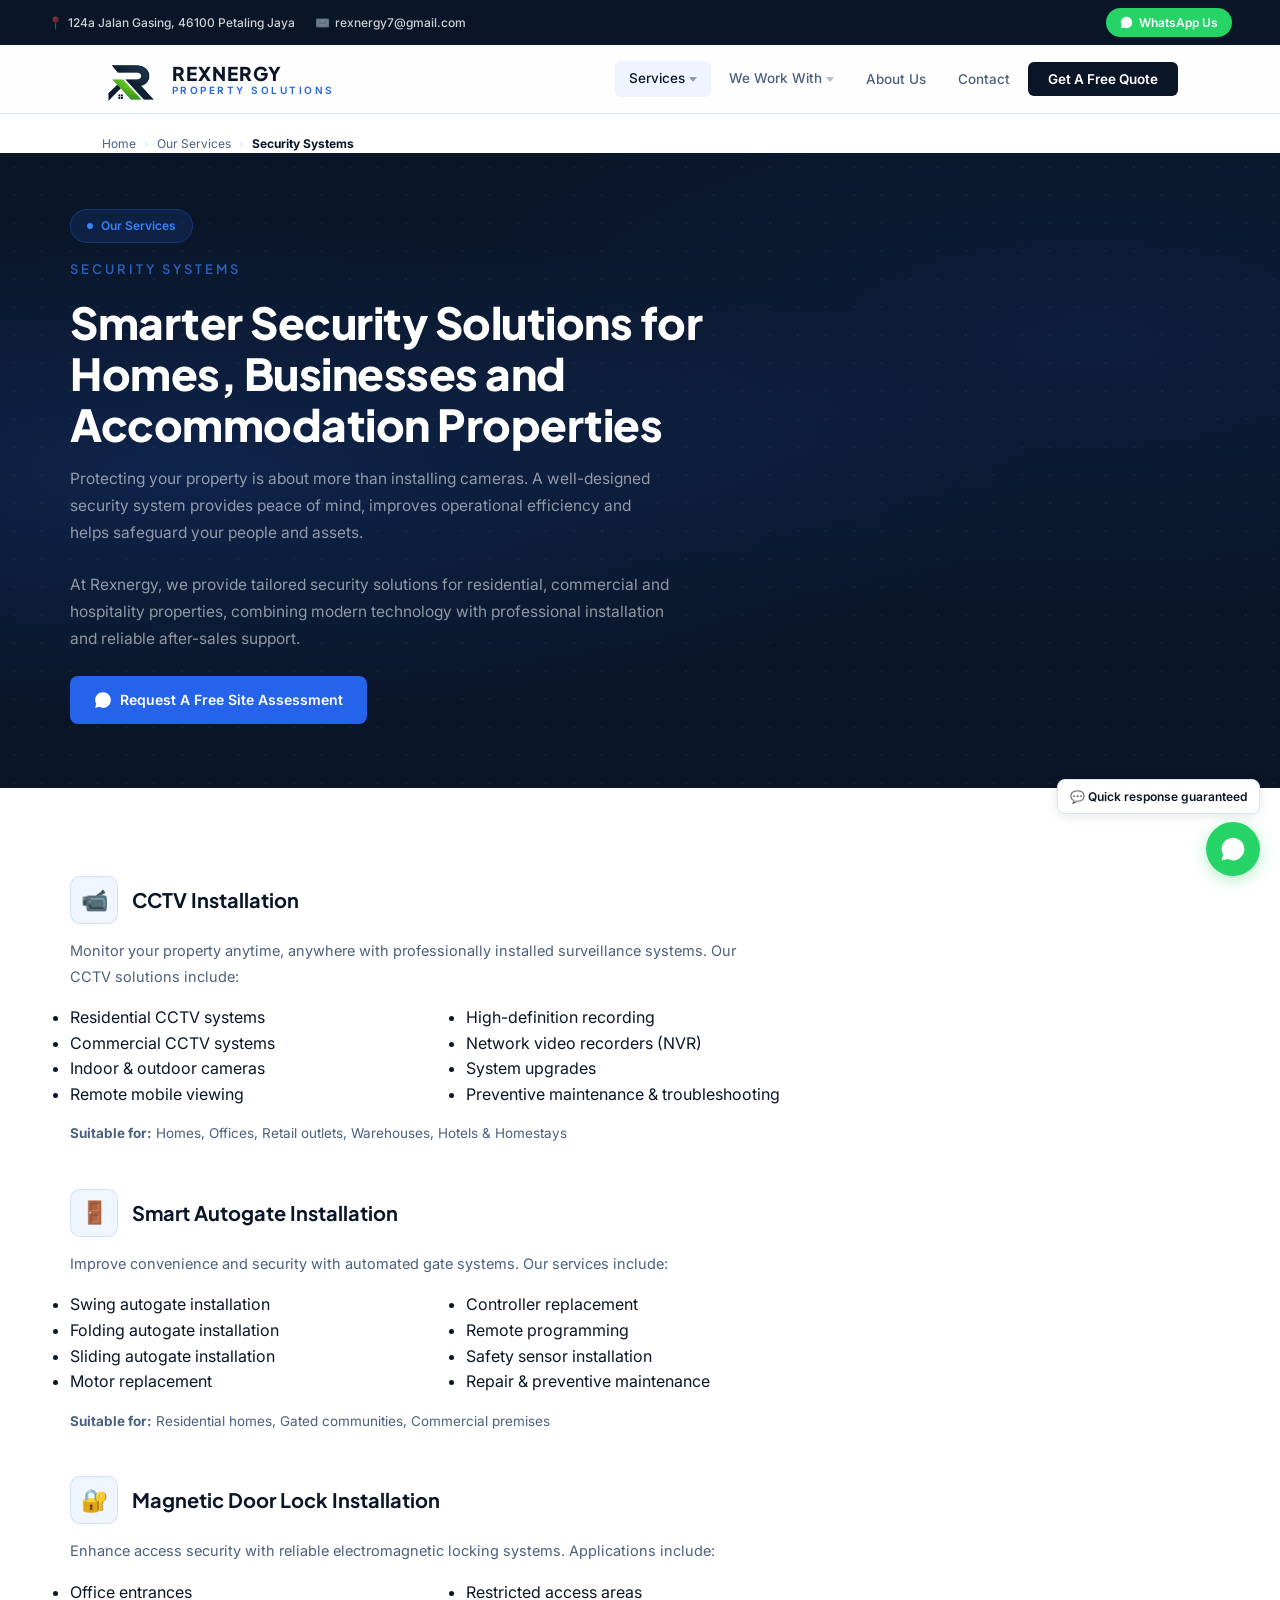
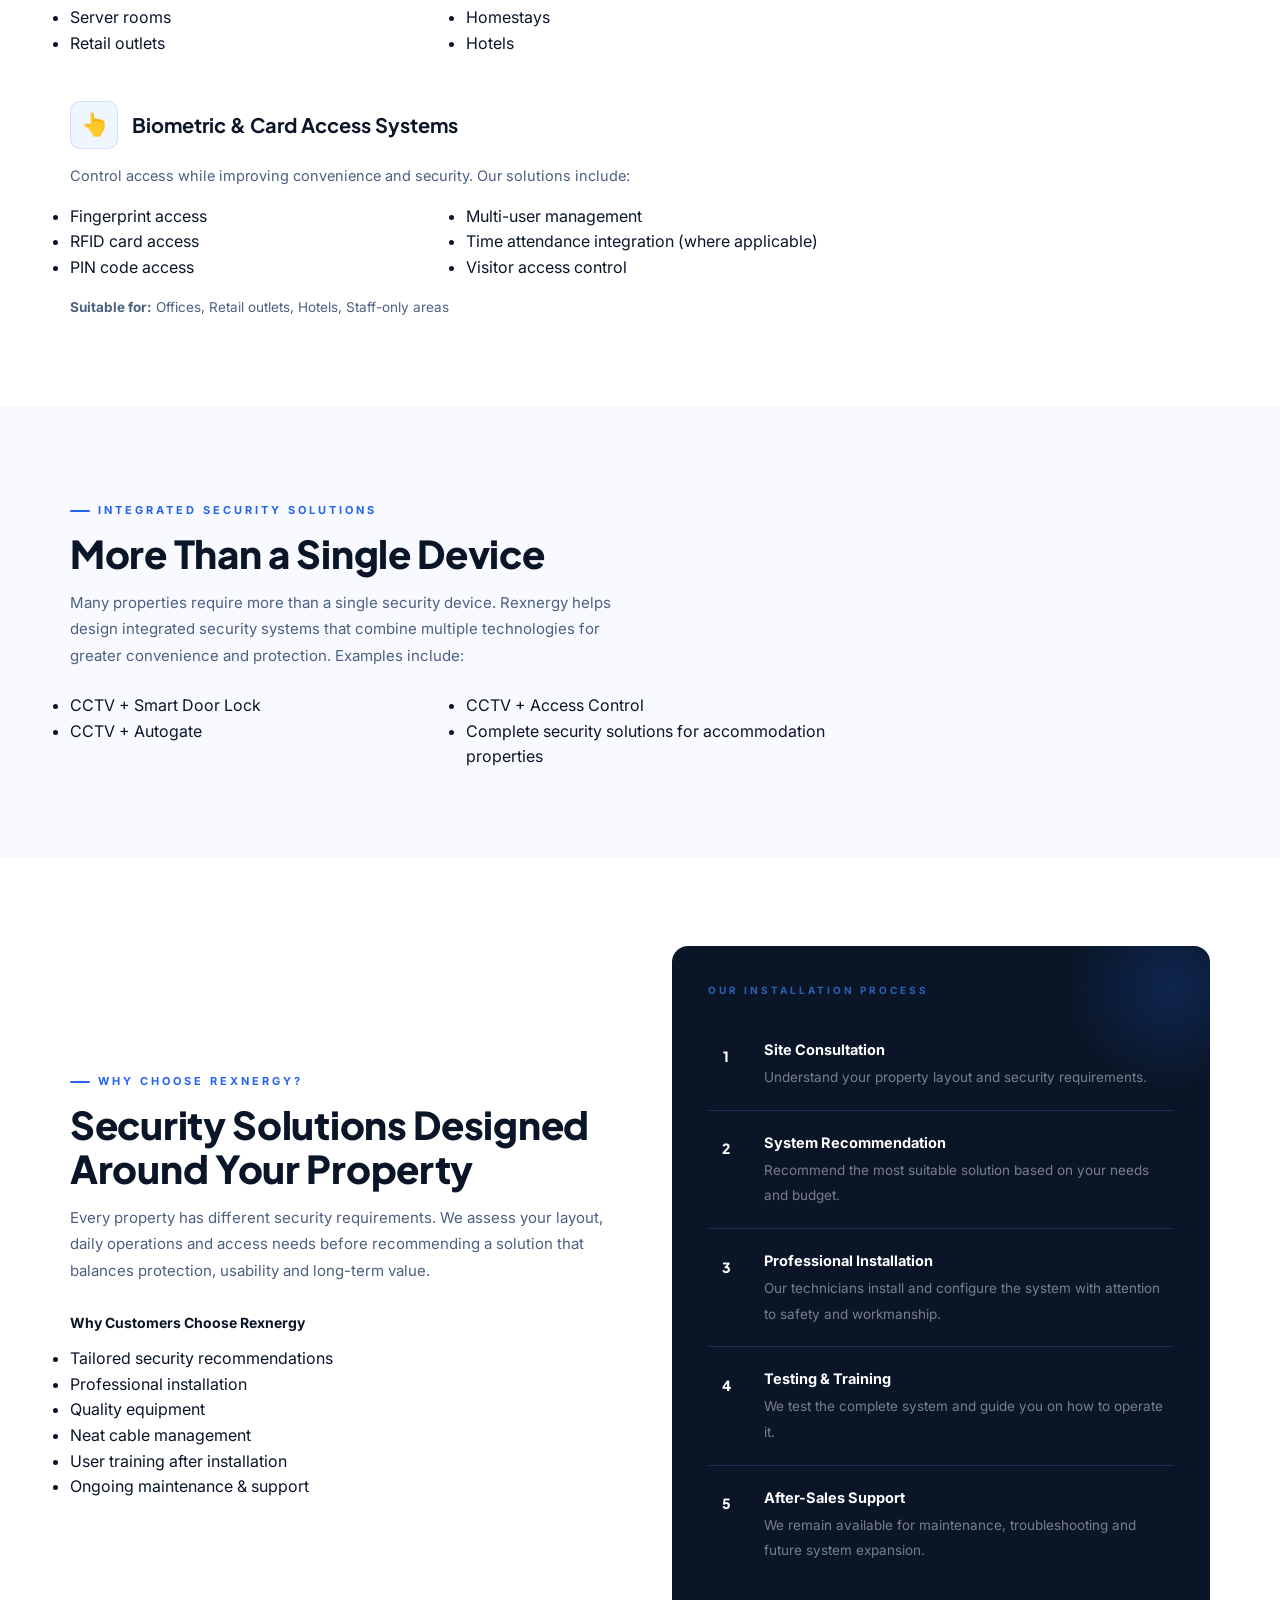
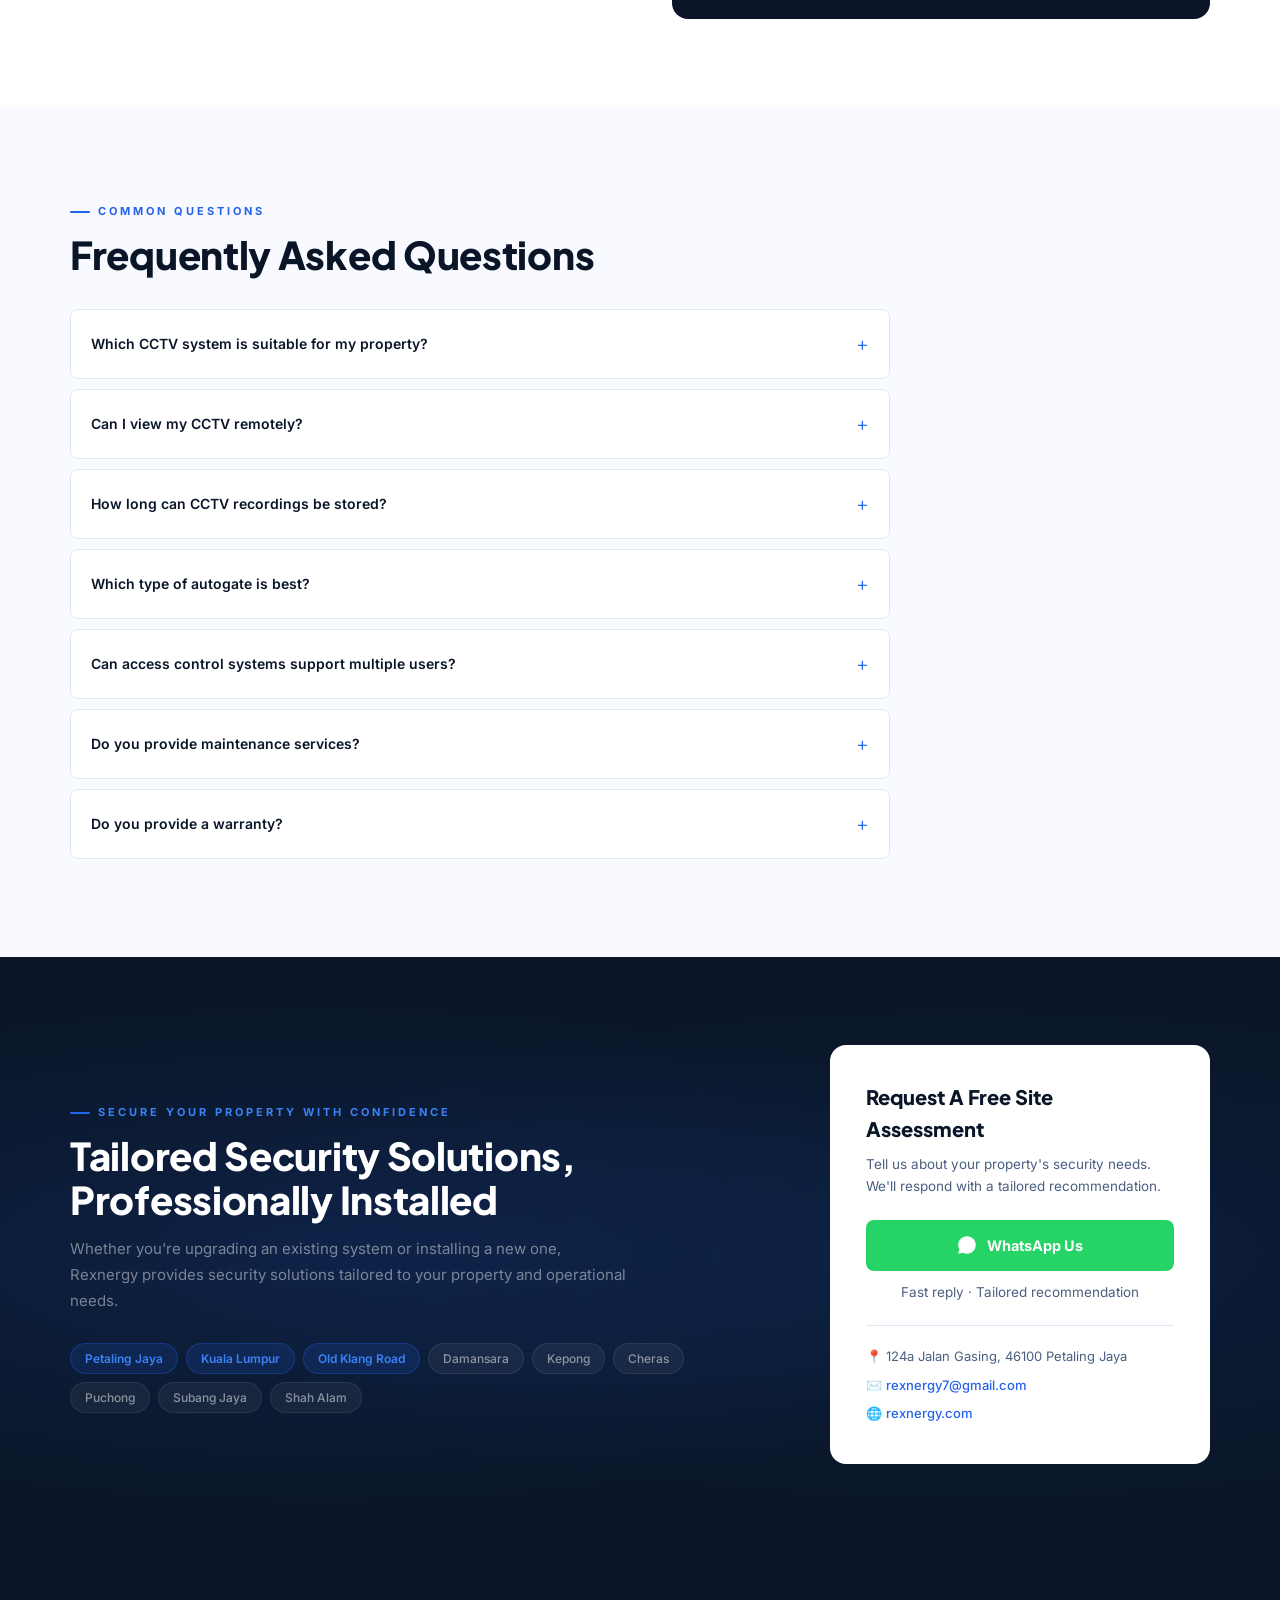
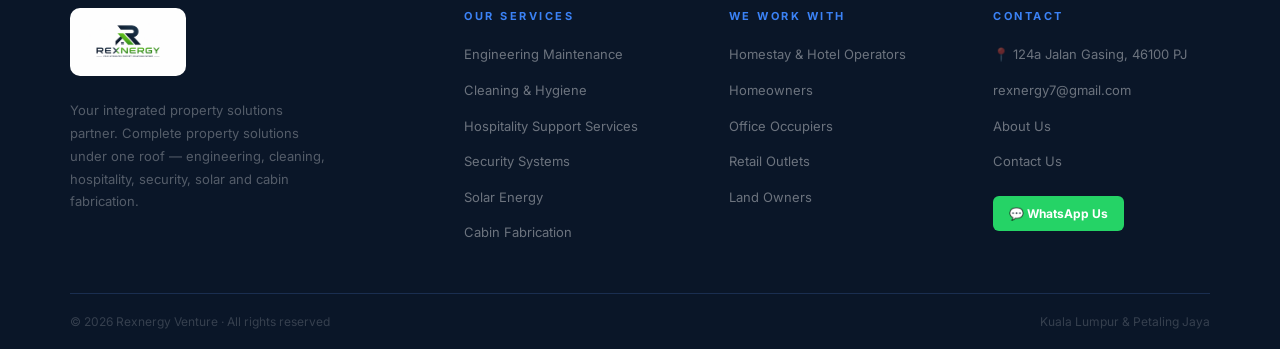
<file: security/index.html>
<!DOCTYPE html>
<html lang="en">
<head>
<meta charset="UTF-8">
<meta name="viewport" content="width=device-width, initial-scale=1.0">
<title>Security Systems — CCTV, Smart Autogate & Access Control | Rexnergy</title>
<meta name="description" content="Professional security solutions in KL, PJ & Old Klang Road — CCTV installation, smart autogates, magnetic door locks and biometric access systems. Request a free site assessment.">
<link href="https://fonts.googleapis.com/css2?family=Inter:wght@300;400;500;600;700&family=Plus+Jakarta+Sans:wght@400;500;600;700;800&display=swap" rel="stylesheet">
<link rel="stylesheet" href="/css/style.css">
<link rel="icon" type="image/x-icon" href="/images/favicon.ico">
<link rel="icon" type="image/png" sizes="32x32" href="/images/favicon-32x32.png">
<link rel="icon" type="image/png" sizes="16x16" href="/images/favicon-16x16.png">
<link rel="apple-touch-icon" sizes="180x180" href="/images/apple-touch-icon.png">
<script async src="https://www.googletagmanager.com/gtag/js?id=G-FF2KQ5VFH6"></script>
<script src="/js/main.js" defer></script>
</head>
<body>

<div id="site-header"></div>

<div class="breadcrumb">
  <div class="breadcrumb-inner">
    <a href="/">Home</a><span>›</span><a href="/#services">Our Services</a><span>›</span><strong>Security Systems</strong>
  </div>
</div>

<section class="page-hero">
  <div class="hero-glow"></div>
  <div class="hero-dots"></div>
  <div class="page-hero-inner">
    <div class="hero-badge"><span>Our Services</span></div>
    <div class="hero-tagline">Security Systems</div>
    <h1 style="font-family:'Plus Jakarta Sans',sans-serif;font-size:clamp(28px,4vw,44px);font-weight:800;color:var(--white);line-height:1.15;letter-spacing:-0.5px;margin-bottom:16px;max-width:700px;">Smarter Security Solutions for Homes, Businesses and <span class="accent">Accommodation Properties</span></h1>
    <p style="font-size:15.5px;color:rgba(255,255,255,0.55);line-height:1.75;max-width:600px;margin-bottom:24px;">Protecting your property is about more than installing cameras. A well-designed security system provides peace of mind, improves operational efficiency and helps safeguard your people and assets.</p>
    <p style="font-size:15.5px;color:rgba(255,255,255,0.55);line-height:1.75;max-width:600px;margin-bottom:24px;">At Rexnergy, we provide tailored security solutions for residential, commercial and hospitality properties, combining modern technology with professional installation and reliable after-sales support.</p>
    <a href="https://wa.me/60162234210?text=Hi%20Rexnergy!%20I%27d%20like%20to%20request%20a%20free%20site%20assessment%20for%20Security%20Systems." class="btn btn-accent" target="_blank">
      <svg width="18" height="18" viewBox="0 0 32 32" fill="white"><path d="M16 2C8.28 2 2 8.28 2 16c0 2.46.67 4.76 1.84 6.74L2 30l7.48-1.8A13.93 13.93 0 0016 30c7.72 0 14-6.28 14-14S23.72 2 16 2zm6.27 18.87c-.34-.17-2.02-1-2.34-1.11-.31-.11-.54-.17-.77.17-.23.34-.88 1.11-1.08 1.34-.2.23-.4.26-.74.09-.34-.17-1.44-.53-2.74-1.69-1.01-.9-1.7-2.01-1.9-2.35-.2-.34-.02-.52.15-.69.15-.15.34-.4.51-.6.17-.2.23-.34.34-.57.11-.23.06-.43-.03-.6-.09-.17-.77-1.86-1.06-2.54-.28-.67-.56-.58-.77-.59-.2-.01-.43-.01-.66-.01-.23 0-.6.09-.91.43-.31.34-1.2 1.17-1.2 2.86 0 1.69 1.23 3.32 1.4 3.55.17.23 2.42 3.7 5.86 5.19.82.35 1.46.56 1.96.72.82.26 1.57.22 2.16.13.66-.1 2.02-.82 2.31-1.62.28-.79.28-1.47.2-1.62-.09-.14-.31-.23-.65-.4z"/></svg>
      Request A Free Site Assessment
    </a>
  </div>
</section>

<section style="background:var(--white);">
  <div class="section-inner">

    <div class="service-block">
      <div class="icon-heading">
        <div class="ih-icon">📹</div>
        <h3>CCTV Installation</h3>
      </div>
      <p class="lead">Monitor your property anytime, anywhere with professionally installed surveillance systems. Our CCTV solutions include:</p>
      <div class="checklist-grid">
        <ul class="checklist">
          <li>Residential CCTV systems</li>
          <li>Commercial CCTV systems</li>
          <li>Indoor &amp; outdoor cameras</li>
          <li>Remote mobile viewing</li>
        </ul>
        <ul class="checklist">
          <li>High-definition recording</li>
          <li>Network video recorders (NVR)</li>
          <li>System upgrades</li>
          <li>Preventive maintenance &amp; troubleshooting</li>
        </ul>
      </div>
      <p style="font-size:13.5px;color:var(--muted);margin-top:16px;"><strong>Suitable for:</strong> Homes, Offices, Retail outlets, Warehouses, Hotels &amp; Homestays</p>
    </div>

    <div class="service-block">
      <div class="icon-heading">
        <div class="ih-icon">🚪</div>
        <h3>Smart Autogate Installation</h3>
      </div>
      <p class="lead">Improve convenience and security with automated gate systems. Our services include:</p>
      <div class="checklist-grid">
        <ul class="checklist">
          <li>Swing autogate installation</li>
          <li>Folding autogate installation</li>
          <li>Sliding autogate installation</li>
          <li>Motor replacement</li>
        </ul>
        <ul class="checklist">
          <li>Controller replacement</li>
          <li>Remote programming</li>
          <li>Safety sensor installation</li>
          <li>Repair &amp; preventive maintenance</li>
        </ul>
      </div>
      <p style="font-size:13.5px;color:var(--muted);margin-top:16px;"><strong>Suitable for:</strong> Residential homes, Gated communities, Commercial premises</p>
    </div>

    <div class="service-block">
      <div class="icon-heading">
        <div class="ih-icon">🔐</div>
        <h3>Magnetic Door Lock Installation</h3>
      </div>
      <p class="lead">Enhance access security with reliable electromagnetic locking systems. Applications include:</p>
      <div class="checklist-grid">
        <ul class="checklist">
          <li>Office entrances</li>
          <li>Server rooms</li>
          <li>Retail outlets</li>
        </ul>
        <ul class="checklist">
          <li>Restricted access areas</li>
          <li>Homestays</li>
          <li>Hotels</li>
        </ul>
      </div>
    </div>

    <div class="service-block">
      <div class="icon-heading">
        <div class="ih-icon">👆</div>
        <h3>Biometric &amp; Card Access Systems</h3>
      </div>
      <p class="lead">Control access while improving convenience and security. Our solutions include:</p>
      <div class="checklist-grid">
        <ul class="checklist">
          <li>Fingerprint access</li>
          <li>RFID card access</li>
          <li>PIN code access</li>
        </ul>
        <ul class="checklist">
          <li>Multi-user management</li>
          <li>Time attendance integration (where applicable)</li>
          <li>Visitor access control</li>
        </ul>
      </div>
      <p style="font-size:13.5px;color:var(--muted);margin-top:16px;"><strong>Suitable for:</strong> Offices, Retail outlets, Hotels, Staff-only areas</p>
    </div>

  </div>
</section>

<section class="how-bg">
  <div class="section-inner">
    <div class="eyebrow">Integrated Security Solutions</div>
    <h2 class="section-title">More Than a Single Device</h2>
    <p class="section-sub">Many properties require more than a single security device. Rexnergy helps design integrated security systems that combine multiple technologies for greater convenience and protection. Examples include:</p>
    <div class="checklist-grid" style="margin-top:24px;">
      <ul class="checklist">
        <li>CCTV + Smart Door Lock</li>
        <li>CCTV + Autogate</li>
      </ul>
      <ul class="checklist">
        <li>CCTV + Access Control</li>
        <li>Complete security solutions for accommodation properties</li>
      </ul>
    </div>
  </div>
</section>

<section style="background:var(--white);">
  <div class="section-inner">
    <div class="why-grid">
      <div>
        <div class="eyebrow">Why Choose Rexnergy?</div>
        <h2 class="section-title">Security Solutions Designed Around Your Property</h2>
        <p class="section-sub">Every property has different security requirements. We assess your layout, daily operations and access needs before recommending a solution that balances protection, usability and long-term value.</p>
        <h4 style="font-size:14px;font-weight:700;color:var(--text);margin:28px 0 12px;">Why Customers Choose Rexnergy</h4>
        <ul class="checklist">
          <li>Tailored security recommendations</li>
          <li>Professional installation</li>
          <li>Quality equipment</li>
          <li>Neat cable management</li>
          <li>User training after installation</li>
          <li>Ongoing maintenance &amp; support</li>
        </ul>
      </div>
      <div class="why-panel">
        <div class="wp-lbl">Our Installation Process</div>
        <div class="process-list" style="margin-top:0;">
          <div class="process-item" style="border-color:var(--blue-border);">
            <div class="process-num">1</div>
            <div class="process-text"><strong style="color:white;">Site Consultation</strong><span style="color:rgba(255,255,255,0.45);">Understand your property layout and security requirements.</span></div>
          </div>
          <div class="process-item" style="border-color:var(--blue-border);">
            <div class="process-num">2</div>
            <div class="process-text"><strong style="color:white;">System Recommendation</strong><span style="color:rgba(255,255,255,0.45);">Recommend the most suitable solution based on your needs and budget.</span></div>
          </div>
          <div class="process-item" style="border-color:var(--blue-border);">
            <div class="process-num">3</div>
            <div class="process-text"><strong style="color:white;">Professional Installation</strong><span style="color:rgba(255,255,255,0.45);">Our technicians install and configure the system with attention to safety and workmanship.</span></div>
          </div>
          <div class="process-item" style="border-color:var(--blue-border);">
            <div class="process-num">4</div>
            <div class="process-text"><strong style="color:white;">Testing &amp; Training</strong><span style="color:rgba(255,255,255,0.45);">We test the complete system and guide you on how to operate it.</span></div>
          </div>
          <div class="process-item" style="border:none;">
            <div class="process-num">5</div>
            <div class="process-text"><strong style="color:white;">After-Sales Support</strong><span style="color:rgba(255,255,255,0.45);">We remain available for maintenance, troubleshooting and future system expansion.</span></div>
          </div>
        </div>
      </div>
    </div>
  </div>
</section>

<section class="how-bg">
  <div class="section-inner">
    <div class="eyebrow">Common Questions</div>
    <h2 class="section-title">Frequently Asked Questions</h2>
    <div style="margin-top:32px;max-width:820px;">

      <div class="faq-item">
        <div class="faq-q">Which CCTV system is suitable for my property?</div>
        <div class="faq-a">The most suitable system depends on your property size, monitoring requirements and budget. We'll recommend an appropriate solution after understanding your needs.</div>
      </div>

      <div class="faq-item">
        <div class="faq-q">Can I view my CCTV remotely?</div>
        <div class="faq-a">Yes. Most modern systems support secure remote viewing through a smartphone or computer.</div>
      </div>

      <div class="faq-item">
        <div class="faq-q">How long can CCTV recordings be stored?</div>
        <div class="faq-a">Recording duration depends on the hard drive capacity, number of cameras and recording settings. We can recommend storage options based on your requirements.</div>
      </div>

      <div class="faq-item">
        <div class="faq-q">Which type of autogate is best?</div>
        <div class="faq-a">The ideal system depends on your gate design and available space. We install and support swing, folding and sliding autogate systems.</div>
      </div>

      <div class="faq-item">
        <div class="faq-q">Can access control systems support multiple users?</div>
        <div class="faq-a">Yes. Depending on the system selected, multiple users can be registered using fingerprints, RFID cards, PIN codes or a combination of authentication methods.</div>
      </div>

      <div class="faq-item">
        <div class="faq-q">Do you provide maintenance services?</div>
        <div class="faq-a">Yes. We provide preventive maintenance, repairs, troubleshooting and system upgrades.</div>
      </div>

      <div class="faq-item">
        <div class="faq-q">Do you provide a warranty?</div>
        <div class="faq-a">Yes. Warranty coverage varies depending on the equipment selected. We'll explain the applicable warranty before installation.</div>
      </div>

    </div>
  </div>
</section>

<section class="cta-bg" id="coverage">
  <div class="cta-inner">
    <div>
      <div class="eyebrow">Secure Your Property with Confidence</div>
      <h2 class="section-title">Tailored Security Solutions, Professionally Installed</h2>
      <p class="section-sub">Whether you're upgrading an existing system or installing a new one, Rexnergy provides security solutions tailored to your property and operational needs.</p>
      <div class="areas">
        <span class="atag hl">Petaling Jaya</span><span class="atag hl">Kuala Lumpur</span>
        <span class="atag hl">Old Klang Road</span><span class="atag">Damansara</span>
        <span class="atag">Kepong</span><span class="atag">Cheras</span><span class="atag">Puchong</span>
        <span class="atag">Subang Jaya</span><span class="atag">Shah Alam</span>
      </div>
    </div>
    <div class="cta-box">
      <h3>Request A Free Site Assessment</h3>
      <p>Tell us about your property's security needs. We'll respond with a tailored recommendation.</p>
      <a href="https://wa.me/60162234210?text=Hi%20Rexnergy!%20I%27d%20like%20to%20request%20a%20free%20site%20assessment%20for%20Security%20Systems." class="btn-wa" target="_blank">
        <svg width="20" height="20" viewBox="0 0 32 32" fill="white"><path d="M16 2C8.28 2 2 8.28 2 16c0 2.46.67 4.76 1.84 6.74L2 30l7.48-1.8A13.93 13.93 0 0016 30c7.72 0 14-6.28 14-14S23.72 2 16 2zm6.27 18.87c-.34-.17-2.02-1-2.34-1.11-.31-.11-.54-.17-.77.17-.23.34-.88 1.11-1.08 1.34-.2.23-.4.26-.74.09-.34-.17-1.44-.53-2.74-1.69-1.01-.9-1.7-2.01-1.9-2.35-.2-.34-.02-.52.15-.69.15-.15.34-.4.51-.6.17-.2.23-.34.34-.57.11-.23.06-.43-.03-.6-.09-.17-.77-1.86-1.06-2.54-.28-.67-.56-.58-.77-.59-.2-.01-.43-.01-.66-.01-.23 0-.6.09-.91.43-.31.34-1.2 1.17-1.2 2.86 0 1.69 1.23 3.32 1.4 3.55.17.23 2.42 3.7 5.86 5.19.82.35 1.46.56 1.96.72.82.26 1.57.22 2.16.13.66-.1 2.02-.82 2.31-1.62.28-.79.28-1.47.2-1.62-.09-.14-.31-.23-.65-.4z"/></svg>
        WhatsApp Us
      </a>
      <p class="cta-note">Fast reply · Tailored recommendation</p>
      <div class="cta-contact">
        📍 124a Jalan Gasing, 46100 Petaling Jaya<br>
        ✉️ <a href="mailto:rexnergy7@gmail.com">rexnergy7@gmail.com</a><br>
        🌐 <a href="https://rexnergy.com">rexnergy.com</a>
      </div>
    </div>
  </div>
</section>

<div id="site-footer"></div>

</body>
</html>
</file>
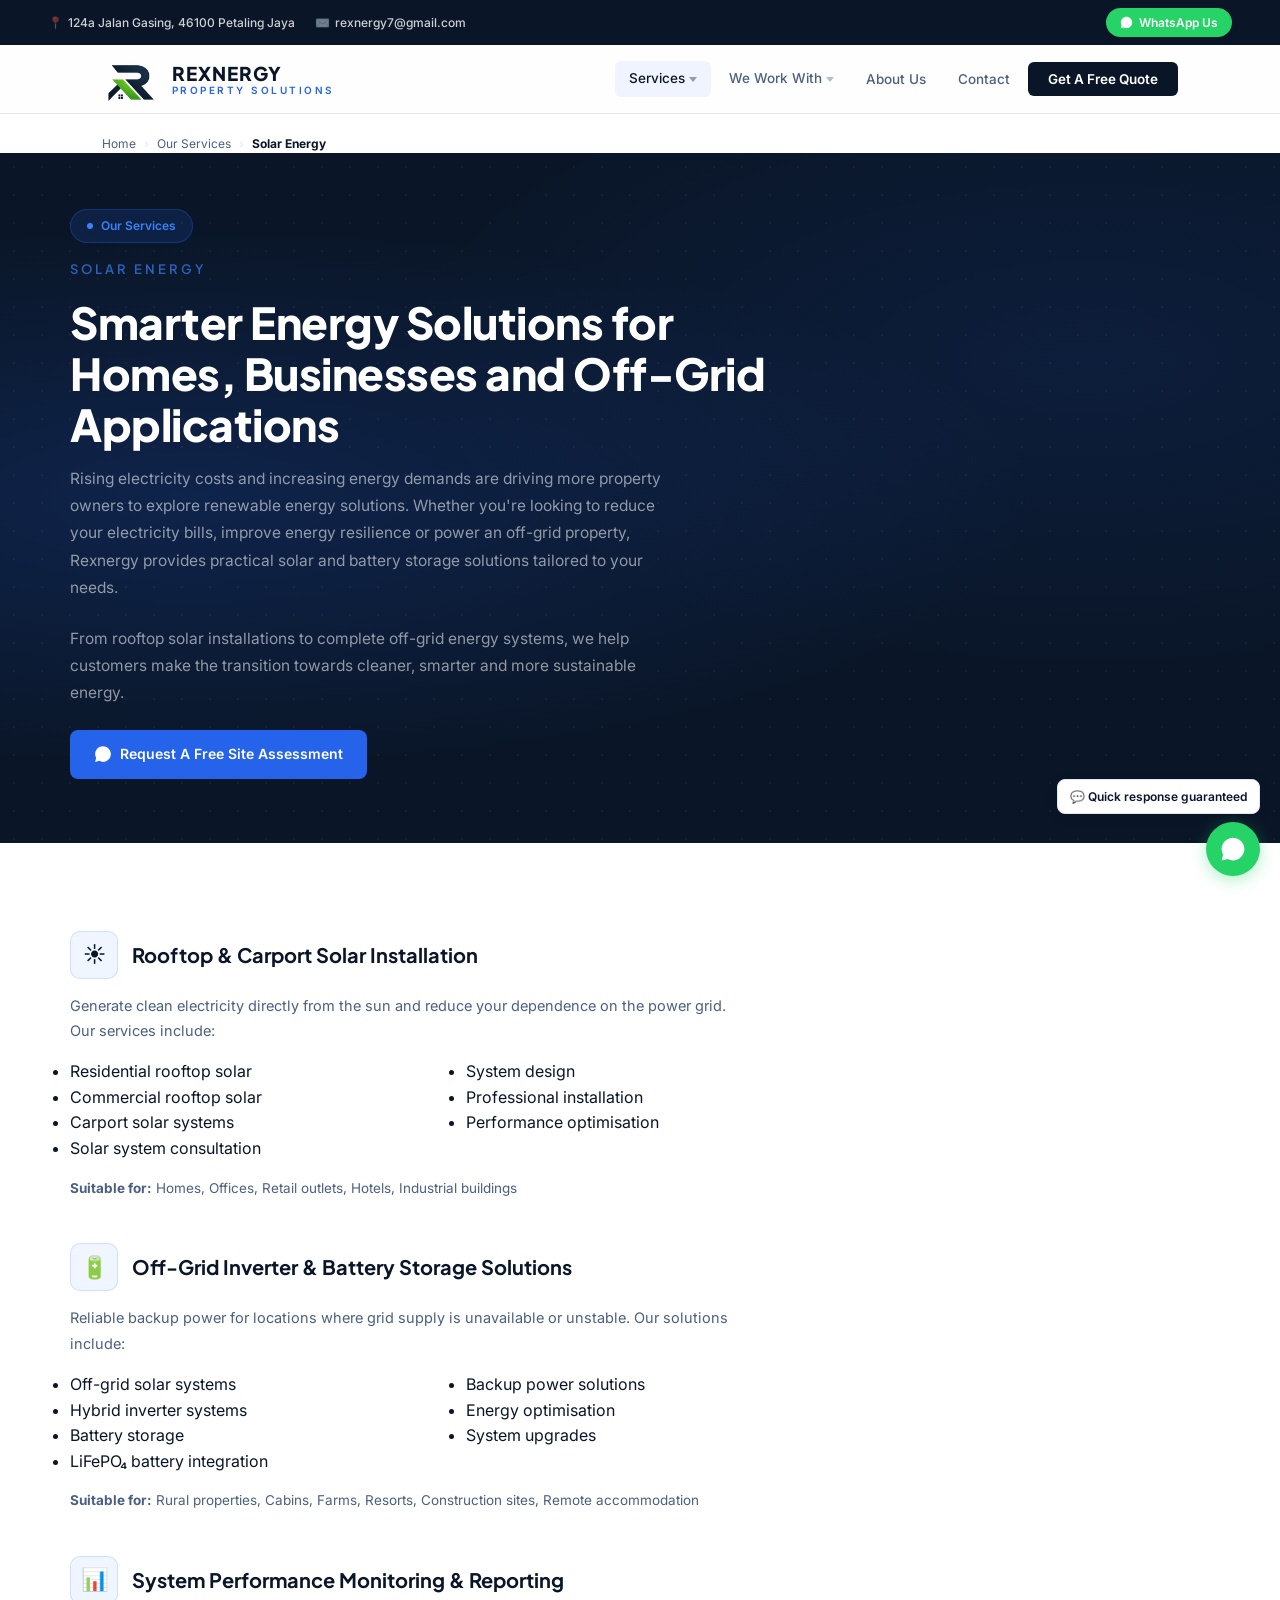
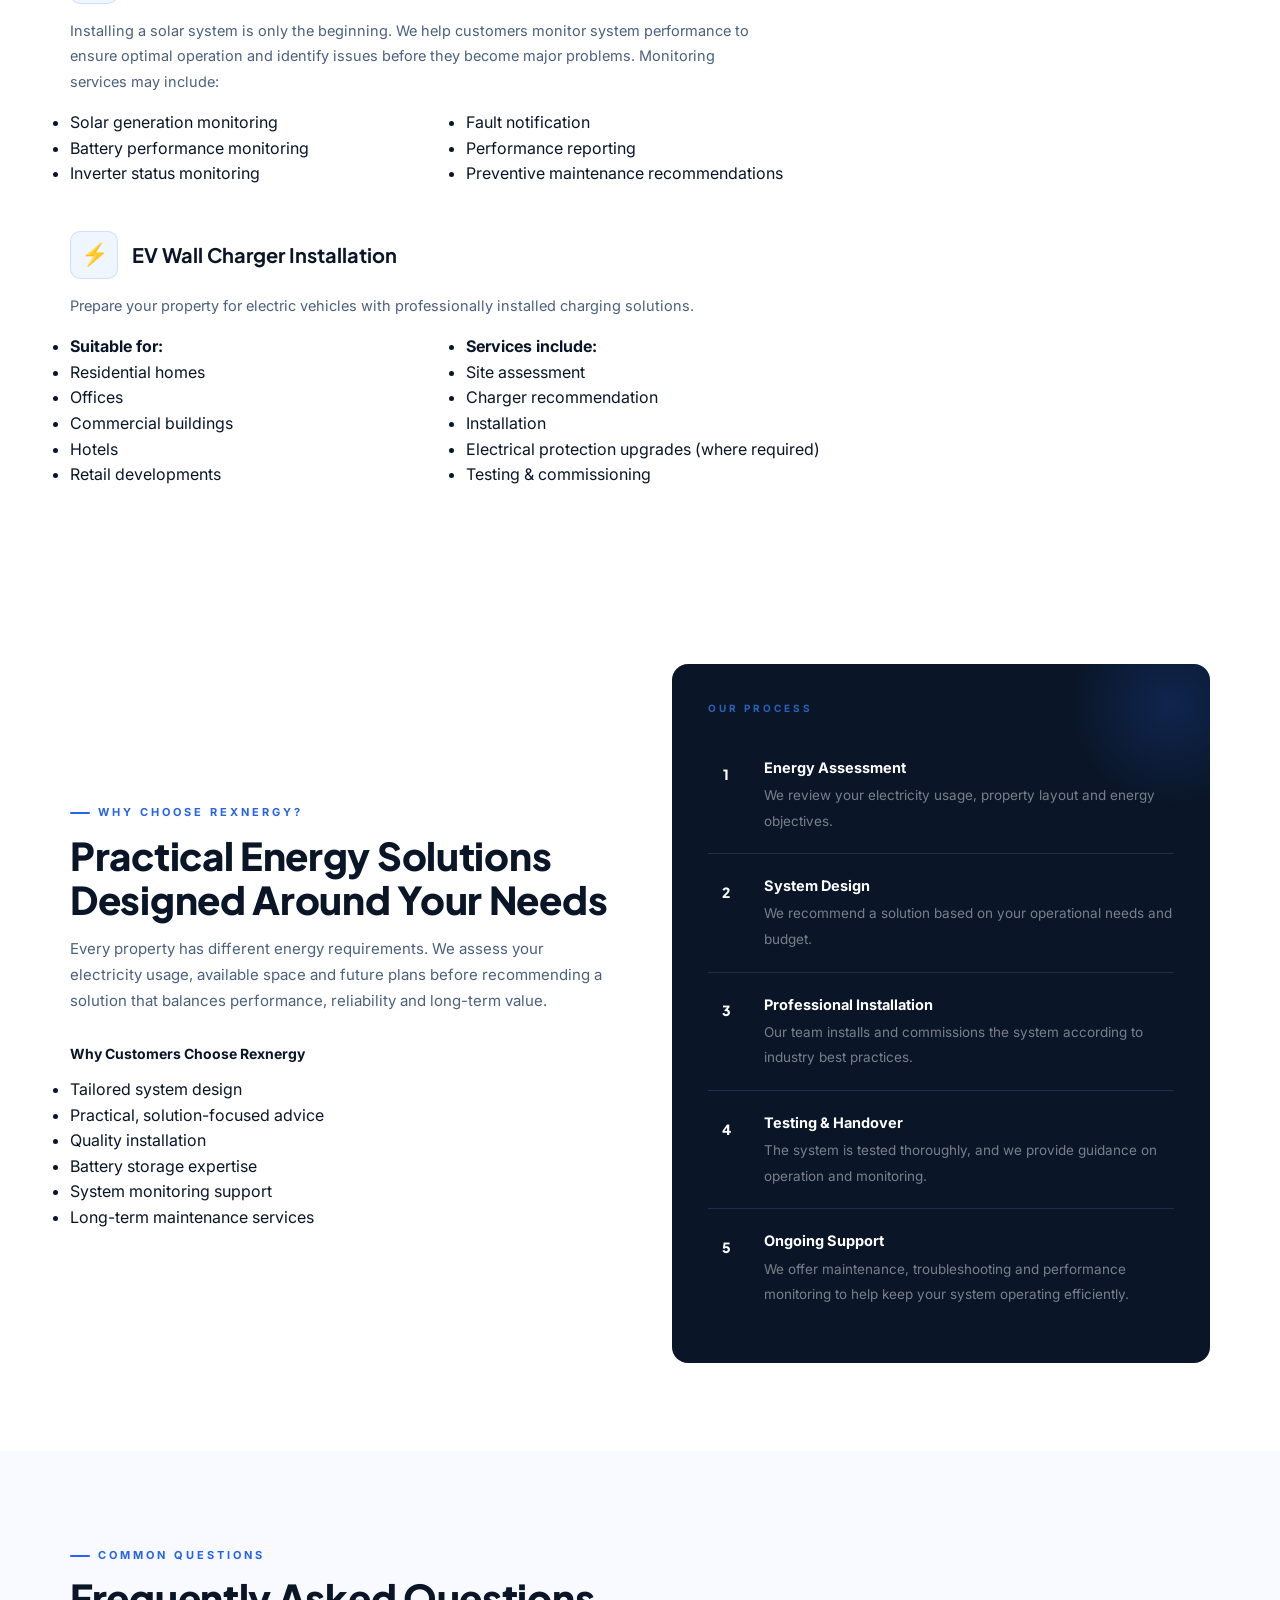
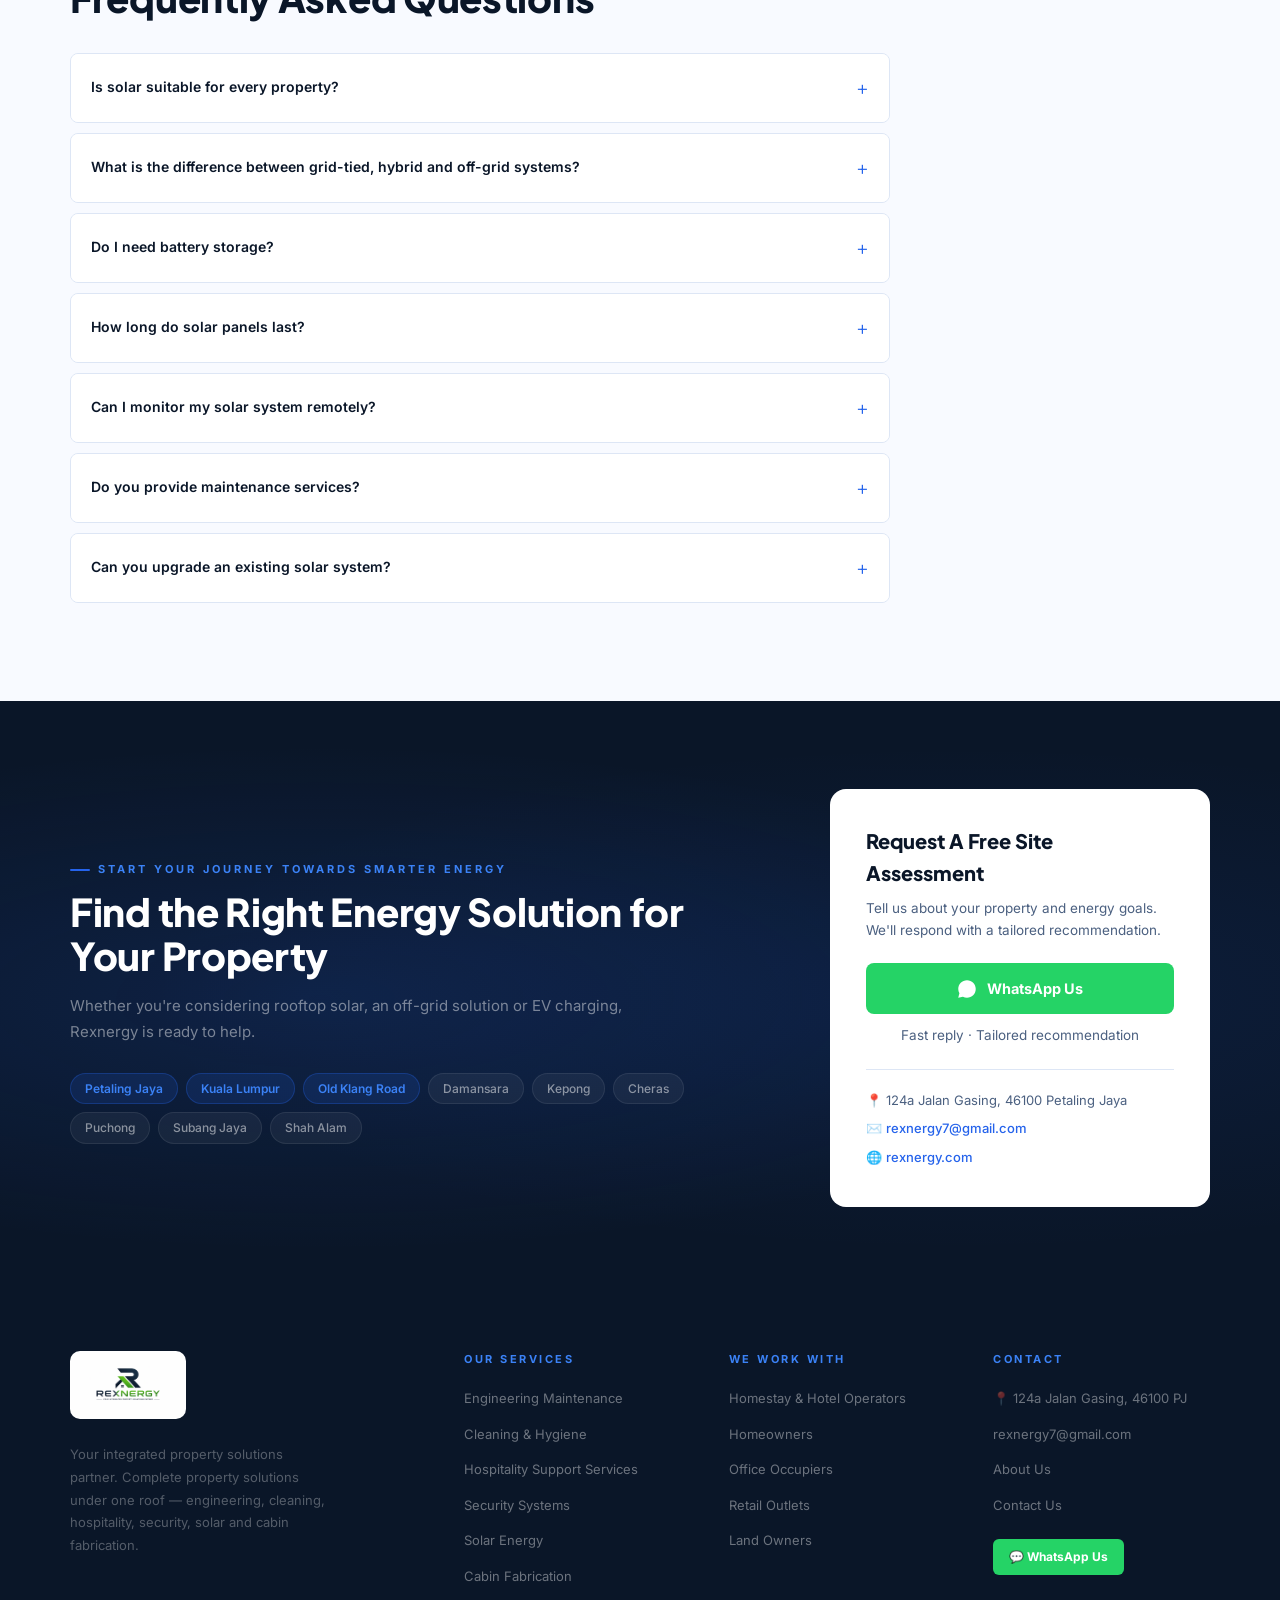
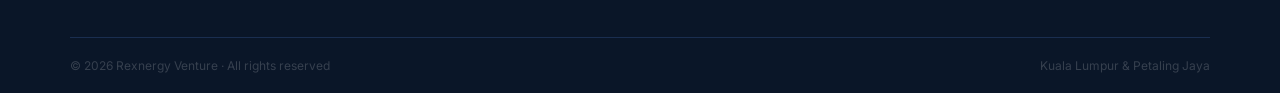
<file: solar/index.html>
<!DOCTYPE html>
<html lang="en">
<head>
<meta charset="UTF-8">
<meta name="viewport" content="width=device-width, initial-scale=1.0">
<title>Solar Energy Solutions — Rooftop Solar, Battery Storage & EV Chargers | Rexnergy</title>
<meta name="description" content="Solar and renewable energy solutions in KL, PJ & Old Klang Road — rooftop solar installation, off-grid battery storage, system monitoring and EV wall charger installation.">
<link href="https://fonts.googleapis.com/css2?family=Inter:wght@300;400;500;600;700&family=Plus+Jakarta+Sans:wght@400;500;600;700;800&display=swap" rel="stylesheet">
<link rel="stylesheet" href="/css/style.css">
<link rel="icon" type="image/x-icon" href="/images/favicon.ico">
<link rel="icon" type="image/png" sizes="32x32" href="/images/favicon-32x32.png">
<link rel="icon" type="image/png" sizes="16x16" href="/images/favicon-16x16.png">
<link rel="apple-touch-icon" sizes="180x180" href="/images/apple-touch-icon.png">
<script async src="https://www.googletagmanager.com/gtag/js?id=G-FF2KQ5VFH6"></script>
<script src="/js/main.js" defer></script>
</head>
<body>

<div id="site-header"></div>

<div class="breadcrumb">
  <div class="breadcrumb-inner">
    <a href="/">Home</a><span>›</span><a href="/#services">Our Services</a><span>›</span><strong>Solar Energy</strong>
  </div>
</div>

<section class="page-hero">
  <div class="hero-glow"></div>
  <div class="hero-dots"></div>
  <div class="page-hero-inner">
    <div class="hero-badge"><span>Our Services</span></div>
    <div class="hero-tagline">Solar Energy</div>
    <h1 style="font-family:'Plus Jakarta Sans',sans-serif;font-size:clamp(28px,4vw,44px);font-weight:800;color:var(--white);line-height:1.15;letter-spacing:-0.5px;margin-bottom:16px;max-width:700px;">Smarter Energy Solutions for Homes, Businesses and <span class="accent">Off-Grid Applications</span></h1>
    <p style="font-size:15.5px;color:rgba(255,255,255,0.55);line-height:1.75;max-width:600px;margin-bottom:24px;">Rising electricity costs and increasing energy demands are driving more property owners to explore renewable energy solutions. Whether you're looking to reduce your electricity bills, improve energy resilience or power an off-grid property, Rexnergy provides practical solar and battery storage solutions tailored to your needs.</p>
    <p style="font-size:15.5px;color:rgba(255,255,255,0.55);line-height:1.75;max-width:600px;margin-bottom:24px;">From rooftop solar installations to complete off-grid energy systems, we help customers make the transition towards cleaner, smarter and more sustainable energy.</p>
    <a href="https://wa.me/60162234210?text=Hi%20Rexnergy!%20I%27d%20like%20to%20request%20a%20free%20site%20assessment%20for%20Solar%20Energy." class="btn btn-accent" target="_blank">
      <svg width="18" height="18" viewBox="0 0 32 32" fill="white"><path d="M16 2C8.28 2 2 8.28 2 16c0 2.46.67 4.76 1.84 6.74L2 30l7.48-1.8A13.93 13.93 0 0016 30c7.72 0 14-6.28 14-14S23.72 2 16 2zm6.27 18.87c-.34-.17-2.02-1-2.34-1.11-.31-.11-.54-.17-.77.17-.23.34-.88 1.11-1.08 1.34-.2.23-.4.26-.74.09-.34-.17-1.44-.53-2.74-1.69-1.01-.9-1.7-2.01-1.9-2.35-.2-.34-.02-.52.15-.69.15-.15.34-.4.51-.6.17-.2.23-.34.34-.57.11-.23.06-.43-.03-.6-.09-.17-.77-1.86-1.06-2.54-.28-.67-.56-.58-.77-.59-.2-.01-.43-.01-.66-.01-.23 0-.6.09-.91.43-.31.34-1.2 1.17-1.2 2.86 0 1.69 1.23 3.32 1.4 3.55.17.23 2.42 3.7 5.86 5.19.82.35 1.46.56 1.96.72.82.26 1.57.22 2.16.13.66-.1 2.02-.82 2.31-1.62.28-.79.28-1.47.2-1.62-.09-.14-.31-.23-.65-.4z"/></svg>
      Request A Free Site Assessment
    </a>
  </div>
</section>

<section style="background:var(--white);">
  <div class="section-inner">

    <div class="service-block">
      <div class="icon-heading">
        <div class="ih-icon">☀️</div>
        <h3>Rooftop &amp; Carport Solar Installation</h3>
      </div>
      <p class="lead">Generate clean electricity directly from the sun and reduce your dependence on the power grid. Our services include:</p>
      <div class="checklist-grid">
        <ul class="checklist">
          <li>Residential rooftop solar</li>
          <li>Commercial rooftop solar</li>
          <li>Carport solar systems</li>
          <li>Solar system consultation</li>
        </ul>
        <ul class="checklist">
          <li>System design</li>
          <li>Professional installation</li>
          <li>Performance optimisation</li>
        </ul>
      </div>
      <p style="font-size:13.5px;color:var(--muted);margin-top:16px;"><strong>Suitable for:</strong> Homes, Offices, Retail outlets, Hotels, Industrial buildings</p>
    </div>

    <div class="service-block">
      <div class="icon-heading">
        <div class="ih-icon">🔋</div>
        <h3>Off-Grid Inverter &amp; Battery Storage Solutions</h3>
      </div>
      <p class="lead">Reliable backup power for locations where grid supply is unavailable or unstable. Our solutions include:</p>
      <div class="checklist-grid">
        <ul class="checklist">
          <li>Off-grid solar systems</li>
          <li>Hybrid inverter systems</li>
          <li>Battery storage</li>
          <li>LiFePO₄ battery integration</li>
        </ul>
        <ul class="checklist">
          <li>Backup power solutions</li>
          <li>Energy optimisation</li>
          <li>System upgrades</li>
        </ul>
      </div>
      <p style="font-size:13.5px;color:var(--muted);margin-top:16px;"><strong>Suitable for:</strong> Rural properties, Cabins, Farms, Resorts, Construction sites, Remote accommodation</p>
    </div>

    <div class="service-block">
      <div class="icon-heading">
        <div class="ih-icon">📊</div>
        <h3>System Performance Monitoring &amp; Reporting</h3>
      </div>
      <p class="lead">Installing a solar system is only the beginning. We help customers monitor system performance to ensure optimal operation and identify issues before they become major problems. Monitoring services may include:</p>
      <div class="checklist-grid">
        <ul class="checklist">
          <li>Solar generation monitoring</li>
          <li>Battery performance monitoring</li>
          <li>Inverter status monitoring</li>
        </ul>
        <ul class="checklist">
          <li>Fault notification</li>
          <li>Performance reporting</li>
          <li>Preventive maintenance recommendations</li>
        </ul>
      </div>
    </div>

    <div class="service-block">
      <div class="icon-heading">
        <div class="ih-icon">⚡</div>
        <h3>EV Wall Charger Installation</h3>
      </div>
      <p class="lead">Prepare your property for electric vehicles with professionally installed charging solutions.</p>
      <div class="checklist-grid">
        <ul class="checklist">
          <li><strong>Suitable for:</strong></li>
          <li>Residential homes</li>
          <li>Offices</li>
          <li>Commercial buildings</li>
          <li>Hotels</li>
          <li>Retail developments</li>
        </ul>
        <ul class="checklist">
          <li><strong>Services include:</strong></li>
          <li>Site assessment</li>
          <li>Charger recommendation</li>
          <li>Installation</li>
          <li>Electrical protection upgrades (where required)</li>
          <li>Testing &amp; commissioning</li>
        </ul>
      </div>
    </div>

  </div>
</section>

<section style="background:var(--white);">
  <div class="section-inner">
    <div class="why-grid">
      <div>
        <div class="eyebrow">Why Choose Rexnergy?</div>
        <h2 class="section-title">Practical Energy Solutions Designed Around Your Needs</h2>
        <p class="section-sub">Every property has different energy requirements. We assess your electricity usage, available space and future plans before recommending a solution that balances performance, reliability and long-term value.</p>
        <h4 style="font-size:14px;font-weight:700;color:var(--text);margin:28px 0 12px;">Why Customers Choose Rexnergy</h4>
        <ul class="checklist">
          <li>Tailored system design</li>
          <li>Practical, solution-focused advice</li>
          <li>Quality installation</li>
          <li>Battery storage expertise</li>
          <li>System monitoring support</li>
          <li>Long-term maintenance services</li>
        </ul>
      </div>
      <div class="why-panel">
        <div class="wp-lbl">Our Process</div>
        <div class="process-list" style="margin-top:0;">
          <div class="process-item" style="border-color:var(--blue-border);">
            <div class="process-num">1</div>
            <div class="process-text"><strong style="color:white;">Energy Assessment</strong><span style="color:rgba(255,255,255,0.45);">We review your electricity usage, property layout and energy objectives.</span></div>
          </div>
          <div class="process-item" style="border-color:var(--blue-border);">
            <div class="process-num">2</div>
            <div class="process-text"><strong style="color:white;">System Design</strong><span style="color:rgba(255,255,255,0.45);">We recommend a solution based on your operational needs and budget.</span></div>
          </div>
          <div class="process-item" style="border-color:var(--blue-border);">
            <div class="process-num">3</div>
            <div class="process-text"><strong style="color:white;">Professional Installation</strong><span style="color:rgba(255,255,255,0.45);">Our team installs and commissions the system according to industry best practices.</span></div>
          </div>
          <div class="process-item" style="border-color:var(--blue-border);">
            <div class="process-num">4</div>
            <div class="process-text"><strong style="color:white;">Testing &amp; Handover</strong><span style="color:rgba(255,255,255,0.45);">The system is tested thoroughly, and we provide guidance on operation and monitoring.</span></div>
          </div>
          <div class="process-item" style="border:none;">
            <div class="process-num">5</div>
            <div class="process-text"><strong style="color:white;">Ongoing Support</strong><span style="color:rgba(255,255,255,0.45);">We offer maintenance, troubleshooting and performance monitoring to help keep your system operating efficiently.</span></div>
          </div>
        </div>
      </div>
    </div>
  </div>
</section>

<section class="how-bg">
  <div class="section-inner">
    <div class="eyebrow">Common Questions</div>
    <h2 class="section-title">Frequently Asked Questions</h2>
    <div style="margin-top:32px;max-width:820px;">

      <div class="faq-item">
        <div class="faq-q">Is solar suitable for every property?</div>
        <div class="faq-a">Most properties can benefit from solar energy, although the system size and expected savings will depend on roof space, electricity usage and site conditions.</div>
      </div>

      <div class="faq-item">
        <div class="faq-q">What is the difference between grid-tied, hybrid and off-grid systems?</div>
        <div class="faq-a">A grid-tied system works alongside the utility grid. A hybrid system combines solar panels with battery storage, while an off-grid system operates independently without relying on the utility grid.</div>
      </div>

      <div class="faq-item">
        <div class="faq-q">Do I need battery storage?</div>
        <div class="faq-a">Not necessarily. Battery storage is recommended when backup power or energy independence is important, but many customers begin with rooftop solar and add batteries later.</div>
      </div>

      <div class="faq-item">
        <div class="faq-q">How long do solar panels last?</div>
        <div class="faq-a">Most quality solar panels are designed to operate for 25 years or more with proper installation and maintenance.</div>
      </div>

      <div class="faq-item">
        <div class="faq-q">Can I monitor my solar system remotely?</div>
        <div class="faq-a">Yes. Many modern systems provide mobile apps or web portals for monitoring solar generation, battery status and system performance.</div>
      </div>

      <div class="faq-item">
        <div class="faq-q">Do you provide maintenance services?</div>
        <div class="faq-a">Yes. We provide inspections, preventive maintenance, troubleshooting and system performance assessments.</div>
      </div>

      <div class="faq-item">
        <div class="faq-q">Can you upgrade an existing solar system?</div>
        <div class="faq-a">Yes. We can assess your current system and recommend suitable upgrades, including additional panels, battery storage or inverter replacement.</div>
      </div>

    </div>
  </div>
</section>

<section class="cta-bg" id="coverage">
  <div class="cta-inner">
    <div>
      <div class="eyebrow">Start Your Journey Towards Smarter Energy</div>
      <h2 class="section-title">Find the Right Energy Solution for Your Property</h2>
      <p class="section-sub">Whether you're considering rooftop solar, an off-grid solution or EV charging, Rexnergy is ready to help.</p>
      <div class="areas">
        <span class="atag hl">Petaling Jaya</span><span class="atag hl">Kuala Lumpur</span>
        <span class="atag hl">Old Klang Road</span><span class="atag">Damansara</span>
        <span class="atag">Kepong</span><span class="atag">Cheras</span><span class="atag">Puchong</span>
        <span class="atag">Subang Jaya</span><span class="atag">Shah Alam</span>
      </div>
    </div>
    <div class="cta-box">
      <h3>Request A Free Site Assessment</h3>
      <p>Tell us about your property and energy goals. We'll respond with a tailored recommendation.</p>
      <a href="https://wa.me/60162234210?text=Hi%20Rexnergy!%20I%27d%20like%20to%20request%20a%20free%20site%20assessment%20for%20Solar%20Energy." class="btn-wa" target="_blank">
        <svg width="20" height="20" viewBox="0 0 32 32" fill="white"><path d="M16 2C8.28 2 2 8.28 2 16c0 2.46.67 4.76 1.84 6.74L2 30l7.48-1.8A13.93 13.93 0 0016 30c7.72 0 14-6.28 14-14S23.72 2 16 2zm6.27 18.87c-.34-.17-2.02-1-2.34-1.11-.31-.11-.54-.17-.77.17-.23.34-.88 1.11-1.08 1.34-.2.23-.4.26-.74.09-.34-.17-1.44-.53-2.74-1.69-1.01-.9-1.7-2.01-1.9-2.35-.2-.34-.02-.52.15-.69.15-.15.34-.4.51-.6.17-.2.23-.34.34-.57.11-.23.06-.43-.03-.6-.09-.17-.77-1.86-1.06-2.54-.28-.67-.56-.58-.77-.59-.2-.01-.43-.01-.66-.01-.23 0-.6.09-.91.43-.31.34-1.2 1.17-1.2 2.86 0 1.69 1.23 3.32 1.4 3.55.17.23 2.42 3.7 5.86 5.19.82.35 1.46.56 1.96.72.82.26 1.57.22 2.16.13.66-.1 2.02-.82 2.31-1.62.28-.79.28-1.47.2-1.62-.09-.14-.31-.23-.65-.4z"/></svg>
        WhatsApp Us
      </a>
      <p class="cta-note">Fast reply · Tailored recommendation</p>
      <div class="cta-contact">
        📍 124a Jalan Gasing, 46100 Petaling Jaya<br>
        ✉️ <a href="mailto:rexnergy7@gmail.com">rexnergy7@gmail.com</a><br>
        🌐 <a href="https://rexnergy.com">rexnergy.com</a>
      </div>
    </div>
  </div>
</section>

<div id="site-footer"></div>

</body>
</html>
</file>
<file: css/style.css>
/* ═══════════════════════════════════════
   REXNERGY — Shared Stylesheet
   Dark Blue Theme · All pages import this
═══════════════════════════════════════ */

:root {
  --blue:        #0A1628;
  --blue-mid:    #0F2040;
  --blue-card:   #0D1B35;
  --blue-border: #1A2E50;
  --accent:      #2563EB;
  --accent-lite: #3B82F6;
  --accent-pale: #EFF6FF;
  --white:       #FFFFFF;
  --off:         #F8FAFF;
  --grey:        #F0F4FF;
  --border:      #DDE6F5;
  --text:        #0A1628;
  --muted:       #4B6080;
  --wa:          #25D366;
}

*, *::before, *::after { margin:0; padding:0; box-sizing:border-box; }
html { scroll-behavior:smooth; }
body { font-family:'Inter',sans-serif; color:var(--text); background:var(--white); line-height:1.6; overflow-x:hidden; }
a { color:inherit; text-decoration:none; }
img { max-width:100%; display:block; }

/* FLOATING WHATSAPP */
.wa-float { position:fixed; bottom:24px; right:20px; z-index:999; display:flex; flex-direction:column; align-items:flex-end; gap:8px; }
.wa-label { background:var(--white); border:1px solid var(--border); border-radius:8px; padding:7px 12px; font-size:12px; font-weight:600; color:var(--text); box-shadow:0 2px 12px rgba(0,0,0,0.1); white-space:nowrap; }
.wa-circle { width:54px; height:54px; background:var(--wa); border-radius:50%; display:flex; align-items:center; justify-content:center; box-shadow:0 4px 16px rgba(37,211,102,0.35); transition:transform .2s; }
.wa-circle:hover { transform:scale(1.07); }
.wa-circle svg { width:26px; height:26px; }

/* TOP STRIP */
.topstrip { background:var(--blue); padding:8px 48px; display:flex; justify-content:space-between; align-items:center; flex-wrap:wrap; gap:8px; }
.ts-left { display:flex; align-items:center; gap:20px; }
.ts-left span { font-size:12px; color:rgba(255,255,255,0.45); display:flex; align-items:center; gap:5px; }
.ts-left span strong { color:rgba(255,255,255,0.8); font-weight:500; }
.ts-wa { display:flex; align-items:center; gap:6px; background:var(--wa); border-radius:20px; padding:5px 14px; font-size:12px; font-weight:600; color:white; }

/* NAV */
nav { position:sticky; top:0; z-index:100; background:#FEFEFE; border-bottom:1px solid var(--border); }
.nav-inner { max-width:1140px; margin:0 auto; padding:0 32px; height:68px; display:flex; align-items:center; justify-content:space-between; gap:24px; background:#FEFEFE; }
.nav-logo { display:flex; align-items:center; gap:10px; text-decoration:none; }
.nav-logo-icon { height:44px; width:auto; display:block; }
.nav-wordmark { display:flex; flex-direction:column; line-height:1.1; }
.nav-wordmark .wm1 { font-family:'Plus Jakarta Sans',sans-serif; font-weight:800; font-size:19px; letter-spacing:1px; color:var(--blue); display:block; }
.nav-wordmark .wm2 { font-size:10px; font-weight:600; color:var(--accent); letter-spacing:2.5px; text-transform:uppercase; display:block; margin-top:1px; }
.nav-links { display:flex; align-items:center; gap:4px; list-style:none; }
.nav-links a { padding:7px 14px; font-size:13.5px; font-weight:500; color:var(--muted); border-radius:6px; transition:all .15s; }
.nav-links a:hover, .nav-links a.active { color:var(--text); background:var(--grey); }
.nav-drop { position:relative; }
.nav-drop>a { display:flex; align-items:center; gap:4px; }
.nav-drop>a::after { content:''; width:0; height:0; border-left:4px solid transparent; border-right:4px solid transparent; border-top:5px solid currentColor; opacity:0.4; margin-top:1px; }
.drop-menu { position:absolute; top:calc(100% + 8px); left:50%; transform:translateX(-50%); background:var(--white); border:1px solid var(--border); border-radius:10px; padding:6px; min-width:230px; box-shadow:0 8px 32px rgba(10,22,40,0.12); opacity:0; visibility:hidden; transition:all .15s; }
.nav-drop:hover .drop-menu { opacity:1; visibility:visible; }
.drop-menu a { display:flex; align-items:center; gap:10px; padding:9px 12px; border-radius:6px; font-size:13.5px; color:var(--text); transition:background .12s; }
.drop-menu a:hover { background:var(--off); }
.di { width:30px; height:30px; border-radius:6px; background:var(--accent-pale); display:flex; align-items:center; justify-content:center; font-size:15px; flex-shrink:0; }
.nav-cta { background:var(--blue) !important; color:var(--white) !important; padding:9px 20px !important; border-radius:7px; font-weight:600 !important; font-size:13.5px !important; transition:background .15s !important; }
.nav-cta:hover { background:var(--blue-mid) !important; }
.hamburger { display:none; flex-direction:column; gap:5px; cursor:pointer; padding:4px; background:none; border:none; }
.hamburger span { display:block; width:22px; height:2px; background:var(--text); border-radius:2px; }
.mobile-nav { display:none; position:fixed; top:68px; left:0; right:0; background:#FEFEFE; border-bottom:1px solid var(--border); padding:12px 24px 16px; z-index:99; max-height:calc(100vh - 68px); overflow-y:auto; box-shadow:0 12px 32px rgba(10,22,40,0.14); }
.mobile-nav.open { display:block; }
.mobile-nav a { display:flex; align-items:center; gap:10px; padding:11px 0; font-size:14px; color:var(--text); border-bottom:1px solid var(--border); font-weight:500; }
.mobile-nav a:last-child { border-bottom:none; color:var(--accent); font-weight:600; }

/* HERO */
.hero { background:var(--blue); position:relative; overflow:hidden; }
.hero-glow { position:absolute; inset:0; background:radial-gradient(ellipse at 15% 50%,rgba(37,99,235,0.18) 0%,transparent 55%), radial-gradient(ellipse at 85% 30%,rgba(37,99,235,0.1) 0%,transparent 45%); }
.hero-dots { position:absolute; inset:0; background-image:radial-gradient(rgba(255,255,255,0.04) 1px,transparent 1px); background-size:28px 28px; }
.hero-inner { position:relative; max-width:1140px; margin:0 auto; padding:96px 32px 88px; display:grid; grid-template-columns:1fr 400px; gap:72px; align-items:center; }
.hero-badge { display:inline-flex; align-items:center; gap:8px; background:rgba(37,99,235,0.15); border:1px solid rgba(37,99,235,0.3); border-radius:20px; padding:6px 16px; margin-bottom:16px; }
.hero-badge::before { content:''; width:6px; height:6px; background:var(--accent-lite); border-radius:50%; }
.hero-badge span { font-size:12px; font-weight:600; color:var(--accent-lite); }
.hero-tagline { font-family:'Plus Jakarta Sans',sans-serif; font-size:13px; font-weight:600; color:rgba(59,130,246,0.7); letter-spacing:3px; text-transform:uppercase; margin-bottom:18px; }
.hero h1 { font-family:'Plus Jakarta Sans',sans-serif; font-size:clamp(32px,4.5vw,52px); font-weight:800; color:var(--white); line-height:1.15; letter-spacing:-0.5px; margin-bottom:20px; }
.hero h1 .accent { color:var(--accent-lite); }
.hero-sub { font-size:15.5px; color:rgba(255,255,255,0.55); font-weight:400; line-height:1.75; max-width:480px; margin-bottom:36px; }
.hero-btns { display:flex; gap:12px; flex-wrap:wrap; }
.btn { display:inline-flex; align-items:center; gap:8px; padding:13px 24px; border-radius:8px; font-size:14px; font-weight:600; transition:all .2s; cursor:pointer; border:none; }
.btn-accent { background:var(--accent); color:white; }
.btn-accent:hover { background:#1d4ed8; transform:translateY(-1px); box-shadow:0 6px 20px rgba(37,99,235,0.35); }
.btn-ghost { background:rgba(255,255,255,0.07); color:white; border:1.5px solid rgba(255,255,255,0.15); }
.btn-ghost:hover { background:rgba(255,255,255,0.12); border-color:rgba(255,255,255,0.3); }

/* HERO VISUAL — service quick cards */
.hero-cards { display:flex; flex-direction:column; gap:9px; }
.hcard { background:rgba(255,255,255,0.04); border:1px solid rgba(255,255,255,0.07); border-radius:10px; padding:12px 14px; display:flex; align-items:center; gap:12px; transition:all .2s; text-decoration:none; }
.hcard:hover { background:rgba(37,99,235,0.12); border-color:rgba(37,99,235,0.35); transform:translateX(4px); }
.hcard-icon { width:36px; height:36px; border-radius:8px; background:rgba(37,99,235,0.15); display:flex; align-items:center; justify-content:center; font-size:16px; flex-shrink:0; }
.hcard-name { font-size:13px; font-weight:600; color:var(--white); margin-bottom:1px; }
.hcard-arr { margin-left:auto; color:rgba(255,255,255,0.2); font-size:18px; flex-shrink:0; }

/* TRUST BAR */
.trust-bar { background:var(--blue-mid); padding:18px 32px; border-bottom:1px solid var(--blue-border); }
.trust-inner { max-width:1140px; margin:0 auto; display:flex; align-items:center; justify-content:center; gap:40px; flex-wrap:wrap; }
.ti { display:flex; align-items:center; gap:9px; }
.ti-icon { width:34px; height:34px; background:rgba(37,99,235,0.15); border-radius:7px; display:flex; align-items:center; justify-content:center; font-size:15px; }
.ti-text strong { display:block; font-size:13px; font-weight:600; color:rgba(255,255,255,0.85); }
.ti-text span { font-size:11px; color:rgba(255,255,255,0.35); }
.ti-div { width:1px; height:28px; background:var(--blue-border); }

/* SHARED SECTIONS */
section { padding:88px 32px; }
.section-inner { max-width:1140px; margin:0 auto; }
.eyebrow { display:inline-flex; align-items:center; gap:8px; font-size:11px; font-weight:700; letter-spacing:3px; text-transform:uppercase; color:var(--accent); margin-bottom:12px; }
.eyebrow::before { content:''; width:20px; height:2px; background:var(--accent); border-radius:2px; }
.section-title { font-family:'Plus Jakarta Sans',sans-serif; font-size:clamp(26px,3vw,40px); font-weight:800; color:var(--text); line-height:1.15; letter-spacing:-0.3px; margin-bottom:14px; }
.section-sub { font-size:15px; color:var(--muted); line-height:1.75; max-width:560px; }

/* SERVICES GRID — with real photos */
.services-bg { background:var(--off); }
.srv-header { display:flex; justify-content:space-between; align-items:flex-end; margin-bottom:48px; flex-wrap:wrap; gap:20px; }
.srv-grid { display:grid; grid-template-columns:repeat(3,1fr); gap:20px; }
.srv-card { background:var(--white); border:1.5px solid var(--border); border-radius:14px; overflow:hidden; display:block; text-decoration:none; transition:all .2s; position:relative; }
.srv-card:hover { border-color:var(--accent); box-shadow:0 12px 32px rgba(37,99,235,0.14); transform:translateY(-4px); }
.srv-photo { width:100%; height:170px; object-fit:cover; display:block; background:var(--grey); }
.srv-body { padding:22px 22px 24px; position:relative; }
.sc-title { font-family:'Plus Jakarta Sans',sans-serif; font-size:17px; font-weight:700; color:var(--text); margin:4px 0 10px; }
.sc-desc { font-size:13.5px; color:var(--muted); line-height:1.65; margin-bottom:14px; }
.sc-list { list-style:none; margin-bottom:16px; }
.sc-list li { font-size:12.5px; color:var(--text); padding:4px 0; display:flex; align-items:flex-start; gap:7px; }
.sc-list li::before { content:'✓'; color:var(--accent); font-weight:700; font-size:12px; flex-shrink:0; margin-top:1px; }
.sc-more { display:inline-flex; align-items:center; gap:6px; font-size:13px; font-weight:700; color:var(--accent); }
.srv-card:hover .sc-more { gap:9px; }
.sc-more span { transition:transform .2s; }
.srv-card:hover .sc-more span { transform:translateX(2px); }

/* WHY US */
.why-grid { display:grid; grid-template-columns:1fr 1fr; gap:64px; align-items:center; }
.why-pts { display:flex; flex-direction:column; gap:20px; margin-top:32px; }
.why-pt { display:flex; gap:16px; align-items:flex-start; }
.wp-icon { width:44px; height:44px; background:var(--accent-pale); border:1px solid rgba(37,99,235,0.15); border-radius:10px; display:flex; align-items:center; justify-content:center; font-size:20px; flex-shrink:0; margin-top:2px; }
.wp-title { font-size:15px; font-weight:700; color:var(--text); margin-bottom:4px; }
.wp-desc { font-size:13.5px; color:var(--muted); line-height:1.65; }
.why-panel { background:var(--blue); border-radius:16px; padding:36px; position:relative; overflow:hidden; }
.why-panel::before { content:''; position:absolute; top:-60px; right:-60px; width:200px; height:200px; background:radial-gradient(circle,rgba(37,99,235,0.2),transparent 70%); }
.wp-lbl { font-size:10px; font-weight:700; letter-spacing:3px; text-transform:uppercase; color:rgba(59,130,246,0.7); margin-bottom:20px; }
.wp-stats { display:grid; grid-template-columns:1fr 1fr; gap:14px; margin-bottom:16px; }
.wp-stat { background:rgba(255,255,255,0.04); border:1px solid var(--blue-border); border-radius:10px; padding:18px; }
.ws-val { font-family:'Plus Jakarta Sans',sans-serif; font-size:30px; font-weight:800; color:var(--white); line-height:1; margin-bottom:4px; }
.ws-val .a { color:var(--accent-lite); }
.ws-desc { font-size:11.5px; color:rgba(255,255,255,0.35); }

/* HOW IT WORKS */
.how-bg { background:var(--off); }
.how-steps { display:grid; grid-template-columns:repeat(4,1fr); gap:0; margin-top:52px; position:relative; }
.how-steps::before { content:''; position:absolute; top:27px; left:calc(12.5% + 18px); right:calc(12.5% + 18px); height:1.5px; background:var(--border); z-index:0; }
.how-step { text-align:center; padding:0 16px; position:relative; z-index:1; }
.hs-num { width:54px; height:54px; border-radius:50%; background:var(--white); border:2px solid var(--border); display:flex; align-items:center; justify-content:center; margin:0 auto 20px; font-family:'Plus Jakarta Sans',sans-serif; font-size:17px; font-weight:800; color:var(--text); transition:all .2s; }
.how-step:hover .hs-num { background:var(--accent); border-color:var(--accent); color:white; }
.hs-title { font-size:14.5px; font-weight:700; color:var(--text); margin-bottom:8px; }
.hs-desc { font-size:13px; color:var(--muted); line-height:1.6; }

/* TESTIMONIALS */
.testi-grid { display:grid; grid-template-columns:repeat(3,1fr); gap:20px; margin-top:48px; }
.testi-card { background:var(--off); border:1.5px solid var(--border); border-radius:12px; padding:28px; position:relative; transition:border-color .2s; }
.testi-card:hover { border-color:var(--accent); }
.tq { font-size:42px; line-height:1; color:var(--accent); opacity:0.2; position:absolute; top:18px; left:22px; font-family:Georgia,serif; }
.t-stars { color:var(--accent); font-size:13px; letter-spacing:1px; margin-bottom:14px; }
.t-text { font-size:13.5px; color:var(--text); line-height:1.75; font-style:italic; margin-bottom:20px; }
.t-author { display:flex; align-items:center; gap:10px; }
.t-avatar { width:36px; height:36px; border-radius:50%; background:var(--blue); color:white; display:flex; align-items:center; justify-content:center; font-family:'Plus Jakarta Sans',sans-serif; font-size:13px; font-weight:700; flex-shrink:0; }
.t-name { font-size:13px; font-weight:700; color:var(--text); display:block; }
.t-loc { font-size:11px; color:var(--muted); }

/* CTA + COVERAGE */
.cta-bg { background:var(--blue); padding:88px 32px; position:relative; overflow:hidden; }
.cta-bg::before { content:''; position:absolute; inset:0; background:radial-gradient(ellipse at 25% 50%,rgba(37,99,235,0.15) 0%,transparent 60%), radial-gradient(ellipse at 75% 50%,rgba(37,99,235,0.1) 0%,transparent 60%); }
.cta-inner { position:relative; max-width:1140px; margin:0 auto; display:grid; grid-template-columns:1fr 380px; gap:80px; align-items:center; }
.cta-inner .eyebrow { color:var(--accent-lite); }
.cta-inner .section-title { color:var(--white); }
.cta-inner .section-sub { color:rgba(255,255,255,0.45); margin-bottom:28px; }
.areas { display:flex; flex-wrap:wrap; gap:8px; }
.atag { background:rgba(255,255,255,0.05); border:1px solid rgba(255,255,255,0.08); border-radius:20px; padding:5px 14px; font-size:12px; color:rgba(255,255,255,0.5); font-weight:500; }
.atag.hl { background:rgba(37,99,235,0.15); border-color:rgba(37,99,235,0.3); color:var(--accent-lite); font-weight:600; }
.cta-box { background:var(--white); border-radius:16px; padding:36px; }
.cta-box h3 { font-family:'Plus Jakarta Sans',sans-serif; font-size:20px; font-weight:800; color:var(--text); margin-bottom:8px; }
.cta-box p { font-size:13.5px; color:var(--muted); line-height:1.65; margin-bottom:22px; }
.btn-wa { display:flex; align-items:center; justify-content:center; gap:10px; width:100%; background:var(--wa); color:white; padding:14px; border-radius:8px; font-size:14.5px; font-weight:700; transition:all .2s; }
.btn-wa:hover { background:#1db954; transform:translateY(-1px); }
.cta-note { font-size:11.5px; color:var(--muted); text-align:center; margin-top:10px; }
.cta-contact { margin-top:18px; padding-top:16px; border-top:1px solid var(--border); font-size:13px; color:var(--muted); line-height:2.2; }
.cta-contact a { color:var(--accent); font-weight:500; }

/* BREADCRUMB (for subpages) */
.breadcrumb { padding:20px 32px 0; max-width:1140px; margin:0 auto; }
.breadcrumb-inner { display:flex; align-items:center; gap:8px; font-size:12px; color:var(--muted); }
.breadcrumb-inner a { color:var(--muted); }
.breadcrumb-inner a:hover { color:var(--accent); }
.breadcrumb-inner span { color:var(--border); }
.breadcrumb-inner strong { color:var(--text); }

/* SUBPAGE HERO (smaller than homepage hero) */
.page-hero { background:var(--blue); padding:56px 32px 64px; position:relative; overflow:hidden; }
.page-hero-inner { position:relative; max-width:1140px; margin:0 auto; }

/* FAQ ACCORDION */
.faq-item { border:1px solid var(--border); border-radius:8px; margin-bottom:10px; overflow:hidden; }
.faq-q { padding:18px 20px; font-size:14px; font-weight:600; color:var(--text); cursor:pointer; display:flex; justify-content:space-between; align-items:center; background:var(--white); transition:background .2s; }
.faq-q:hover { background:var(--off); }
.faq-q::after { content:'+'; font-size:20px; color:var(--accent); font-weight:300; flex-shrink:0; margin-left:12px; transition:transform .2s; }
.faq-item.open .faq-q::after { transform:rotate(45deg); }
.faq-a { display:none; padding:0 20px 18px; font-size:13.5px; color:var(--muted); line-height:1.7; background:var(--white); }
.faq-item.open .faq-a { display:block; }

/* CONTENT TABLE (for subpages) */
.content-table { width:100%; border-collapse:collapse; margin-top:24px; border-radius:8px; overflow:hidden; border:1px solid var(--border); }
.content-table th { background:var(--blue); color:white; font-family:'Plus Jakarta Sans',sans-serif; font-size:11px; font-weight:700; letter-spacing:1.5px; text-transform:uppercase; padding:14px 18px; text-align:left; }
.content-table td { padding:14px 18px; font-size:13.5px; color:var(--text); border-bottom:1px solid var(--border); }
.content-table tr:last-child td { border-bottom:none; }
.content-table tr:nth-child(even) td { background:var(--off); }

/* ICON HEADING (subpage service sections) */
.icon-heading { display:flex; align-items:center; gap:14px; margin-bottom:14px; }
.icon-heading .ih-icon { width:48px; height:48px; background:var(--accent-pale); border:1px solid rgba(37,99,235,0.15); border-radius:10px; display:flex; align-items:center; justify-content:center; font-size:22px; flex-shrink:0; }
.icon-heading h3 { font-family:'Plus Jakarta Sans',sans-serif; font-size:20px; font-weight:700; color:var(--text); }
.service-block { margin-bottom:44px; }
.service-block:last-child { margin-bottom:0; }
.service-block p.lead { font-size:14.5px; color:var(--muted); line-height:1.75; margin-bottom:16px; max-width:680px; }
.checklist-grid { display:grid; grid-template-columns:1fr 1fr; gap:4px 32px; max-width:760px; }
.checklist-grid .checklist { margin-top:0; }

/* PROCESS STEPS — vertical numbered list */
.process-list { display:flex; flex-direction:column; gap:0; max-width:720px; margin-top:20px; }
.process-item { display:flex; gap:20px; padding:20px 0; border-bottom:1px solid var(--border); }
.process-item:last-child { border-bottom:none; }
.process-num { width:36px; height:36px; border-radius:50%; background:var(--blue); color:white; font-family:'Plus Jakarta Sans',sans-serif; font-size:14px; font-weight:800; display:flex; align-items:center; justify-content:center; flex-shrink:0; }
.process-text strong { display:block; font-size:14.5px; font-weight:700; color:var(--text); margin-bottom:3px; }
.process-text span { font-size:13.5px; color:var(--muted); line-height:1.6; }

/* COMMITMENT / BENEFITS TWO-COL */
.two-col-list { display:grid; grid-template-columns:1fr 1fr; gap:32px; margin-top:24px; }

/* FOOTER */
footer { background:var(--blue); padding:56px 32px 0; }
.footer-inner { max-width:1140px; margin:0 auto; display:grid; grid-template-columns:1.6fr 1fr 1fr 1fr; gap:48px; padding-bottom:48px; }
.footer-logo-wrap { display:inline-block; background:#FEFEFE; border-radius:10px; padding:12px 18px; margin-bottom:16px; }
.footer-logo-img { height:44px; width:auto; display:block; }
.footer-brand p { font-size:13px; color:rgba(255,255,255,0.3); line-height:1.75; max-width:260px; }
footer h4 { font-size:11px; font-weight:700; letter-spacing:2.5px; text-transform:uppercase; color:var(--accent-lite); margin-bottom:16px; }
footer ul { list-style:none; display:flex; flex-direction:column; gap:10px; }
footer ul li a { font-size:13px; color:rgba(255,255,255,0.4); transition:color .15s; }
footer ul li a:hover { color:var(--accent-lite); }
footer ul li span { font-size:13px; color:rgba(255,255,255,0.4); }
.footer-bottom { border-top:1px solid var(--blue-border); padding:18px 0; max-width:1140px; margin:0 auto; display:flex; justify-content:space-between; align-items:center; flex-wrap:wrap; gap:10px; }
.footer-bottom p { font-size:12px; color:rgba(255,255,255,0.18); }

/* RESPONSIVE */
@media (max-width:1024px) {
  .topstrip, .nav-inner { padding-left:24px; padding-right:24px; }
  section { padding:72px 24px; }
  .hero-inner { grid-template-columns:1fr; padding:80px 24px 72px; gap:48px; }
  .hero-cards { display:grid; grid-template-columns:1fr 1fr; gap:9px; }
  .srv-grid { grid-template-columns:1fr 1fr; }
  .why-grid { grid-template-columns:1fr; gap:40px; }
  .how-steps { grid-template-columns:1fr 1fr; gap:32px; }
  .how-steps::before { display:none; }
  .cta-inner { grid-template-columns:1fr; gap:40px; }
  footer .footer-inner { grid-template-columns:1fr 1fr; }
}
@media (max-width:768px) {
  .topstrip { display:none; }
  .nav-links { display:none; }
  .hamburger { display:flex; }
  .srv-grid, .testi-grid, .how-steps, .hero-cards { grid-template-columns:1fr; }
  .trust-inner { gap:20px; }
  .ti-div { display:none; }
  footer .footer-inner { grid-template-columns:1fr; gap:32px; }
  .footer-bottom { flex-direction:column; text-align:center; }
  .checklist-grid, .two-col-list { grid-template-columns:1fr; }
}
</file>
